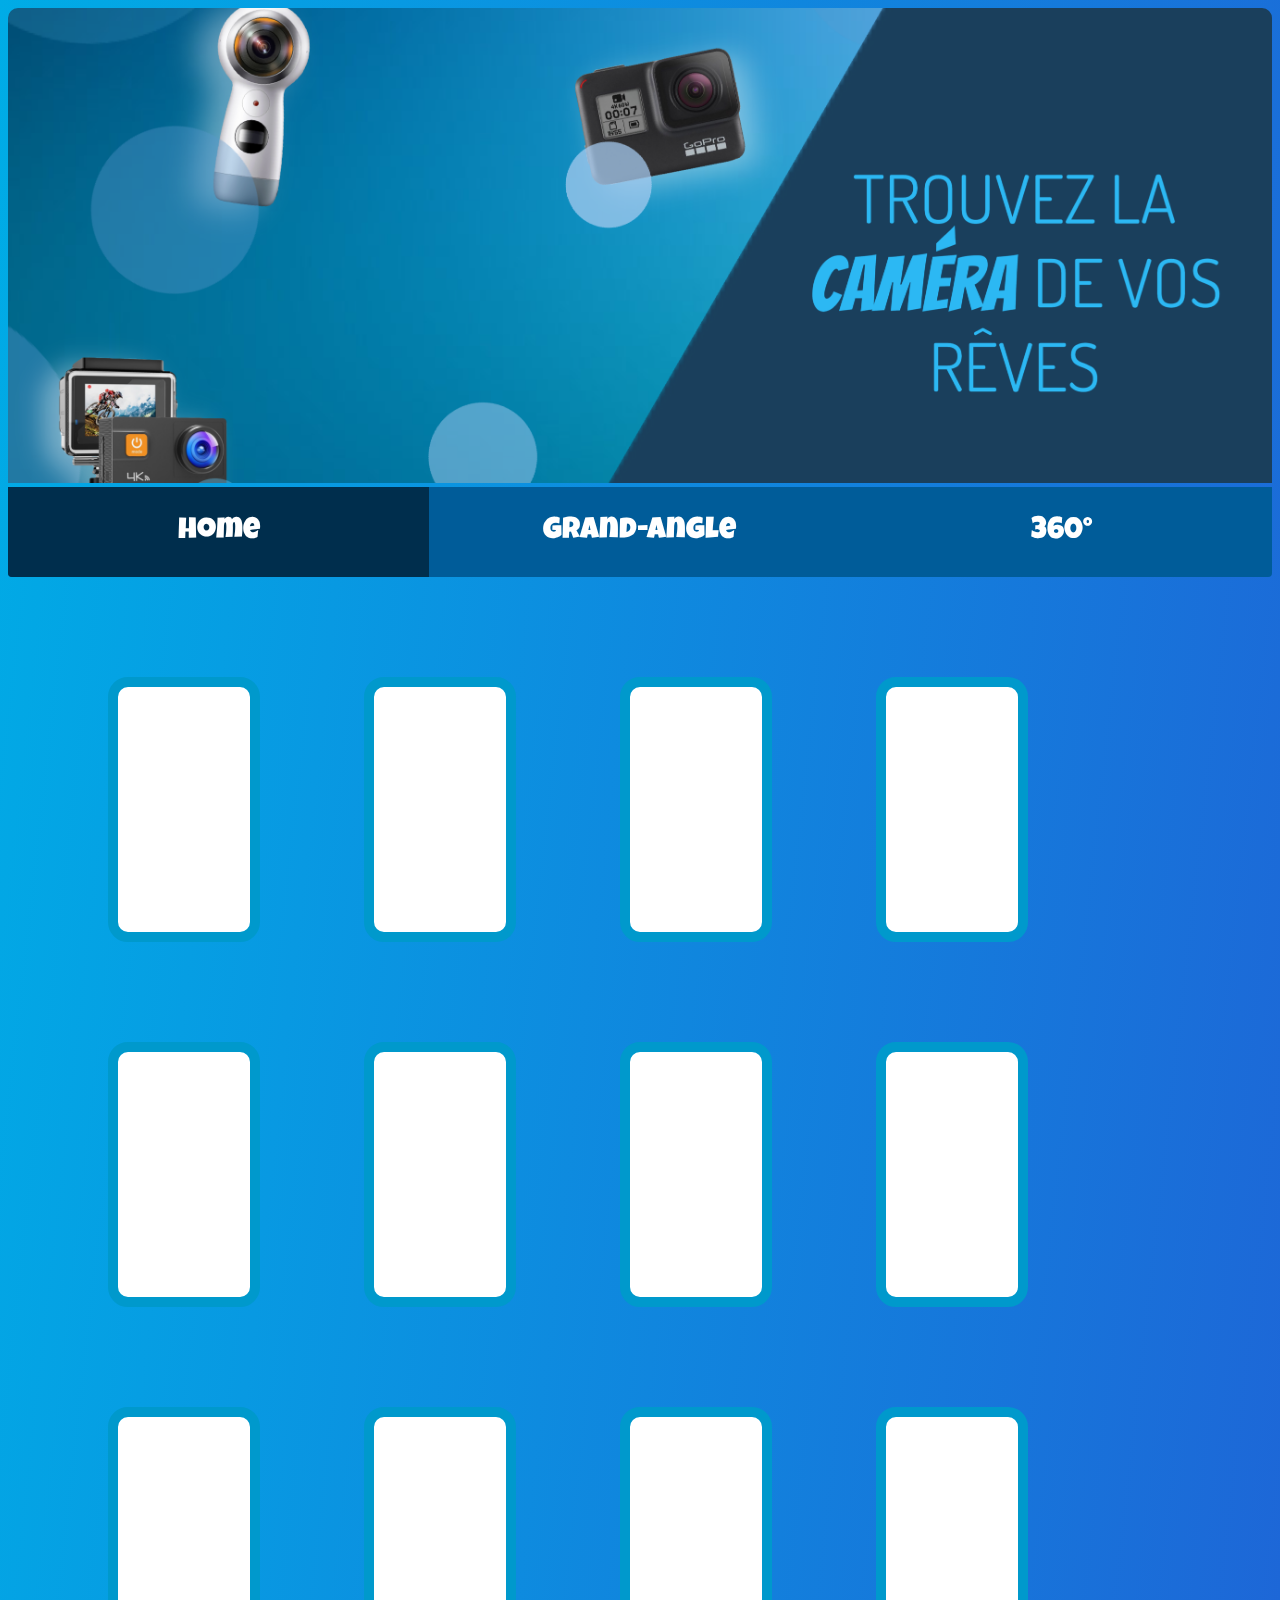
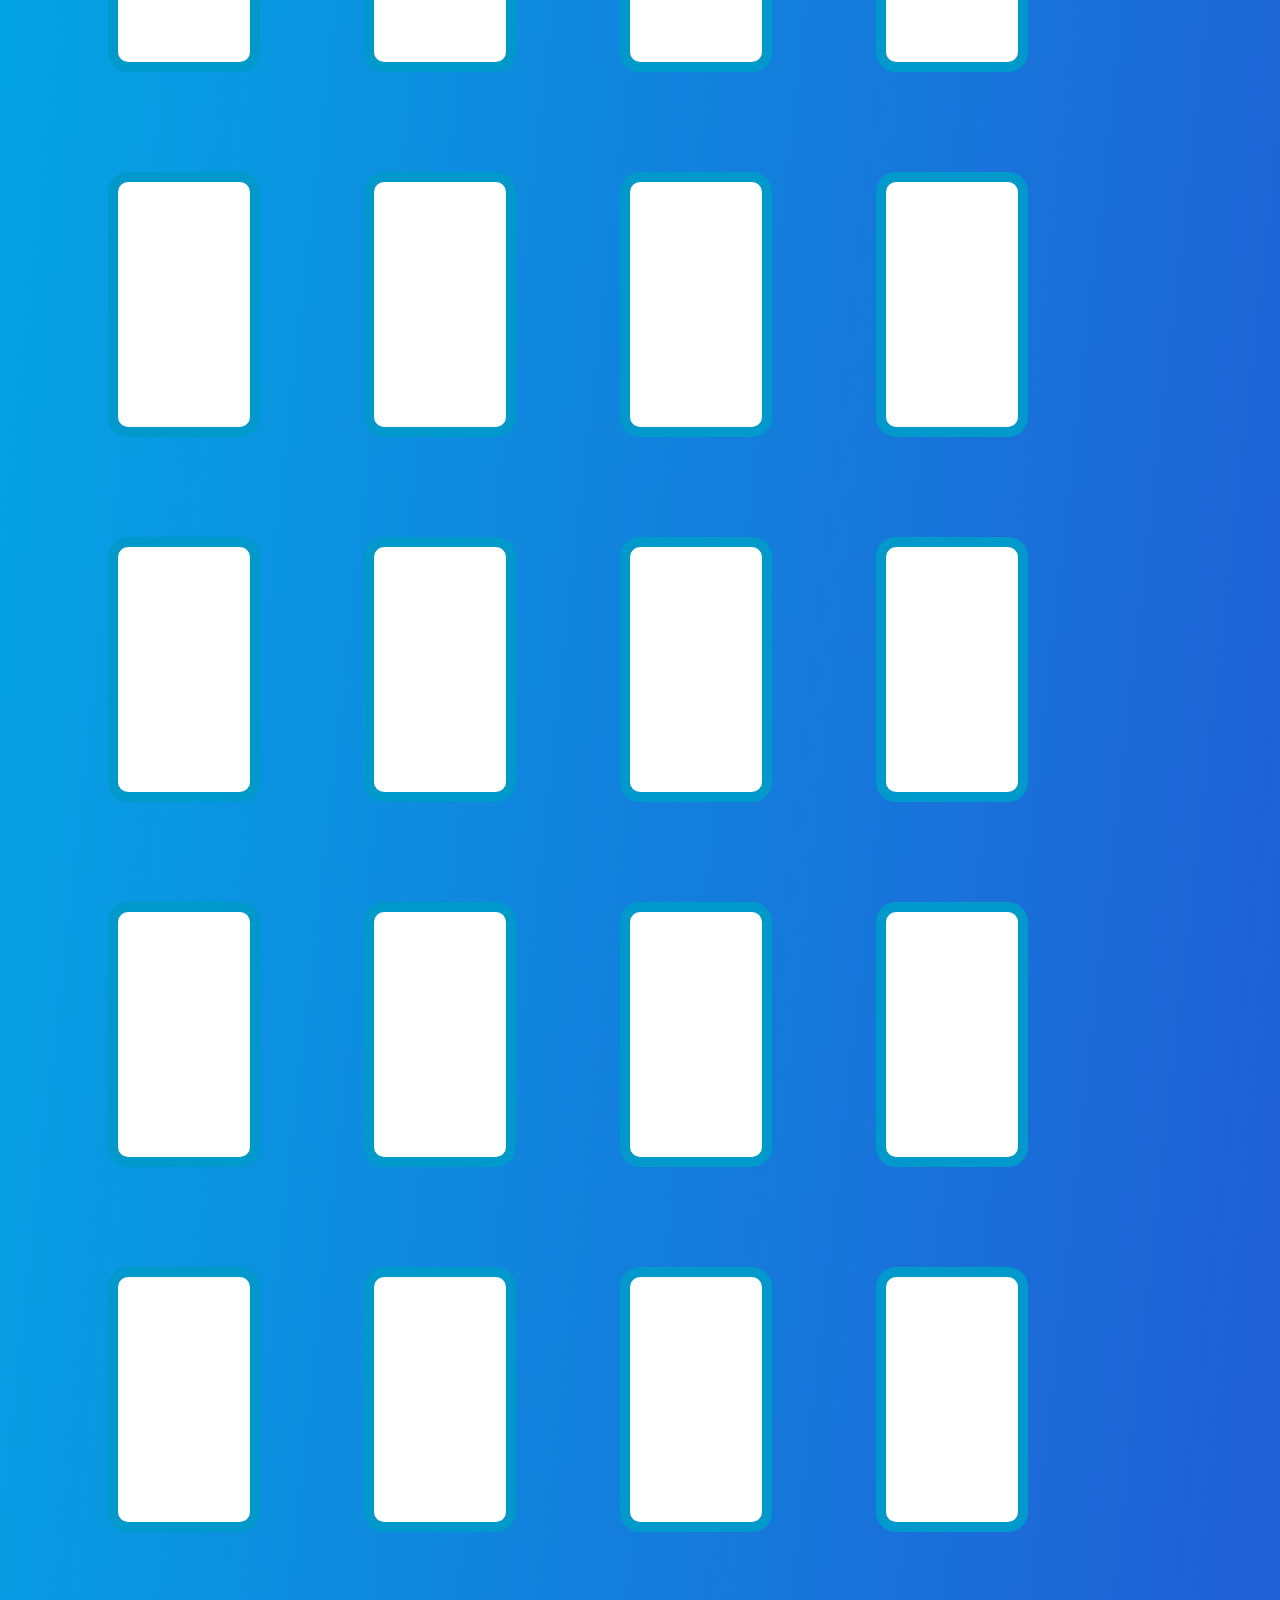
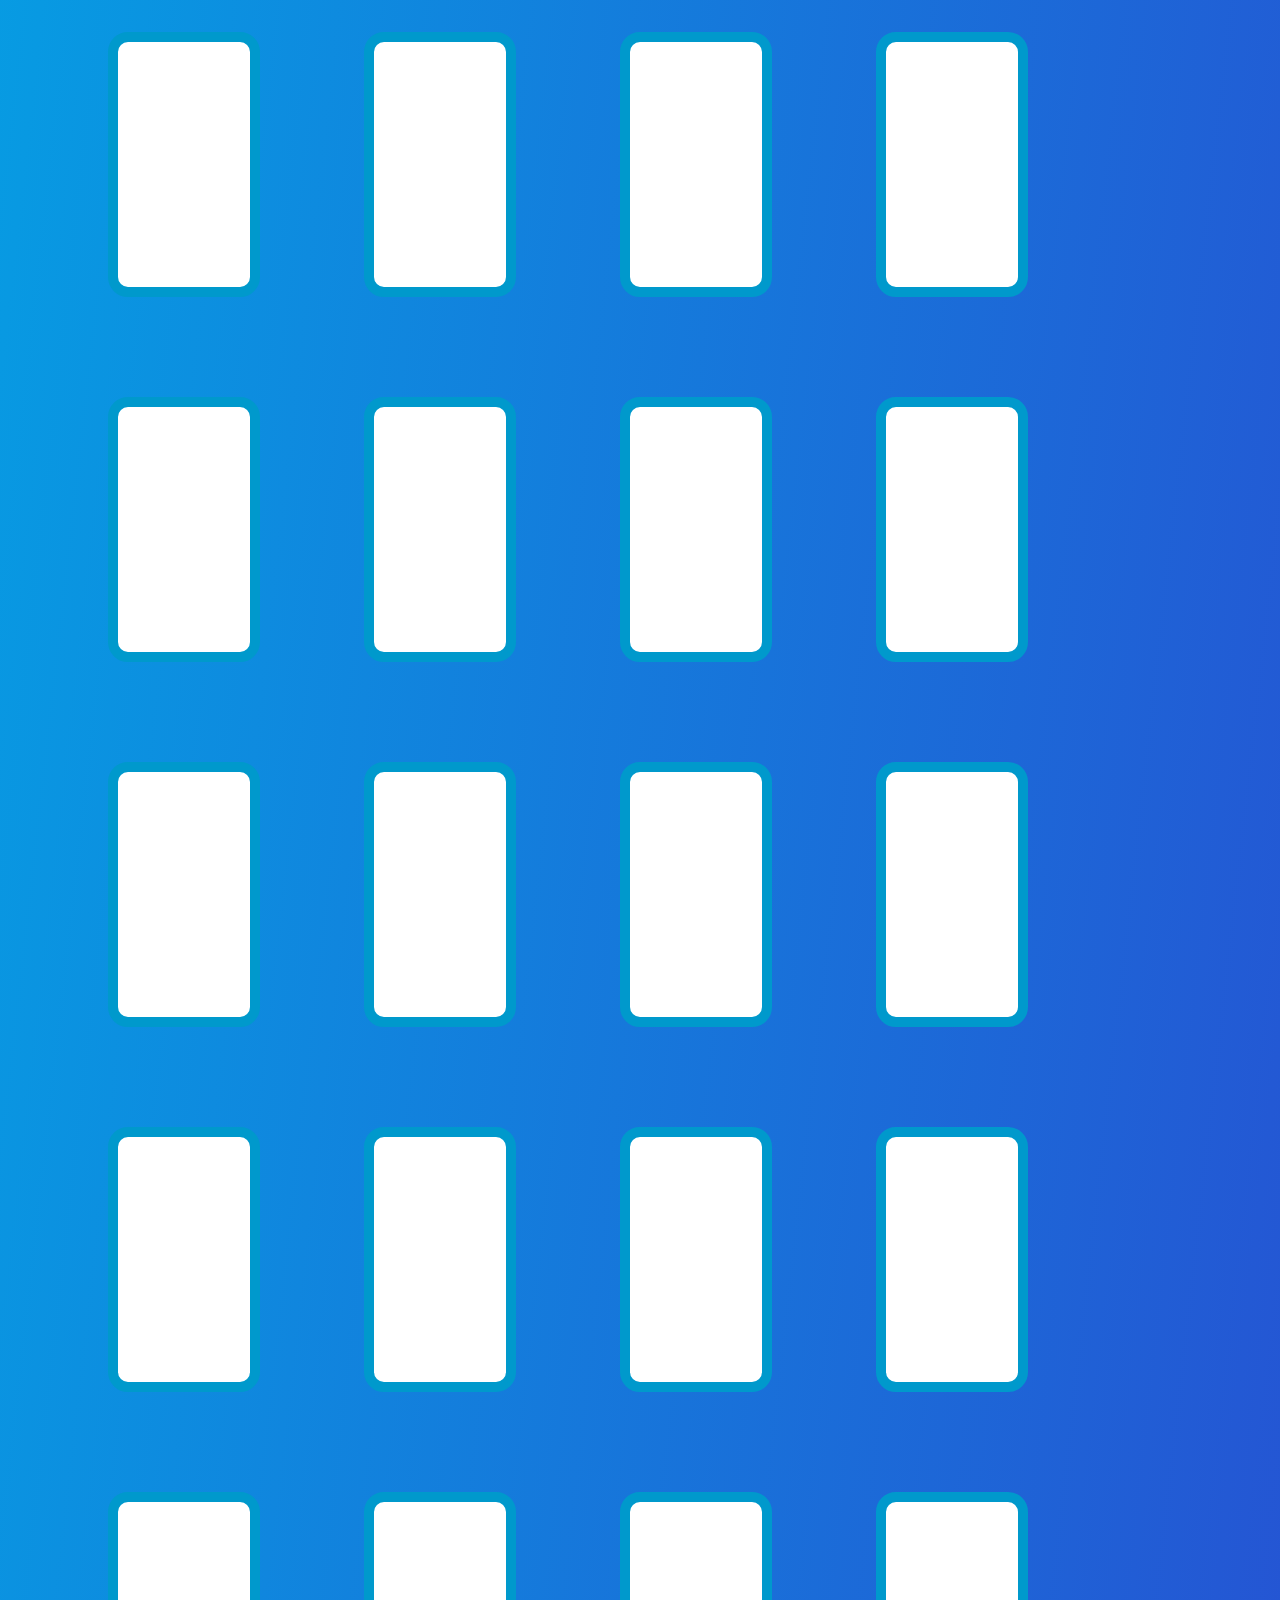
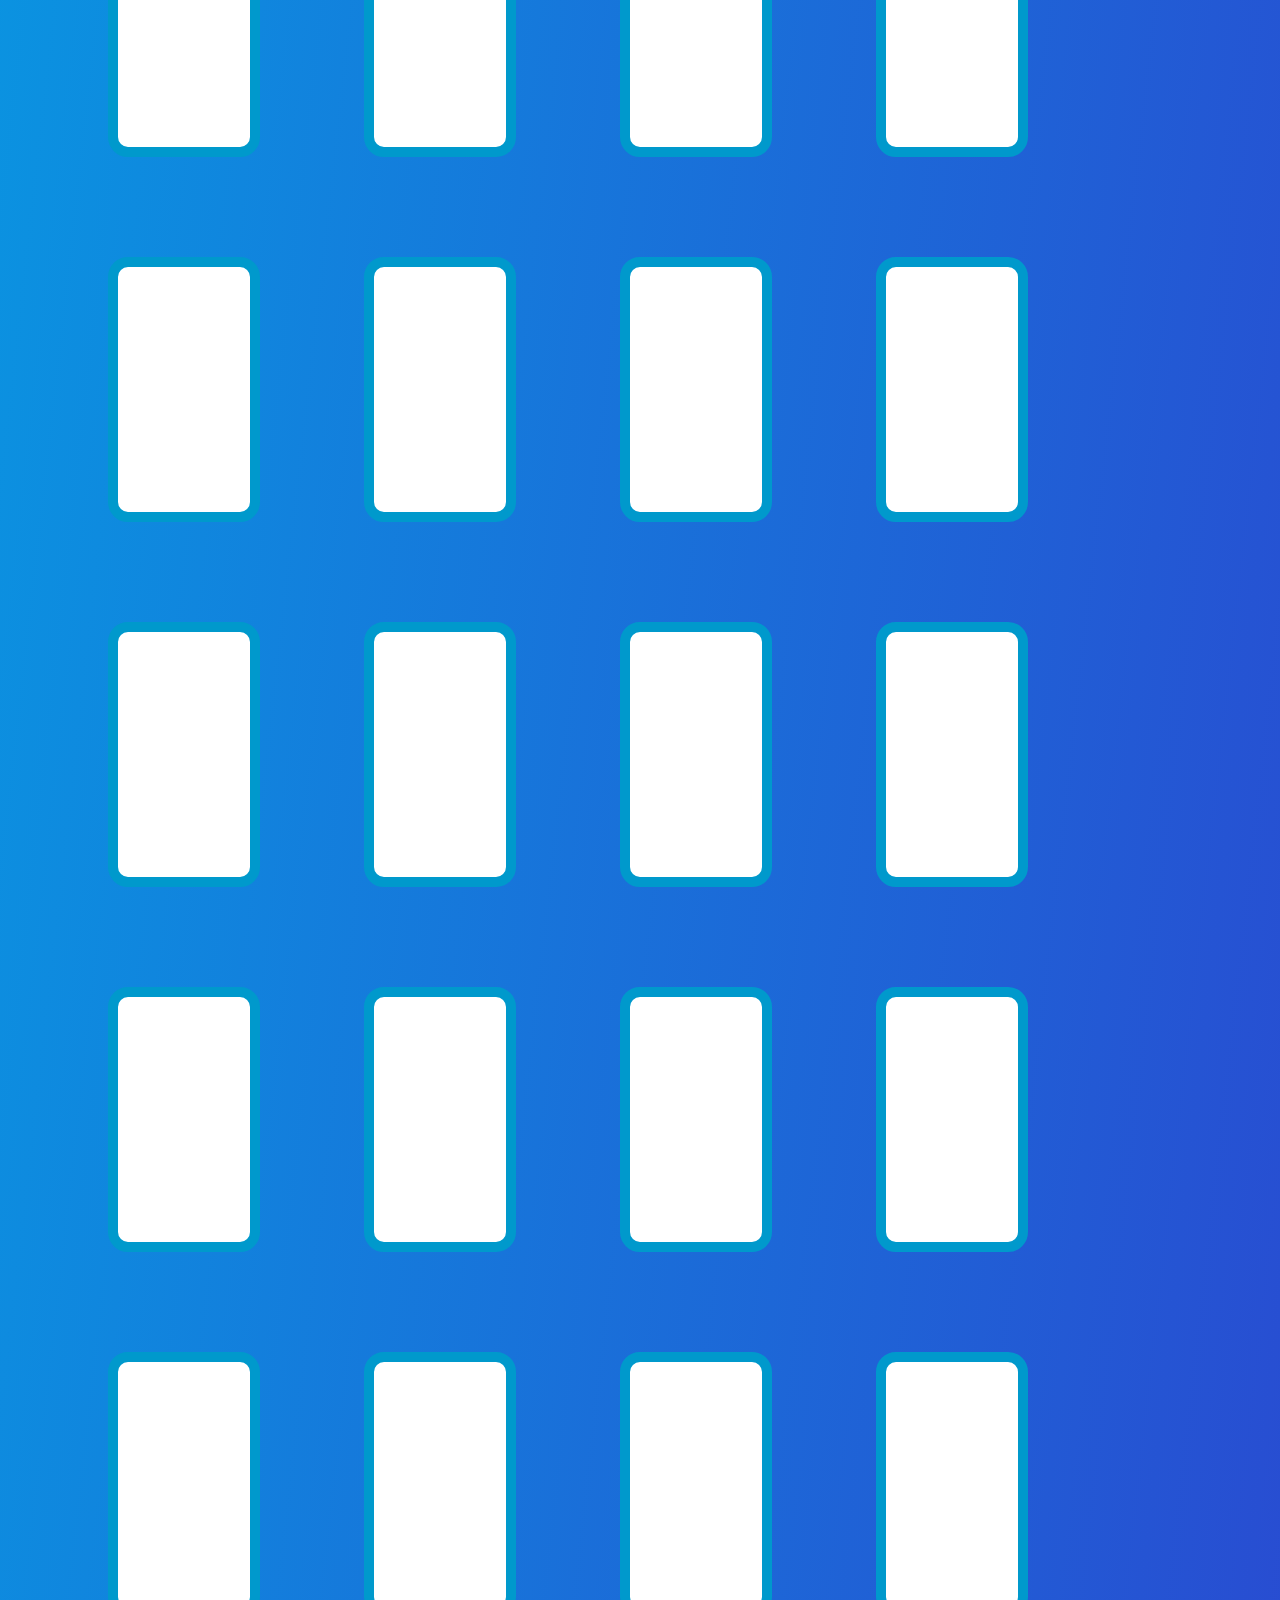
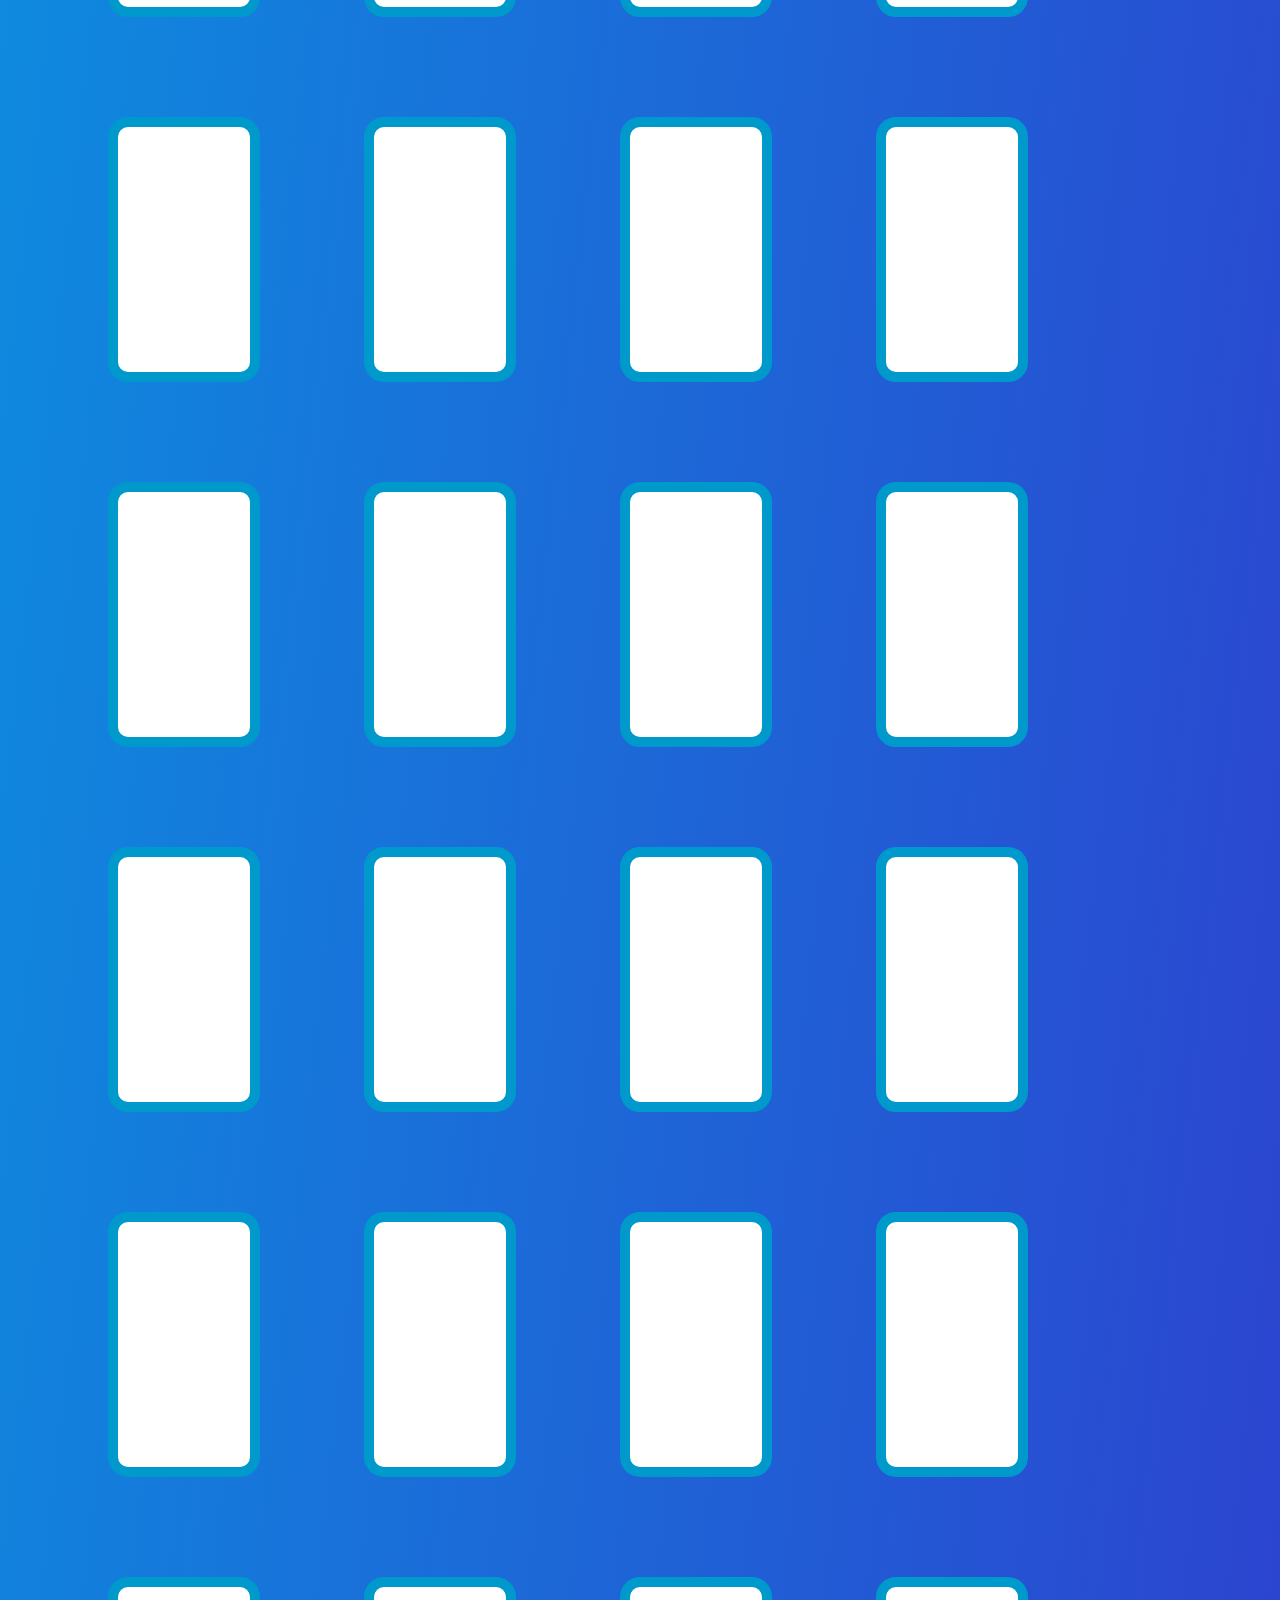
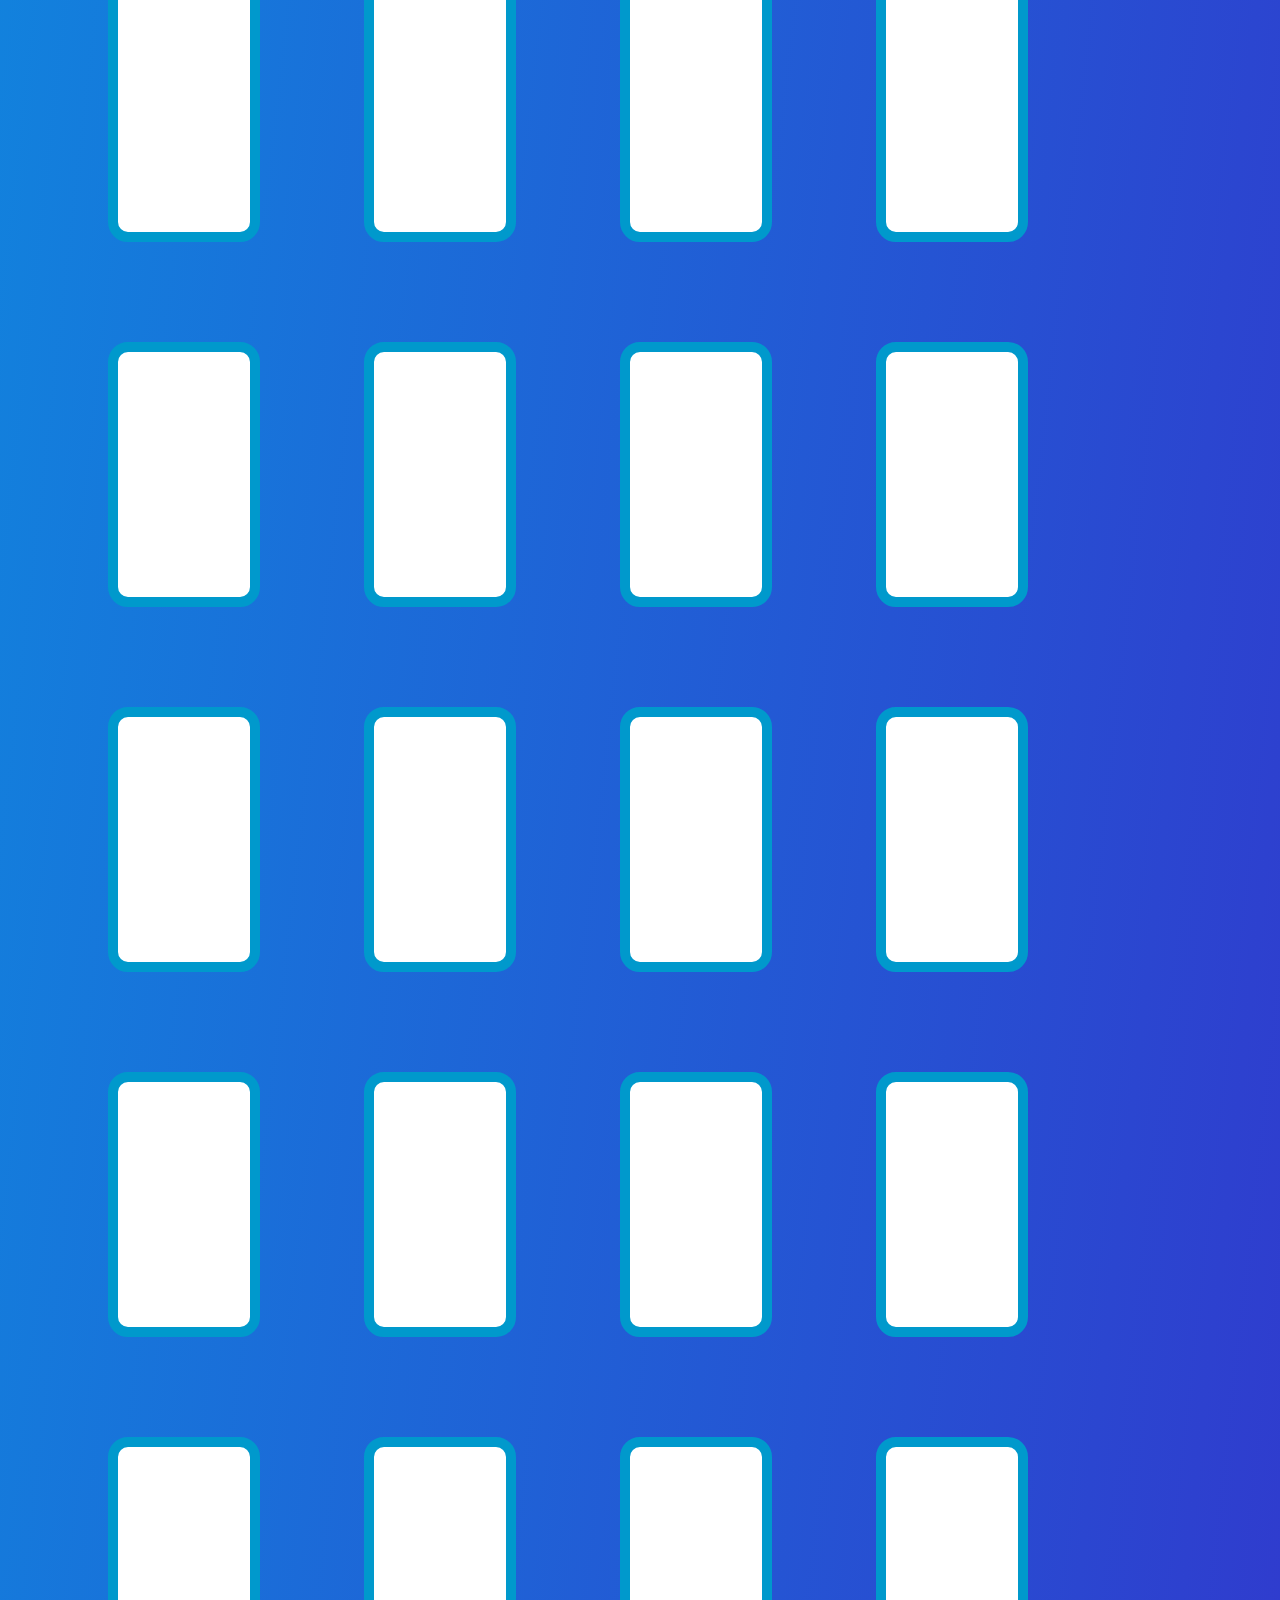
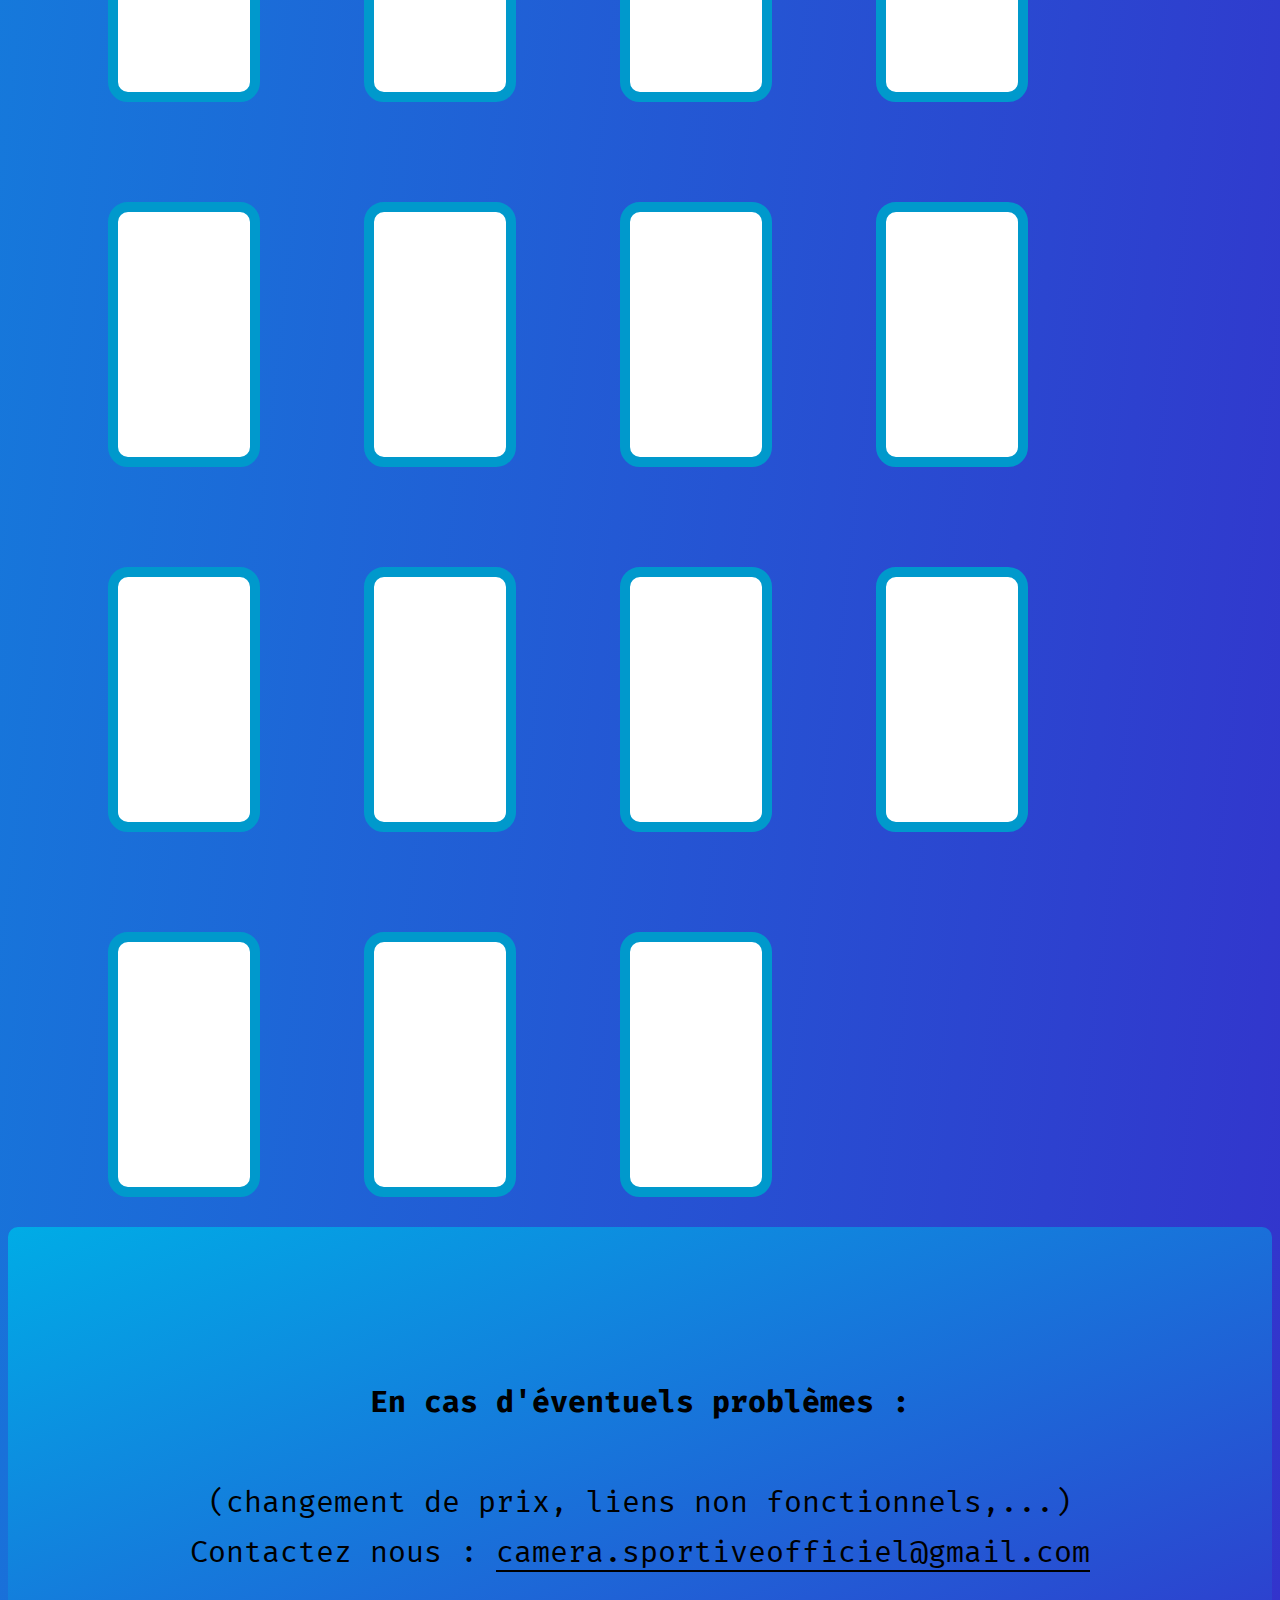
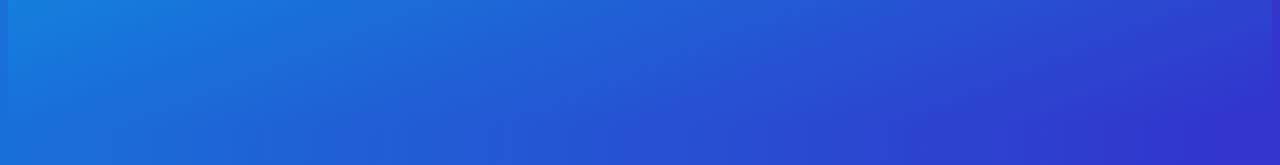
<file: index.html>
<!DOCTYPE html>
<html lang="fr">
	<head>
                <meta name="description" content="Trouvez la caméra faite pour vous! Grâce à ce site, vous allez trouver des caméras de sport mais aussi des caméras 360° et surtout pour tout les budjets!">
                <link rel="stylesheet" type="text/css" href="amazon.css">
                <title>ActionCam (home)</title>                
                <meta charset="utf-8">
                <link rel="shortcut icon" type="image/x-icon" href="logo.jpg">
                <meta name="viewport" content="width=device-width, initial-scale=1.0">
                <link href="https://fonts.googleapis.com/css?family=Luckiest+Guy" rel="stylesheet">
                <link href="https://fonts.googleapis.com/css?family=Fira+Mono" rel="stylesheet">
        </head>
	<body>
                <div id="content">
                        <img class="banniere" alt="banniere" src="banniere.jpg">
        		<ul>
        	  		<li><a class="home" href="index.html">home</a></li><li><a href="amazonGrand-Angle.html">grand-angle</a></li><li><a href="amazon360°.html">360°</a></li>
        	  	</ul>
                        <!-- lien amazon -100€--><!-- lien amazon -100€--><!-- lien amazon -100€-->
                        <!-- lien amazon -100€--><!-- lien amazon -100€--><!-- lien amazon -100€-->
                        <!-- lien amazon -100€--><!-- lien amazon -100€--><!-- lien amazon -100€-->
                        <!-- lien -->
                        <button class="filterDiv -100€"><iframe style="width:120px;height:240px;" marginwidth="0" marginheight="0" scrolling="no" frameborder="0" src="//ws-eu.amazon-adsystem.com/widgets/q?ServiceVersion=20070822&OneJS=1&Operation=GetAdHtml&MarketPlace=FR&source=ac&ref=tf_til&ad_type=product_link&tracking_id=meilleurscame-21&marketplace=amazon&region=FR&placement=B073WX4VLJ&asins=B073WX4VLJ&linkId=6823dd1d2e1292bce65c9c25f7d220a0&show_border=false&link_opens_in_new_window=true&price_color=0033ff&title_color=0066c0&bg_color=ffffff">
                        </iframe></button>
                        <!-- lien -->
                        <button class="filterDiv -100€"><iframe style="width:120px;height:240px;" marginwidth="0" marginheight="0" scrolling="no" frameborder="0" src="//ws-eu.amazon-adsystem.com/widgets/q?ServiceVersion=20070822&OneJS=1&Operation=GetAdHtml&MarketPlace=FR&source=ac&ref=tf_til&ad_type=product_link&tracking_id=meilleurscame-21&marketplace=amazon&region=FR&placement=B01GUTBVR0&asins=B01GUTBVR0&linkId=6d02de10f2842ee0a958d0102dd694d2&show_border=false&link_opens_in_new_window=true&price_color=0033ff&title_color=0066c0&bg_color=ffffff">
                        </iframe></button>
                        <!-- lien -->
                        <button class="filterDiv -100€"><iframe style="width:120px;height:240px;" marginwidth="0" marginheight="0" scrolling="no" frameborder="0" src="//ws-eu.amazon-adsystem.com/widgets/q?ServiceVersion=20070822&OneJS=1&Operation=GetAdHtml&MarketPlace=FR&source=ac&ref=tf_til&ad_type=product_link&tracking_id=meilleurscame-21&marketplace=amazon&region=FR&placement=B07CG2YDX2&asins=B07CG2YDX2&linkId=c3df773883206297eb82bb2766b1429e&show_border=false&link_opens_in_new_window=true&price_color=0033ff&title_color=0066c0&bg_color=ffffff">
                        </iframe></button>
                        <!-- lien -->
                        <button class="filterDiv -100€"><iframe style="width:120px;height:240px;" marginwidth="0" marginheight="0" scrolling="no" frameborder="0" src="//ws-eu.amazon-adsystem.com/widgets/q?ServiceVersion=20070822&OneJS=1&Operation=GetAdHtml&MarketPlace=FR&source=ac&ref=tf_til&ad_type=product_link&tracking_id=meilleurscame-21&marketplace=amazon&region=FR&placement=B073WWSYJK&asins=B073WWSYJK&linkId=0d7f84194c917ad9dc5f3678d67541d6&show_border=false&link_opens_in_new_window=true&price_color=0033ff&title_color=0066c0&bg_color=ffffff">
                        </iframe></button>
                        <!-- lien -->
                        <button class="filterDiv -100€"><iframe style="width:120px;height:240px;" marginwidth="0" marginheight="0" scrolling="no" frameborder="0" src="//ws-eu.amazon-adsystem.com/widgets/q?ServiceVersion=20070822&OneJS=1&Operation=GetAdHtml&MarketPlace=FR&source=ac&ref=tf_til&ad_type=product_link&tracking_id=meilleurscame-21&marketplace=amazon&region=FR&placement=B077SHX61L&asins=B077SHX61L&linkId=1f1a836bab59d1756b72ac130fb4e6ef&show_border=false&link_opens_in_new_window=true&price_color=0033ff&title_color=0066c0&bg_color=ffffff">
                        </iframe></button>
                        <!-- lien -->
                        <button class="filterDiv -100€"><iframe style="width:120px;height:240px;" marginwidth="0" marginheight="0" scrolling="no" frameborder="0" src="//ws-eu.amazon-adsystem.com/widgets/q?ServiceVersion=20070822&OneJS=1&Operation=GetAdHtml&MarketPlace=FR&source=ac&ref=tf_til&ad_type=product_link&tracking_id=meilleurscame-21&marketplace=amazon&region=FR&placement=B01J51W5QG&asins=B01J51W5QG&linkId=ec1fc99757a0a4ca6dee2e8912959a1b&show_border=false&link_opens_in_new_window=true&price_color=0033ff&title_color=0066c0&bg_color=ffffff">
                        </iframe></button>
                        <!-- lien -->
                        <button class="filterDiv -100€"><iframe style="width:120px;height:240px;" marginwidth="0" marginheight="0" scrolling="no" frameborder="0" src="//ws-eu.amazon-adsystem.com/widgets/q?ServiceVersion=20070822&OneJS=1&Operation=GetAdHtml&MarketPlace=FR&source=ac&ref=tf_til&ad_type=product_link&tracking_id=meilleurscame-21&marketplace=amazon&region=FR&placement=B07H8TMYLS&asins=B07H8TMYLS&linkId=5b8b458b74e9293ba0b8046e2bd0bf02&show_border=false&link_opens_in_new_window=true&price_color=0033ff&title_color=0066c0&bg_color=ffffff">
                        </iframe></button>
                        <!-- lien -->
                        <button class="filterDiv -100€"><iframe style="width:120px;height:240px;" marginwidth="0" marginheight="0" scrolling="no" frameborder="0" src="//ws-eu.amazon-adsystem.com/widgets/q?ServiceVersion=20070822&OneJS=1&Operation=GetAdHtml&MarketPlace=FR&source=ac&ref=tf_til&ad_type=product_link&tracking_id=meilleurscame-21&marketplace=amazon&region=FR&placement=B071CPSHLW&asins=B071CPSHLW&linkId=fd556ae22dd535f788f50132ec83fb8e&show_border=false&link_opens_in_new_window=true&price_color=0033ff&title_color=0066c0&bg_color=ffffff">
                        </iframe></button>
                        <!-- lien -->
                        <button class="filterDiv -100€"><iframe style="width:120px;height:240px;" marginwidth="0" marginheight="0" scrolling="no" frameborder="0" src="//ws-eu.amazon-adsystem.com/widgets/q?ServiceVersion=20070822&OneJS=1&Operation=GetAdHtml&MarketPlace=FR&source=ac&ref=tf_til&ad_type=product_link&tracking_id=meilleurscame-21&marketplace=amazon&region=FR&placement=B07B2R998Y&asins=B07B2R998Y&linkId=6776512e1713b410cb18508c83ebf206&show_border=false&link_opens_in_new_window=true&price_color=0033ff&title_color=0066c0&bg_color=ffffff">
                        </iframe></button>
                        <!-- lien -->
                        <button class="filterDiv -100€"><iframe style="width:120px;height:240px;" marginwidth="0" marginheight="0" scrolling="no" frameborder="0" src="//ws-eu.amazon-adsystem.com/widgets/q?ServiceVersion=20070822&OneJS=1&Operation=GetAdHtml&MarketPlace=FR&source=ac&ref=tf_til&ad_type=product_link&tracking_id=meilleurscame-21&marketplace=amazon&region=FR&placement=B07H7GCXYV&asins=B07H7GCXYV&linkId=5f88ed8c910d6417a0f016297c935359&show_border=false&link_opens_in_new_window=true&price_color=0033ff&title_color=0066c0&bg_color=ffffff">
                        </iframe></button>
                        <!-- lien -->
                        <button class="filterDiv -100€"><iframe style="width:120px;height:240px;" marginwidth="0" marginheight="0" scrolling="no" frameborder="0" src="//ws-eu.amazon-adsystem.com/widgets/q?ServiceVersion=20070822&OneJS=1&Operation=GetAdHtml&MarketPlace=FR&source=ac&ref=tf_til&ad_type=product_link&tracking_id=meilleurscame-21&marketplace=amazon&region=FR&placement=B07D75SQWY&asins=B07D75SQWY&linkId=69774ee83061de36d9b9f9af06fcabb7&show_border=false&link_opens_in_new_window=true&price_color=0033ff&title_color=0066c0&bg_color=ffffff">
                        </iframe></button>
                        <!-- lien -->
                        <button class="filterDiv -100€"><iframe style="width:120px;height:240px;" marginwidth="0" marginheight="0" scrolling="no" frameborder="0" src="//ws-eu.amazon-adsystem.com/widgets/q?ServiceVersion=20070822&OneJS=1&Operation=GetAdHtml&MarketPlace=FR&source=ac&ref=tf_til&ad_type=product_link&tracking_id=meilleurscame-21&marketplace=amazon&region=FR&placement=B07GV77D8H&asins=B07GV77D8H&linkId=c5d7eebf03e77fca489f013d57064e5d&show_border=false&link_opens_in_new_window=true&price_color=0033ff&title_color=0066c0&bg_color=ffffff">
                        </iframe></button>
                        <!-- lien -->
                        <button class="filterDiv -100€"><iframe style="width:120px;height:240px;" marginwidth="0" marginheight="0" scrolling="no" frameborder="0" src="//ws-eu.amazon-adsystem.com/widgets/q?ServiceVersion=20070822&OneJS=1&Operation=GetAdHtml&MarketPlace=FR&source=ac&ref=tf_til&ad_type=product_link&tracking_id=meilleurscame-21&marketplace=amazon&region=FR&placement=B07D36PVJR&asins=B07D36PVJR&linkId=7f6be01130ff2e5eda1bad9afdb3c5e1&show_border=false&link_opens_in_new_window=true&price_color=0033ff&title_color=0066c0&bg_color=ffffff">
                        </iframe></button>
                        <!-- lien -->
                        <button class="filterDiv -100€"><iframe style="width:120px;height:240px;" marginwidth="0" marginheight="0" scrolling="no" frameborder="0" src="//ws-eu.amazon-adsystem.com/widgets/q?ServiceVersion=20070822&OneJS=1&Operation=GetAdHtml&MarketPlace=FR&source=ac&ref=tf_til&ad_type=product_link&tracking_id=meilleurscame-21&marketplace=amazon&region=FR&placement=B074YZ1F59&asins=B074YZ1F59&linkId=b877dfeee3d4208af57b4e07a97cb5b9&show_border=false&link_opens_in_new_window=true&price_color=0033ff&title_color=0066c0&bg_color=ffffff">
                        </iframe></button>
                        <!-- lien -->
                        <button class="filterDiv -100€"><iframe style="width:120px;height:240px;" marginwidth="0" marginheight="0" scrolling="no" frameborder="0" src="//ws-eu.amazon-adsystem.com/widgets/q?ServiceVersion=20070822&OneJS=1&Operation=GetAdHtml&MarketPlace=FR&source=ac&ref=tf_til&ad_type=product_link&tracking_id=meilleurscame-21&marketplace=amazon&region=FR&placement=B0748B5WZ2&asins=B0748B5WZ2&linkId=01cfac5ad7b0d2be6f2d8abcda003088&show_border=false&link_opens_in_new_window=true&price_color=0033ff&title_color=0066c0&bg_color=ffffff">
                        </iframe></button>
                        <!-- lien -->
                        <button class="filterDiv -100€"><iframe style="width:120px;height:240px;" marginwidth="0" marginheight="0" scrolling="no" frameborder="0" src="//ws-eu.amazon-adsystem.com/widgets/q?ServiceVersion=20070822&OneJS=1&Operation=GetAdHtml&MarketPlace=FR&source=ac&ref=tf_til&ad_type=product_link&tracking_id=meilleurscame-21&marketplace=amazon&region=FR&placement=B0777N89PT&asins=B0777N89PT&linkId=2b43a2622642450d63ebfe2c1a76086a&show_border=false&link_opens_in_new_window=true&price_color=0033ff&title_color=0066c0&bg_color=ffffff">
                        </iframe></button>
                        <!-- lien -->
                        <button class="filterDiv -100€"><iframe style="width:120px;height:240px;" marginwidth="0" marginheight="0" scrolling="no" frameborder="0" src="//ws-eu.amazon-adsystem.com/widgets/q?ServiceVersion=20070822&OneJS=1&Operation=GetAdHtml&MarketPlace=FR&source=ac&ref=tf_til&ad_type=product_link&tracking_id=meilleurscame-21&marketplace=amazon&region=FR&placement=B078SQLHRF&asins=B078SQLHRF&linkId=ad12a8e2d32e659d244fc948a70cbdf1&show_border=false&link_opens_in_new_window=true&price_color=0033ff&title_color=0066c0&bg_color=ffffff">
                        </iframe></button>
                        <!-- lien -->
                        <button class="filterDiv -100€"><iframe style="width:120px;height:240px;" marginwidth="0" marginheight="0" scrolling="no" frameborder="0" src="//ws-eu.amazon-adsystem.com/widgets/q?ServiceVersion=20070822&OneJS=1&Operation=GetAdHtml&MarketPlace=FR&source=ac&ref=tf_til&ad_type=product_link&tracking_id=meilleurscame-21&marketplace=amazon&region=FR&placement=B07HGYHZ3C&asins=B07HGYHZ3C&linkId=b35796cbf7f6bc52fae4eb084e15b8a5&show_border=false&link_opens_in_new_window=true&price_color=0033ff&title_color=0066c0&bg_color=ffffff">
                        </iframe></button>
                        <!-- lien -->
                        <button class="filterDiv -100€"><iframe style="width:120px;height:240px;" marginwidth="0" marginheight="0" scrolling="no" frameborder="0" src="//ws-eu.amazon-adsystem.com/widgets/q?ServiceVersion=20070822&OneJS=1&Operation=GetAdHtml&MarketPlace=FR&source=ac&ref=tf_til&ad_type=product_link&tracking_id=meilleurscame-21&marketplace=amazon&region=FR&placement=B07K55FL73&asins=B07K55FL73&linkId=d09a89091f0a01b149e8a30c538dbb61&show_border=false&link_opens_in_new_window=true&price_color=0033ff&title_color=0066c0&bg_color=ffffff">
                        </iframe></button>
                        <!-- lien -->
                        <button class="filterDiv -100€"><iframe style="width:120px;height:240px;" marginwidth="0" marginheight="0" scrolling="no" frameborder="0" src="//ws-eu.amazon-adsystem.com/widgets/q?ServiceVersion=20070822&OneJS=1&Operation=GetAdHtml&MarketPlace=FR&source=ac&ref=tf_til&ad_type=product_link&tracking_id=meilleurscame-21&marketplace=amazon&region=FR&placement=B01LEAQ4QI&asins=B01LEAQ4QI&linkId=7aab01ec4b4eb113328d20e77f9cce5d&show_border=false&link_opens_in_new_window=true&price_color=0033ff&title_color=0066c0&bg_color=ffffff">
                        </iframe></button>
                        <!-- lien -->
                        <button class="filterDiv -100€"><iframe style="width:120px;height:240px;" marginwidth="0" marginheight="0" scrolling="no" frameborder="0" src="//ws-eu.amazon-adsystem.com/widgets/q?ServiceVersion=20070822&OneJS=1&Operation=GetAdHtml&MarketPlace=FR&source=ac&ref=tf_til&ad_type=product_link&tracking_id=meilleurscame-21&marketplace=amazon&region=FR&placement=B07547TWLT&asins=B07547TWLT&linkId=3d39c19355dabba418f7806761c1970b&show_border=false&link_opens_in_new_window=true&price_color=0033ff&title_color=0066c0&bg_color=ffffff">
                        </iframe></button>
                        <!-- lien -->
                        <button class="filterDiv -100€"><iframe style="width:120px;height:240px;" marginwidth="0" marginheight="0" scrolling="no" frameborder="0" src="//ws-eu.amazon-adsystem.com/widgets/q?ServiceVersion=20070822&OneJS=1&Operation=GetAdHtml&MarketPlace=FR&source=ac&ref=tf_til&ad_type=product_link&tracking_id=meilleurscame-21&marketplace=amazon&region=FR&placement=B076X1JRKS&asins=B076X1JRKS&linkId=21a1ba2ec0859318621d0c7b345af779&show_border=false&link_opens_in_new_window=true&price_color=0033ff&title_color=0066c0&bg_color=ffffff">
                        </iframe></button>
                        <!-- lien -->
                        <button class="filterDiv -100€"><iframe style="width:120px;height:240px;" marginwidth="0" marginheight="0" scrolling="no" frameborder="0" src="//ws-eu.amazon-adsystem.com/widgets/q?ServiceVersion=20070822&OneJS=1&Operation=GetAdHtml&MarketPlace=FR&source=ac&ref=tf_til&ad_type=product_link&tracking_id=meilleurscame-21&marketplace=amazon&region=FR&placement=B072MZ3J9K&asins=B072MZ3J9K&linkId=d4da46ce962b4217b473e60b8d78d0b6&show_border=false&link_opens_in_new_window=true&price_color=0033ff&title_color=0066c0&bg_color=ffffff">
                        </iframe></button>
                        <!-- lien -->
                        <button class="filterDiv -100€"><iframe style="width:120px;height:240px;" marginwidth="0" marginheight="0" scrolling="no" frameborder="0" src="//ws-eu.amazon-adsystem.com/widgets/q?ServiceVersion=20070822&OneJS=1&Operation=GetAdHtml&MarketPlace=FR&source=ac&ref=tf_til&ad_type=product_link&tracking_id=meilleurscame-21&marketplace=amazon&region=FR&placement=B01L3BLN5A&asins=B01L3BLN5A&linkId=67306bfa882a8a55ee4bc7fedf69268c&show_border=false&link_opens_in_new_window=true&price_color=0033ff&title_color=0066c0&bg_color=ffffff">
                        </iframe></button>
                        <!-- lien -->
                        <button class="filterDiv -100€"><iframe style="width:120px;height:240px;" marginwidth="0" marginheight="0" scrolling="no" frameborder="0" src="//ws-eu.amazon-adsystem.com/widgets/q?ServiceVersion=20070822&OneJS=1&Operation=GetAdHtml&MarketPlace=FR&source=ac&ref=tf_til&ad_type=product_link&tracking_id=meilleurscame-21&marketplace=amazon&region=FR&placement=B06WRSY87R&asins=B06WRSY87R&linkId=e82c9cc0ce3c74c1dd8df221f5cb67a0&show_border=false&link_opens_in_new_window=true&price_color=0033ff&title_color=0066c0&bg_color=ffffff">
                        </iframe></button>
                        <!-- lien -->
                        <button class="filterDiv -100€"><iframe style="width:120px;height:240px;" marginwidth="0" marginheight="0" scrolling="no" frameborder="0" src="//ws-eu.amazon-adsystem.com/widgets/q?ServiceVersion=20070822&OneJS=1&Operation=GetAdHtml&MarketPlace=FR&source=ac&ref=tf_til&ad_type=product_link&tracking_id=meilleurscame-21&marketplace=amazon&region=FR&placement=B07L98HQT7&asins=B07L98HQT7&linkId=d7b19fc24ef22d1a47520c9a5ed64a0f&show_border=false&link_opens_in_new_window=true&price_color=0033ff&title_color=0066c0&bg_color=ffffff">
                        </iframe></button>
                        <!-- lien -->
                        <button class="filterDiv -100€"><iframe style="width:120px;height:240px;" marginwidth="0" marginheight="0" scrolling="no" frameborder="0" src="//ws-eu.amazon-adsystem.com/widgets/q?ServiceVersion=20070822&OneJS=1&Operation=GetAdHtml&MarketPlace=FR&source=ac&ref=tf_til&ad_type=product_link&tracking_id=meilleurscame-21&marketplace=amazon&region=FR&placement=B075CK7JDX&asins=B075CK7JDX&linkId=4be8c3285369205b50b5bf3c894a1233&show_border=false&link_opens_in_new_window=true&price_color=0033ff&title_color=0066c0&bg_color=ffffff">
                        </iframe></button>
                        <!-- lien -->
                        <button class="filterDiv -100€"><iframe style="width:120px;height:240px;" marginwidth="0" marginheight="0" scrolling="no" frameborder="0" src="//ws-eu.amazon-adsystem.com/widgets/q?ServiceVersion=20070822&OneJS=1&Operation=GetAdHtml&MarketPlace=FR&source=ac&ref=tf_til&ad_type=product_link&tracking_id=meilleurscame-21&marketplace=amazon&region=FR&placement=B07JB7LBNV&asins=B07JB7LBNV&linkId=fddb5b66e65d213edfba4f76dd716f50&show_border=false&link_opens_in_new_window=true&price_color=0033ff&title_color=0066c0&bg_color=ffffff">
                        </iframe></button>

                            
                        <!-- lien amazon 100-200€--><!-- lien amazon 100-200€--><!-- lien amazon 100-200€-->
                        <!-- lien amazon 100-200€--><!-- lien amazon 100-200€--><!-- lien amazon 100-200€-->
                        <!-- lien amazon 100-200€--><!-- lien amazon 100-200€--><!-- lien amazon 100-200€-->
                        <!-- lien -->
                        <button class="filterDiv 100-200€"><iframe style="width:120px;height:240px;" marginwidth="0" marginheight="0" scrolling="no" frameborder="0" src="//ws-eu.amazon-adsystem.com/widgets/q?ServiceVersion=20070822&OneJS=1&Operation=GetAdHtml&MarketPlace=FR&source=ac&ref=tf_til&ad_type=product_link&tracking_id=meilleurscame-21&marketplace=amazon&region=FR&placement=B01H22MPYC&asins=B01H22MPYC&linkId=ef15344176e173c3d564c5cd8bfef177&show_border=false&link_opens_in_new_window=true&price_color=0033ff&title_color=0066c0&bg_color=ffffff">
                        </iframe></button>
                        <!-- lien -->
                        <button class="filterDiv 100-200€"><iframe style="width:120px;height:240px;" marginwidth="0" marginheight="0" scrolling="no" frameborder="0" src="//ws-eu.amazon-adsystem.com/widgets/q?ServiceVersion=20070822&OneJS=1&Operation=GetAdHtml&MarketPlace=FR&source=ac&ref=tf_til&ad_type=product_link&tracking_id=meilleurscame-21&marketplace=amazon&region=FR&placement=B06XCMZCJR&asins=B06XCMZCJR&linkId=619d02bf4f9585adb046d9b3e35c80b0&show_border=false&link_opens_in_new_window=true&price_color=0033ff&title_color=0066c0&bg_color=ffffff">
                        </iframe></button>
                        <!-- lien -->
                        <button class="filterDiv 100-200€"><iframe style="width:120px;height:240px;" marginwidth="0" marginheight="0" scrolling="no" frameborder="0" src="//ws-eu.amazon-adsystem.com/widgets/q?ServiceVersion=20070822&OneJS=1&Operation=GetAdHtml&MarketPlace=FR&source=ac&ref=tf_til&ad_type=product_link&tracking_id=meilleurscame-21&marketplace=amazon&region=FR&placement=B07FXK35M1&asins=B07FXK35M1&linkId=4173a4048cf248abb461ceebc80b57d6&show_border=false&link_opens_in_new_window=true&price_color=0033ff&title_color=0066c0&bg_color=ffffff">
                        </iframe></button>
                        <!-- lien -->
                        <button class="filterDiv 100-200€"><iframe style="width:120px;height:240px;" marginwidth="0" marginheight="0" scrolling="no" frameborder="0" src="//ws-eu.amazon-adsystem.com/widgets/q?ServiceVersion=20070822&OneJS=1&Operation=GetAdHtml&MarketPlace=FR&source=ac&ref=tf_til&ad_type=product_link&tracking_id=meilleurscame-21&marketplace=amazon&region=FR&placement=B075DFQQ7F&asins=B075DFQQ7F&linkId=4103af4df4ec6b7bc83cc1060b8cd138&show_border=false&link_opens_in_new_window=true&price_color=0033ff&title_color=0066c0&bg_color=ffffff">
                        </iframe></button>
                        <!-- lien -->
                        <button class="filterDiv 100-200€"><iframe style="width:120px;height:240px;" marginwidth="0" marginheight="0" scrolling="no" frameborder="0" src="//ws-eu.amazon-adsystem.com/widgets/q?ServiceVersion=20070822&OneJS=1&Operation=GetAdHtml&MarketPlace=FR&source=ac&ref=tf_til&ad_type=product_link&tracking_id=meilleurscame-21&marketplace=amazon&region=FR&placement=B01LYTQY22&asins=B01LYTQY22&linkId=9edb97b63cfb3b51c950f4fe3b32145b&show_border=false&link_opens_in_new_window=true&price_color=0033ff&title_color=0066c0&bg_color=ffffff">
                        </iframe></button>
                        <!-- lien -->
                        <button class="filterDiv 100-200€"><iframe style="width:120px;height:240px;" marginwidth="0" marginheight="0" scrolling="no" frameborder="0" src="//ws-eu.amazon-adsystem.com/widgets/q?ServiceVersion=20070822&OneJS=1&Operation=GetAdHtml&MarketPlace=FR&source=ac&ref=tf_til&ad_type=product_link&tracking_id=meilleurscame-21&marketplace=amazon&region=FR&placement=B00WHNS7BC&asins=B00WHNS7BC&linkId=d6911f8c3c2ac8666f9d9cead4147696&show_border=false&link_opens_in_new_window=true&price_color=0033ff&title_color=0066c0&bg_color=ffffff">
                        </iframe></button>
                        <!-- lien -->
                        <button class="filterDiv 100-200€"><iframe style="width:120px;height:240px;" marginwidth="0" marginheight="0" scrolling="no" frameborder="0" src="//ws-eu.amazon-adsystem.com/widgets/q?ServiceVersion=20070822&OneJS=1&Operation=GetAdHtml&MarketPlace=FR&source=ac&ref=tf_til&ad_type=product_link&tracking_id=meilleurscame-21&marketplace=amazon&region=FR&placement=B074Z64NWL&asins=B074Z64NWL&linkId=42d8fdb4a3a75364f89cc3c84d38d620&show_border=false&link_opens_in_new_window=true&price_color=0033ff&title_color=0066c0&bg_color=ffffff">
                        </iframe></button>
                        <!-- lien -->
                        <button class="filterDiv 100-200€"><iframe style="width:120px;height:240px;" marginwidth="0" marginheight="0" scrolling="no" frameborder="0" src="//ws-eu.amazon-adsystem.com/widgets/q?ServiceVersion=20070822&OneJS=1&Operation=GetAdHtml&MarketPlace=FR&source=ac&ref=tf_til&ad_type=product_link&tracking_id=meilleurscame-21&marketplace=amazon&region=FR&placement=B00RFEL10M&asins=B00RFEL10M&linkId=c37ee59f58f09494fd3dab3392f1461b&show_border=false&link_opens_in_new_window=true&price_color=0033ff&title_color=0066c0&bg_color=ffffff">
                        </iframe></button>
                        <!-- lien -->
                        <button class="filterDiv 100-200€"><iframe style="width:120px;height:240px;" marginwidth="0" marginheight="0" scrolling="no" frameborder="0" src="//ws-eu.amazon-adsystem.com/widgets/q?ServiceVersion=20070822&OneJS=1&Operation=GetAdHtml&MarketPlace=FR&source=ac&ref=tf_til&ad_type=product_link&tracking_id=meilleurscame-21&marketplace=amazon&region=FR&placement=B01A8QRVBQ&asins=B01A8QRVBQ&linkId=0b6caa5ee5448a0fb5e3474ab34b6204&show_border=false&link_opens_in_new_window=true&price_color=0033ff&title_color=0066c0&bg_color=ffffff">
                        </iframe></button>
                        <!-- lien -->
                        <button class="filterDiv 100-200€"><iframe style="width:120px;height:240px;" marginwidth="0" marginheight="0" scrolling="no" frameborder="0" src="//ws-eu.amazon-adsystem.com/widgets/q?ServiceVersion=20070822&OneJS=1&Operation=GetAdHtml&MarketPlace=FR&source=ac&ref=tf_til&ad_type=product_link&tracking_id=meilleurscame-21&marketplace=amazon&region=FR&placement=B01BSPLMPW&asins=B01BSPLMPW&linkId=cc569f60e0748eb1ad23ca60fd2835a8&show_border=false&link_opens_in_new_window=true&price_color=0033ff&title_color=0066c0&bg_color=ffffff">
                        </iframe></button>
                        <!-- lien -->
                        <button class="filterDiv 100-200€"><iframe style="width:120px;height:240px;" marginwidth="0" marginheight="0" scrolling="no" frameborder="0" src="//ws-eu.amazon-adsystem.com/widgets/q?ServiceVersion=20070822&OneJS=1&Operation=GetAdHtml&MarketPlace=FR&source=ac&ref=tf_til&ad_type=product_link&tracking_id=meilleurscame-21&marketplace=amazon&region=FR&placement=B00D86PFUS&asins=B00D86PFUS&linkId=1ae3371b995047b2093f49648223090b&show_border=false&link_opens_in_new_window=true&price_color=0033ff&title_color=0066c0&bg_color=ffffff">
                        </iframe></button>
                        <!-- lien -->
                        <button class="filterDiv 100-200€"><iframe style="width:120px;height:240px;" marginwidth="0" marginheight="0" scrolling="no" frameborder="0" src="//ws-eu.amazon-adsystem.com/widgets/q?ServiceVersion=20070822&OneJS=1&Operation=GetAdHtml&MarketPlace=FR&source=ac&ref=tf_til&ad_type=product_link&tracking_id=meilleurscame-21&marketplace=amazon&region=FR&placement=B01N32Y65Z&asins=B01N32Y65Z&linkId=4d849fad74da2b8ee7269d53650fda9d&show_border=false&link_opens_in_new_window=true&price_color=0033ff&title_color=0066c0&bg_color=ffffff">
                        </iframe></button>

                        
                        <!-- lien amazon 200-300€--><!-- lien amazon 200-300€--><!-- lien amazon 200-300€-->
                        <!-- lien amazon 200-300€--><!-- lien amazon 200-300€--><!-- lien amazon 200-300€-->
                        <!-- lien amazon 200-300€--><!-- lien amazon 200-300€--><!-- lien amazon 200-300€-->
                        <!-- lien -->
                        <button class="filterDiv 200-300€"><iframe style="width:120px;height:240px;" marginwidth="0" marginheight="0" scrolling="no" frameborder="0" src="//ws-eu.amazon-adsystem.com/widgets/q?ServiceVersion=20070822&OneJS=1&Operation=GetAdHtml&MarketPlace=FR&source=ac&ref=tf_til&ad_type=product_link&tracking_id=meilleurscame-21&marketplace=amazon&region=FR&placement=B01CW4BZQY&asins=B01CW4BZQY&linkId=1663e2b95904ebaaa753b171eb05b5a6&show_border=false&link_opens_in_new_window=true&price_color=0033ff&title_color=0066c0&bg_color=ffffff">
                        </iframe></button>
                        <!-- lien -->
                        <button class="filterDiv 200-300€"><iframe style="width:120px;height:240px;" marginwidth="0" marginheight="0" scrolling="no" frameborder="0" src="//ws-eu.amazon-adsystem.com/widgets/q?ServiceVersion=20070822&OneJS=1&Operation=GetAdHtml&MarketPlace=FR&source=ac&ref=tf_til&ad_type=product_link&tracking_id=meilleurscame-21&marketplace=amazon&region=FR&placement=B0748CH747&asins=B0748CH747&linkId=dbafeedd885cb22594ef6a9d5113bcd3&show_border=false&link_opens_in_new_window=true&price_color=0033ff&title_color=0066c0&bg_color=ffffff">
                        </iframe></button>
                        <!-- lien -->
                        <button class="filterDiv 200-300€"><iframe style="width:120px;height:240px;" marginwidth="0" marginheight="0" scrolling="no" frameborder="0" src="//ws-eu.amazon-adsystem.com/widgets/q?ServiceVersion=20070822&OneJS=1&Operation=GetAdHtml&MarketPlace=FR&source=ac&ref=tf_til&ad_type=product_link&tracking_id=meilleurscame-21&marketplace=amazon&region=FR&placement=B01M14ATO0&asins=B01M14ATO0&linkId=a2a176a20a342b9cee71c87626ba62f3&show_border=false&link_opens_in_new_window=true&price_color=0033ff&title_color=0066c0&bg_color=ffffff">
                        </iframe></button>
                        <!-- lien -->
                        <button class="filterDiv 200-300€"><iframe style="width:120px;height:240px;" marginwidth="0" marginheight="0" scrolling="no" frameborder="0" src="//ws-eu.amazon-adsystem.com/widgets/q?ServiceVersion=20070822&OneJS=1&Operation=GetAdHtml&MarketPlace=FR&source=ac&ref=tf_til&ad_type=product_link&tracking_id=meilleurscame-21&marketplace=amazon&region=FR&placement=B06Y2CYTGB&asins=B06Y2CYTGB&linkId=69bbca6870f8f4f020f300b9b079b8a4&show_border=false&link_opens_in_new_window=true&price_color=0033ff&title_color=0066c0&bg_color=ffffff">
                        </iframe></button>
                        <!-- lien -->
                        <button class="filterDiv 200-300€"><iframe style="width:120px;height:240px;" marginwidth="0" marginheight="0" scrolling="no" frameborder="0" src="//ws-eu.amazon-adsystem.com/widgets/q?ServiceVersion=20070822&OneJS=1&Operation=GetAdHtml&MarketPlace=FR&source=ac&ref=tf_til&ad_type=product_link&tracking_id=meilleurscame-21&marketplace=amazon&region=FR&placement=B07DPKPS2T&asins=B07DPKPS2T&linkId=4fd2563952ea78947105c8897ec56a0b&show_border=false&link_opens_in_new_window=true&price_color=0033ff&title_color=0066c0&bg_color=ffffff">
                        </iframe></button>
                        <!-- lien -->
                        <button class="filterDiv 200-300€"><iframe style="width:120px;height:240px;" marginwidth="0" marginheight="0" scrolling="no" frameborder="0" src="//ws-eu.amazon-adsystem.com/widgets/q?ServiceVersion=20070822&OneJS=1&Operation=GetAdHtml&MarketPlace=FR&source=ac&ref=tf_til&ad_type=product_link&tracking_id=meilleurscame-21&marketplace=amazon&region=FR&placement=B00I9OWHSW&asins=B00I9OWHSW&linkId=e1c19739dffa1be324a9fba61a6b9e38&show_border=false&link_opens_in_new_window=true&price_color=0033ff&title_color=0066c0&bg_color=ffffff">
                        </iframe></button>
                        <!-- lien -->
                        <button class="filterDiv 200-300€"><iframe style="width:120px;height:240px;" marginwidth="0" marginheight="0" scrolling="no" frameborder="0" src="//ws-eu.amazon-adsystem.com/widgets/q?ServiceVersion=20070822&OneJS=1&Operation=GetAdHtml&MarketPlace=FR&source=ac&ref=tf_til&ad_type=product_link&tracking_id=meilleurscame-21&marketplace=amazon&region=FR&placement=B011U7YE08&asins=B011U7YE08&linkId=2cba29d5c78f9b61969516591a5bc3fd&show_border=false&link_opens_in_new_window=true&price_color=0033ff&title_color=0066c0&bg_color=ffffff">
                        </iframe></button>
                        <!-- lien -->
                        <button class="filterDiv 200-300€"><iframe style="width:120px;height:240px;" marginwidth="0" marginheight="0" scrolling="no" frameborder="0" src="//ws-eu.amazon-adsystem.com/widgets/q?ServiceVersion=20070822&OneJS=1&Operation=GetAdHtml&MarketPlace=FR&source=ac&ref=tf_til&ad_type=product_link&tracking_id=meilleurscame-21&marketplace=amazon&region=FR&placement=B01C48M2ZG&asins=B01C48M2ZG&linkId=84477c3d71a779760cf89366c9654897&show_border=false&link_opens_in_new_window=true&price_color=0033ff&title_color=0066c0&bg_color=ffffff">
                        </iframe></button>
                        <!-- lien -->
                        <button class="filterDiv 200-300€"><iframe style="width:120px;height:240px;" marginwidth="0" marginheight="0" scrolling="no" frameborder="0" src="//ws-eu.amazon-adsystem.com/widgets/q?ServiceVersion=20070822&OneJS=1&Operation=GetAdHtml&MarketPlace=FR&source=ac&ref=tf_til&ad_type=product_link&tracking_id=meilleurscame-21&marketplace=amazon&region=FR&placement=B01KVE7DEK&asins=B01KVE7DEK&linkId=92a8c2548511c47f9de8a24d3875df08&show_border=false&link_opens_in_new_window=true&price_color=0033ff&title_color=0066c0&bg_color=ffffff">
                        </iframe></button>
                        <!-- lien -->
                        <button class="filterDiv 200-300€"><iframe style="width:120px;height:240px;" marginwidth="0" marginheight="0" scrolling="no" frameborder="0" src="//ws-eu.amazon-adsystem.com/widgets/q?ServiceVersion=20070822&OneJS=1&Operation=GetAdHtml&MarketPlace=FR&source=ac&ref=tf_til&ad_type=product_link&tracking_id=meilleurscame-21&marketplace=amazon&region=FR&placement=B00WV69ZI4&asins=B00WV69ZI4&linkId=7c521d4e325f0d64deb43f1f9062168c&show_border=false&link_opens_in_new_window=true&price_color=0033ff&title_color=0066c0&bg_color=ffffff">
                        </iframe></button>
                        

                        <!-- lien amazon +300€--><!-- lien amazon +300€--><!-- lien amazon +300€-->
                        <!-- lien amazon +300€--><!-- lien amazon +300€--><!-- lien amazon +300€-->
                        <!-- lien amazon +300€--><!-- lien amazon 200-300€--><!-- lien amazon +300€-->
                        <!-- lien -->
                        <button class="filterDiv +300€"><iframe style="width:120px;height:240px;" marginwidth="0" marginheight="0" scrolling="no" frameborder="0" src="//ws-eu.amazon-adsystem.com/widgets/q?ServiceVersion=20070822&OneJS=1&Operation=GetAdHtml&MarketPlace=FR&source=ac&ref=tf_til&ad_type=product_link&tracking_id=meilleurscame-21&marketplace=amazon&region=FR&placement=B078SFFFKS&asins=B078SFFFKS&linkId=a0f14523672ff549780586ab203c04be&show_border=false&link_opens_in_new_window=true&price_color=0033ff&title_color=0066c0&bg_color=ffffff">
                        </iframe></button>
                        <!-- lien -->
                        <button class="filterDiv +300€"><iframe style="width:120px;height:240px;" marginwidth="0" marginheight="0" scrolling="no" frameborder="0" src="//ws-eu.amazon-adsystem.com/widgets/q?ServiceVersion=20070822&OneJS=1&Operation=GetAdHtml&MarketPlace=FR&source=ac&ref=tf_til&ad_type=product_link&tracking_id=meilleurscame-21&marketplace=amazon&region=FR&placement=B07HC7CGW1&asins=B07HC7CGW1&linkId=7c510f0675746a1219fe449d45252d18&show_border=false&link_opens_in_new_window=true&price_color=0033ff&title_color=0066c0&bg_color=ffffff">
                        </iframe></button>
                        <!-- lien -->
                        <button class="filterDiv +300€"><iframe style="width:120px;height:240px;" marginwidth="0" marginheight="0" scrolling="no" frameborder="0" src="//ws-eu.amazon-adsystem.com/widgets/q?ServiceVersion=20070822&OneJS=1&Operation=GetAdHtml&MarketPlace=FR&source=ac&ref=tf_til&ad_type=product_link&tracking_id=meilleurscame-21&marketplace=amazon&region=FR&placement=B074X5WPC5&asins=B074X5WPC5&linkId=4fe0a39f7950e99b274c54b5928fc3e7&show_border=false&link_opens_in_new_window=true&price_color=0033ff&title_color=0066c0&bg_color=ffffff">
                        </iframe></button>
                        <!-- lien -->
                        <button class="filterDiv +300€"><iframe style="width:120px;height:240px;" marginwidth="0" marginheight="0" scrolling="no" frameborder="0" src="//ws-eu.amazon-adsystem.com/widgets/q?ServiceVersion=20070822&OneJS=1&Operation=GetAdHtml&MarketPlace=FR&source=ac&ref=tf_til&ad_type=product_link&tracking_id=meilleurscame-21&marketplace=amazon&region=FR&placement=B07CG4VP4C&asins=B07CG4VP4C&linkId=85b92f7b19fbf22b49b5cb1d9d619384&show_border=false&link_opens_in_new_window=true&price_color=0033ff&title_color=0066c0&bg_color=ffffff">
                        </iframe></button>
                        <!-- lien -->
                        <button class="filterDiv +300€"><iframe style="width:120px;height:240px;" marginwidth="0" marginheight="0" scrolling="no" frameborder="0" src="//ws-eu.amazon-adsystem.com/widgets/q?ServiceVersion=20070822&OneJS=1&Operation=GetAdHtml&MarketPlace=FR&source=ac&ref=tf_til&ad_type=product_link&tracking_id=meilleurscame-21&marketplace=amazon&region=FR&placement=B06XT8VR4K&asins=B06XT8VR4K&linkId=9586e023afb109a389ea4c549fa353cc&show_border=false&link_opens_in_new_window=true&price_color=0033ff&title_color=0066c0&bg_color=ffffff">
                        </iframe></button>
                        <!-- lien -->
                        <button class="filterDiv +300€"><iframe style="width:120px;height:240px;" marginwidth="0" marginheight="0" scrolling="no" frameborder="0" src="//ws-eu.amazon-adsystem.com/widgets/q?ServiceVersion=20070822&OneJS=1&Operation=GetAdHtml&MarketPlace=FR&source=ac&ref=tf_til&ad_type=product_link&tracking_id=meilleurscame-21&marketplace=amazon&region=FR&placement=B01AVAYZZE&asins=B01AVAYZZE&linkId=ee3600fe96189cd155d725603f8637de&show_border=false&link_opens_in_new_window=true&price_color=0033ff&title_color=0066c0&bg_color=ffffff">
                        </iframe></button>
                        <!-- lien -->
                        <button class="filterDiv +300€"><iframe style="width:120px;height:240px;" marginwidth="0" marginheight="0" scrolling="no" frameborder="0" src="//ws-eu.amazon-adsystem.com/widgets/q?ServiceVersion=20070822&OneJS=1&Operation=GetAdHtml&MarketPlace=FR&source=ac&ref=tf_til&ad_type=product_link&tracking_id=meilleurscame-21&marketplace=amazon&region=FR&placement=B01MTA3FFT&asins=B01MTA3FFT&linkId=942e1ace51b74663fdceab3af078ca23&show_border=false&link_opens_in_new_window=true&price_color=0033ff&title_color=0066c0&bg_color=ffffff">
                        </iframe></button>
                        <!-- lien -->
                        <button class="filterDiv +300€"><iframe style="width:120px;height:240px;" marginwidth="0" marginheight="0" scrolling="no" frameborder="0" src="//ws-eu.amazon-adsystem.com/widgets/q?ServiceVersion=20070822&OneJS=1&Operation=GetAdHtml&MarketPlace=FR&source=ac&ref=tf_til&ad_type=product_link&tracking_id=meilleurscame-21&marketplace=amazon&region=FR&placement=B07MP235JY&asins=B07MP235JY&linkId=2d01c67dc9d6c3bda2e06781ae13a88d&show_border=false&link_opens_in_new_window=true&price_color=0033ff&title_color=0066c0&bg_color=ffffff">
                        </iframe></button>
                        <!-- lien -->
                        <button class="filterDiv +300€"><iframe style="width:120px;height:240px;" marginwidth="0" marginheight="0" scrolling="no" frameborder="0" src="//ws-eu.amazon-adsystem.com/widgets/q?ServiceVersion=20070822&OneJS=1&Operation=GetAdHtml&MarketPlace=FR&source=ac&ref=tf_til&ad_type=product_link&tracking_id=meilleurscame-21&marketplace=amazon&region=FR&placement=B07MBCJVZ1&asins=B07MBCJVZ1&linkId=6479cb5a769a05d6b03787047d82abda&show_border=false&link_opens_in_new_window=true&price_color=0033ff&title_color=0066c0&bg_color=ffffff">
                        </iframe></button>


                        <!-- lien amazon -100€--><!-- lien amazon -100€--><!-- lien amazon -100€-->
                        <!-- lien amazon -100€--><!-- lien amazon -100€--><!-- lien amazon -100€-->
                        <!-- lien amazon -100€--><!-- lien amazon -100€--><!-- lien amazon -100€-->
                        <!-- lien -->
                        <button class="filterDiv -100€360°"><iframe style="width:120px;height:240px;" marginwidth="0" marginheight="0" scrolling="no" frameborder="0" src="//ws-eu.amazon-adsystem.com/widgets/q?ServiceVersion=20070822&OneJS=1&Operation=GetAdHtml&MarketPlace=FR&source=ac&ref=tf_til&ad_type=product_link&tracking_id=meilleurscame-21&marketplace=amazon&region=FR&placement=B01MQLV64C&asins=B01MQLV64C&linkId=24fcb80ff50d2a5f0bd5cd5e49219d35&show_border=false&link_opens_in_new_window=true&price_color=0033ff&title_color=0066c0&bg_color=ffffff">
                        </iframe></button>
                        <!-- lien -->
                        <button class="filterDiv -100€360°"><iframe style="width:120px;height:240px;" marginwidth="0" marginheight="0" scrolling="no" frameborder="0" src="//ws-eu.amazon-adsystem.com/widgets/q?ServiceVersion=20070822&OneJS=1&Operation=GetAdHtml&MarketPlace=FR&source=ac&ref=tf_til&ad_type=product_link&tracking_id=meilleurscame-21&marketplace=amazon&region=FR&placement=B06XWT5F17&asins=B06XWT5F17&linkId=6dec6e43529c461ecf3c91d5e7e84f3a&show_border=false&link_opens_in_new_window=true&price_color=0033ff&title_color=0066c0&bg_color=ffffff">
                        </iframe></button>
                        <!-- lien -->
                        <button class="filterDiv -100€360°"><iframe style="width:120px;height:240px;" marginwidth="0" marginheight="0" scrolling="no" frameborder="0" src="//ws-eu.amazon-adsystem.com/widgets/q?ServiceVersion=20070822&OneJS=1&Operation=GetAdHtml&MarketPlace=FR&source=ac&ref=tf_til&ad_type=product_link&tracking_id=meilleurscame-21&marketplace=amazon&region=FR&placement=B07415X8L2&asins=B07415X8L2&linkId=852a80b95eead56faa4492dc8a609cb7&show_border=false&link_opens_in_new_window=true&price_color=0033ff&title_color=0066c0&bg_color=ffffff">
                        </iframe></button>
                        <!-- lien -->
                        <button class="filterDiv -100€360°"><iframe style="width:120px;height:240px;" marginwidth="0" marginheight="0" scrolling="no" frameborder="0" src="//ws-eu.amazon-adsystem.com/widgets/q?ServiceVersion=20070822&OneJS=1&Operation=GetAdHtml&MarketPlace=FR&source=ac&ref=tf_til&ad_type=product_link&tracking_id=meilleurscame-21&marketplace=amazon&region=FR&placement=B07CM5HGB3&asins=B07CM5HGB3&linkId=3ed5f474156db8326f34751ff20fa1aa&show_border=false&link_opens_in_new_window=true&price_color=0033ff&title_color=0066c0&bg_color=ffffff">
                        </iframe></button>
                        <!-- lien -->
                        <button class="filterDiv -100€360°"><iframe style="width:120px;height:240px;" marginwidth="0" marginheight="0" scrolling="no" frameborder="0" src="//ws-eu.amazon-adsystem.com/widgets/q?ServiceVersion=20070822&OneJS=1&Operation=GetAdHtml&MarketPlace=FR&source=ac&ref=tf_til&ad_type=product_link&tracking_id=meilleurscame-21&marketplace=amazon&region=FR&placement=B07GDFN6RR&asins=B07GDFN6RR&linkId=ae3e21cbad8b321186ba099a72f0e629&show_border=false&link_opens_in_new_window=true&price_color=0033ff&title_color=0066c0&bg_color=ffffff">
                        </iframe></button>
                        <!-- lien -->
                        <button class="filterDiv -100€360°"><iframe style="width:120px;height:240px;" marginwidth="0" marginheight="0" scrolling="no" frameborder="0" src="//ws-eu.amazon-adsystem.com/widgets/q?ServiceVersion=20070822&OneJS=1&Operation=GetAdHtml&MarketPlace=FR&source=ac&ref=tf_til&ad_type=product_link&tracking_id=meilleurscame-21&marketplace=amazon&region=FR&placement=B077XRLQG4&asins=B077XRLQG4&linkId=1f538c523364f9afbe85efa41091c76c&show_border=false&link_opens_in_new_window=true&price_color=0033ff&title_color=0066c0&bg_color=ffffff">
                        </iframe></button>
                        <!-- lien -->
                        <button class="filterDiv -100€360°"><iframe style="width:120px;height:240px;" marginwidth="0" marginheight="0" scrolling="no" frameborder="0" src="//ws-eu.amazon-adsystem.com/widgets/q?ServiceVersion=20070822&OneJS=1&Operation=GetAdHtml&MarketPlace=FR&source=ac&ref=tf_til&ad_type=product_link&tracking_id=meilleurscame-21&marketplace=amazon&region=FR&placement=B01N3KU628&asins=B01N3KU628&linkId=4e1b7cfaf4cd4aa6bb61ea2bdfa76354&show_border=false&link_opens_in_new_window=true&price_color=0033ff&title_color=0066c0&bg_color=ffffff">
                        </iframe></button>
                        <!-- lien -->
                        <button class="filterDiv -100€360°"><iframe style="width:120px;height:240px;" marginwidth="0" marginheight="0" scrolling="no" frameborder="0" src="//ws-eu.amazon-adsystem.com/widgets/q?ServiceVersion=20070822&OneJS=1&Operation=GetAdHtml&MarketPlace=FR&source=ac&ref=tf_til&ad_type=product_link&tracking_id=meilleurscame-21&marketplace=amazon&region=FR&placement=B075R8VHLX&asins=B075R8VHLX&linkId=c1f856fe15b815ddf92ccc88eeea0fea&show_border=false&link_opens_in_new_window=true&price_color=0033ff&title_color=0066c0&bg_color=ffffff">
                        </iframe></button>
                        <!-- lien -->
                        <button class="filterDiv -100€360°"><iframe style="width:120px;height:240px;" marginwidth="0" marginheight="0" scrolling="no" frameborder="0" src="//ws-eu.amazon-adsystem.com/widgets/q?ServiceVersion=20070822&OneJS=1&Operation=GetAdHtml&MarketPlace=FR&source=ac&ref=tf_til&ad_type=product_link&tracking_id=meilleurscame-21&marketplace=amazon&region=FR&placement=B076LGKKTW&asins=B076LGKKTW&linkId=a116b47565490126f85579e345377f1a&show_border=false&link_opens_in_new_window=true&price_color=0033ff&title_color=0066c0&bg_color=ffffff">
                        </iframe></button>
                        <!-- lien -->
                        <button class="filterDiv -100€360°"><iframe style="width:120px;height:240px;" marginwidth="0" marginheight="0" scrolling="no" frameborder="0" src="//ws-eu.amazon-adsystem.com/widgets/q?ServiceVersion=20070822&OneJS=1&Operation=GetAdHtml&MarketPlace=FR&source=ac&ref=tf_til&ad_type=product_link&tracking_id=meilleurscame-21&marketplace=amazon&region=FR&placement=B07GDHQ6CY&asins=B07GDHQ6CY&linkId=422e81d26b8b9bd4546afea20eae7876&show_border=false&link_opens_in_new_window=true&price_color=0033ff&title_color=0066c0&bg_color=ffffff">
                        </iframe></button>
                        <!-- lien -->
                        <button class="filterDiv -100€360°"><iframe style="width:120px;height:240px;" marginwidth="0" marginheight="0" scrolling="no" frameborder="0" src="//ws-eu.amazon-adsystem.com/widgets/q?ServiceVersion=20070822&OneJS=1&Operation=GetAdHtml&MarketPlace=FR&source=ac&ref=tf_til&ad_type=product_link&tracking_id=meilleurscame-21&marketplace=amazon&region=FR&placement=B07KPWK9GG&asins=B07KPWK9GG&linkId=542e8421a4b00dc0d06c37dd27c33f01&show_border=false&link_opens_in_new_window=true&price_color=0033ff&title_color=0066c0&bg_color=ffffff">
                        </iframe></button>
                        <!-- lien -->
                        <button class="filterDiv -100€360°"><iframe style="width:120px;height:240px;" marginwidth="0" marginheight="0" scrolling="no" frameborder="0" src="//ws-eu.amazon-adsystem.com/widgets/q?ServiceVersion=20070822&OneJS=1&Operation=GetAdHtml&MarketPlace=FR&source=ac&ref=tf_til&ad_type=product_link&tracking_id=meilleurscame-21&marketplace=amazon&region=FR&placement=B073GQMPNX&asins=B073GQMPNX&linkId=505242f023c13794a84a70d3c0431937&show_border=false&link_opens_in_new_window=true&price_color=0033ff&title_color=0066c0&bg_color=ffffff">
                        </iframe></button>

                        
                        <!-- lien amazon 100-200€--><!-- lien amazon 100-200€--><!-- lien amazon 100-200€-->
                        <!-- lien amazon 100-200€--><!-- lien amazon 100-200€--><!-- lien amazon 100-200€-->
                        <!-- lien amazon 100-200€--><!-- lien amazon 100-200€--><!-- lien amazon 100-200€-->
                        <!-- lien -->
                        <button class="filterDiv 100-200€360°"><iframe style="width:120px;height:240px;" marginwidth="0" marginheight="0" scrolling="no" frameborder="0" src="//ws-eu.amazon-adsystem.com/widgets/q?ServiceVersion=20070822&OneJS=1&Operation=GetAdHtml&MarketPlace=FR&source=ac&ref=tf_til&ad_type=product_link&tracking_id=meilleurscame-21&marketplace=amazon&region=FR&placement=B01HF1TVMO&asins=B01HF1TVMO&linkId=20610903e63b6ac71dd95eccbe569784&show_border=false&link_opens_in_new_window=true&price_color=0033ff&title_color=0066c0&bg_color=ffffff">
                        </iframe></button>
                        <!-- lien -->
                        <button class="filterDiv 100-200€360°"><iframe style="width:120px;height:240px;" marginwidth="0" marginheight="0" scrolling="no" frameborder="0" src="//ws-eu.amazon-adsystem.com/widgets/q?ServiceVersion=20070822&OneJS=1&Operation=GetAdHtml&MarketPlace=FR&source=ac&ref=tf_til&ad_type=product_link&tracking_id=meilleurscame-21&marketplace=amazon&region=FR&placement=B06WVD5TVN&asins=B06WVD5TVN&linkId=6dd805d61d91a473b4cb7f2e5701ef44&show_border=false&link_opens_in_new_window=true&price_color=0033ff&title_color=0066c0&bg_color=ffffff">
                        </iframe></button>
                        <!-- lien -->
                        <button class="filterDiv 100-200€360°"><iframe style="width:120px;height:240px;" marginwidth="0" marginheight="0" scrolling="no" frameborder="0" src="//ws-eu.amazon-adsystem.com/widgets/q?ServiceVersion=20070822&OneJS=1&Operation=GetAdHtml&MarketPlace=FR&source=ac&ref=tf_til&ad_type=product_link&tracking_id=meilleurscame-21&marketplace=amazon&region=FR&placement=B077G3QKLL&asins=B077G3QKLL&linkId=992ad2003babdbf5f18da8598cd464d8&show_border=false&link_opens_in_new_window=true&price_color=0033ff&title_color=0066c0&bg_color=ffffff">
                        </iframe></button>
                        <!-- lien -->
                        <button class="filterDiv 100-200€360°"><iframe style="width:120px;height:240px;" marginwidth="0" marginheight="0" scrolling="no" frameborder="0" src="//ws-eu.amazon-adsystem.com/widgets/q?ServiceVersion=20070822&OneJS=1&Operation=GetAdHtml&MarketPlace=FR&source=ac&ref=tf_til&ad_type=product_link&tracking_id=meilleurscame-21&marketplace=amazon&region=FR&placement=B00MP0RCAY&asins=B00MP0RCAY&linkId=1c5ae2f8d2538912dc16e5aed2490207&show_border=false&link_opens_in_new_window=true&price_color=0033ff&title_color=0066c0&bg_color=ffffff">
                        </iframe></button>
                        <!-- lien -->
                        <button class="filterDiv 100-200€360°"><iframe style="width:120px;height:240px;" marginwidth="0" marginheight="0" scrolling="no" frameborder="0" src="//ws-eu.amazon-adsystem.com/widgets/q?ServiceVersion=20070822&OneJS=1&Operation=GetAdHtml&MarketPlace=FR&source=ac&ref=tf_til&ad_type=product_link&tracking_id=meilleurscame-21&marketplace=amazon&region=FR&placement=B07C5NKB5Y&asins=B07C5NKB5Y&linkId=d26d836e59bf2be36e2152ae6792cd82&show_border=false&link_opens_in_new_window=true&price_color=0033ff&title_color=0066c0&bg_color=ffffff">
                        </iframe></button>
                        <!-- lien -->
                        <button class="filterDiv 100-200€360°"><iframe style="width:120px;height:240px;" marginwidth="0" marginheight="0" scrolling="no" frameborder="0" src="//ws-eu.amazon-adsystem.com/widgets/q?ServiceVersion=20070822&OneJS=1&Operation=GetAdHtml&MarketPlace=FR&source=ac&ref=tf_til&ad_type=product_link&tracking_id=meilleurscame-21&marketplace=amazon&region=FR&placement=B07416VR1T&asins=B07416VR1T&linkId=1a17731f1a87b05b2d3c4b343cc7909a&show_border=false&link_opens_in_new_window=true&price_color=0033ff&title_color=0066c0&bg_color=ffffff">
                        </iframe></button>
                        <!-- lien -->
                        <button class="filterDiv 100-200€360°"><iframe style="width:120px;height:240px;" marginwidth="0" marginheight="0" scrolling="no" frameborder="0" src="//ws-eu.amazon-adsystem.com/widgets/q?ServiceVersion=20070822&OneJS=1&Operation=GetAdHtml&MarketPlace=FR&source=ac&ref=tf_til&ad_type=product_link&tracking_id=meilleurscame-21&marketplace=amazon&region=FR&placement=B073Q5GFXC&asins=B073Q5GFXC&linkId=24b01a0548b7a529bc67662ea9d616b6&show_border=false&link_opens_in_new_window=true&price_color=0033ff&title_color=0066c0&bg_color=ffffff">
                        </iframe></button>
                        <!-- lien -->
                        <button class="filterDiv 100-200€360°"><iframe style="width:120px;height:240px;" marginwidth="0" marginheight="0" scrolling="no" frameborder="0" src="//ws-eu.amazon-adsystem.com/widgets/q?ServiceVersion=20070822&OneJS=1&Operation=GetAdHtml&MarketPlace=FR&source=ac&ref=tf_til&ad_type=product_link&tracking_id=meilleurscame-21&marketplace=amazon&region=FR&placement=B07MXPZ24M&asins=B07MXPZ24M&linkId=bbd48d1b4ce8fe644c0a5497f0215dca&show_border=false&link_opens_in_new_window=true&price_color=0033ff&title_color=0066c0&bg_color=ffffff">
                        </iframe></button>
                        <!-- lien -->
                        <button class="filterDiv 100-200€360°"><iframe style="width:120px;height:240px;" marginwidth="0" marginheight="0" scrolling="no" frameborder="0" src="//ws-eu.amazon-adsystem.com/widgets/q?ServiceVersion=20070822&OneJS=1&Operation=GetAdHtml&MarketPlace=FR&source=ac&ref=tf_til&ad_type=product_link&tracking_id=meilleurscame-21&marketplace=amazon&region=FR&placement=B07MTFN6DF&asins=B07MTFN6DF&linkId=49370d6974cee2e31b34306937f2b3e4&show_border=false&link_opens_in_new_window=true&price_color=0033ff&title_color=0066c0&bg_color=ffffff">
                        </iframe></button>
                        <!-- lien -->
                        <button class="filterDiv 100-200€360°"><iframe style="width:120px;height:240px;" marginwidth="0" marginheight="0" scrolling="no" frameborder="0" src="//ws-eu.amazon-adsystem.com/widgets/q?ServiceVersion=20070822&OneJS=1&Operation=GetAdHtml&MarketPlace=FR&source=ac&ref=tf_til&ad_type=product_link&tracking_id=meilleurscame-21&marketplace=amazon&region=FR&placement=B07MW99YKN&asins=B07MW99YKN&linkId=618c1f77ab45ed2cf6b17e422cf6671e&show_border=false&link_opens_in_new_window=true&price_color=0033ff&title_color=0066c0&bg_color=ffffff">
                        </iframe></button>
                        <!-- lien -->
                        <button class="filterDiv 100-200€360°"><iframe style="width:120px;height:240px;" marginwidth="0" marginheight="0" scrolling="no" frameborder="0" src="//ws-eu.amazon-adsystem.com/widgets/q?ServiceVersion=20070822&OneJS=1&Operation=GetAdHtml&MarketPlace=FR&source=ac&ref=tf_til&ad_type=product_link&tracking_id=meilleurscame-21&marketplace=amazon&region=FR&placement=B07MV5H513&asins=B07MV5H513&linkId=6ee11a6e52664c0e8445796b2d96d9b3&show_border=false&link_opens_in_new_window=true&price_color=0033ff&title_color=0066c0&bg_color=ffffff">
                        </iframe></button>
                        <!-- lien -->
                        <button class="filterDiv 100-200€360°"><iframe style="width:120px;height:240px;" marginwidth="0" marginheight="0" scrolling="no" frameborder="0" src="//ws-eu.amazon-adsystem.com/widgets/q?ServiceVersion=20070822&OneJS=1&Operation=GetAdHtml&MarketPlace=FR&source=ac&ref=tf_til&ad_type=product_link&tracking_id=meilleurscame-21&marketplace=amazon&region=FR&placement=B07MKH3ZQM&asins=B07MKH3ZQM&linkId=4dd523a5be6ab557197d3dcf0c5c38a9&show_border=false&link_opens_in_new_window=true&price_color=0033ff&title_color=0066c0&bg_color=ffffff">
                        </iframe></button>
                        <!-- lien -->
                        <button class="filterDiv 100-200€360°"><iframe style="width:120px;height:240px;" marginwidth="0" marginheight="0" scrolling="no" frameborder="0" src="//ws-eu.amazon-adsystem.com/widgets/q?ServiceVersion=20070822&OneJS=1&Operation=GetAdHtml&MarketPlace=FR&source=ac&ref=tf_til&ad_type=product_link&tracking_id=meilleurscame-21&marketplace=amazon&region=FR&placement=B07MK6L56P&asins=B07MK6L56P&linkId=9f5dc08b7a93357fcf4f89b0f7a5c100&show_border=false&link_opens_in_new_window=true&price_color=0033ff&title_color=0066c0&bg_color=ffffff">
                        </iframe></button>
                        <!-- lien -->
                        <button class="filterDiv 100-200€360°"><iframe style="width:120px;height:240px;" marginwidth="0" marginheight="0" scrolling="no" frameborder="0" src="//ws-eu.amazon-adsystem.com/widgets/q?ServiceVersion=20070822&OneJS=1&Operation=GetAdHtml&MarketPlace=FR&source=ac&ref=tf_til&ad_type=product_link&tracking_id=meilleurscame-21&marketplace=amazon&region=FR&placement=B07MGJSSWR&asins=B07MGJSSWR&linkId=fa424dddb258e8560410babcb378fa48&show_border=false&link_opens_in_new_window=true&price_color=0033ff&title_color=0066c0&bg_color=ffffff">
                        </iframe></button>


                        <!-- lien amazon 200-300€--><!-- lien amazon 200-300€--><!-- lien amazon 200-300€-->
                        <!-- lien amazon 200-300€--><!-- lien amazon 200-300€--><!-- lien amazon 200-300€-->
                        <!-- lien amazon 200-300€--><!-- lien amazon 200-300€--><!-- lien amazon 200-300€-->
                        <!-- lien -->
                        <button class="filterDiv 200-300€360°"><iframe style="width:120px;height:240px;" marginwidth="0" marginheight="0" scrolling="no" frameborder="0" src="//ws-eu.amazon-adsystem.com/widgets/q?ServiceVersion=20070822&OneJS=1&Operation=GetAdHtml&MarketPlace=FR&source=ac&ref=tf_til&ad_type=product_link&tracking_id=meilleurscame-21&marketplace=amazon&region=FR&placement=B017XVD2CG&asins=B017XVD2CG&linkId=e41a20dc9e61a16ede445dbe950d5b62&show_border=false&link_opens_in_new_window=true&price_color=0033ff&title_color=0066c0&bg_color=ffffff">
                        </iframe></button>
                        <!-- lien -->
                        <button class="filterDiv 200-300€360°"><iframe style="width:120px;height:240px;" marginwidth="0" marginheight="0" scrolling="no" frameborder="0" src="//ws-eu.amazon-adsystem.com/widgets/q?ServiceVersion=20070822&OneJS=1&Operation=GetAdHtml&MarketPlace=FR&source=ac&ref=tf_til&ad_type=product_link&tracking_id=meilleurscame-21&marketplace=amazon&region=FR&placement=B074VW233J&asins=B074VW233J&linkId=399e18ad781486eb1dc64b87dff141bb&show_border=false&link_opens_in_new_window=true&price_color=0033ff&title_color=0066c0&bg_color=ffffff">
                        </iframe></button>
                        <!-- lien -->
                        <button class="filterDiv 200-300€360°"><iframe style="width:120px;height:240px;" marginwidth="0" marginheight="0" scrolling="no" frameborder="0" src="//ws-eu.amazon-adsystem.com/widgets/q?ServiceVersion=20070822&OneJS=1&Operation=GetAdHtml&MarketPlace=FR&source=ac&ref=tf_til&ad_type=product_link&tracking_id=meilleurscame-21&marketplace=amazon&region=FR&placement=B07F3DTX43&asins=B07F3DTX43&linkId=f8b7a73ad9ecc8d09976d916838cb7ed&show_border=false&link_opens_in_new_window=true&price_color=0033ff&title_color=0066c0&bg_color=ffffff">
                        </iframe></button>
                        <!-- lien -->
                        <button class="filterDiv 200-300€360°"><iframe style="width:120px;height:240px;" marginwidth="0" marginheight="0" scrolling="no" frameborder="0" src="//ws-eu.amazon-adsystem.com/widgets/q?ServiceVersion=20070822&OneJS=1&Operation=GetAdHtml&MarketPlace=FR&source=ac&ref=tf_til&ad_type=product_link&tracking_id=meilleurscame-21&marketplace=amazon&region=FR&placement=B008KHYNYO&asins=B008KHYNYO&linkId=a2b6f06a60080be3a589fd885b7c0d2f&show_border=false&link_opens_in_new_window=true&price_color=0033ff&title_color=0066c0&bg_color=ffffff">
                        </iframe></button>
                        <!-- lien -->
                        <button class="filterDiv 200-300€360°"><iframe style="width:120px;height:240px;" marginwidth="0" marginheight="0" scrolling="no" frameborder="0" src="//ws-eu.amazon-adsystem.com/widgets/q?ServiceVersion=20070822&OneJS=1&Operation=GetAdHtml&MarketPlace=FR&source=ac&ref=tf_til&ad_type=product_link&tracking_id=meilleurscame-21&marketplace=amazon&region=FR&placement=B073SFFK4F&asins=B073SFFK4F&linkId=40687877d30c4c1287e811e743844334&show_border=false&link_opens_in_new_window=true&price_color=0033ff&title_color=0066c0&bg_color=ffffff">
                        </iframe></button>
                        <!-- lien -->
                        <button class="filterDiv 200-300€360°"><iframe style="width:120px;height:240px;" marginwidth="0" marginheight="0" scrolling="no" frameborder="0" src="//ws-eu.amazon-adsystem.com/widgets/q?ServiceVersion=20070822&OneJS=1&Operation=GetAdHtml&MarketPlace=FR&source=ac&ref=tf_til&ad_type=product_link&tracking_id=meilleurscame-21&marketplace=amazon&region=FR&placement=B07MMMXB68&asins=B07MMMXB68&linkId=271cfda6968c3e95720cd0b7b6ee97cf&show_border=false&link_opens_in_new_window=true&price_color=0033ff&title_color=0066c0&bg_color=ffffff">
                        </iframe></button>
                        <!-- lien -->
                        <button class="filterDiv 200-300€360°"><iframe style="width:120px;height:240px;" marginwidth="0" marginheight="0" scrolling="no" frameborder="0" src="//ws-eu.amazon-adsystem.com/widgets/q?ServiceVersion=20070822&OneJS=1&Operation=GetAdHtml&MarketPlace=FR&source=ac&ref=tf_til&ad_type=product_link&tracking_id=meilleurscame-21&marketplace=amazon&region=FR&placement=B07LFHMQNH&asins=B07LFHMQNH&linkId=07140a0be5254e07f3ca90bf18ee4f28&show_border=false&link_opens_in_new_window=true&price_color=0033ff&title_color=0066c0&bg_color=ffffff">
                        </iframe></button>
                        <!-- lien -->
                        <button class="filterDiv 200-300€360°"><iframe style="width:120px;height:240px;" marginwidth="0" marginheight="0" scrolling="no" frameborder="0" src="//ws-eu.amazon-adsystem.com/widgets/q?ServiceVersion=20070822&OneJS=1&Operation=GetAdHtml&MarketPlace=FR&source=ac&ref=tf_til&ad_type=product_link&tracking_id=meilleurscame-21&marketplace=amazon&region=FR&placement=B07LBN14V8&asins=B07LBN14V8&linkId=4d70717c29278b283521b9208c1f7694&show_border=false&link_opens_in_new_window=true&price_color=0033ff&title_color=0066c0&bg_color=ffffff">
                        </iframe></button>
                        <!-- lien -->
                        <button class="filterDiv 200-300€360°"><iframe style="width:120px;height:240px;" marginwidth="0" marginheight="0" scrolling="no" frameborder="0" src="//ws-eu.amazon-adsystem.com/widgets/q?ServiceVersion=20070822&OneJS=1&Operation=GetAdHtml&MarketPlace=FR&source=ac&ref=tf_til&ad_type=product_link&tracking_id=meilleurscame-21&marketplace=amazon&region=FR&placement=B07L9VMSRP&asins=B07L9VMSRP&linkId=934b5b63f2b25d8280c9de94003470a3&show_border=false&link_opens_in_new_window=true&price_color=0033ff&title_color=0066c0&bg_color=ffffff">
                        </iframe></button>
                        <!-- lien -->
                        <button class="filterDiv 200-300€360°"><iframe style="width:120px;height:240px;" marginwidth="0" marginheight="0" scrolling="no" frameborder="0" src="//ws-eu.amazon-adsystem.com/widgets/q?ServiceVersion=20070822&OneJS=1&Operation=GetAdHtml&MarketPlace=FR&source=ac&ref=tf_til&ad_type=product_link&tracking_id=meilleurscame-21&marketplace=amazon&region=FR&placement=B07KLHHBF1&asins=B07KLHHBF1&linkId=5812e5e9b60f0d31e94836a73215041f&show_border=false&link_opens_in_new_window=true&price_color=0033ff&title_color=0066c0&bg_color=ffffff">
                        </iframe></button>
                        <!-- lien -->
                        <button class="filterDiv 200-300€360°"><iframe style="width:120px;height:240px;" marginwidth="0" marginheight="0" scrolling="no" frameborder="0" src="//ws-eu.amazon-adsystem.com/widgets/q?ServiceVersion=20070822&OneJS=1&Operation=GetAdHtml&MarketPlace=FR&source=ac&ref=tf_til&ad_type=product_link&tracking_id=meilleurscame-21&marketplace=amazon&region=FR&placement=B07J5JL87J&asins=B07J5JL87J&linkId=125478c08838f4b521aa28781c08a2aa&show_border=false&link_opens_in_new_window=true&price_color=0033ff&title_color=0066c0&bg_color=ffffff">
                        </iframe></button>
                        <!-- lien -->
                        <button class="filterDiv 200-300€360°"><iframe style="width:120px;height:240px;" marginwidth="0" marginheight="0" scrolling="no" frameborder="0" src="//ws-eu.amazon-adsystem.com/widgets/q?ServiceVersion=20070822&OneJS=1&Operation=GetAdHtml&MarketPlace=FR&source=ac&ref=tf_til&ad_type=product_link&tracking_id=meilleurscame-21&marketplace=amazon&region=FR&placement=B07C6RWTFK&asins=B07C6RWTFK&linkId=5f14f2208e84d934d944590bdee93980&show_border=false&link_opens_in_new_window=true&price_color=0033ff&title_color=0066c0&bg_color=ffffff">
                        </iframe></button>


                        <!-- lien amazon 200-300€--><!-- lien amazon 200-300€--><!-- lien amazon 200-300€-->
                        <!-- lien amazon 200-300€--><!-- lien amazon 200-300€--><!-- lien amazon 200-300€-->
                        <!-- lien amazon 200-300€--><!-- lien amazon 200-300€--><!-- lien amazon 200-300€-->
                        <!-- lien -->
                        <button class="filterDiv +300€360°"><iframe style="width:120px;height:240px;" marginwidth="0" marginheight="0" scrolling="no" frameborder="0" src="//ws-eu.amazon-adsystem.com/widgets/q?ServiceVersion=20070822&OneJS=1&Operation=GetAdHtml&MarketPlace=FR&source=ac&ref=tf_til&ad_type=product_link&tracking_id=meilleurscame-21&marketplace=amazon&region=FR&placement=B07HP38274&asins=B07HP38274&linkId=56c86966d415d9f0a1d89e342e58318a&show_border=false&link_opens_in_new_window=true&price_color=0033ff&title_color=0066c0&bg_color=ffffff">
                        </iframe></button>
                        <!-- lien -->
                        <button class="filterDiv +300€360°"><iframe style="width:120px;height:240px;" marginwidth="0" marginheight="0" scrolling="no" frameborder="0" src="//ws-eu.amazon-adsystem.com/widgets/q?ServiceVersion=20070822&OneJS=1&Operation=GetAdHtml&MarketPlace=FR&source=ac&ref=tf_til&ad_type=product_link&tracking_id=meilleurscame-21&marketplace=amazon&region=FR&placement=B0792MJLNM&asins=B0792MJLNM&linkId=09a06729d077004ba255f04b55e29fef&show_border=false&link_opens_in_new_window=true&price_color=0033ff&title_color=0066c0&bg_color=ffffff">
                        </iframe></button>
                        <!-- lien -->
                        <button class="filterDiv +300€360°"><iframe style="width:120px;height:240px;" marginwidth="0" marginheight="0" scrolling="no" frameborder="0" src="//ws-eu.amazon-adsystem.com/widgets/q?ServiceVersion=20070822&OneJS=1&Operation=GetAdHtml&MarketPlace=FR&source=ac&ref=tf_til&ad_type=product_link&tracking_id=meilleurscame-21&marketplace=amazon&region=FR&placement=B075KHH1SX&asins=B075KHH1SX&linkId=73a81036346eb3921bb222370c586898&show_border=false&link_opens_in_new_window=true&price_color=0033ff&title_color=0066c0&bg_color=ffffff">
                        </iframe></button>
                        <!-- lien -->
                        <button class="filterDiv +300€360°"><iframe style="width:120px;height:240px;" marginwidth="0" marginheight="0" scrolling="no" frameborder="0" src="//ws-eu.amazon-adsystem.com/widgets/q?ServiceVersion=20070822&OneJS=1&Operation=GetAdHtml&MarketPlace=FR&source=ac&ref=tf_til&ad_type=product_link&tracking_id=meilleurscame-21&marketplace=amazon&region=FR&placement=B01CUACRT4&asins=B01CUACRT4&linkId=aea267284108fec6f9a58d9cd9329cd5&show_border=false&link_opens_in_new_window=true&price_color=0033ff&title_color=0066c0&bg_color=ffffff">
                        </iframe></button>
                        <!-- lien -->
                        <button class="filterDiv +300€360°"><iframe style="width:120px;height:240px;" marginwidth="0" marginheight="0" scrolling="no" frameborder="0" src="//ws-eu.amazon-adsystem.com/widgets/q?ServiceVersion=20070822&OneJS=1&Operation=GetAdHtml&MarketPlace=FR&source=ac&ref=tf_til&ad_type=product_link&tracking_id=meilleurscame-21&marketplace=amazon&region=FR&placement=B073VFFKYB&asins=B073VFFKYB&linkId=a81cd47e4f52b8a3fb12aecab7b58f44&show_border=false&link_opens_in_new_window=true&price_color=0033ff&title_color=0066c0&bg_color=ffffff">
                        </iframe></button>
                        <!-- lien -->
                        <button class="filterDiv +300€360°"><iframe style="width:120px;height:240px;" marginwidth="0" marginheight="0" scrolling="no" frameborder="0" src="//ws-eu.amazon-adsystem.com/widgets/q?ServiceVersion=20070822&OneJS=1&Operation=GetAdHtml&MarketPlace=FR&source=ac&ref=tf_til&ad_type=product_link&tracking_id=meilleurscame-21&marketplace=amazon&region=FR&placement=B071J8CGMC&asins=B071J8CGMC&linkId=cfb7a48f21b91745c8873df9163a2109&show_border=false&link_opens_in_new_window=true&price_color=0033ff&title_color=0066c0&bg_color=ffffff">
                        </iframe></button>
                        <!-- lien -->
                        <button class="filterDiv +300€360°"><iframe style="width:120px;height:240px;" marginwidth="0" marginheight="0" scrolling="no" frameborder="0" src="//ws-eu.amazon-adsystem.com/widgets/q?ServiceVersion=20070822&OneJS=1&Operation=GetAdHtml&MarketPlace=FR&source=ac&ref=tf_til&ad_type=product_link&tracking_id=meilleurscame-21&marketplace=amazon&region=FR&placement=B074W5BKYS&asins=B074W5BKYS&linkId=9d8e2f605ef8ef48086a288928c5f53b&show_border=false&link_opens_in_new_window=true&price_color=0033ff&title_color=0066c0&bg_color=ffffff">
                        </iframe></button>
                        <!-- lien -->
                        <button class="filterDiv +300€360°"><iframe style="width:120px;height:240px;" marginwidth="0" marginheight="0" scrolling="no" frameborder="0" src="//ws-eu.amazon-adsystem.com/widgets/q?ServiceVersion=20070822&OneJS=1&Operation=GetAdHtml&MarketPlace=FR&source=ac&ref=tf_til&ad_type=product_link&tracking_id=meilleurscame-21&marketplace=amazon&region=FR&placement=B07H349SQN&asins=B07H349SQN&linkId=39ef63ab43e82e40dce11a7258d7144a&show_border=false&link_opens_in_new_window=true&price_color=0033ff&title_color=0066c0&bg_color=ffffff">
                        </iframe></button>
                        <!-- lien -->
                        <button class="filterDiv +300€360°"><iframe style="width:120px;height:240px;" marginwidth="0" marginheight="0" scrolling="no" frameborder="0" src="//ws-eu.amazon-adsystem.com/widgets/q?ServiceVersion=20070822&OneJS=1&Operation=GetAdHtml&MarketPlace=FR&source=ac&ref=tf_til&ad_type=product_link&tracking_id=meilleurscame-21&marketplace=amazon&region=FR&placement=B07M69M7J6&asins=B07M69M7J6&linkId=6c981a98ce3b02b29a97d66ffa9afda6&show_border=false&link_opens_in_new_window=true&price_color=0033ff&title_color=0066c0&bg_color=ffffff">
                        </iframe></button>
                        <!-- lien -->
                        <button class="filterDiv +300€360°"><iframe style="width:120px;height:240px;" marginwidth="0" marginheight="0" scrolling="no" frameborder="0" src="//ws-eu.amazon-adsystem.com/widgets/q?ServiceVersion=20070822&OneJS=1&Operation=GetAdHtml&MarketPlace=FR&source=ac&ref=tf_til&ad_type=product_link&tracking_id=meilleurscame-21&marketplace=amazon&region=FR&placement=B07KWL5L44&asins=B07KWL5L44&linkId=88a2b84d5f29a878e9c83f2cbe3e8f80&show_border=false&link_opens_in_new_window=true&price_color=0033ff&title_color=0066c0&bg_color=ffffff">
                        </iframe></button>
                        <!-- lien -->
                        <button class="filterDiv +300€360°"><iframe style="width:120px;height:240px;" marginwidth="0" marginheight="0" scrolling="no" frameborder="0" src="//ws-eu.amazon-adsystem.com/widgets/q?ServiceVersion=20070822&OneJS=1&Operation=GetAdHtml&MarketPlace=FR&source=ac&ref=tf_til&ad_type=product_link&tracking_id=meilleurscame-21&marketplace=amazon&region=FR&placement=B078GD42KN&asins=B078GD42KN&linkId=e834b0939a5a86ab798c5e1d2d19048c&show_border=false&link_opens_in_new_window=true&price_color=0033ff&title_color=0066c0&bg_color=ffffff">
                        </iframe></button>
                        <!-- lien -->
                        <button class="filterDiv +300€360°"><iframe style="width:120px;height:240px;" marginwidth="0" marginheight="0" scrolling="no" frameborder="0" src="//ws-eu.amazon-adsystem.com/widgets/q?ServiceVersion=20070822&OneJS=1&Operation=GetAdHtml&MarketPlace=FR&source=ac&ref=tf_til&ad_type=product_link&tracking_id=meilleurscame-21&marketplace=amazon&region=FR&placement=B078DTMTHH&asins=B078DTMTHH&linkId=bf942ed75400d2ca81d7f479204db48a&show_border=false&link_opens_in_new_window=true&price_color=0033ff&title_color=0066c0&bg_color=ffffff">
                        </iframe></button>
                        <!-- lien -->
                        <button class="filterDiv +300€360°"><iframe style="width:120px;height:240px;" marginwidth="0" marginheight="0" scrolling="no" frameborder="0" src="//ws-eu.amazon-adsystem.com/widgets/q?ServiceVersion=20070822&OneJS=1&Operation=GetAdHtml&MarketPlace=FR&source=ac&ref=tf_til&ad_type=product_link&tracking_id=meilleurscame-21&marketplace=amazon&region=FR&placement=B06XSS74PQ&asins=B06XSS74PQ&linkId=a0a501034ddd21ce9f0f7b8231c9f1e7&show_border=false&link_opens_in_new_window=true&price_color=0033ff&title_color=0066c0&bg_color=ffffff">
                        </iframe></button>
                        <!-- lien -->
                        <button class="filterDiv +300€360°"><iframe style="width:120px;height:240px;" marginwidth="0" marginheight="0" scrolling="no" frameborder="0" src="//ws-eu.amazon-adsystem.com/widgets/q?ServiceVersion=20070822&OneJS=1&Operation=GetAdHtml&MarketPlace=FR&source=ac&ref=tf_til&ad_type=product_link&tracking_id=meilleurscame-21&marketplace=amazon&region=FR&placement=B01MZH8PP4&asins=B01MZH8PP4&linkId=72f5576d00729076604eb1895333c5c0&show_border=false&link_opens_in_new_window=true&price_color=0033ff&title_color=0066c0&bg_color=ffffff">
                        </iframe></button>
                        <p><b>En cas d'éventuels problèmes :</b><br/><br/>
                        (changement de prix, liens non fonctionnels,...)<br/>
                        Contactez nous : <a class="mail" href="mailto:camera.sportiveofficiel@gmail.com">camera.sportiveofficiel@gmail.com</a></p>
                </div>
                <h1>Caméras de sport :</h1>
                <h2>Trouvez la caméra de vos rêves!</h2>
	</body>
</html>
</file>
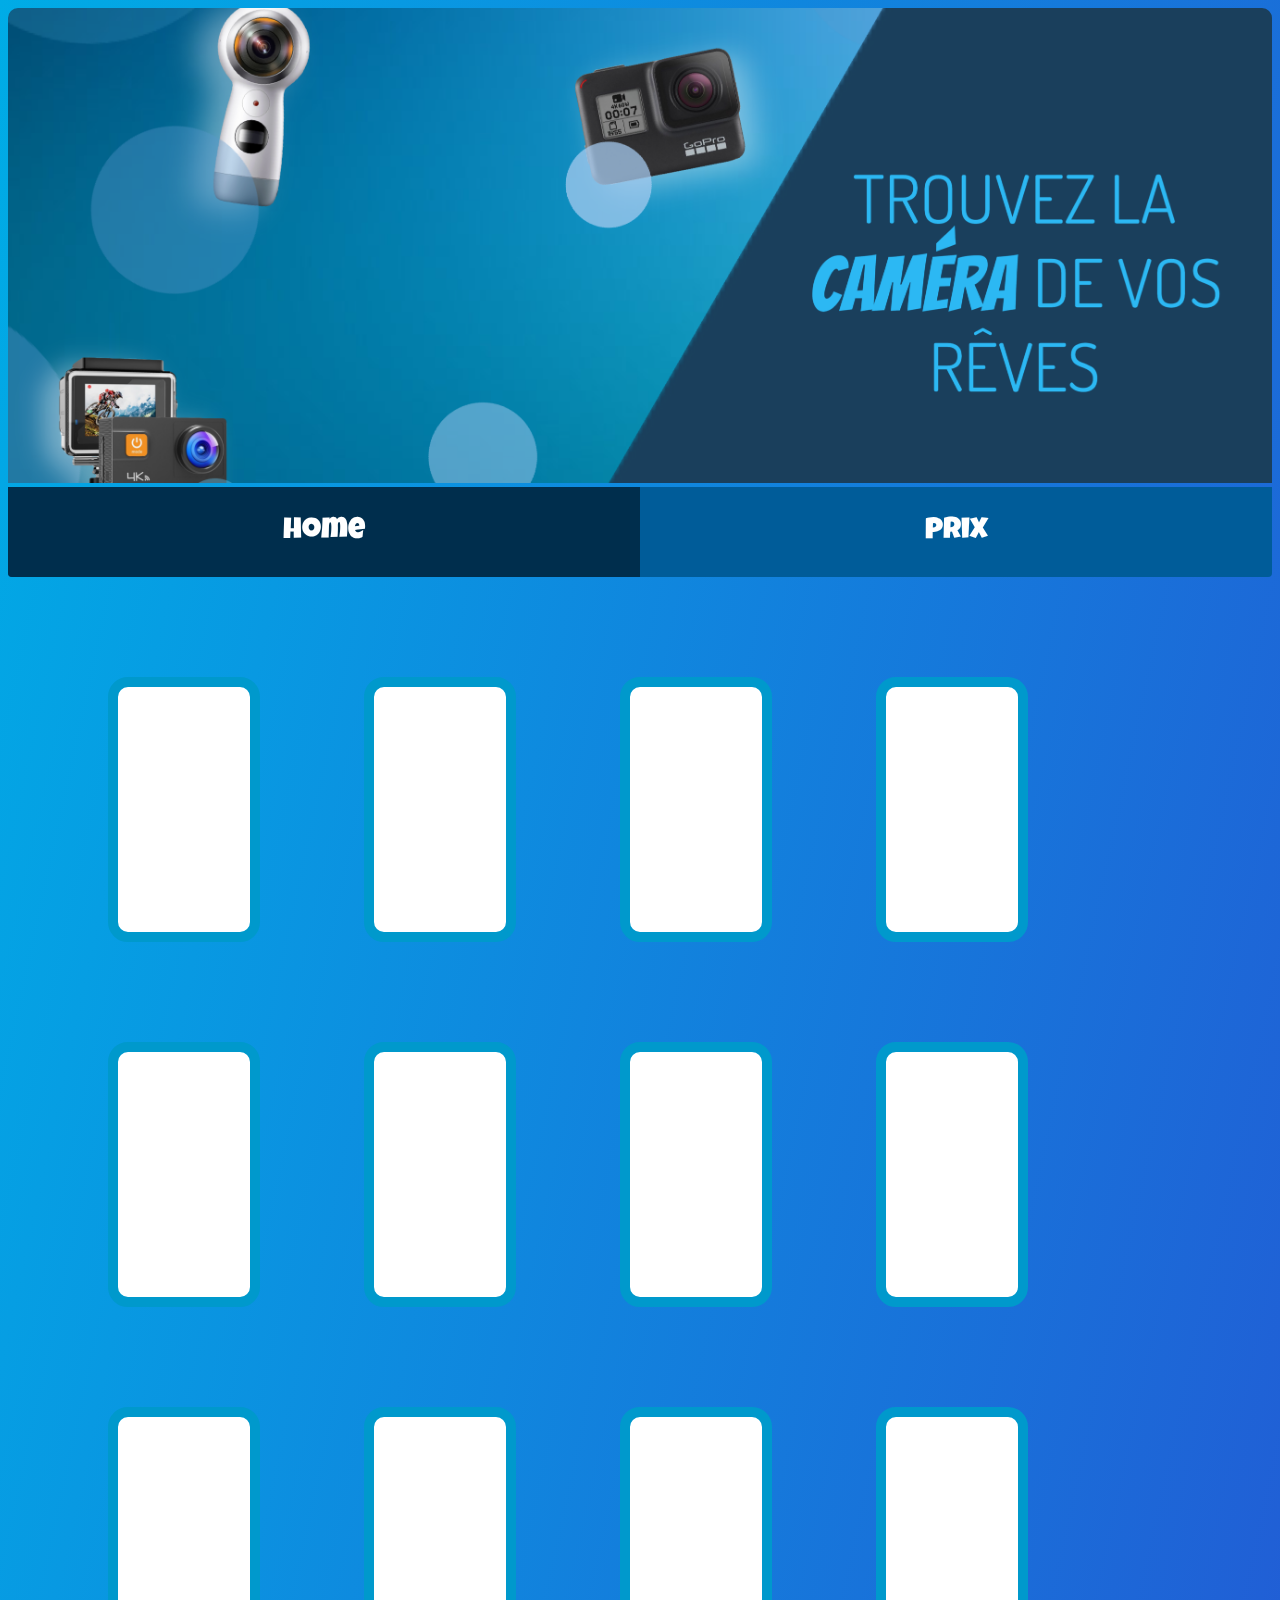
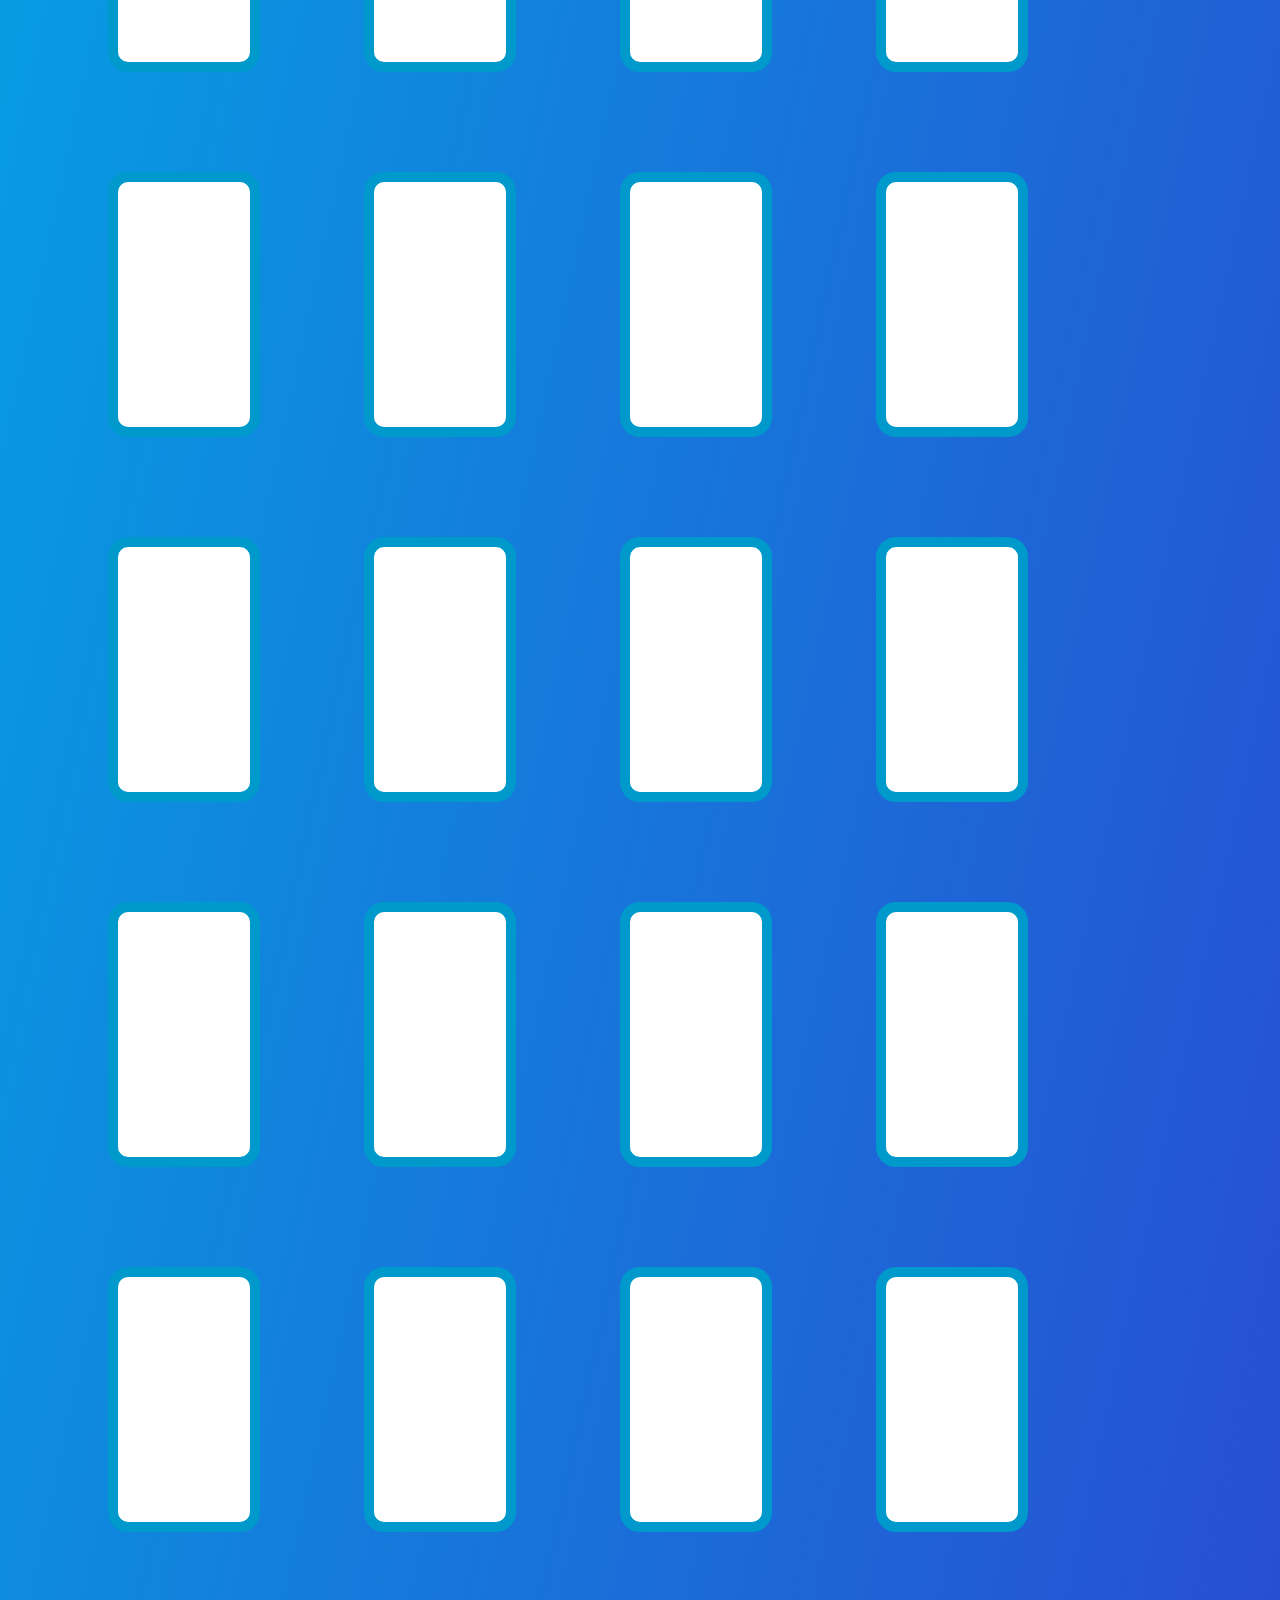
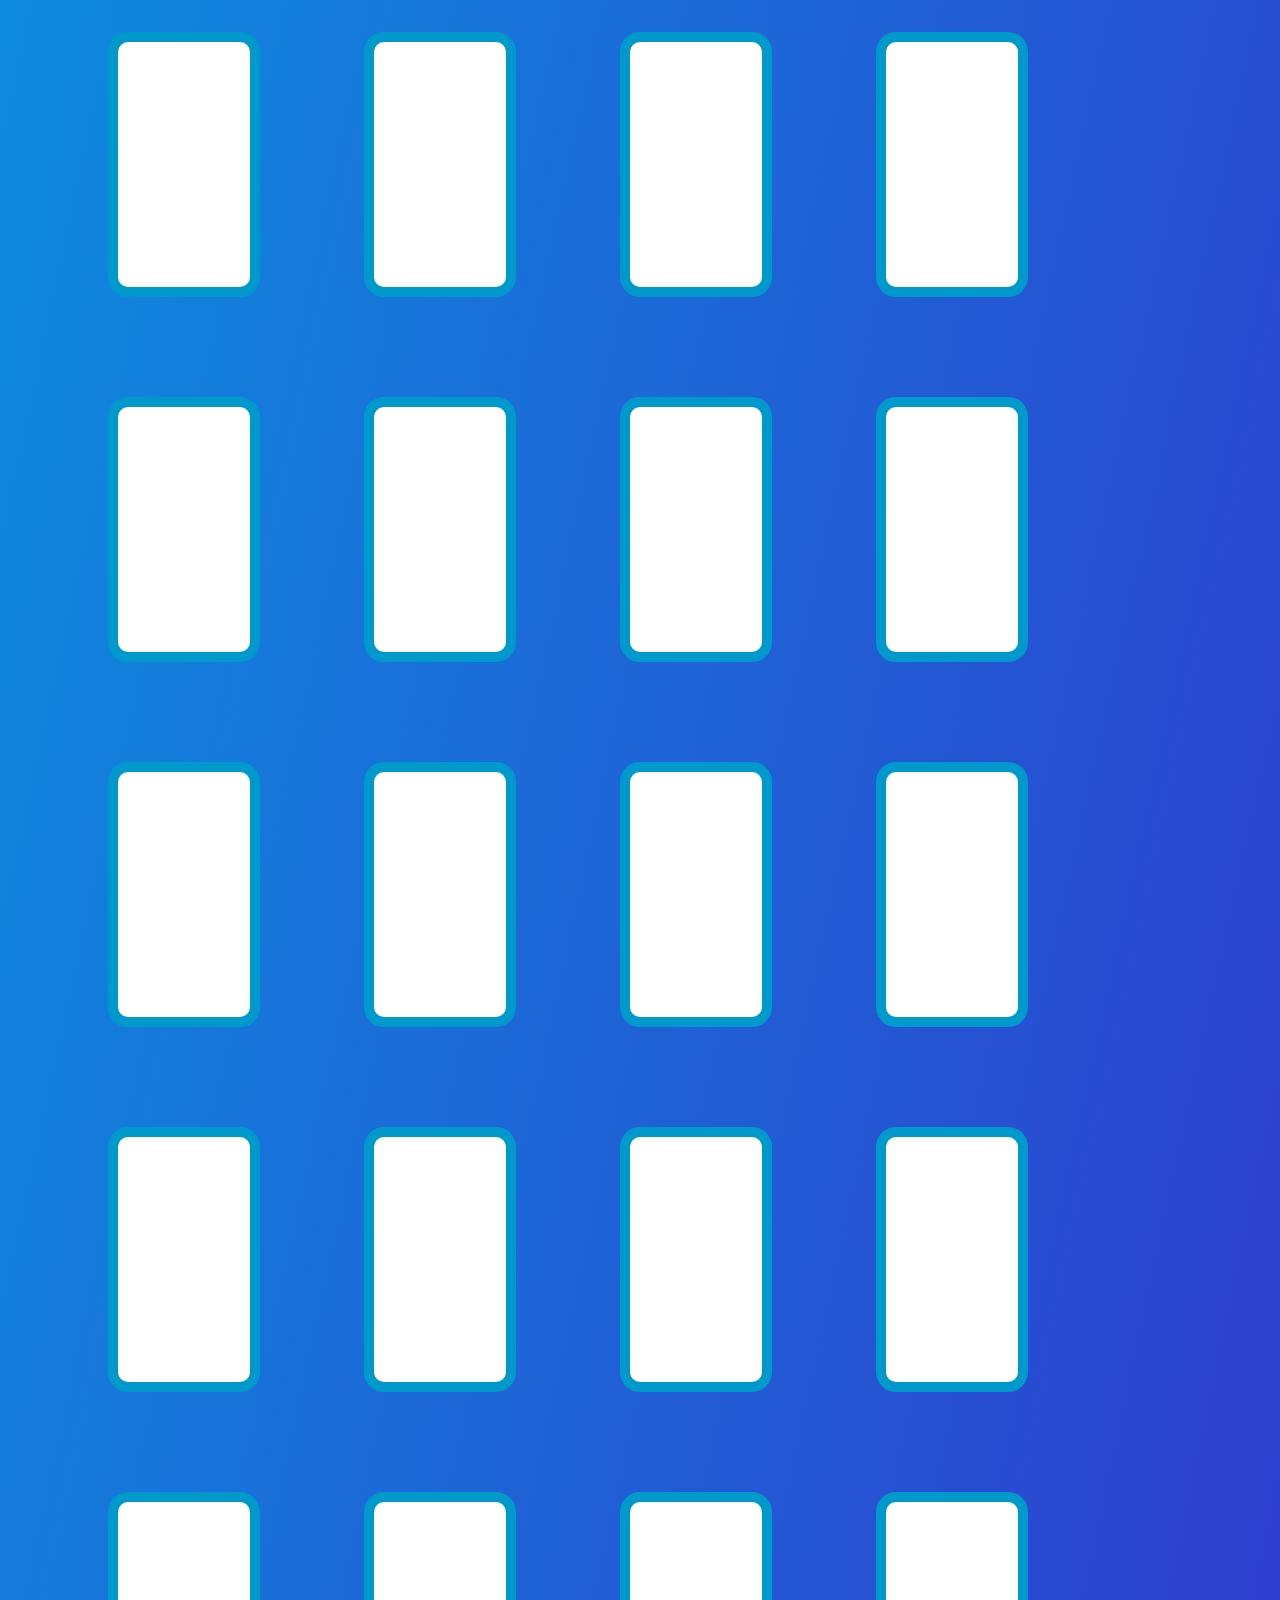
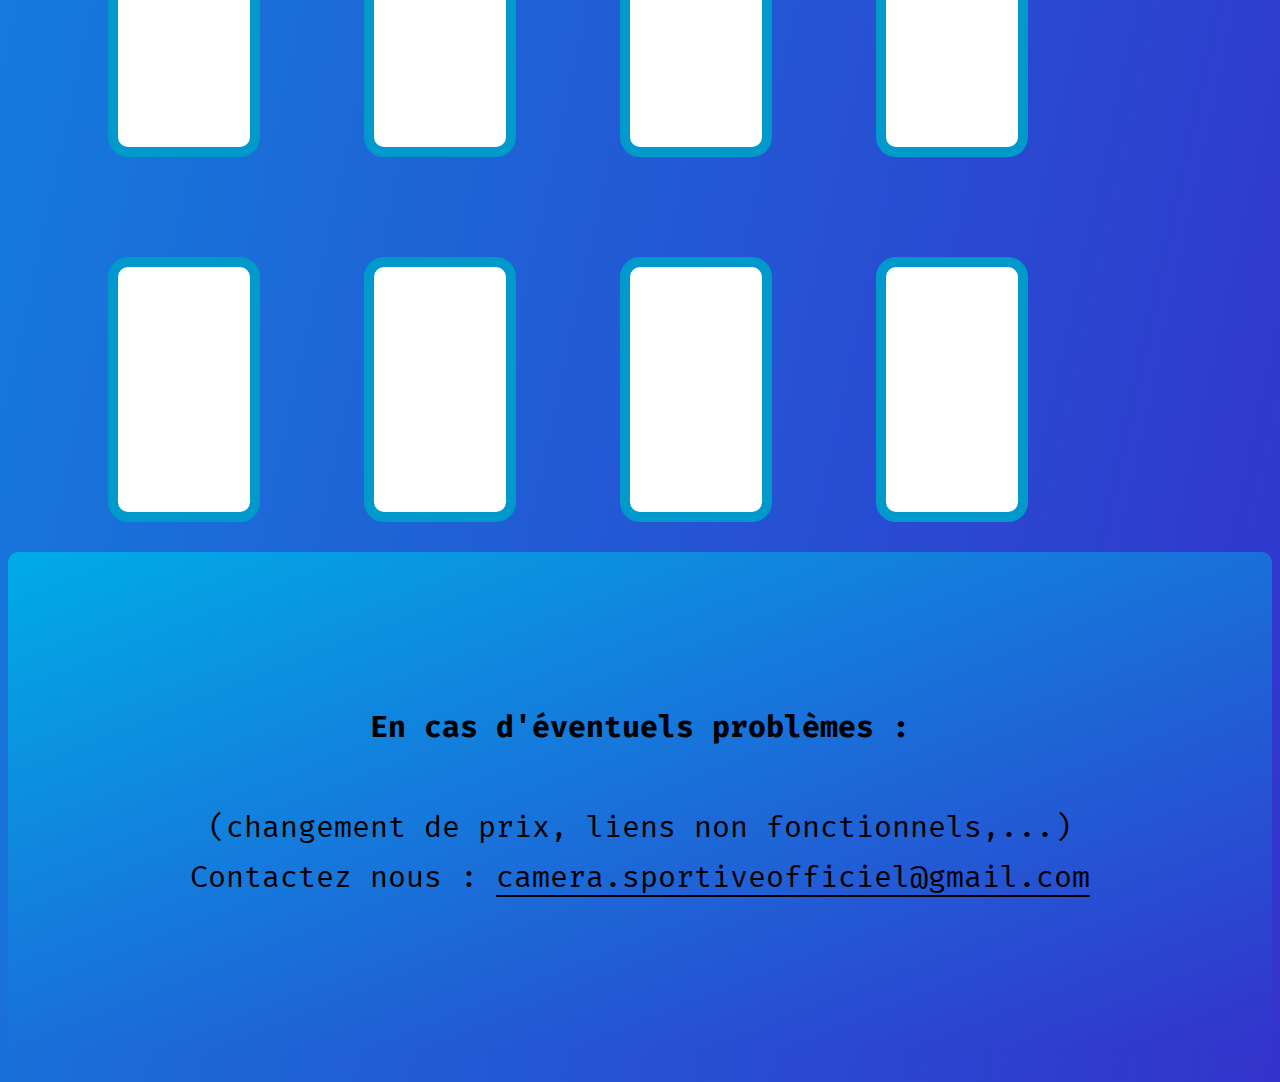
<file: amazon360°.html>
<!DOCTYPE html>
<html lang="fr">
	<head>		
		<link rel="stylesheet" type="text/css" href="amazon360°.css">
        <title>ActionCam (360°)</title>                
        <meta charset="utf-8">
        <link rel="shortcut icon" type="image/x-icon" href="logo.jpg">
        <meta name="viewport" content="width=device-width, initial-scale=1.0">
        <link href="https://fonts.googleapis.com/css?family=Luckiest+Guy" rel="stylesheet">
        <link href="https://fonts.googleapis.com/css?family=Fira+Mono" rel="stylesheet">
	</head>
	<body>
		<img class="banniere" alt="banniere" src="banniere.jpg">
		<ul>
	  		<li><a class="home" href="index.html">home</a></li><li><a href="amazon360°Prix.html">prix</a></li>
	  	</ul>
	  	<!-- lien amazon -100€--><!-- lien amazon -100€--><!-- lien amazon -100€-->
		<!-- lien amazon -100€--><!-- lien amazon -100€--><!-- lien amazon -100€-->
		<!-- lien amazon -100€--><!-- lien amazon -100€--><!-- lien amazon -100€-->
		<!-- lien -->
		<button class="filterDiv -100€360°"><iframe style="width:120px;height:240px;" marginwidth="0" marginheight="0" scrolling="no" frameborder="0" src="//ws-eu.amazon-adsystem.com/widgets/q?ServiceVersion=20070822&OneJS=1&Operation=GetAdHtml&MarketPlace=FR&source=ac&ref=tf_til&ad_type=product_link&tracking_id=meilleurscame-21&marketplace=amazon&region=FR&placement=B01MQLV64C&asins=B01MQLV64C&linkId=24fcb80ff50d2a5f0bd5cd5e49219d35&show_border=false&link_opens_in_new_window=true&price_color=0033ff&title_color=0066c0&bg_color=ffffff">
   		</iframe></button>
		<!-- lien -->
		<button class="filterDiv -100€360°"><iframe style="width:120px;height:240px;" marginwidth="0" marginheight="0" scrolling="no" frameborder="0" src="//ws-eu.amazon-adsystem.com/widgets/q?ServiceVersion=20070822&OneJS=1&Operation=GetAdHtml&MarketPlace=FR&source=ac&ref=tf_til&ad_type=product_link&tracking_id=meilleurscame-21&marketplace=amazon&region=FR&placement=B06XWT5F17&asins=B06XWT5F17&linkId=6dec6e43529c461ecf3c91d5e7e84f3a&show_border=false&link_opens_in_new_window=true&price_color=0033ff&title_color=0066c0&bg_color=ffffff">
   		</iframe></button>
		<!-- lien -->
		<button class="filterDiv -100€360°"><iframe style="width:120px;height:240px;" marginwidth="0" marginheight="0" scrolling="no" frameborder="0" src="//ws-eu.amazon-adsystem.com/widgets/q?ServiceVersion=20070822&OneJS=1&Operation=GetAdHtml&MarketPlace=FR&source=ac&ref=tf_til&ad_type=product_link&tracking_id=meilleurscame-21&marketplace=amazon&region=FR&placement=B07415X8L2&asins=B07415X8L2&linkId=852a80b95eead56faa4492dc8a609cb7&show_border=false&link_opens_in_new_window=true&price_color=0033ff&title_color=0066c0&bg_color=ffffff">
   		</iframe></button>
		<!-- lien -->
		<button class="filterDiv -100€360°"><iframe style="width:120px;height:240px;" marginwidth="0" marginheight="0" scrolling="no" frameborder="0" src="//ws-eu.amazon-adsystem.com/widgets/q?ServiceVersion=20070822&OneJS=1&Operation=GetAdHtml&MarketPlace=FR&source=ac&ref=tf_til&ad_type=product_link&tracking_id=meilleurscame-21&marketplace=amazon&region=FR&placement=B07CM5HGB3&asins=B07CM5HGB3&linkId=3ed5f474156db8326f34751ff20fa1aa&show_border=false&link_opens_in_new_window=true&price_color=0033ff&title_color=0066c0&bg_color=ffffff">
   		</iframe></button>
		<!-- lien -->
		<button class="filterDiv -100€360°"><iframe style="width:120px;height:240px;" marginwidth="0" marginheight="0" scrolling="no" frameborder="0" src="//ws-eu.amazon-adsystem.com/widgets/q?ServiceVersion=20070822&OneJS=1&Operation=GetAdHtml&MarketPlace=FR&source=ac&ref=tf_til&ad_type=product_link&tracking_id=meilleurscame-21&marketplace=amazon&region=FR&placement=B07GDFN6RR&asins=B07GDFN6RR&linkId=ae3e21cbad8b321186ba099a72f0e629&show_border=false&link_opens_in_new_window=true&price_color=0033ff&title_color=0066c0&bg_color=ffffff">
   		</iframe></button>
		<!-- lien -->
		<button class="filterDiv -100€360°"><iframe style="width:120px;height:240px;" marginwidth="0" marginheight="0" scrolling="no" frameborder="0" src="//ws-eu.amazon-adsystem.com/widgets/q?ServiceVersion=20070822&OneJS=1&Operation=GetAdHtml&MarketPlace=FR&source=ac&ref=tf_til&ad_type=product_link&tracking_id=meilleurscame-21&marketplace=amazon&region=FR&placement=B077XRLQG4&asins=B077XRLQG4&linkId=1f538c523364f9afbe85efa41091c76c&show_border=false&link_opens_in_new_window=true&price_color=0033ff&title_color=0066c0&bg_color=ffffff">
   		</iframe></button>
		<!-- lien -->
		<button class="filterDiv -100€360°"><iframe style="width:120px;height:240px;" marginwidth="0" marginheight="0" scrolling="no" frameborder="0" src="//ws-eu.amazon-adsystem.com/widgets/q?ServiceVersion=20070822&OneJS=1&Operation=GetAdHtml&MarketPlace=FR&source=ac&ref=tf_til&ad_type=product_link&tracking_id=meilleurscame-21&marketplace=amazon&region=FR&placement=B01N3KU628&asins=B01N3KU628&linkId=4e1b7cfaf4cd4aa6bb61ea2bdfa76354&show_border=false&link_opens_in_new_window=true&price_color=0033ff&title_color=0066c0&bg_color=ffffff">
  		</iframe></button>
		<!-- lien -->
		<button class="filterDiv -100€360°"><iframe style="width:120px;height:240px;" marginwidth="0" marginheight="0" scrolling="no" frameborder="0" src="//ws-eu.amazon-adsystem.com/widgets/q?ServiceVersion=20070822&OneJS=1&Operation=GetAdHtml&MarketPlace=FR&source=ac&ref=tf_til&ad_type=product_link&tracking_id=meilleurscame-21&marketplace=amazon&region=FR&placement=B075R8VHLX&asins=B075R8VHLX&linkId=c1f856fe15b815ddf92ccc88eeea0fea&show_border=false&link_opens_in_new_window=true&price_color=0033ff&title_color=0066c0&bg_color=ffffff">
   		</iframe></button>
		<!-- lien -->
		<button class="filterDiv -100€360°"><iframe style="width:120px;height:240px;" marginwidth="0" marginheight="0" scrolling="no" frameborder="0" src="//ws-eu.amazon-adsystem.com/widgets/q?ServiceVersion=20070822&OneJS=1&Operation=GetAdHtml&MarketPlace=FR&source=ac&ref=tf_til&ad_type=product_link&tracking_id=meilleurscame-21&marketplace=amazon&region=FR&placement=B076LGKKTW&asins=B076LGKKTW&linkId=a116b47565490126f85579e345377f1a&show_border=false&link_opens_in_new_window=true&price_color=0033ff&title_color=0066c0&bg_color=ffffff">
   		</iframe></button>
		<!-- lien -->
		<button class="filterDiv -100€360°"><iframe style="width:120px;height:240px;" marginwidth="0" marginheight="0" scrolling="no" frameborder="0" src="//ws-eu.amazon-adsystem.com/widgets/q?ServiceVersion=20070822&OneJS=1&Operation=GetAdHtml&MarketPlace=FR&source=ac&ref=tf_til&ad_type=product_link&tracking_id=meilleurscame-21&marketplace=amazon&region=FR&placement=B07GDHQ6CY&asins=B07GDHQ6CY&linkId=422e81d26b8b9bd4546afea20eae7876&show_border=false&link_opens_in_new_window=true&price_color=0033ff&title_color=0066c0&bg_color=ffffff">
   		</iframe></button>
		<!-- lien -->
		<button class="filterDiv -100€360°"><iframe style="width:120px;height:240px;" marginwidth="0" marginheight="0" scrolling="no" frameborder="0" src="//ws-eu.amazon-adsystem.com/widgets/q?ServiceVersion=20070822&OneJS=1&Operation=GetAdHtml&MarketPlace=FR&source=ac&ref=tf_til&ad_type=product_link&tracking_id=meilleurscame-21&marketplace=amazon&region=FR&placement=B07KPWK9GG&asins=B07KPWK9GG&linkId=542e8421a4b00dc0d06c37dd27c33f01&show_border=false&link_opens_in_new_window=true&price_color=0033ff&title_color=0066c0&bg_color=ffffff">
   		</iframe></button>
		<!-- lien -->
		<button class="filterDiv -100€360°"><iframe style="width:120px;height:240px;" marginwidth="0" marginheight="0" scrolling="no" frameborder="0" src="//ws-eu.amazon-adsystem.com/widgets/q?ServiceVersion=20070822&OneJS=1&Operation=GetAdHtml&MarketPlace=FR&source=ac&ref=tf_til&ad_type=product_link&tracking_id=meilleurscame-21&marketplace=amazon&region=FR&placement=B073GQMPNX&asins=B073GQMPNX&linkId=505242f023c13794a84a70d3c0431937&show_border=false&link_opens_in_new_window=true&price_color=0033ff&title_color=0066c0&bg_color=ffffff">
   		</iframe></button>


   		<!-- lien amazon 100-200€--><!-- lien amazon 100-200€--><!-- lien amazon 100-200€-->
		<!-- lien amazon 100-200€--><!-- lien amazon 100-200€--><!-- lien amazon 100-200€-->
		<!-- lien amazon 100-200€--><!-- lien amazon 100-200€--><!-- lien amazon 100-200€-->
		<!-- lien -->
		<button class="fiterDiv 100-200€360°"><iframe style="width:120px;height:240px;" marginwidth="0" marginheight="0" scrolling="no" frameborder="0" src="//ws-eu.amazon-adsystem.com/widgets/q?ServiceVersion=20070822&OneJS=1&Operation=GetAdHtml&MarketPlace=FR&source=ac&ref=tf_til&ad_type=product_link&tracking_id=meilleurscame-21&marketplace=amazon&region=FR&placement=B01HF1TVMO&asins=B01HF1TVMO&linkId=20610903e63b6ac71dd95eccbe569784&show_border=false&link_opens_in_new_window=true&price_color=0033ff&title_color=0066c0&bg_color=ffffff">
    	</iframe></button>
		<!-- lien -->
		<button class="fiterDiv 100-200€360°"><iframe style="width:120px;height:240px;" marginwidth="0" marginheight="0" scrolling="no" frameborder="0" src="//ws-eu.amazon-adsystem.com/widgets/q?ServiceVersion=20070822&OneJS=1&Operation=GetAdHtml&MarketPlace=FR&source=ac&ref=tf_til&ad_type=product_link&tracking_id=meilleurscame-21&marketplace=amazon&region=FR&placement=B06WVD5TVN&asins=B06WVD5TVN&linkId=6dd805d61d91a473b4cb7f2e5701ef44&show_border=false&link_opens_in_new_window=true&price_color=0033ff&title_color=0066c0&bg_color=ffffff">
    	</iframe></button>
		<!-- lien -->
		<button class="fiterDiv 100-200€360°"><iframe style="width:120px;height:240px;" marginwidth="0" marginheight="0" scrolling="no" frameborder="0" src="//ws-eu.amazon-adsystem.com/widgets/q?ServiceVersion=20070822&OneJS=1&Operation=GetAdHtml&MarketPlace=FR&source=ac&ref=tf_til&ad_type=product_link&tracking_id=meilleurscame-21&marketplace=amazon&region=FR&placement=B077G3QKLL&asins=B077G3QKLL&linkId=992ad2003babdbf5f18da8598cd464d8&show_border=false&link_opens_in_new_window=true&price_color=0033ff&title_color=0066c0&bg_color=ffffff">
    	</iframe></button>
		<!-- lien -->
		<button class="fiterDiv 100-200€360°"><iframe style="width:120px;height:240px;" marginwidth="0" marginheight="0" scrolling="no" frameborder="0" src="//ws-eu.amazon-adsystem.com/widgets/q?ServiceVersion=20070822&OneJS=1&Operation=GetAdHtml&MarketPlace=FR&source=ac&ref=tf_til&ad_type=product_link&tracking_id=meilleurscame-21&marketplace=amazon&region=FR&placement=B00MP0RCAY&asins=B00MP0RCAY&linkId=1c5ae2f8d2538912dc16e5aed2490207&show_border=false&link_opens_in_new_window=true&price_color=0033ff&title_color=0066c0&bg_color=ffffff">
    	</iframe></button>
		<!-- lien -->
		<button class="fiterDiv 100-200€360°"><iframe style="width:120px;height:240px;" marginwidth="0" marginheight="0" scrolling="no" frameborder="0" src="//ws-eu.amazon-adsystem.com/widgets/q?ServiceVersion=20070822&OneJS=1&Operation=GetAdHtml&MarketPlace=FR&source=ac&ref=tf_til&ad_type=product_link&tracking_id=meilleurscame-21&marketplace=amazon&region=FR&placement=B07C5NKB5Y&asins=B07C5NKB5Y&linkId=d26d836e59bf2be36e2152ae6792cd82&show_border=false&link_opens_in_new_window=true&price_color=0033ff&title_color=0066c0&bg_color=ffffff">
    	</iframe></button>
		<!-- lien -->
		<button class="fiterDiv 100-200€360°"><iframe style="width:120px;height:240px;" marginwidth="0" marginheight="0" scrolling="no" frameborder="0" src="//ws-eu.amazon-adsystem.com/widgets/q?ServiceVersion=20070822&OneJS=1&Operation=GetAdHtml&MarketPlace=FR&source=ac&ref=tf_til&ad_type=product_link&tracking_id=meilleurscame-21&marketplace=amazon&region=FR&placement=B07416VR1T&asins=B07416VR1T&linkId=1a17731f1a87b05b2d3c4b343cc7909a&show_border=false&link_opens_in_new_window=true&price_color=0033ff&title_color=0066c0&bg_color=ffffff">
    	</iframe></button>
		<!-- lien -->
		<button class="fiterDiv 100-200€360°"><iframe style="width:120px;height:240px;" marginwidth="0" marginheight="0" scrolling="no" frameborder="0" src="//ws-eu.amazon-adsystem.com/widgets/q?ServiceVersion=20070822&OneJS=1&Operation=GetAdHtml&MarketPlace=FR&source=ac&ref=tf_til&ad_type=product_link&tracking_id=meilleurscame-21&marketplace=amazon&region=FR&placement=B073Q5GFXC&asins=B073Q5GFXC&linkId=24b01a0548b7a529bc67662ea9d616b6&show_border=false&link_opens_in_new_window=true&price_color=0033ff&title_color=0066c0&bg_color=ffffff">
    	</iframe></button>
		<!-- lien -->
		<button class="fiterDiv 100-200€360°"><iframe style="width:120px;height:240px;" marginwidth="0" marginheight="0" scrolling="no" frameborder="0" src="//ws-eu.amazon-adsystem.com/widgets/q?ServiceVersion=20070822&OneJS=1&Operation=GetAdHtml&MarketPlace=FR&source=ac&ref=tf_til&ad_type=product_link&tracking_id=meilleurscame-21&marketplace=amazon&region=FR&placement=B07MXPZ24M&asins=B07MXPZ24M&linkId=bbd48d1b4ce8fe644c0a5497f0215dca&show_border=false&link_opens_in_new_window=true&price_color=0033ff&title_color=0066c0&bg_color=ffffff">
    	</iframe></button>
		<!-- lien -->
		<button class="fiterDiv 100-200€360°"><iframe style="width:120px;height:240px;" marginwidth="0" marginheight="0" scrolling="no" frameborder="0" src="//ws-eu.amazon-adsystem.com/widgets/q?ServiceVersion=20070822&OneJS=1&Operation=GetAdHtml&MarketPlace=FR&source=ac&ref=tf_til&ad_type=product_link&tracking_id=meilleurscame-21&marketplace=amazon&region=FR&placement=B07MTFN6DF&asins=B07MTFN6DF&linkId=49370d6974cee2e31b34306937f2b3e4&show_border=false&link_opens_in_new_window=true&price_color=0033ff&title_color=0066c0&bg_color=ffffff">
    	</iframe></button>
		<!-- lien -->
		<button class="fiterDiv 100-200€360°"><iframe style="width:120px;height:240px;" marginwidth="0" marginheight="0" scrolling="no" frameborder="0" src="//ws-eu.amazon-adsystem.com/widgets/q?ServiceVersion=20070822&OneJS=1&Operation=GetAdHtml&MarketPlace=FR&source=ac&ref=tf_til&ad_type=product_link&tracking_id=meilleurscame-21&marketplace=amazon&region=FR&placement=B07MW99YKN&asins=B07MW99YKN&linkId=618c1f77ab45ed2cf6b17e422cf6671e&show_border=false&link_opens_in_new_window=true&price_color=0033ff&title_color=0066c0&bg_color=ffffff">
    	</iframe></button>
		<!-- lien -->
		<button class="fiterDiv 100-200€360°"><iframe style="width:120px;height:240px;" marginwidth="0" marginheight="0" scrolling="no" frameborder="0" src="//ws-eu.amazon-adsystem.com/widgets/q?ServiceVersion=20070822&OneJS=1&Operation=GetAdHtml&MarketPlace=FR&source=ac&ref=tf_til&ad_type=product_link&tracking_id=meilleurscame-21&marketplace=amazon&region=FR&placement=B07MV5H513&asins=B07MV5H513&linkId=6ee11a6e52664c0e8445796b2d96d9b3&show_border=false&link_opens_in_new_window=true&price_color=0033ff&title_color=0066c0&bg_color=ffffff">
    	</iframe></button>
		<!-- lien -->
		<button class="fiterDiv 100-200€360°"><iframe style="width:120px;height:240px;" marginwidth="0" marginheight="0" scrolling="no" frameborder="0" src="//ws-eu.amazon-adsystem.com/widgets/q?ServiceVersion=20070822&OneJS=1&Operation=GetAdHtml&MarketPlace=FR&source=ac&ref=tf_til&ad_type=product_link&tracking_id=meilleurscame-21&marketplace=amazon&region=FR&placement=B07MKH3ZQM&asins=B07MKH3ZQM&linkId=4dd523a5be6ab557197d3dcf0c5c38a9&show_border=false&link_opens_in_new_window=true&price_color=0033ff&title_color=0066c0&bg_color=ffffff">
    	</iframe></button>
		<!-- lien -->
		<button class="fiterDiv 100-200€360°"><iframe style="width:120px;height:240px;" marginwidth="0" marginheight="0" scrolling="no" frameborder="0" src="//ws-eu.amazon-adsystem.com/widgets/q?ServiceVersion=20070822&OneJS=1&Operation=GetAdHtml&MarketPlace=FR&source=ac&ref=tf_til&ad_type=product_link&tracking_id=meilleurscame-21&marketplace=amazon&region=FR&placement=B07MK6L56P&asins=B07MK6L56P&linkId=9f5dc08b7a93357fcf4f89b0f7a5c100&show_border=false&link_opens_in_new_window=true&price_color=0033ff&title_color=0066c0&bg_color=ffffff">
    	</iframe></button>
		<!-- lien -->
		<button class="fiterDiv 100-200€360°"><iframe style="width:120px;height:240px;" marginwidth="0" marginheight="0" scrolling="no" frameborder="0" src="//ws-eu.amazon-adsystem.com/widgets/q?ServiceVersion=20070822&OneJS=1&Operation=GetAdHtml&MarketPlace=FR&source=ac&ref=tf_til&ad_type=product_link&tracking_id=meilleurscame-21&marketplace=amazon&region=FR&placement=B07MGJSSWR&asins=B07MGJSSWR&linkId=fa424dddb258e8560410babcb378fa48&show_border=false&link_opens_in_new_window=true&price_color=0033ff&title_color=0066c0&bg_color=ffffff">
    	</iframe></button>


	    <!-- lien amazon 200-300€--><!-- lien amazon 200-300€--><!-- lien amazon 200-300€-->
		<!-- lien amazon 200-300€--><!-- lien amazon 200-300€--><!-- lien amazon 200-300€-->
		<!-- lien amazon 200-300€--><!-- lien amazon 200-300€--><!-- lien amazon 200-300€-->
		<!-- lien -->
		<button class="filterDiv 200-300€360°"><iframe style="width:120px;height:240px;" marginwidth="0" marginheight="0" scrolling="no" frameborder="0" src="//ws-eu.amazon-adsystem.com/widgets/q?ServiceVersion=20070822&OneJS=1&Operation=GetAdHtml&MarketPlace=FR&source=ac&ref=tf_til&ad_type=product_link&tracking_id=meilleurscame-21&marketplace=amazon&region=FR&placement=B017XVD2CG&asins=B017XVD2CG&linkId=e41a20dc9e61a16ede445dbe950d5b62&show_border=false&link_opens_in_new_window=true&price_color=0033ff&title_color=0066c0&bg_color=ffffff">
   		</iframe></button>
		<!-- lien -->
		<button class="filterDiv 200-300€360°"><iframe style="width:120px;height:240px;" marginwidth="0" marginheight="0" scrolling="no" frameborder="0" src="//ws-eu.amazon-adsystem.com/widgets/q?ServiceVersion=20070822&OneJS=1&Operation=GetAdHtml&MarketPlace=FR&source=ac&ref=tf_til&ad_type=product_link&tracking_id=meilleurscame-21&marketplace=amazon&region=FR&placement=B074VW233J&asins=B074VW233J&linkId=399e18ad781486eb1dc64b87dff141bb&show_border=false&link_opens_in_new_window=true&price_color=0033ff&title_color=0066c0&bg_color=ffffff">
    	</iframe></button>
		<!-- lien -->
		<button class="filterDiv 200-300€360°"><iframe style="width:120px;height:240px;" marginwidth="0" marginheight="0" scrolling="no" frameborder="0" src="//ws-eu.amazon-adsystem.com/widgets/q?ServiceVersion=20070822&OneJS=1&Operation=GetAdHtml&MarketPlace=FR&source=ac&ref=tf_til&ad_type=product_link&tracking_id=meilleurscame-21&marketplace=amazon&region=FR&placement=B07F3DTX43&asins=B07F3DTX43&linkId=f8b7a73ad9ecc8d09976d916838cb7ed&show_border=false&link_opens_in_new_window=true&price_color=0033ff&title_color=0066c0&bg_color=ffffff">
    	</iframe></button>
		<!-- lien -->
		<button class="filterDiv 200-300€360°"><iframe style="width:120px;height:240px;" marginwidth="0" marginheight="0" scrolling="no" frameborder="0" src="//ws-eu.amazon-adsystem.com/widgets/q?ServiceVersion=20070822&OneJS=1&Operation=GetAdHtml&MarketPlace=FR&source=ac&ref=tf_til&ad_type=product_link&tracking_id=meilleurscame-21&marketplace=amazon&region=FR&placement=B008KHYNYO&asins=B008KHYNYO&linkId=a2b6f06a60080be3a589fd885b7c0d2f&show_border=false&link_opens_in_new_window=true&price_color=0033ff&title_color=0066c0&bg_color=ffffff">
    	</iframe></button>
		<!-- lien -->
		<button class="filterDiv 200-300€360°"><iframe style="width:120px;height:240px;" marginwidth="0" marginheight="0" scrolling="no" frameborder="0" src="//ws-eu.amazon-adsystem.com/widgets/q?ServiceVersion=20070822&OneJS=1&Operation=GetAdHtml&MarketPlace=FR&source=ac&ref=tf_til&ad_type=product_link&tracking_id=meilleurscame-21&marketplace=amazon&region=FR&placement=B073SFFK4F&asins=B073SFFK4F&linkId=40687877d30c4c1287e811e743844334&show_border=false&link_opens_in_new_window=true&price_color=0033ff&title_color=0066c0&bg_color=ffffff">
    	</iframe></button>
		<!-- lien -->
		<button class="filterDiv 200-300€360°"><iframe style="width:120px;height:240px;" marginwidth="0" marginheight="0" scrolling="no" frameborder="0" src="//ws-eu.amazon-adsystem.com/widgets/q?ServiceVersion=20070822&OneJS=1&Operation=GetAdHtml&MarketPlace=FR&source=ac&ref=tf_til&ad_type=product_link&tracking_id=meilleurscame-21&marketplace=amazon&region=FR&placement=B07MMMXB68&asins=B07MMMXB68&linkId=271cfda6968c3e95720cd0b7b6ee97cf&show_border=false&link_opens_in_new_window=true&price_color=0033ff&title_color=0066c0&bg_color=ffffff">
   	 	</iframe></button>
		<!-- lien -->
		<button class="filterDiv 200-300€360°"><iframe style="width:120px;height:240px;" marginwidth="0" marginheight="0" scrolling="no" frameborder="0" src="//ws-eu.amazon-adsystem.com/widgets/q?ServiceVersion=20070822&OneJS=1&Operation=GetAdHtml&MarketPlace=FR&source=ac&ref=tf_til&ad_type=product_link&tracking_id=meilleurscame-21&marketplace=amazon&region=FR&placement=B07LFHMQNH&asins=B07LFHMQNH&linkId=07140a0be5254e07f3ca90bf18ee4f28&show_border=false&link_opens_in_new_window=true&price_color=0033ff&title_color=0066c0&bg_color=ffffff">
   		 </iframe></button>
		<!-- lien -->
		<button class="filterDiv 200-300€360°"><iframe style="width:120px;height:240px;" marginwidth="0" marginheight="0" scrolling="no" frameborder="0" src="//ws-eu.amazon-adsystem.com/widgets/q?ServiceVersion=20070822&OneJS=1&Operation=GetAdHtml&MarketPlace=FR&source=ac&ref=tf_til&ad_type=product_link&tracking_id=meilleurscame-21&marketplace=amazon&region=FR&placement=B07LBN14V8&asins=B07LBN14V8&linkId=4d70717c29278b283521b9208c1f7694&show_border=false&link_opens_in_new_window=true&price_color=0033ff&title_color=0066c0&bg_color=ffffff">
    	</iframe></button>
		<!-- lien -->
		<button class="filterDiv 200-300€360°"><iframe style="width:120px;height:240px;" marginwidth="0" marginheight="0" scrolling="no" frameborder="0" src="//ws-eu.amazon-adsystem.com/widgets/q?ServiceVersion=20070822&OneJS=1&Operation=GetAdHtml&MarketPlace=FR&source=ac&ref=tf_til&ad_type=product_link&tracking_id=meilleurscame-21&marketplace=amazon&region=FR&placement=B07L9VMSRP&asins=B07L9VMSRP&linkId=934b5b63f2b25d8280c9de94003470a3&show_border=false&link_opens_in_new_window=true&price_color=0033ff&title_color=0066c0&bg_color=ffffff">
    	</iframe></button>
		<!-- lien -->
		<button class="filterDiv 200-300€360°"><iframe style="width:120px;height:240px;" marginwidth="0" marginheight="0" scrolling="no" frameborder="0" src="//ws-eu.amazon-adsystem.com/widgets/q?ServiceVersion=20070822&OneJS=1&Operation=GetAdHtml&MarketPlace=FR&source=ac&ref=tf_til&ad_type=product_link&tracking_id=meilleurscame-21&marketplace=amazon&region=FR&placement=B07KLHHBF1&asins=B07KLHHBF1&linkId=5812e5e9b60f0d31e94836a73215041f&show_border=false&link_opens_in_new_window=true&price_color=0033ff&title_color=0066c0&bg_color=ffffff">
    	</iframe></button>
		<!-- lien -->
		<button class="filterDiv 200-300€360°"><iframe style="width:120px;height:240px;" marginwidth="0" marginheight="0" scrolling="no" frameborder="0" src="//ws-eu.amazon-adsystem.com/widgets/q?ServiceVersion=20070822&OneJS=1&Operation=GetAdHtml&MarketPlace=FR&source=ac&ref=tf_til&ad_type=product_link&tracking_id=meilleurscame-21&marketplace=amazon&region=FR&placement=B07J5JL87J&asins=B07J5JL87J&linkId=125478c08838f4b521aa28781c08a2aa&show_border=false&link_opens_in_new_window=true&price_color=0033ff&title_color=0066c0&bg_color=ffffff">
    	</iframe></button>
		<!-- lien -->
		<button class="filterDiv 200-300€360°"><iframe style="width:120px;height:240px;" marginwidth="0" marginheight="0" scrolling="no" frameborder="0" src="//ws-eu.amazon-adsystem.com/widgets/q?ServiceVersion=20070822&OneJS=1&Operation=GetAdHtml&MarketPlace=FR&source=ac&ref=tf_til&ad_type=product_link&tracking_id=meilleurscame-21&marketplace=amazon&region=FR&placement=B07C6RWTFK&asins=B07C6RWTFK&linkId=5f14f2208e84d934d944590bdee93980&show_border=false&link_opens_in_new_window=true&price_color=0033ff&title_color=0066c0&bg_color=ffffff">
    	</iframe></button>


	    <!-- lien amazon +300€--><!-- lien amazon +300€--><!-- lien amazon +300€-->
		<!-- lien amazon +300€--><!-- lien amazon +300€--><!-- lien amazon +300€-->
		<!-- lien amazon +300€--><!-- lien amazon +300€--><!-- lien amazon +300€-->
		<!-- lien -->
		<button class="filterDiv +300€360°"><iframe style="width:120px;height:240px;" marginwidth="0" marginheight="0" scrolling="no" frameborder="0" src="//ws-eu.amazon-adsystem.com/widgets/q?ServiceVersion=20070822&OneJS=1&Operation=GetAdHtml&MarketPlace=FR&source=ac&ref=tf_til&ad_type=product_link&tracking_id=meilleurscame-21&marketplace=amazon&region=FR&placement=B07HP38274&asins=B07HP38274&linkId=56c86966d415d9f0a1d89e342e58318a&show_border=false&link_opens_in_new_window=true&price_color=0033ff&title_color=0066c0&bg_color=ffffff">
    	</iframe></button>
		<!-- lien -->
		<button class="filterDiv +300€360°"><iframe style="width:120px;height:240px;" marginwidth="0" marginheight="0" scrolling="no" frameborder="0" src="//ws-eu.amazon-adsystem.com/widgets/q?ServiceVersion=20070822&OneJS=1&Operation=GetAdHtml&MarketPlace=FR&source=ac&ref=tf_til&ad_type=product_link&tracking_id=meilleurscame-21&marketplace=amazon&region=FR&placement=B0792MJLNM&asins=B0792MJLNM&linkId=09a06729d077004ba255f04b55e29fef&show_border=false&link_opens_in_new_window=true&price_color=0033ff&title_color=0066c0&bg_color=ffffff">
    	</iframe></button>
		<!-- lien -->
		<button class="filterDiv +300€360°"><iframe style="width:120px;height:240px;" marginwidth="0" marginheight="0" scrolling="no" frameborder="0" src="//ws-eu.amazon-adsystem.com/widgets/q?ServiceVersion=20070822&OneJS=1&Operation=GetAdHtml&MarketPlace=FR&source=ac&ref=tf_til&ad_type=product_link&tracking_id=meilleurscame-21&marketplace=amazon&region=FR&placement=B075KHH1SX&asins=B075KHH1SX&linkId=73a81036346eb3921bb222370c586898&show_border=false&link_opens_in_new_window=true&price_color=0033ff&title_color=0066c0&bg_color=ffffff">
    	</iframe></button>
		<!-- lien -->
		<button class="filterDiv +300€360°"><iframe style="width:120px;height:240px;" marginwidth="0" marginheight="0" scrolling="no" frameborder="0" src="//ws-eu.amazon-adsystem.com/widgets/q?ServiceVersion=20070822&OneJS=1&Operation=GetAdHtml&MarketPlace=FR&source=ac&ref=tf_til&ad_type=product_link&tracking_id=meilleurscame-21&marketplace=amazon&region=FR&placement=B01CUACRT4&asins=B01CUACRT4&linkId=aea267284108fec6f9a58d9cd9329cd5&show_border=false&link_opens_in_new_window=true&price_color=0033ff&title_color=0066c0&bg_color=ffffff">
    	</iframe></button>
		<!-- lien -->
		<button class="filterDiv +300€360°"><iframe style="width:120px;height:240px;" marginwidth="0" marginheight="0" scrolling="no" frameborder="0" src="//ws-eu.amazon-adsystem.com/widgets/q?ServiceVersion=20070822&OneJS=1&Operation=GetAdHtml&MarketPlace=FR&source=ac&ref=tf_til&ad_type=product_link&tracking_id=meilleurscame-21&marketplace=amazon&region=FR&placement=B073VFFKYB&asins=B073VFFKYB&linkId=a81cd47e4f52b8a3fb12aecab7b58f44&show_border=false&link_opens_in_new_window=true&price_color=0033ff&title_color=0066c0&bg_color=ffffff">
    	</iframe></button>
		<!-- lien -->
		<button class="filterDiv +300€360°"><iframe style="width:120px;height:240px;" marginwidth="0" marginheight="0" scrolling="no" frameborder="0" src="//ws-eu.amazon-adsystem.com/widgets/q?ServiceVersion=20070822&OneJS=1&Operation=GetAdHtml&MarketPlace=FR&source=ac&ref=tf_til&ad_type=product_link&tracking_id=meilleurscame-21&marketplace=amazon&region=FR&placement=B071J8CGMC&asins=B071J8CGMC&linkId=cfb7a48f21b91745c8873df9163a2109&show_border=false&link_opens_in_new_window=true&price_color=0033ff&title_color=0066c0&bg_color=ffffff">
    	</iframe></button>
		<!-- lien -->
		<button class="filterDiv +300€360°"><iframe style="width:120px;height:240px;" marginwidth="0" marginheight="0" scrolling="no" frameborder="0" src="//ws-eu.amazon-adsystem.com/widgets/q?ServiceVersion=20070822&OneJS=1&Operation=GetAdHtml&MarketPlace=FR&source=ac&ref=tf_til&ad_type=product_link&tracking_id=meilleurscame-21&marketplace=amazon&region=FR&placement=B074W5BKYS&asins=B074W5BKYS&linkId=9d8e2f605ef8ef48086a288928c5f53b&show_border=false&link_opens_in_new_window=true&price_color=0033ff&title_color=0066c0&bg_color=ffffff">
    	</iframe></button>
		<!-- lien -->
		<button class="filterDiv +300€360°"><iframe style="width:120px;height:240px;" marginwidth="0" marginheight="0" scrolling="no" frameborder="0" src="//ws-eu.amazon-adsystem.com/widgets/q?ServiceVersion=20070822&OneJS=1&Operation=GetAdHtml&MarketPlace=FR&source=ac&ref=tf_til&ad_type=product_link&tracking_id=meilleurscame-21&marketplace=amazon&region=FR&placement=B07H349SQN&asins=B07H349SQN&linkId=39ef63ab43e82e40dce11a7258d7144a&show_border=false&link_opens_in_new_window=true&price_color=0033ff&title_color=0066c0&bg_color=ffffff">
        </iframe></button>
		<!-- lien -->
		<button class="filterDiv +300€360°"><iframe style="width:120px;height:240px;" marginwidth="0" marginheight="0" scrolling="no" frameborder="0" src="//ws-eu.amazon-adsystem.com/widgets/q?ServiceVersion=20070822&OneJS=1&Operation=GetAdHtml&MarketPlace=FR&source=ac&ref=tf_til&ad_type=product_link&tracking_id=meilleurscame-21&marketplace=amazon&region=FR&placement=B07M69M7J6&asins=B07M69M7J6&linkId=6c981a98ce3b02b29a97d66ffa9afda6&show_border=false&link_opens_in_new_window=true&price_color=0033ff&title_color=0066c0&bg_color=ffffff">
    	</iframe></button>
		<!-- lien -->
		<button class="filterDiv +300€360°"><iframe style="width:120px;height:240px;" marginwidth="0" marginheight="0" scrolling="no" frameborder="0" src="//ws-eu.amazon-adsystem.com/widgets/q?ServiceVersion=20070822&OneJS=1&Operation=GetAdHtml&MarketPlace=FR&source=ac&ref=tf_til&ad_type=product_link&tracking_id=meilleurscame-21&marketplace=amazon&region=FR&placement=B07KWL5L44&asins=B07KWL5L44&linkId=88a2b84d5f29a878e9c83f2cbe3e8f80&show_border=false&link_opens_in_new_window=true&price_color=0033ff&title_color=0066c0&bg_color=ffffff">
   		</iframe></button>
		<!-- lien -->
		<button class="filterDiv +300€360°"><iframe style="width:120px;height:240px;" marginwidth="0" marginheight="0" scrolling="no" frameborder="0" src="//ws-eu.amazon-adsystem.com/widgets/q?ServiceVersion=20070822&OneJS=1&Operation=GetAdHtml&MarketPlace=FR&source=ac&ref=tf_til&ad_type=product_link&tracking_id=meilleurscame-21&marketplace=amazon&region=FR&placement=B078GD42KN&asins=B078GD42KN&linkId=e834b0939a5a86ab798c5e1d2d19048c&show_border=false&link_opens_in_new_window=true&price_color=0033ff&title_color=0066c0&bg_color=ffffff">
    	</iframe></button>
		<!-- lien -->
		<button class="filterDiv +300€360°"><iframe style="width:120px;height:240px;" marginwidth="0" marginheight="0" scrolling="no" frameborder="0" src="//ws-eu.amazon-adsystem.com/widgets/q?ServiceVersion=20070822&OneJS=1&Operation=GetAdHtml&MarketPlace=FR&source=ac&ref=tf_til&ad_type=product_link&tracking_id=meilleurscame-21&marketplace=amazon&region=FR&placement=B078DTMTHH&asins=B078DTMTHH&linkId=bf942ed75400d2ca81d7f479204db48a&show_border=false&link_opens_in_new_window=true&price_color=0033ff&title_color=0066c0&bg_color=ffffff">
    	</iframe></button>
		<!-- lien -->
		<button class="filterDiv +300€360°"><iframe style="width:120px;height:240px;" marginwidth="0" marginheight="0" scrolling="no" frameborder="0" src="//ws-eu.amazon-adsystem.com/widgets/q?ServiceVersion=20070822&OneJS=1&Operation=GetAdHtml&MarketPlace=FR&source=ac&ref=tf_til&ad_type=product_link&tracking_id=meilleurscame-21&marketplace=amazon&region=FR&placement=B06XSS74PQ&asins=B06XSS74PQ&linkId=a0a501034ddd21ce9f0f7b8231c9f1e7&show_border=false&link_opens_in_new_window=true&price_color=0033ff&title_color=0066c0&bg_color=ffffff">
    	</iframe></button>
		<!-- lien -->
		<button class="filterDiv +300€360°"><iframe style="width:120px;height:240px;" marginwidth="0" marginheight="0" scrolling="no" frameborder="0" src="//ws-eu.amazon-adsystem.com/widgets/q?ServiceVersion=20070822&OneJS=1&Operation=GetAdHtml&MarketPlace=FR&source=ac&ref=tf_til&ad_type=product_link&tracking_id=meilleurscame-21&marketplace=amazon&region=FR&placement=B01MZH8PP4&asins=B01MZH8PP4&linkId=72f5576d00729076604eb1895333c5c0&show_border=false&link_opens_in_new_window=true&price_color=0033ff&title_color=0066c0&bg_color=ffffff">
    	</iframe></button>
    	<p><b>En cas d'éventuels problèmes :</b><br/><br/>
        (changement de prix, liens non fonctionnels,...)<br/>
        Contactez nous : <a class="mail" href="mailto:camera.sportiveofficiel@gmail.com">camera.sportiveofficiel@gmail.com</a></p>
	</body>
</html>
</file>
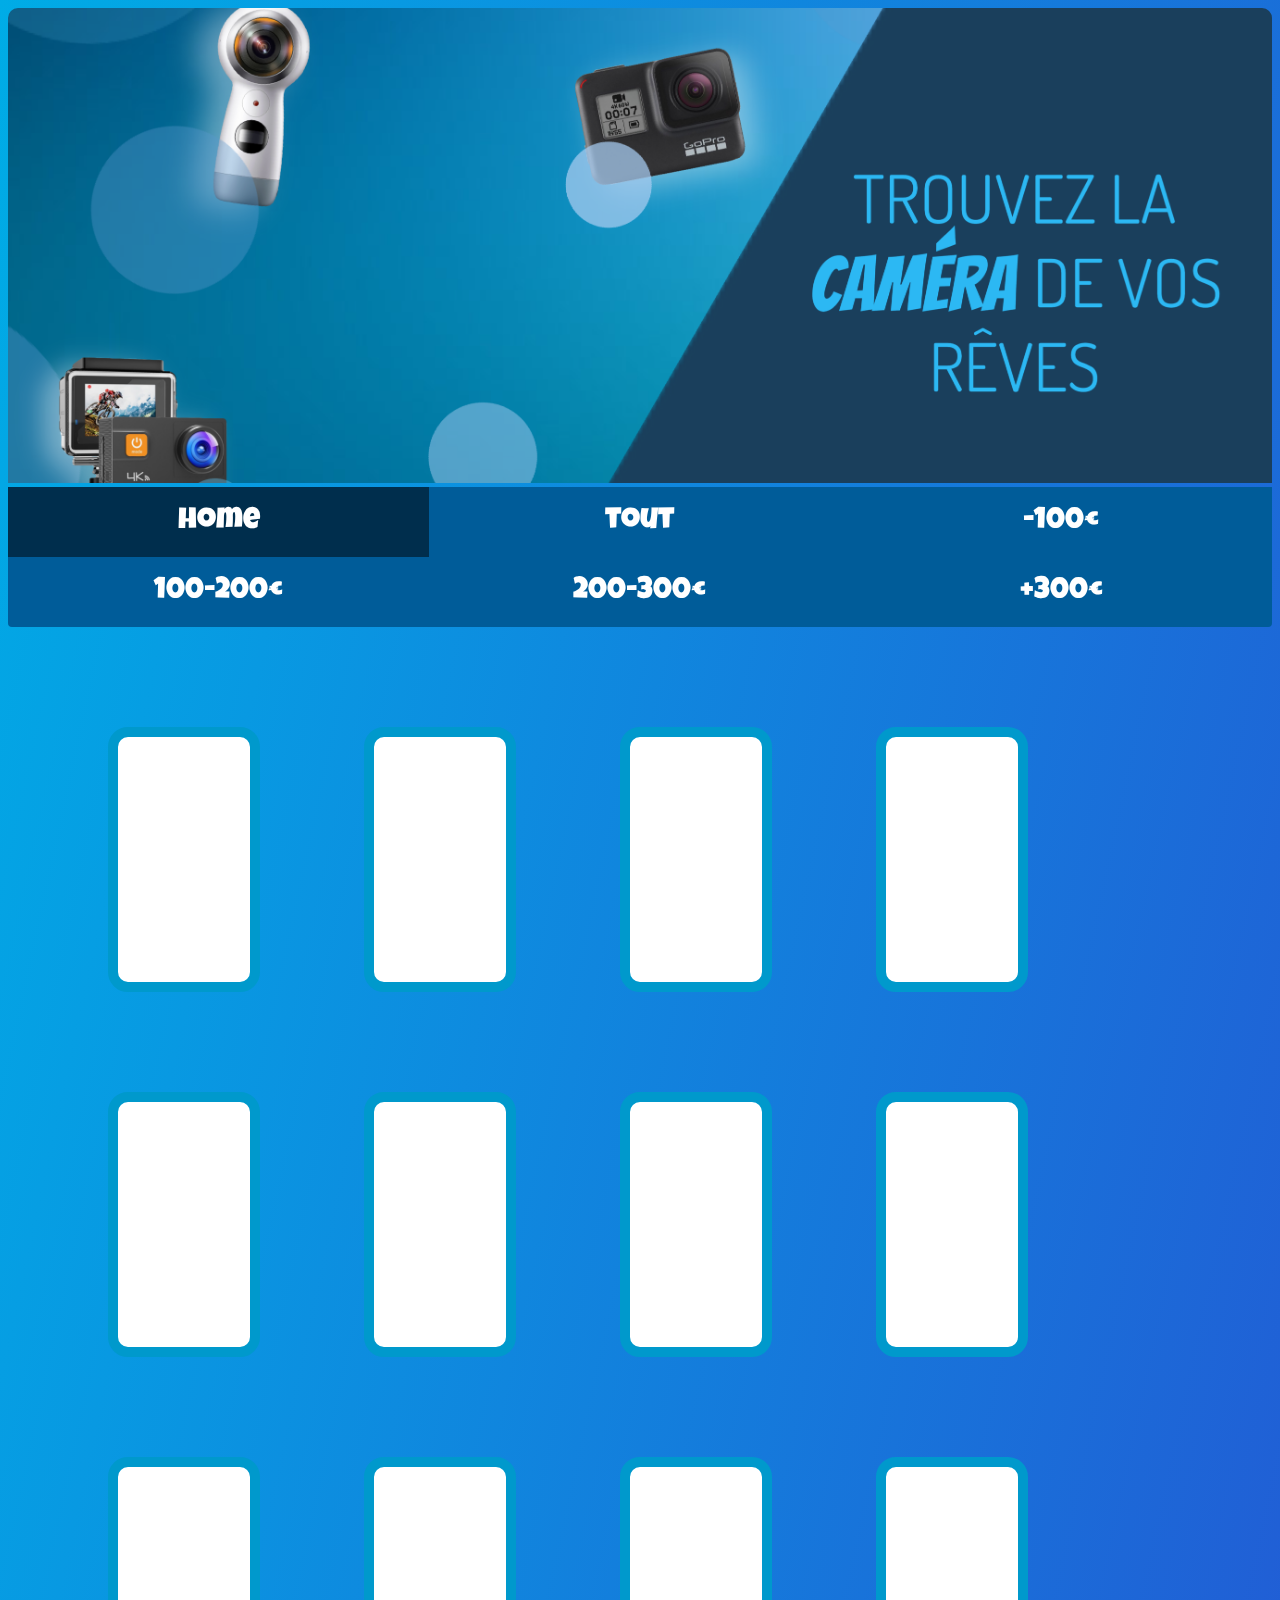
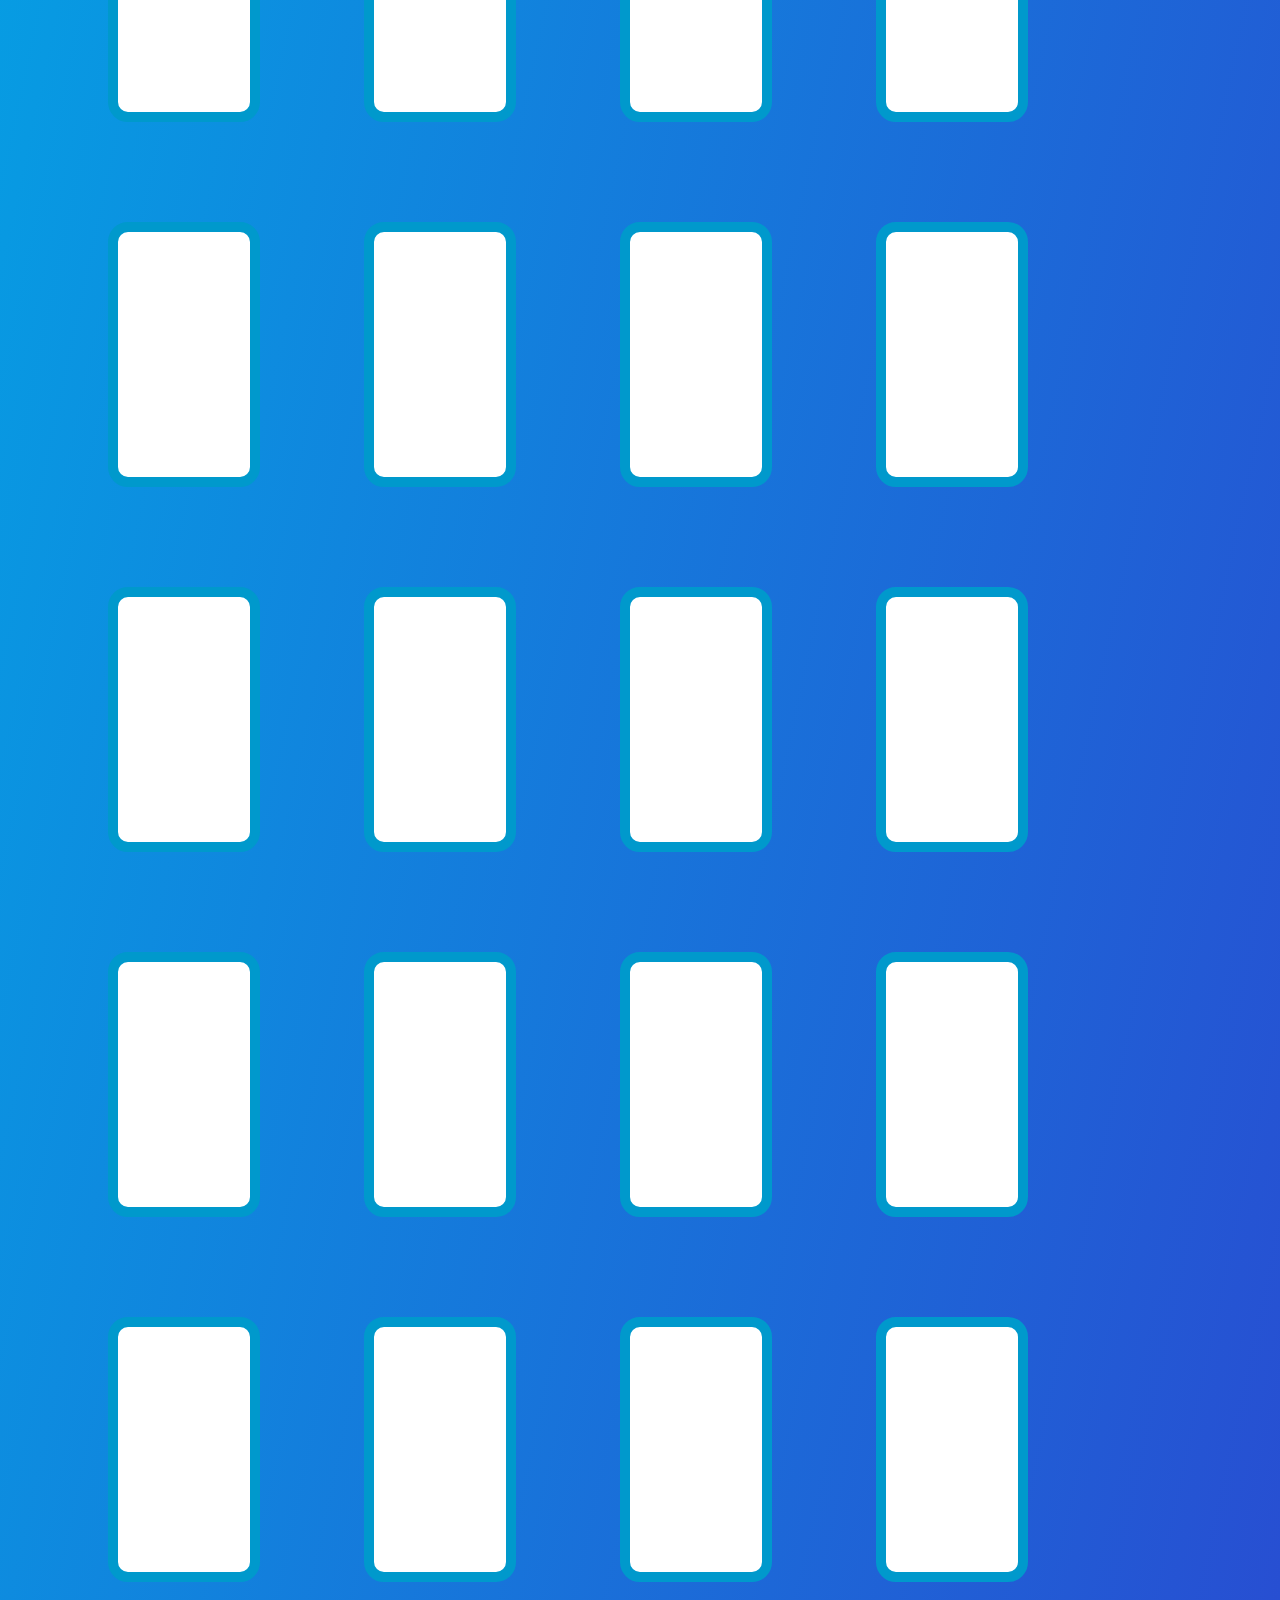
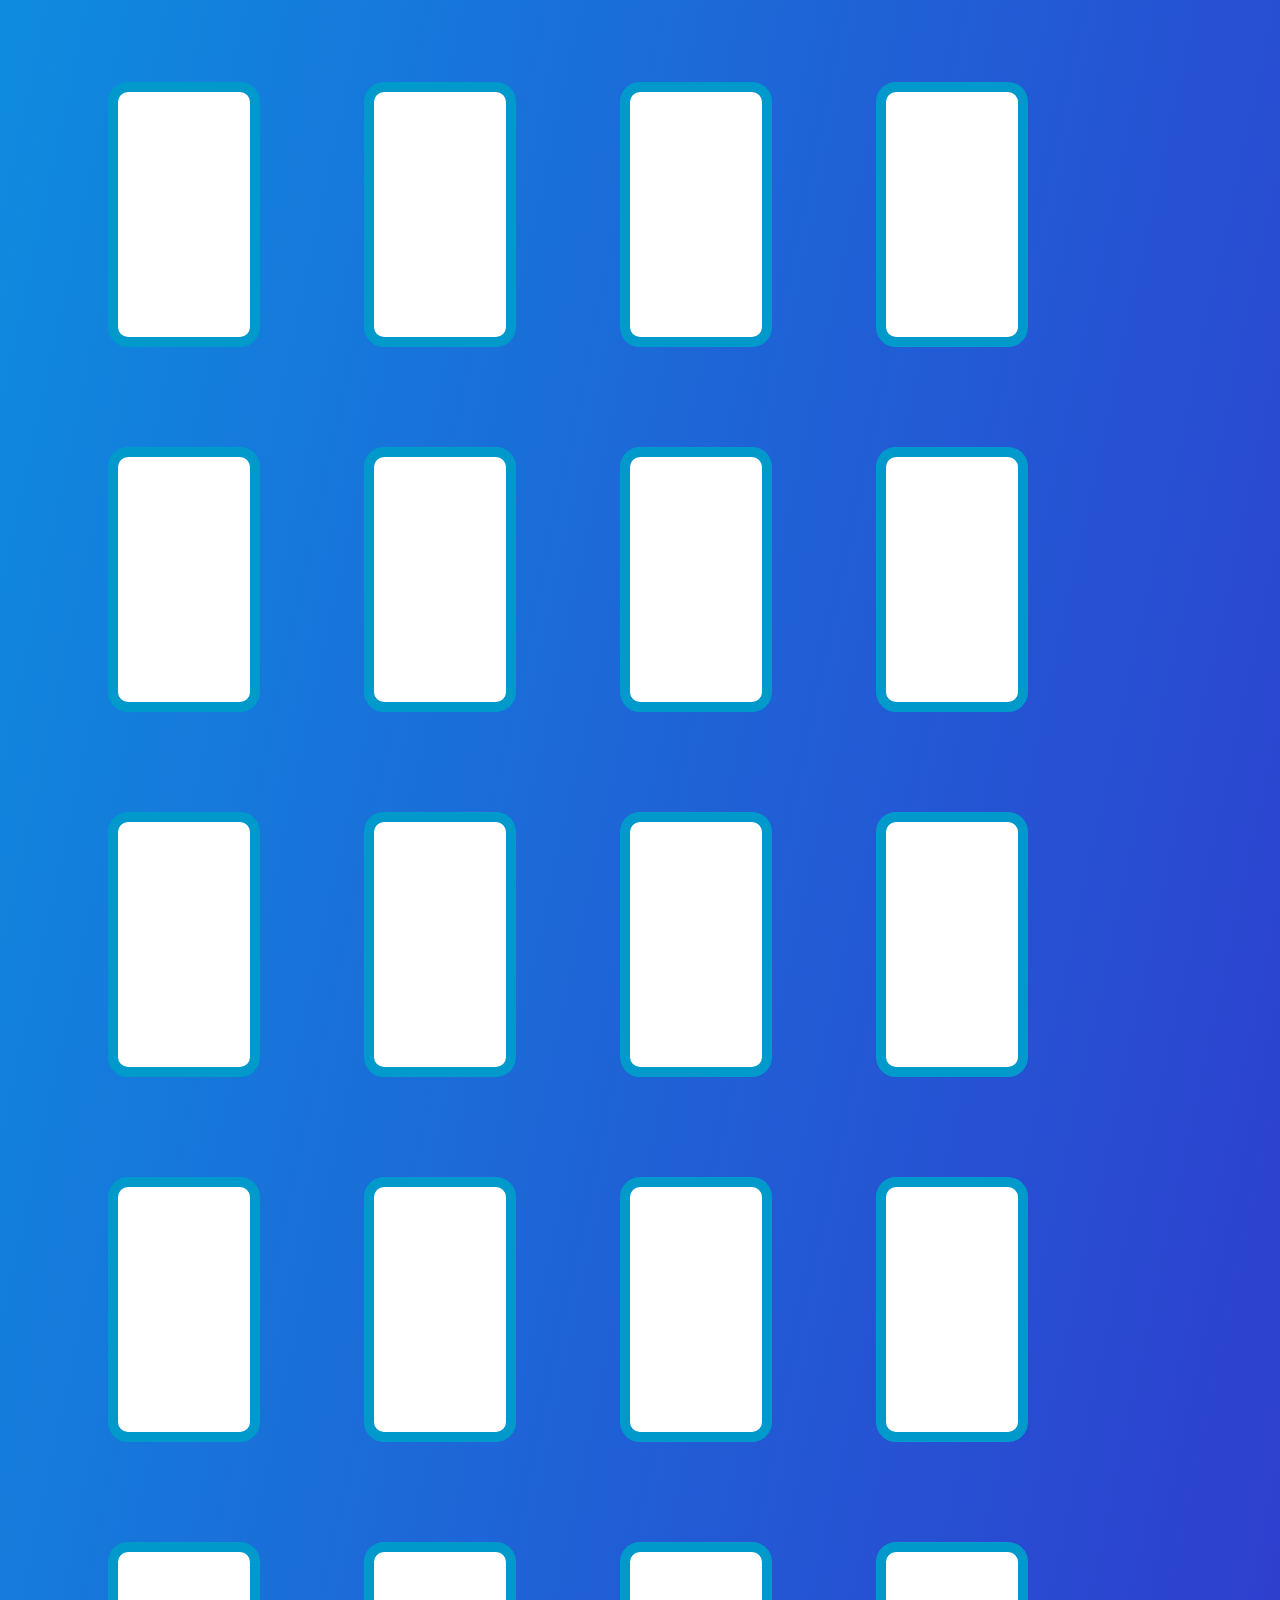
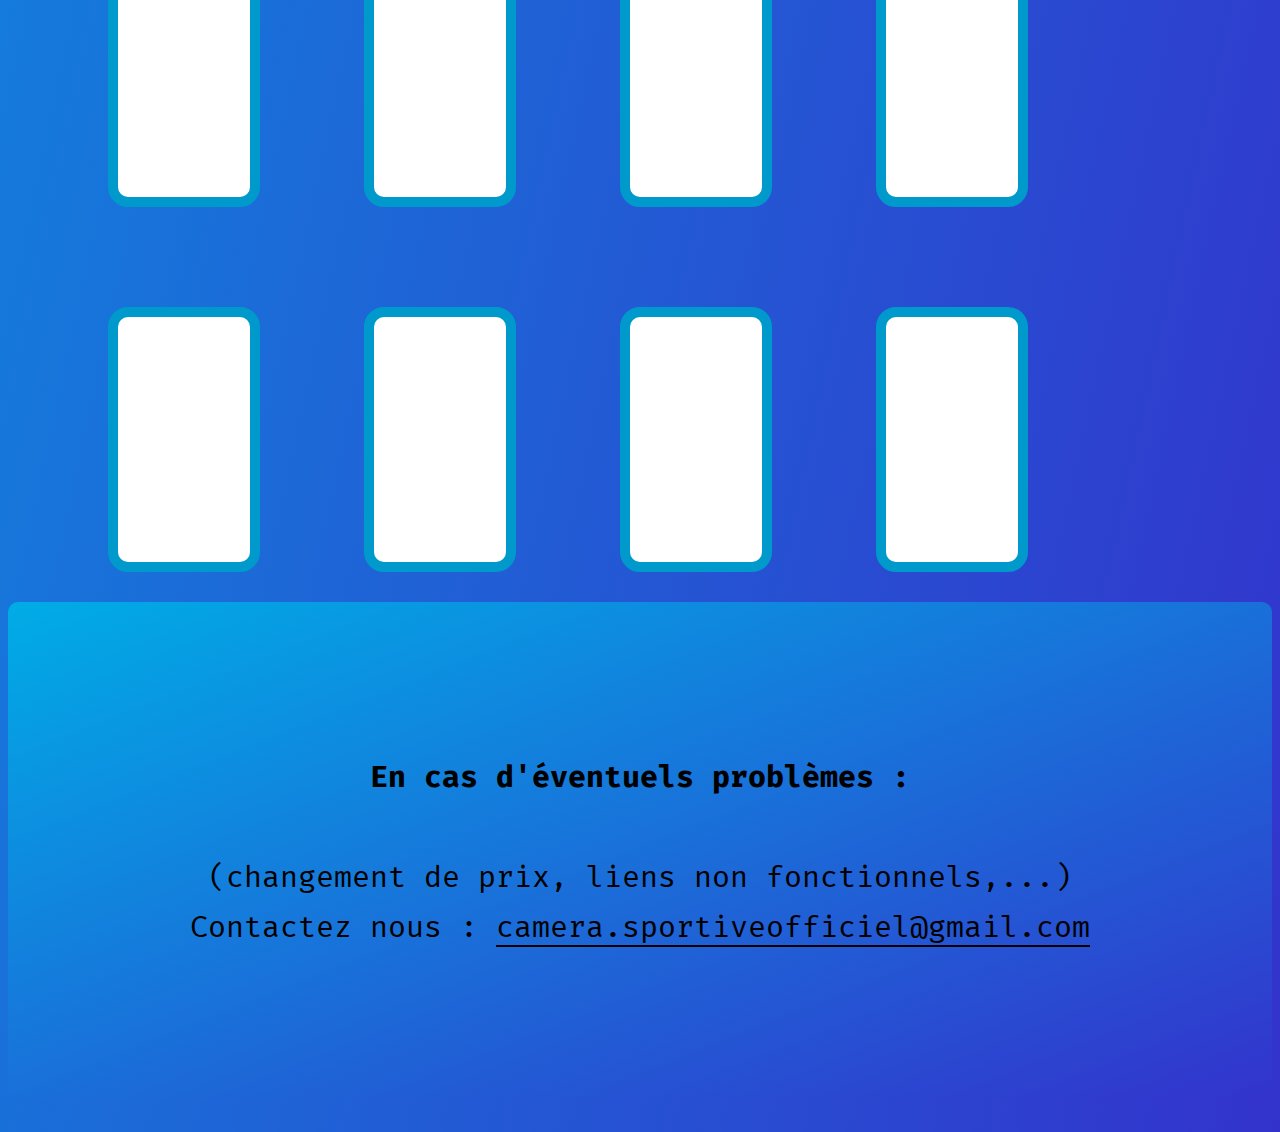
<file: amazon360°Prix.html>
<!DOCTYPE html>
<html lang="fr">
	<head>	
		<link rel="stylesheet" type="text/css" href="amazon360°Prix.css">
        <title>ActionCam (360°) (Prix)</title>                
        <meta charset="utf-8">
        <link rel="shortcut icon" type="image/x-icon" href="logo.jpg">
        <meta name="viewport" content="width=device-width, initial-scale=1.0">
        <link href="https://fonts.googleapis.com/css?family=Luckiest+Guy" rel="stylesheet">
        <link href="https://fonts.googleapis.com/css?family=Fira+Mono" rel="stylesheet">
	</head>
	<body>
		<img class="banniere" alt="banniere" src="banniere.jpg">
		<ul>
	  		<li><a class="home" href="index.html">home</a></li>
	  		<li><a class="btn active" onclick="filterSelection('tout360°')"> tout</a></li>
	  		<li><a class="btn" onclick="filterSelection('-100€360°')"> -100€</a></li>
	  		<li><a class="btn" onclick="filterSelection('100-200€360°')"> 100-200€</a></li>
	  		<li><a class="btn" onclick="filterSelection('200-300€360°')"> 200-300€</a>
	  		<li><a class="btn" onclick="filterSelection('+300€360°')"> +300€</a>
	  	</ul>		  	
	  	<!-- lien amazon -100€--><!-- lien amazon -100€--><!-- lien amazon -100€-->
	  	<!-- lien amazon -100€--><!-- lien amazon -100€--><!-- lien amazon -100€-->
	  	<!-- lien amazon -100€--><!-- lien amazon -100€--><!-- lien amazon -100€-->
		<div class="container">
			<!-- lien -->
		  	<button class="filterDiv -100€360°"><iframe style="width:120px;height:240px;" marginwidth="0" marginheight="0" scrolling="no" frameborder="0" src="//ws-eu.amazon-adsystem.com/widgets/q?ServiceVersion=20070822&OneJS=1&Operation=GetAdHtml&MarketPlace=FR&source=ac&ref=tf_til&ad_type=product_link&tracking_id=meilleurscame-21&marketplace=amazon&region=FR&placement=B01MQLV64C&asins=B01MQLV64C&linkId=24fcb80ff50d2a5f0bd5cd5e49219d35&show_border=false&link_opens_in_new_window=true&price_color=0033ff&title_color=0066c0&bg_color=ffffff">
    		</iframe></button>
		  	<!-- lien -->
		  	<button class="filterDiv -100€360°"><iframe style="width:120px;height:240px;" marginwidth="0" marginheight="0" scrolling="no" frameborder="0" src="//ws-eu.amazon-adsystem.com/widgets/q?ServiceVersion=20070822&OneJS=1&Operation=GetAdHtml&MarketPlace=FR&source=ac&ref=tf_til&ad_type=product_link&tracking_id=meilleurscame-21&marketplace=amazon&region=FR&placement=B06XWT5F17&asins=B06XWT5F17&linkId=6dec6e43529c461ecf3c91d5e7e84f3a&show_border=false&link_opens_in_new_window=true&price_color=0033ff&title_color=0066c0&bg_color=ffffff">
    		</iframe></button>
		  	<!-- lien -->
		  	<button class="filterDiv -100€360°"><iframe style="width:120px;height:240px;" marginwidth="0" marginheight="0" scrolling="no" frameborder="0" src="//ws-eu.amazon-adsystem.com/widgets/q?ServiceVersion=20070822&OneJS=1&Operation=GetAdHtml&MarketPlace=FR&source=ac&ref=tf_til&ad_type=product_link&tracking_id=meilleurscame-21&marketplace=amazon&region=FR&placement=B07415X8L2&asins=B07415X8L2&linkId=852a80b95eead56faa4492dc8a609cb7&show_border=false&link_opens_in_new_window=true&price_color=0033ff&title_color=0066c0&bg_color=ffffff">
    		</iframe></button>
		  	<!-- lien -->
		  	<button class="filterDiv -100€360°"><iframe style="width:120px;height:240px;" marginwidth="0" marginheight="0" scrolling="no" frameborder="0" src="//ws-eu.amazon-adsystem.com/widgets/q?ServiceVersion=20070822&OneJS=1&Operation=GetAdHtml&MarketPlace=FR&source=ac&ref=tf_til&ad_type=product_link&tracking_id=meilleurscame-21&marketplace=amazon&region=FR&placement=B07CM5HGB3&asins=B07CM5HGB3&linkId=3ed5f474156db8326f34751ff20fa1aa&show_border=false&link_opens_in_new_window=true&price_color=0033ff&title_color=0066c0&bg_color=ffffff">
    		</iframe></button>
		  	<!-- lien -->
		  	<button class="filterDiv -100€360°"><iframe style="width:120px;height:240px;" marginwidth="0" marginheight="0" scrolling="no" frameborder="0" src="//ws-eu.amazon-adsystem.com/widgets/q?ServiceVersion=20070822&OneJS=1&Operation=GetAdHtml&MarketPlace=FR&source=ac&ref=tf_til&ad_type=product_link&tracking_id=meilleurscame-21&marketplace=amazon&region=FR&placement=B07GDFN6RR&asins=B07GDFN6RR&linkId=ae3e21cbad8b321186ba099a72f0e629&show_border=false&link_opens_in_new_window=true&price_color=0033ff&title_color=0066c0&bg_color=ffffff">
    		</iframe></button>
		  	<!-- lien -->
		  	<button class="filterDiv -100€360°"><iframe style="width:120px;height:240px;" marginwidth="0" marginheight="0" scrolling="no" frameborder="0" src="//ws-eu.amazon-adsystem.com/widgets/q?ServiceVersion=20070822&OneJS=1&Operation=GetAdHtml&MarketPlace=FR&source=ac&ref=tf_til&ad_type=product_link&tracking_id=meilleurscame-21&marketplace=amazon&region=FR&placement=B077XRLQG4&asins=B077XRLQG4&linkId=1f538c523364f9afbe85efa41091c76c&show_border=false&link_opens_in_new_window=true&price_color=0033ff&title_color=0066c0&bg_color=ffffff">
    		</iframe></button>
		  	<!-- lien -->
		  	<button class="filterDiv -100€360°"><iframe style="width:120px;height:240px;" marginwidth="0" marginheight="0" scrolling="no" frameborder="0" src="//ws-eu.amazon-adsystem.com/widgets/q?ServiceVersion=20070822&OneJS=1&Operation=GetAdHtml&MarketPlace=FR&source=ac&ref=tf_til&ad_type=product_link&tracking_id=meilleurscame-21&marketplace=amazon&region=FR&placement=B01N3KU628&asins=B01N3KU628&linkId=4e1b7cfaf4cd4aa6bb61ea2bdfa76354&show_border=false&link_opens_in_new_window=true&price_color=0033ff&title_color=0066c0&bg_color=ffffff">
    		</iframe></button>
		  	<!-- lien -->
		  	<button class="filterDiv -100€360°"><iframe style="width:120px;height:240px;" marginwidth="0" marginheight="0" scrolling="no" frameborder="0" src="//ws-eu.amazon-adsystem.com/widgets/q?ServiceVersion=20070822&OneJS=1&Operation=GetAdHtml&MarketPlace=FR&source=ac&ref=tf_til&ad_type=product_link&tracking_id=meilleurscame-21&marketplace=amazon&region=FR&placement=B075R8VHLX&asins=B075R8VHLX&linkId=c1f856fe15b815ddf92ccc88eeea0fea&show_border=false&link_opens_in_new_window=true&price_color=0033ff&title_color=0066c0&bg_color=ffffff">
    		</iframe></button>
		  	<!-- lien -->
		  	<button class="filterDiv -100€360°"><iframe style="width:120px;height:240px;" marginwidth="0" marginheight="0" scrolling="no" frameborder="0" src="//ws-eu.amazon-adsystem.com/widgets/q?ServiceVersion=20070822&OneJS=1&Operation=GetAdHtml&MarketPlace=FR&source=ac&ref=tf_til&ad_type=product_link&tracking_id=meilleurscame-21&marketplace=amazon&region=FR&placement=B076LGKKTW&asins=B076LGKKTW&linkId=a116b47565490126f85579e345377f1a&show_border=false&link_opens_in_new_window=true&price_color=0033ff&title_color=0066c0&bg_color=ffffff">
    		</iframe></button>
		  	<!-- lien -->
		  	<button class="filterDiv -100€360°"><iframe style="width:120px;height:240px;" marginwidth="0" marginheight="0" scrolling="no" frameborder="0" src="//ws-eu.amazon-adsystem.com/widgets/q?ServiceVersion=20070822&OneJS=1&Operation=GetAdHtml&MarketPlace=FR&source=ac&ref=tf_til&ad_type=product_link&tracking_id=meilleurscame-21&marketplace=amazon&region=FR&placement=B07GDHQ6CY&asins=B07GDHQ6CY&linkId=422e81d26b8b9bd4546afea20eae7876&show_border=false&link_opens_in_new_window=true&price_color=0033ff&title_color=0066c0&bg_color=ffffff">
    		</iframe></button>
		  	<!-- lien -->
		  	<button class="filterDiv -100€360°"><iframe style="width:120px;height:240px;" marginwidth="0" marginheight="0" scrolling="no" frameborder="0" src="//ws-eu.amazon-adsystem.com/widgets/q?ServiceVersion=20070822&OneJS=1&Operation=GetAdHtml&MarketPlace=FR&source=ac&ref=tf_til&ad_type=product_link&tracking_id=meilleurscame-21&marketplace=amazon&region=FR&placement=B07KPWK9GG&asins=B07KPWK9GG&linkId=542e8421a4b00dc0d06c37dd27c33f01&show_border=false&link_opens_in_new_window=true&price_color=0033ff&title_color=0066c0&bg_color=ffffff">
    		</iframe></button>
		  	<!-- lien -->
		  	<button class="filterDiv -100€360°"><iframe style="width:120px;height:240px;" marginwidth="0" marginheight="0" scrolling="no" frameborder="0" src="//ws-eu.amazon-adsystem.com/widgets/q?ServiceVersion=20070822&OneJS=1&Operation=GetAdHtml&MarketPlace=FR&source=ac&ref=tf_til&ad_type=product_link&tracking_id=meilleurscame-21&marketplace=amazon&region=FR&placement=B073GQMPNX&asins=B073GQMPNX&linkId=505242f023c13794a84a70d3c0431937&show_border=false&link_opens_in_new_window=true&price_color=0033ff&title_color=0066c0&bg_color=ffffff">
    		</iframe></button>


	    	<!-- lien amazon 100-200€--><!-- lien amazon 100-200€--><!-- lien amazon 100-200€-->
			<!-- lien amazon 100-200€--><!-- lien amazon 100-200€--><!-- lien amazon 100-200€-->
			<!-- lien amazon 100-200€--><!-- lien amazon 100-200€--><!-- lien amazon 100-200€-->
			<!-- lien -->
			<button class="filterDiv 100-200€360°"><iframe style="width:120px;height:240px;" marginwidth="0" marginheight="0" scrolling="no" frameborder="0" src="//ws-eu.amazon-adsystem.com/widgets/q?ServiceVersion=20070822&OneJS=1&Operation=GetAdHtml&MarketPlace=FR&source=ac&ref=tf_til&ad_type=product_link&tracking_id=meilleurscame-21&marketplace=amazon&region=FR&placement=B01HF1TVMO&asins=B01HF1TVMO&linkId=20610903e63b6ac71dd95eccbe569784&show_border=false&link_opens_in_new_window=true&price_color=0033ff&title_color=0066c0&bg_color=ffffff">
	    	</iframe></button>
			<!-- lien -->
			<button class="filterDiv 100-200€360°"><iframe style="width:120px;height:240px;" marginwidth="0" marginheight="0" scrolling="no" frameborder="0" src="//ws-eu.amazon-adsystem.com/widgets/q?ServiceVersion=20070822&OneJS=1&Operation=GetAdHtml&MarketPlace=FR&source=ac&ref=tf_til&ad_type=product_link&tracking_id=meilleurscame-21&marketplace=amazon&region=FR&placement=B06WVD5TVN&asins=B06WVD5TVN&linkId=6dd805d61d91a473b4cb7f2e5701ef44&show_border=false&link_opens_in_new_window=true&price_color=0033ff&title_color=0066c0&bg_color=ffffff">
	    	</iframe></button>
			<!-- lien -->
			<button class="filterDiv 100-200€360°"><iframe style="width:120px;height:240px;" marginwidth="0" marginheight="0" scrolling="no" frameborder="0" src="//ws-eu.amazon-adsystem.com/widgets/q?ServiceVersion=20070822&OneJS=1&Operation=GetAdHtml&MarketPlace=FR&source=ac&ref=tf_til&ad_type=product_link&tracking_id=meilleurscame-21&marketplace=amazon&region=FR&placement=B077G3QKLL&asins=B077G3QKLL&linkId=992ad2003babdbf5f18da8598cd464d8&show_border=false&link_opens_in_new_window=true&price_color=0033ff&title_color=0066c0&bg_color=ffffff">
	    	</iframe></button>
			<!-- lien -->
			<button class="filterDiv 100-200€360°"><iframe style="width:120px;height:240px;" marginwidth="0" marginheight="0" scrolling="no" frameborder="0" src="//ws-eu.amazon-adsystem.com/widgets/q?ServiceVersion=20070822&OneJS=1&Operation=GetAdHtml&MarketPlace=FR&source=ac&ref=tf_til&ad_type=product_link&tracking_id=meilleurscame-21&marketplace=amazon&region=FR&placement=B00MP0RCAY&asins=B00MP0RCAY&linkId=1c5ae2f8d2538912dc16e5aed2490207&show_border=false&link_opens_in_new_window=true&price_color=0033ff&title_color=0066c0&bg_color=ffffff">
	    	</iframe></button>
			<!-- lien -->
			<button class="filterDiv 100-200€360°"><iframe style="width:120px;height:240px;" marginwidth="0" marginheight="0" scrolling="no" frameborder="0" src="//ws-eu.amazon-adsystem.com/widgets/q?ServiceVersion=20070822&OneJS=1&Operation=GetAdHtml&MarketPlace=FR&source=ac&ref=tf_til&ad_type=product_link&tracking_id=meilleurscame-21&marketplace=amazon&region=FR&placement=B07C5NKB5Y&asins=B07C5NKB5Y&linkId=d26d836e59bf2be36e2152ae6792cd82&show_border=false&link_opens_in_new_window=true&price_color=0033ff&title_color=0066c0&bg_color=ffffff">
	    	</iframe></button>
			<!-- lien -->
			<button class="filterDiv 100-200€360°"><iframe style="width:120px;height:240px;" marginwidth="0" marginheight="0" scrolling="no" frameborder="0" src="//ws-eu.amazon-adsystem.com/widgets/q?ServiceVersion=20070822&OneJS=1&Operation=GetAdHtml&MarketPlace=FR&source=ac&ref=tf_til&ad_type=product_link&tracking_id=meilleurscame-21&marketplace=amazon&region=FR&placement=B07416VR1T&asins=B07416VR1T&linkId=1a17731f1a87b05b2d3c4b343cc7909a&show_border=false&link_opens_in_new_window=true&price_color=0033ff&title_color=0066c0&bg_color=ffffff">
	    	</iframe></button>
			<!-- lien -->
			<button class="filterDiv 100-200€360°"><iframe style="width:120px;height:240px;" marginwidth="0" marginheight="0" scrolling="no" frameborder="0" src="//ws-eu.amazon-adsystem.com/widgets/q?ServiceVersion=20070822&OneJS=1&Operation=GetAdHtml&MarketPlace=FR&source=ac&ref=tf_til&ad_type=product_link&tracking_id=meilleurscame-21&marketplace=amazon&region=FR&placement=B073Q5GFXC&asins=B073Q5GFXC&linkId=24b01a0548b7a529bc67662ea9d616b6&show_border=false&link_opens_in_new_window=true&price_color=0033ff&title_color=0066c0&bg_color=ffffff">
	    	</iframe></button>
			<!-- lien -->
			<button class="filterDiv 100-200€360°"><iframe style="width:120px;height:240px;" marginwidth="0" marginheight="0" scrolling="no" frameborder="0" src="//ws-eu.amazon-adsystem.com/widgets/q?ServiceVersion=20070822&OneJS=1&Operation=GetAdHtml&MarketPlace=FR&source=ac&ref=tf_til&ad_type=product_link&tracking_id=meilleurscame-21&marketplace=amazon&region=FR&placement=B07MXPZ24M&asins=B07MXPZ24M&linkId=bbd48d1b4ce8fe644c0a5497f0215dca&show_border=false&link_opens_in_new_window=true&price_color=0033ff&title_color=0066c0&bg_color=ffffff">
	    	</iframe></button>
			<!-- lien -->
			<button class="filterDiv 100-200€360°"><iframe style="width:120px;height:240px;" marginwidth="0" marginheight="0" scrolling="no" frameborder="0" src="//ws-eu.amazon-adsystem.com/widgets/q?ServiceVersion=20070822&OneJS=1&Operation=GetAdHtml&MarketPlace=FR&source=ac&ref=tf_til&ad_type=product_link&tracking_id=meilleurscame-21&marketplace=amazon&region=FR&placement=B07MTFN6DF&asins=B07MTFN6DF&linkId=49370d6974cee2e31b34306937f2b3e4&show_border=false&link_opens_in_new_window=true&price_color=0033ff&title_color=0066c0&bg_color=ffffff">
	    	</iframe></button>
			<!-- lien -->
			<button class="filterDiv 100-200€360°"><iframe style="width:120px;height:240px;" marginwidth="0" marginheight="0" scrolling="no" frameborder="0" src="//ws-eu.amazon-adsystem.com/widgets/q?ServiceVersion=20070822&OneJS=1&Operation=GetAdHtml&MarketPlace=FR&source=ac&ref=tf_til&ad_type=product_link&tracking_id=meilleurscame-21&marketplace=amazon&region=FR&placement=B07MW99YKN&asins=B07MW99YKN&linkId=618c1f77ab45ed2cf6b17e422cf6671e&show_border=false&link_opens_in_new_window=true&price_color=0033ff&title_color=0066c0&bg_color=ffffff">
	    	</iframe></button>
			<!-- lien -->
			<button class="filterDiv 100-200€360°"><iframe style="width:120px;height:240px;" marginwidth="0" marginheight="0" scrolling="no" frameborder="0" src="//ws-eu.amazon-adsystem.com/widgets/q?ServiceVersion=20070822&OneJS=1&Operation=GetAdHtml&MarketPlace=FR&source=ac&ref=tf_til&ad_type=product_link&tracking_id=meilleurscame-21&marketplace=amazon&region=FR&placement=B07MV5H513&asins=B07MV5H513&linkId=6ee11a6e52664c0e8445796b2d96d9b3&show_border=false&link_opens_in_new_window=true&price_color=0033ff&title_color=0066c0&bg_color=ffffff">
	    	</iframe></button>
			<!-- lien -->
			<button class="filterDiv 100-200€360°"><iframe style="width:120px;height:240px;" marginwidth="0" marginheight="0" scrolling="no" frameborder="0" src="//ws-eu.amazon-adsystem.com/widgets/q?ServiceVersion=20070822&OneJS=1&Operation=GetAdHtml&MarketPlace=FR&source=ac&ref=tf_til&ad_type=product_link&tracking_id=meilleurscame-21&marketplace=amazon&region=FR&placement=B07MKH3ZQM&asins=B07MKH3ZQM&linkId=4dd523a5be6ab557197d3dcf0c5c38a9&show_border=false&link_opens_in_new_window=true&price_color=0033ff&title_color=0066c0&bg_color=ffffff">
	    	</iframe></button>
			<!-- lien -->
			<button class="filterDiv 100-200€360°"><iframe style="width:120px;height:240px;" marginwidth="0" marginheight="0" scrolling="no" frameborder="0" src="//ws-eu.amazon-adsystem.com/widgets/q?ServiceVersion=20070822&OneJS=1&Operation=GetAdHtml&MarketPlace=FR&source=ac&ref=tf_til&ad_type=product_link&tracking_id=meilleurscame-21&marketplace=amazon&region=FR&placement=B07MK6L56P&asins=B07MK6L56P&linkId=9f5dc08b7a93357fcf4f89b0f7a5c100&show_border=false&link_opens_in_new_window=true&price_color=0033ff&title_color=0066c0&bg_color=ffffff">
	    	</iframe></button>
			<!-- lien -->
			<button class="filterDiv 100-200€360°"><iframe style="width:120px;height:240px;" marginwidth="0" marginheight="0" scrolling="no" frameborder="0" src="//ws-eu.amazon-adsystem.com/widgets/q?ServiceVersion=20070822&OneJS=1&Operation=GetAdHtml&MarketPlace=FR&source=ac&ref=tf_til&ad_type=product_link&tracking_id=meilleurscame-21&marketplace=amazon&region=FR&placement=B07MGJSSWR&asins=B07MGJSSWR&linkId=fa424dddb258e8560410babcb378fa48&show_border=false&link_opens_in_new_window=true&price_color=0033ff&title_color=0066c0&bg_color=ffffff">
	    	</iframe></button>


	    	<!-- lien amazon 200-300€--><!-- lien amazon 200-300€--><!-- lien amazon 200-300€-->
			<!-- lien amazon 200-300€--><!-- lien amazon 200-300€--><!-- lien amazon 200-300€-->
			<!-- lien amazon 200-300€--><!-- lien amazon 200-300€--><!-- lien amazon 200-300€-->
			<!-- lien -->
			<button class="filterDiv 200-300€360°"><iframe style="width:120px;height:240px;" marginwidth="0" marginheight="0" scrolling="no" frameborder="0" src="//ws-eu.amazon-adsystem.com/widgets/q?ServiceVersion=20070822&OneJS=1&Operation=GetAdHtml&MarketPlace=FR&source=ac&ref=tf_til&ad_type=product_link&tracking_id=meilleurscame-21&marketplace=amazon&region=FR&placement=B017XVD2CG&asins=B017XVD2CG&linkId=e41a20dc9e61a16ede445dbe950d5b62&show_border=false&link_opens_in_new_window=true&price_color=0033ff&title_color=0066c0&bg_color=ffffff">
    		</iframe></button>
			<!-- lien -->
			<button class="filterDiv 200-300€360°"><iframe style="width:120px;height:240px;" marginwidth="0" marginheight="0" scrolling="no" frameborder="0" src="//ws-eu.amazon-adsystem.com/widgets/q?ServiceVersion=20070822&OneJS=1&Operation=GetAdHtml&MarketPlace=FR&source=ac&ref=tf_til&ad_type=product_link&tracking_id=meilleurscame-21&marketplace=amazon&region=FR&placement=B074VW233J&asins=B074VW233J&linkId=399e18ad781486eb1dc64b87dff141bb&show_border=false&link_opens_in_new_window=true&price_color=0033ff&title_color=0066c0&bg_color=ffffff">
    		</iframe></button>
			<!-- lien -->
			<button class="filterDiv 200-300€360°"><iframe style="width:120px;height:240px;" marginwidth="0" marginheight="0" scrolling="no" frameborder="0" src="//ws-eu.amazon-adsystem.com/widgets/q?ServiceVersion=20070822&OneJS=1&Operation=GetAdHtml&MarketPlace=FR&source=ac&ref=tf_til&ad_type=product_link&tracking_id=meilleurscame-21&marketplace=amazon&region=FR&placement=B07F3DTX43&asins=B07F3DTX43&linkId=f8b7a73ad9ecc8d09976d916838cb7ed&show_border=false&link_opens_in_new_window=true&price_color=0033ff&title_color=0066c0&bg_color=ffffff">
    		</iframe></button>
			<!-- lien -->
			<button class="filterDiv 200-300€360°"><iframe style="width:120px;height:240px;" marginwidth="0" marginheight="0" scrolling="no" frameborder="0" src="//ws-eu.amazon-adsystem.com/widgets/q?ServiceVersion=20070822&OneJS=1&Operation=GetAdHtml&MarketPlace=FR&source=ac&ref=tf_til&ad_type=product_link&tracking_id=meilleurscame-21&marketplace=amazon&region=FR&placement=B008KHYNYO&asins=B008KHYNYO&linkId=a2b6f06a60080be3a589fd885b7c0d2f&show_border=false&link_opens_in_new_window=true&price_color=0033ff&title_color=0066c0&bg_color=ffffff">
    		</iframe></button>
			<!-- lien -->
			<button class="filterDiv 200-300€360°"><iframe style="width:120px;height:240px;" marginwidth="0" marginheight="0" scrolling="no" frameborder="0" src="//ws-eu.amazon-adsystem.com/widgets/q?ServiceVersion=20070822&OneJS=1&Operation=GetAdHtml&MarketPlace=FR&source=ac&ref=tf_til&ad_type=product_link&tracking_id=meilleurscame-21&marketplace=amazon&region=FR&placement=B073SFFK4F&asins=B073SFFK4F&linkId=40687877d30c4c1287e811e743844334&show_border=false&link_opens_in_new_window=true&price_color=0033ff&title_color=0066c0&bg_color=ffffff">
    		</iframe></button>
			<!-- lien -->
			<button class="filterDiv 200-300€360°"><iframe style="width:120px;height:240px;" marginwidth="0" marginheight="0" scrolling="no" frameborder="0" src="//ws-eu.amazon-adsystem.com/widgets/q?ServiceVersion=20070822&OneJS=1&Operation=GetAdHtml&MarketPlace=FR&source=ac&ref=tf_til&ad_type=product_link&tracking_id=meilleurscame-21&marketplace=amazon&region=FR&placement=B07MMMXB68&asins=B07MMMXB68&linkId=271cfda6968c3e95720cd0b7b6ee97cf&show_border=false&link_opens_in_new_window=true&price_color=0033ff&title_color=0066c0&bg_color=ffffff">
   	 		</iframe></button>
			<!-- lien -->
			<button class="filterDiv 200-300€360°"><iframe style="width:120px;height:240px;" marginwidth="0" marginheight="0" scrolling="no" frameborder="0" src="//ws-eu.amazon-adsystem.com/widgets/q?ServiceVersion=20070822&OneJS=1&Operation=GetAdHtml&MarketPlace=FR&source=ac&ref=tf_til&ad_type=product_link&tracking_id=meilleurscame-21&marketplace=amazon&region=FR&placement=B07LFHMQNH&asins=B07LFHMQNH&linkId=07140a0be5254e07f3ca90bf18ee4f28&show_border=false&link_opens_in_new_window=true&price_color=0033ff&title_color=0066c0&bg_color=ffffff">
   		 	</iframe></button>
			<!-- lien -->
			<button class="filterDiv 200-300€360°"><iframe style="width:120px;height:240px;" marginwidth="0" marginheight="0" scrolling="no" frameborder="0" src="//ws-eu.amazon-adsystem.com/widgets/q?ServiceVersion=20070822&OneJS=1&Operation=GetAdHtml&MarketPlace=FR&source=ac&ref=tf_til&ad_type=product_link&tracking_id=meilleurscame-21&marketplace=amazon&region=FR&placement=B07LBN14V8&asins=B07LBN14V8&linkId=4d70717c29278b283521b9208c1f7694&show_border=false&link_opens_in_new_window=true&price_color=0033ff&title_color=0066c0&bg_color=ffffff">
    		</iframe></button>
			<!-- lien -->
			<button class="filterDiv 200-300€360°"><iframe style="width:120px;height:240px;" marginwidth="0" marginheight="0" scrolling="no" frameborder="0" src="//ws-eu.amazon-adsystem.com/widgets/q?ServiceVersion=20070822&OneJS=1&Operation=GetAdHtml&MarketPlace=FR&source=ac&ref=tf_til&ad_type=product_link&tracking_id=meilleurscame-21&marketplace=amazon&region=FR&placement=B07L9VMSRP&asins=B07L9VMSRP&linkId=934b5b63f2b25d8280c9de94003470a3&show_border=false&link_opens_in_new_window=true&price_color=0033ff&title_color=0066c0&bg_color=ffffff">
    		</iframe></button>
			<!-- lien -->
			<button class="filterDiv 200-300€360°"><iframe style="width:120px;height:240px;" marginwidth="0" marginheight="0" scrolling="no" frameborder="0" src="//ws-eu.amazon-adsystem.com/widgets/q?ServiceVersion=20070822&OneJS=1&Operation=GetAdHtml&MarketPlace=FR&source=ac&ref=tf_til&ad_type=product_link&tracking_id=meilleurscame-21&marketplace=amazon&region=FR&placement=B07KLHHBF1&asins=B07KLHHBF1&linkId=5812e5e9b60f0d31e94836a73215041f&show_border=false&link_opens_in_new_window=true&price_color=0033ff&title_color=0066c0&bg_color=ffffff">
    		</iframe></button>
			<!-- lien -->
			<button class="filterDiv 200-300€360°"><iframe style="width:120px;height:240px;" marginwidth="0" marginheight="0" scrolling="no" frameborder="0" src="//ws-eu.amazon-adsystem.com/widgets/q?ServiceVersion=20070822&OneJS=1&Operation=GetAdHtml&MarketPlace=FR&source=ac&ref=tf_til&ad_type=product_link&tracking_id=meilleurscame-21&marketplace=amazon&region=FR&placement=B07J5JL87J&asins=B07J5JL87J&linkId=125478c08838f4b521aa28781c08a2aa&show_border=false&link_opens_in_new_window=true&price_color=0033ff&title_color=0066c0&bg_color=ffffff">
    		</iframe></button>
			<!-- lien -->
			<button class="filterDiv 200-300€360°"><iframe style="width:120px;height:240px;" marginwidth="0" marginheight="0" scrolling="no" frameborder="0" src="//ws-eu.amazon-adsystem.com/widgets/q?ServiceVersion=20070822&OneJS=1&Operation=GetAdHtml&MarketPlace=FR&source=ac&ref=tf_til&ad_type=product_link&tracking_id=meilleurscame-21&marketplace=amazon&region=FR&placement=B07C6RWTFK&asins=B07C6RWTFK&linkId=5f14f2208e84d934d944590bdee93980&show_border=false&link_opens_in_new_window=true&price_color=0033ff&title_color=0066c0&bg_color=ffffff">
    		</iframe></button>


	    	<!-- lien amazon +300€--><!-- lien amazon +300€--><!-- lien amazon +300€-->
			<!-- lien amazon +300€--><!-- lien amazon +300€--><!-- lien amazon +300€-->
			<!-- lien amazon +300€--><!-- lien amazon +300€--><!-- lien amazon +300€-->
			<!-- lien -->
			<button class="filterDiv +300€360°"><iframe style="width:120px;height:240px;" marginwidth="0" marginheight="0" scrolling="no" frameborder="0" src="//ws-eu.amazon-adsystem.com/widgets/q?ServiceVersion=20070822&OneJS=1&Operation=GetAdHtml&MarketPlace=FR&source=ac&ref=tf_til&ad_type=product_link&tracking_id=meilleurscame-21&marketplace=amazon&region=FR&placement=B07HP38274&asins=B07HP38274&linkId=56c86966d415d9f0a1d89e342e58318a&show_border=false&link_opens_in_new_window=true&price_color=0033ff&title_color=0066c0&bg_color=ffffff">
	    	</iframe></button>
			<!-- lien -->
			<button class="filterDiv +300€360°"><iframe style="width:120px;height:240px;" marginwidth="0" marginheight="0" scrolling="no" frameborder="0" src="//ws-eu.amazon-adsystem.com/widgets/q?ServiceVersion=20070822&OneJS=1&Operation=GetAdHtml&MarketPlace=FR&source=ac&ref=tf_til&ad_type=product_link&tracking_id=meilleurscame-21&marketplace=amazon&region=FR&placement=B0792MJLNM&asins=B0792MJLNM&linkId=09a06729d077004ba255f04b55e29fef&show_border=false&link_opens_in_new_window=true&price_color=0033ff&title_color=0066c0&bg_color=ffffff">
	    	</iframe></button>
			<!-- lien -->
			<button class="filterDiv +300€360°"><iframe style="width:120px;height:240px;" marginwidth="0" marginheight="0" scrolling="no" frameborder="0" src="//ws-eu.amazon-adsystem.com/widgets/q?ServiceVersion=20070822&OneJS=1&Operation=GetAdHtml&MarketPlace=FR&source=ac&ref=tf_til&ad_type=product_link&tracking_id=meilleurscame-21&marketplace=amazon&region=FR&placement=B075KHH1SX&asins=B075KHH1SX&linkId=73a81036346eb3921bb222370c586898&show_border=false&link_opens_in_new_window=true&price_color=0033ff&title_color=0066c0&bg_color=ffffff">
	    	</iframe></button>
			<!-- lien -->
			<button class="filterDiv +300€360°"><iframe style="width:120px;height:240px;" marginwidth="0" marginheight="0" scrolling="no" frameborder="0" src="//ws-eu.amazon-adsystem.com/widgets/q?ServiceVersion=20070822&OneJS=1&Operation=GetAdHtml&MarketPlace=FR&source=ac&ref=tf_til&ad_type=product_link&tracking_id=meilleurscame-21&marketplace=amazon&region=FR&placement=B01CUACRT4&asins=B01CUACRT4&linkId=aea267284108fec6f9a58d9cd9329cd5&show_border=false&link_opens_in_new_window=true&price_color=0033ff&title_color=0066c0&bg_color=ffffff">
	    	</iframe></button>
			<!-- lien -->
			<button class="filterDiv +300€360°"><iframe style="width:120px;height:240px;" marginwidth="0" marginheight="0" scrolling="no" frameborder="0" src="//ws-eu.amazon-adsystem.com/widgets/q?ServiceVersion=20070822&OneJS=1&Operation=GetAdHtml&MarketPlace=FR&source=ac&ref=tf_til&ad_type=product_link&tracking_id=meilleurscame-21&marketplace=amazon&region=FR&placement=B073VFFKYB&asins=B073VFFKYB&linkId=a81cd47e4f52b8a3fb12aecab7b58f44&show_border=false&link_opens_in_new_window=true&price_color=0033ff&title_color=0066c0&bg_color=ffffff">
	    	</iframe></button>
			<!-- lien -->
			<button class="filterDiv +300€360°"><iframe style="width:120px;height:240px;" marginwidth="0" marginheight="0" scrolling="no" frameborder="0" src="//ws-eu.amazon-adsystem.com/widgets/q?ServiceVersion=20070822&OneJS=1&Operation=GetAdHtml&MarketPlace=FR&source=ac&ref=tf_til&ad_type=product_link&tracking_id=meilleurscame-21&marketplace=amazon&region=FR&placement=B071J8CGMC&asins=B071J8CGMC&linkId=cfb7a48f21b91745c8873df9163a2109&show_border=false&link_opens_in_new_window=true&price_color=0033ff&title_color=0066c0&bg_color=ffffff">
	    	</iframe></button>
			<!-- lien -->
			<button class="filterDiv +300€360°"><iframe style="width:120px;height:240px;" marginwidth="0" marginheight="0" scrolling="no" frameborder="0" src="//ws-eu.amazon-adsystem.com/widgets/q?ServiceVersion=20070822&OneJS=1&Operation=GetAdHtml&MarketPlace=FR&source=ac&ref=tf_til&ad_type=product_link&tracking_id=meilleurscame-21&marketplace=amazon&region=FR&placement=B074W5BKYS&asins=B074W5BKYS&linkId=9d8e2f605ef8ef48086a288928c5f53b&show_border=false&link_opens_in_new_window=true&price_color=0033ff&title_color=0066c0&bg_color=ffffff">
	    	</iframe></button>
			<!-- lien -->
			<button class="filterDiv +300€360°"><iframe style="width:120px;height:240px;" marginwidth="0" marginheight="0" scrolling="no" frameborder="0" src="//ws-eu.amazon-adsystem.com/widgets/q?ServiceVersion=20070822&OneJS=1&Operation=GetAdHtml&MarketPlace=FR&source=ac&ref=tf_til&ad_type=product_link&tracking_id=meilleurscame-21&marketplace=amazon&region=FR&placement=B07H349SQN&asins=B07H349SQN&linkId=39ef63ab43e82e40dce11a7258d7144a&show_border=false&link_opens_in_new_window=true&price_color=0033ff&title_color=0066c0&bg_color=ffffff">
	        </iframe></button>
			<!-- lien -->
			<button class="filterDiv +300€360°"><iframe style="width:120px;height:240px;" marginwidth="0" marginheight="0" scrolling="no" frameborder="0" src="//ws-eu.amazon-adsystem.com/widgets/q?ServiceVersion=20070822&OneJS=1&Operation=GetAdHtml&MarketPlace=FR&source=ac&ref=tf_til&ad_type=product_link&tracking_id=meilleurscame-21&marketplace=amazon&region=FR&placement=B07M69M7J6&asins=B07M69M7J6&linkId=6c981a98ce3b02b29a97d66ffa9afda6&show_border=false&link_opens_in_new_window=true&price_color=0033ff&title_color=0066c0&bg_color=ffffff">
	    	</iframe></button>
			<!-- lien -->
			<button class="filterDiv +300€360°"><iframe style="width:120px;height:240px;" marginwidth="0" marginheight="0" scrolling="no" frameborder="0" src="//ws-eu.amazon-adsystem.com/widgets/q?ServiceVersion=20070822&OneJS=1&Operation=GetAdHtml&MarketPlace=FR&source=ac&ref=tf_til&ad_type=product_link&tracking_id=meilleurscame-21&marketplace=amazon&region=FR&placement=B07KWL5L44&asins=B07KWL5L44&linkId=88a2b84d5f29a878e9c83f2cbe3e8f80&show_border=false&link_opens_in_new_window=true&price_color=0033ff&title_color=0066c0&bg_color=ffffff">
	   		</iframe></button>
			<!-- lien -->
			<button class="filterDiv +300€360°"><iframe style="width:120px;height:240px;" marginwidth="0" marginheight="0" scrolling="no" frameborder="0" src="//ws-eu.amazon-adsystem.com/widgets/q?ServiceVersion=20070822&OneJS=1&Operation=GetAdHtml&MarketPlace=FR&source=ac&ref=tf_til&ad_type=product_link&tracking_id=meilleurscame-21&marketplace=amazon&region=FR&placement=B078GD42KN&asins=B078GD42KN&linkId=e834b0939a5a86ab798c5e1d2d19048c&show_border=false&link_opens_in_new_window=true&price_color=0033ff&title_color=0066c0&bg_color=ffffff">
	    	</iframe></button>
			<!-- lien -->
			<button class="filterDiv +300€360°"><iframe style="width:120px;height:240px;" marginwidth="0" marginheight="0" scrolling="no" frameborder="0" src="//ws-eu.amazon-adsystem.com/widgets/q?ServiceVersion=20070822&OneJS=1&Operation=GetAdHtml&MarketPlace=FR&source=ac&ref=tf_til&ad_type=product_link&tracking_id=meilleurscame-21&marketplace=amazon&region=FR&placement=B078DTMTHH&asins=B078DTMTHH&linkId=bf942ed75400d2ca81d7f479204db48a&show_border=false&link_opens_in_new_window=true&price_color=0033ff&title_color=0066c0&bg_color=ffffff">
	    	</iframe></button>
			<!-- lien -->
			<button class="filterDiv +300€360°"><iframe style="width:120px;height:240px;" marginwidth="0" marginheight="0" scrolling="no" frameborder="0" src="//ws-eu.amazon-adsystem.com/widgets/q?ServiceVersion=20070822&OneJS=1&Operation=GetAdHtml&MarketPlace=FR&source=ac&ref=tf_til&ad_type=product_link&tracking_id=meilleurscame-21&marketplace=amazon&region=FR&placement=B06XSS74PQ&asins=B06XSS74PQ&linkId=a0a501034ddd21ce9f0f7b8231c9f1e7&show_border=false&link_opens_in_new_window=true&price_color=0033ff&title_color=0066c0&bg_color=ffffff">
	    	</iframe></button>
			<!-- lien -->
			<button class="filterDiv +300€360°"><iframe style="width:120px;height:240px;" marginwidth="0" marginheight="0" scrolling="no" frameborder="0" src="//ws-eu.amazon-adsystem.com/widgets/q?ServiceVersion=20070822&OneJS=1&Operation=GetAdHtml&MarketPlace=FR&source=ac&ref=tf_til&ad_type=product_link&tracking_id=meilleurscame-21&marketplace=amazon&region=FR&placement=B01MZH8PP4&asins=B01MZH8PP4&linkId=72f5576d00729076604eb1895333c5c0&show_border=false&link_opens_in_new_window=true&price_color=0033ff&title_color=0066c0&bg_color=ffffff">
	    	</iframe></button>
	    </div>
	    <script>
			filterSelection("tout360°")
			function filterSelection(c) {
			  var x, i;
			  x = document.getElementsByClassName("filterDiv");
			  if (c == "tout360°") c = "";
			  for (i = 0; i < x.length; i++) {
			    w3RemoveClass(x[i], "show");
			    if (x[i].className.indexOf(c) > -1) w3AddClass(x[i], "show");
			  }
			}

			function w3AddClass(element, name) {
			  var i, arr1, arr2;
			  arr1 = element.className.split(" ");
			  arr2 = name.split(" ");
			  for (i = 0; i < arr2.length; i++) {
			    if (arr1.indexOf(arr2[i]) == -1) {element.className += " " + arr2[i];}
			  }
			}

			function w3RemoveClass(element, name) {
			  var i, arr1, arr2;
			  arr1 = element.className.split(" ");
			  arr2 = name.split(" ");
			  for (i = 0; i < arr2.length; i++) {
			    while (arr1.indexOf(arr2[i]) > -1) {
			      arr1.splice(arr1.indexOf(arr2[i]), 1);     
			    }
			  }
			  element.className = arr1.join(" ");
			}

			// Add active class to the current button (highlight it)
			var btnContainer = document.getElementById("myBtnContainer");
			var btns = btnContainer.getElementsByClassName("btn");
			for (var i = 0; i < btns.length; i++) {
			  btns[i].addEventListener("click", function(){
			    var current = document.getElementsByClassName("active");
			    current[0].className = current[0].className.replace(" active", "");
			    this.className += " active";
			  });
			}
		</script>
		<style>
			.filterDiv {
			  display: none;
			}
			.show {
			  display: inline-block;
			}
		</style>
	    <p><b>En cas d'éventuels problèmes :</b><br/><br/>
        (changement de prix, liens non fonctionnels,...)<br/>
        Contactez nous : <a class="mail" href="mailto:camera.sportiveofficiel@gmail.com">camera.sportiveofficiel@gmail.com</a></p>
	</body>
</html>
</file>
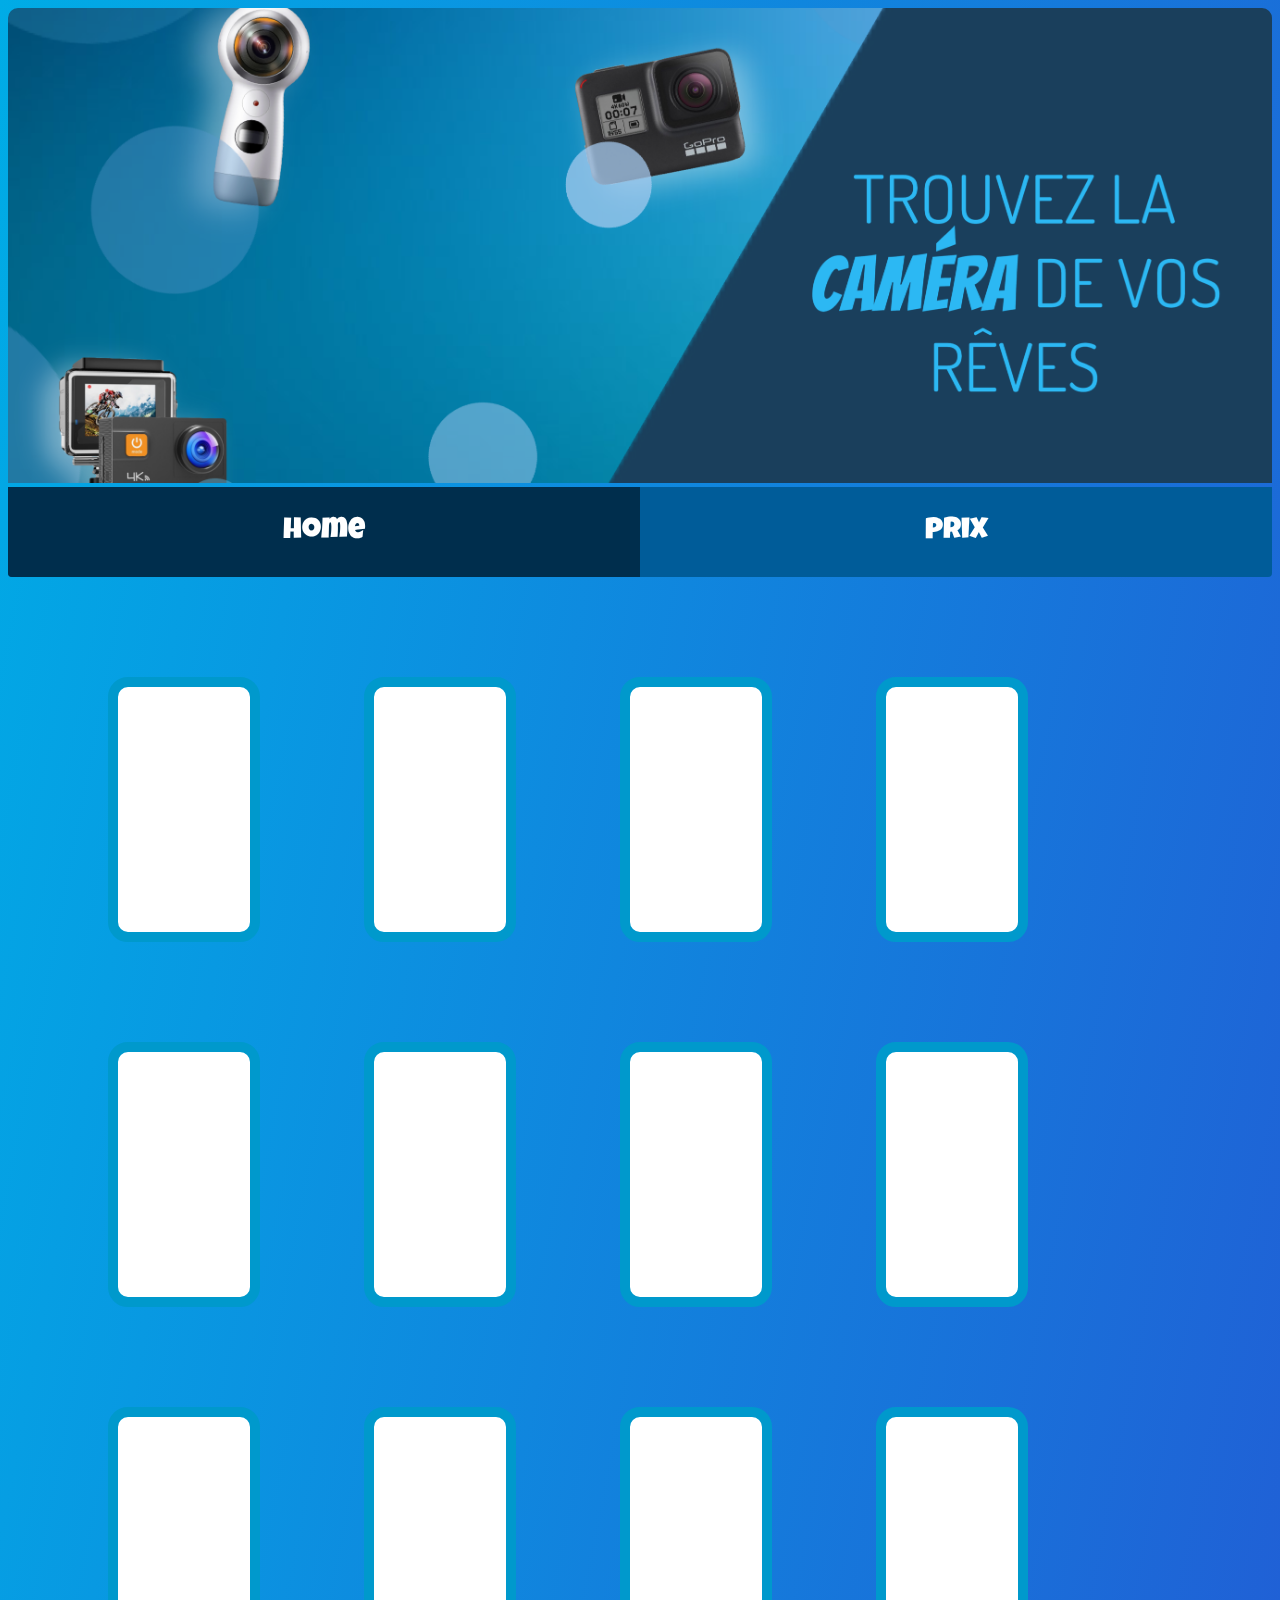
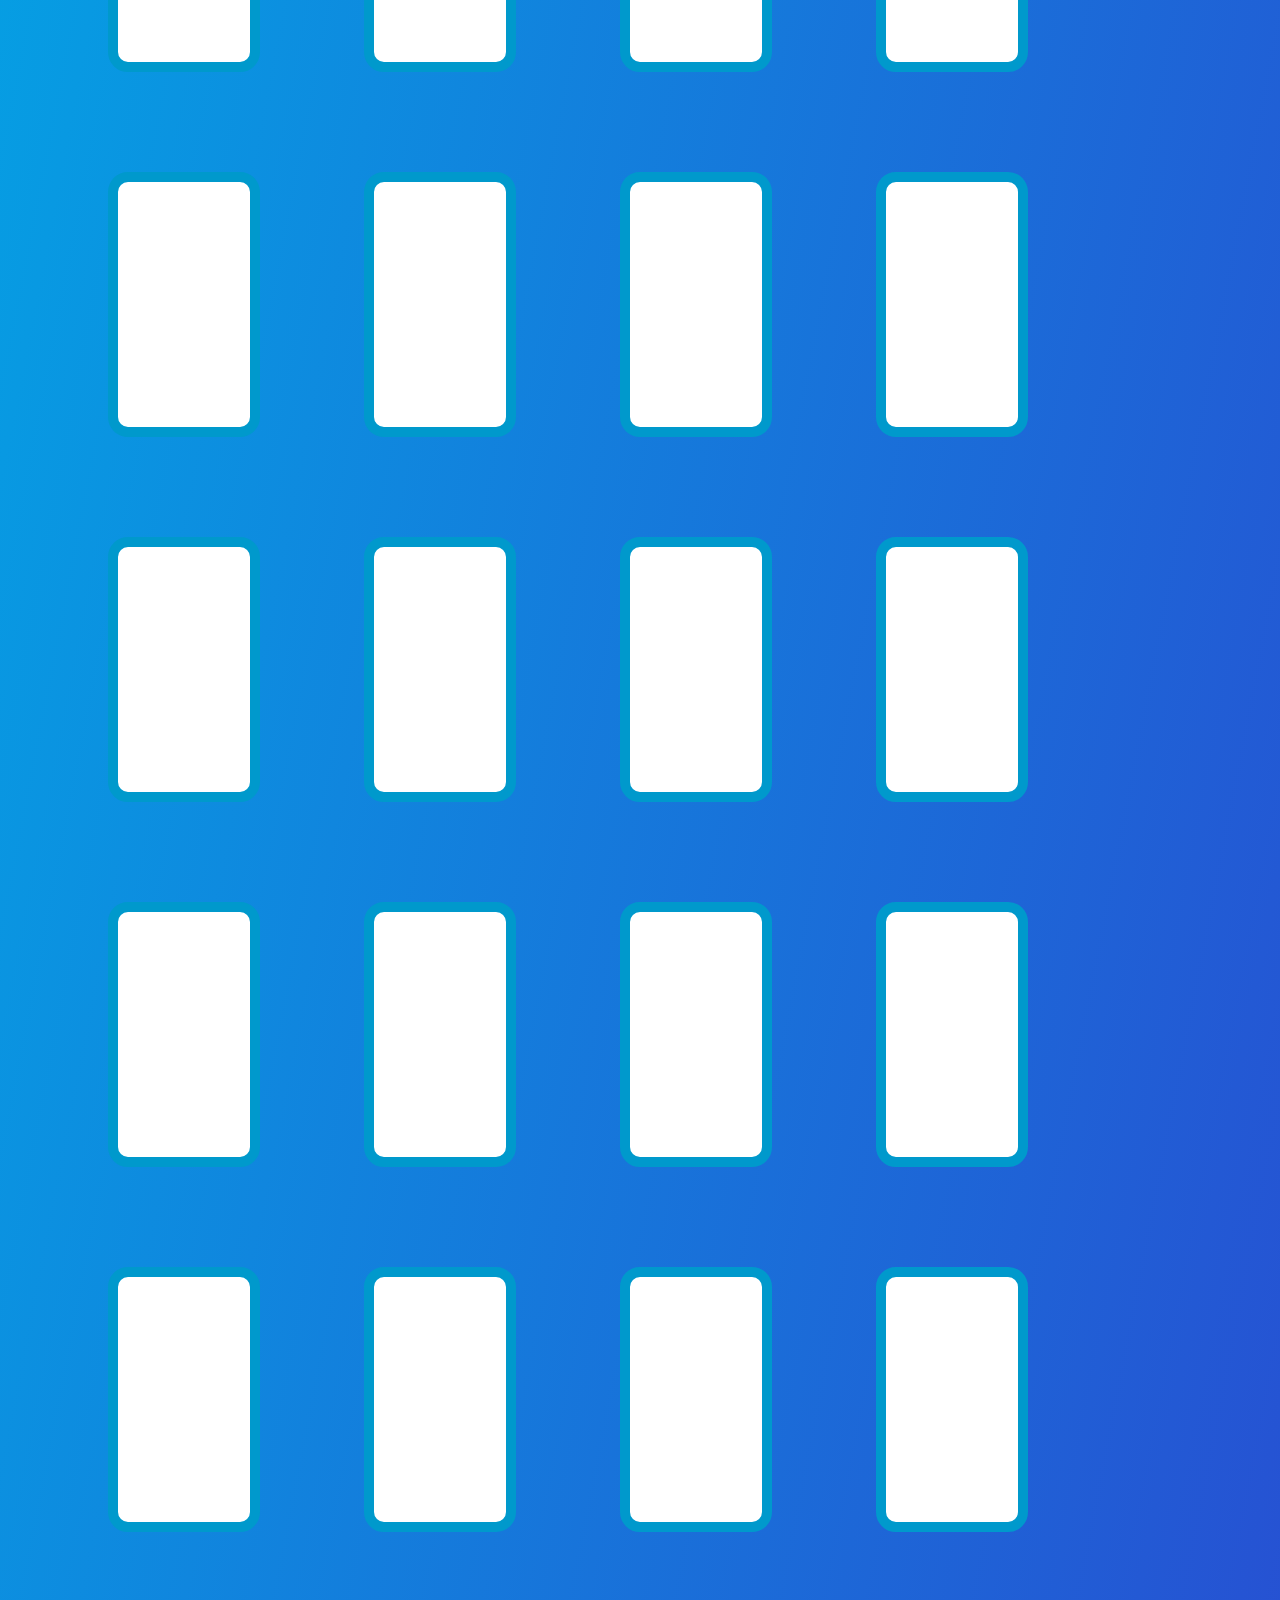
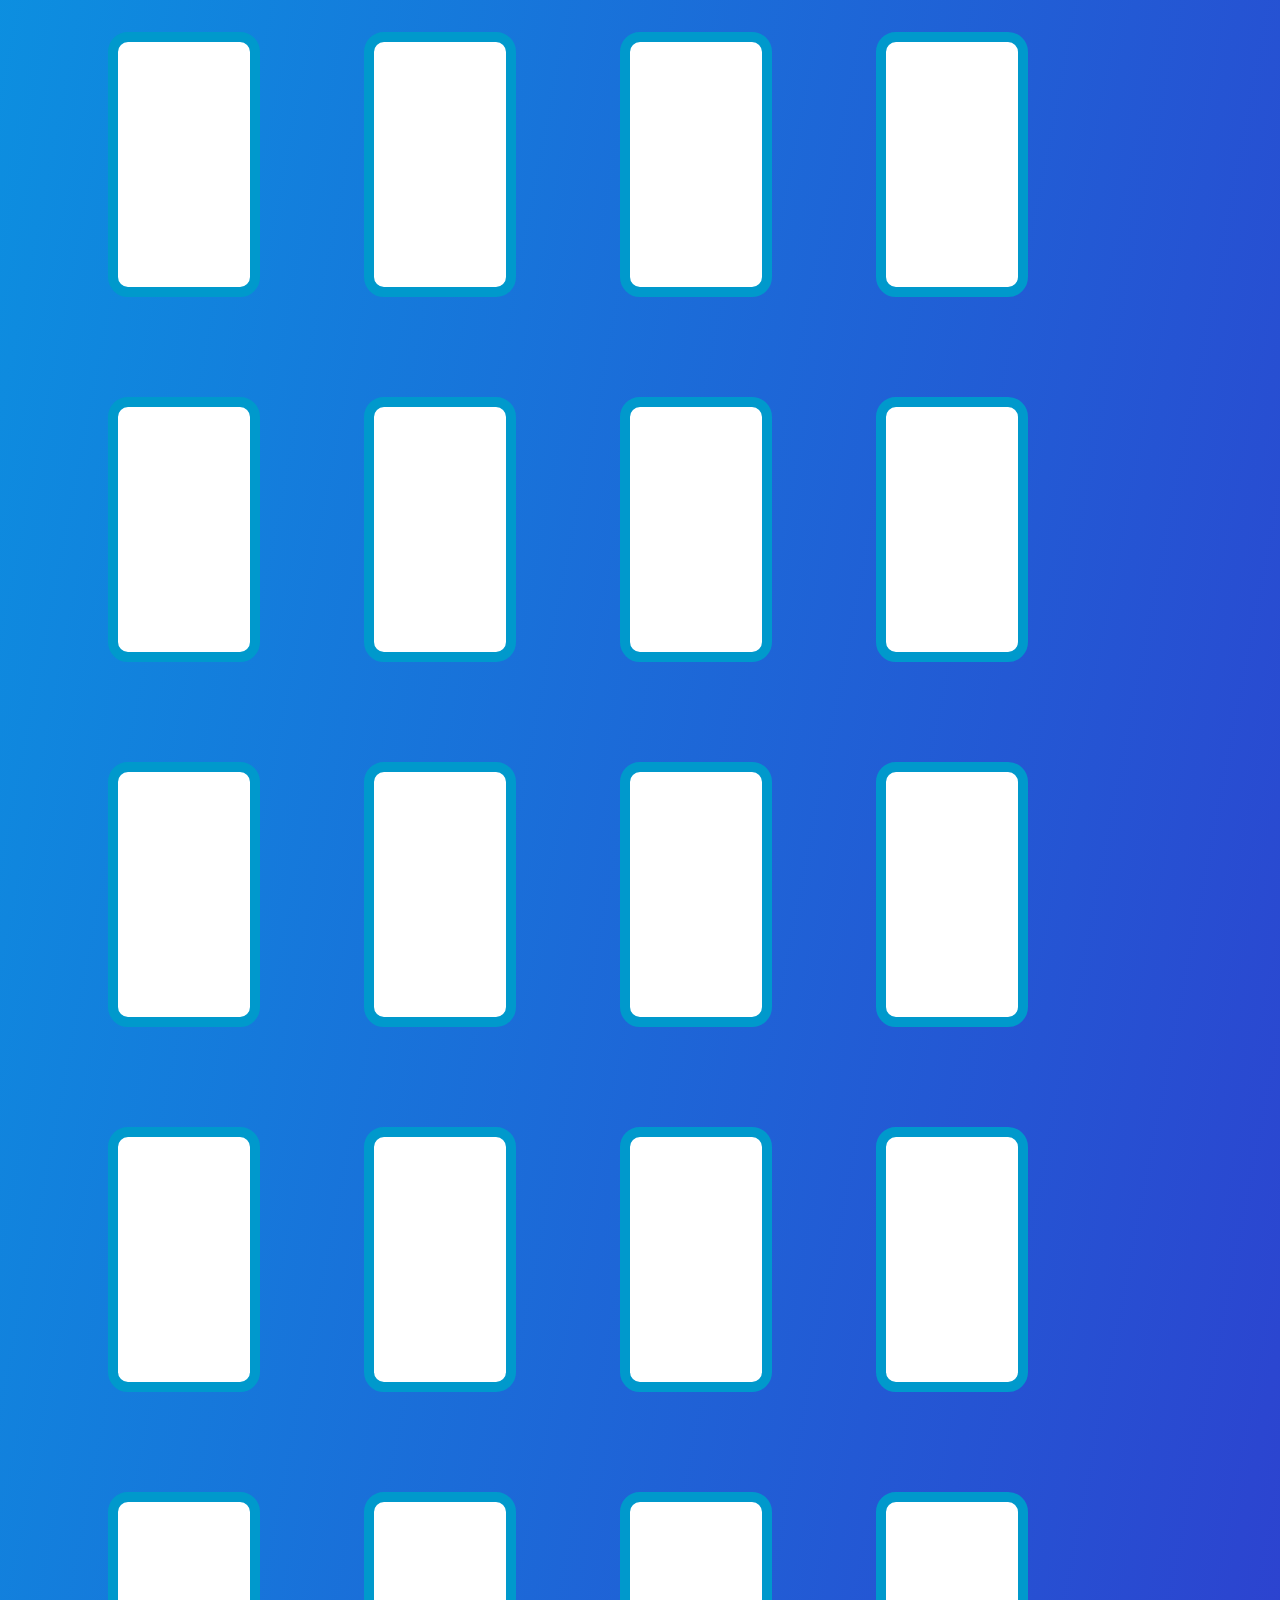
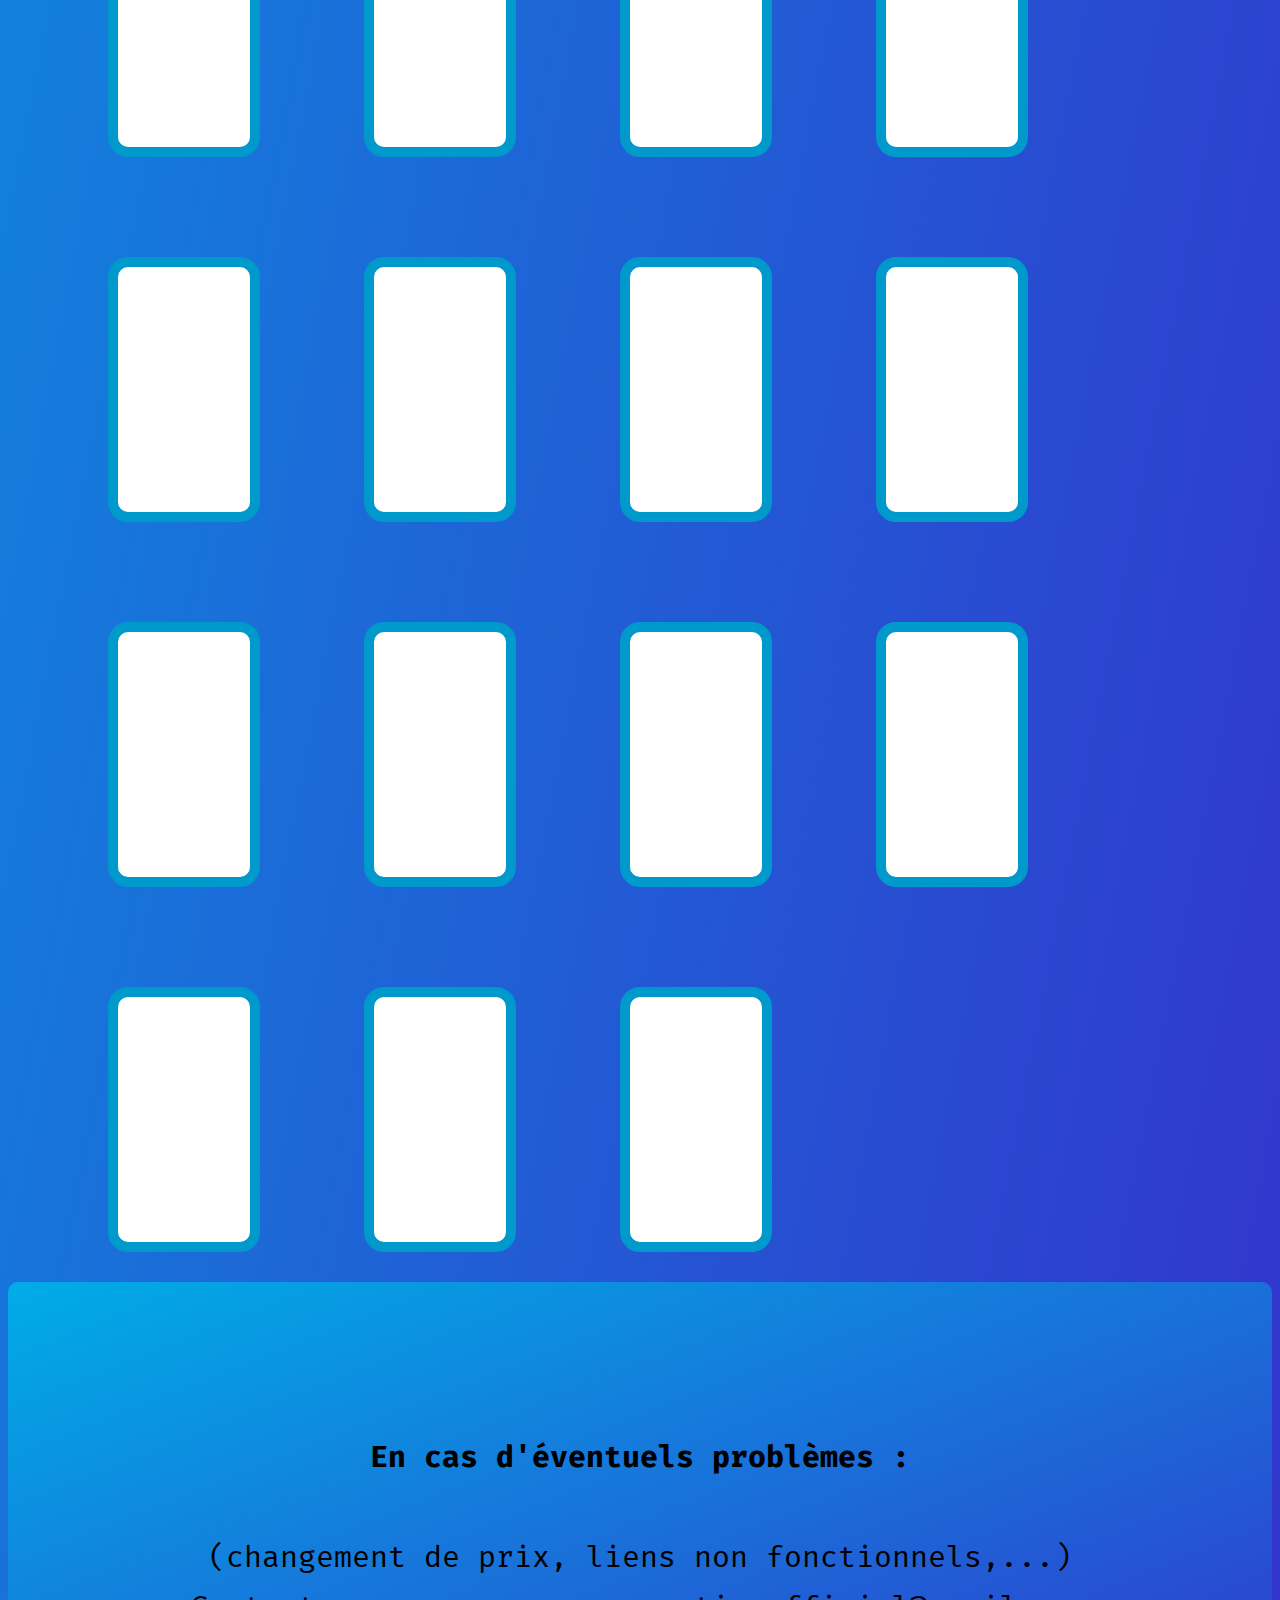
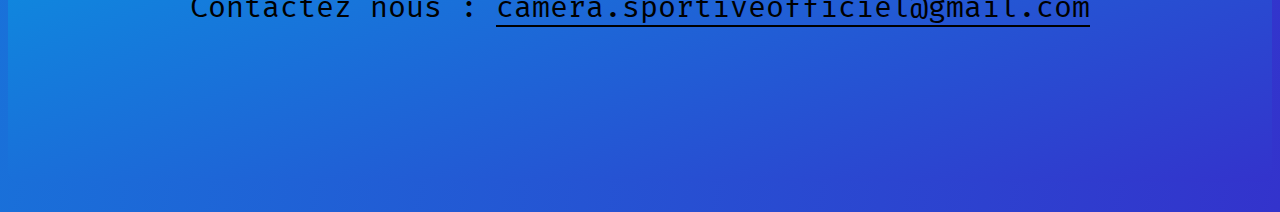
<file: amazonGrand-Angle.html>
<!DOCTYPE html>
<html lang="fr">
	<head>
                <link rel="stylesheet" type="text/css" href="amazonGrand-Angle.css">
                <title>ActionCam (Grand-Angle)</title>                
                <meta charset="utf-8">
                <link rel="shortcut icon" type="image/x-icon" href="logo.jpg">
                <meta name="viewport" content="width=device-width, initial-scale=1.0">
                <link href="https://fonts.googleapis.com/css?family=Luckiest+Guy" rel="stylesheet">
                <link href="https://fonts.googleapis.com/css?family=Fira+Mono" rel="stylesheet">
	</head>
	<body>
		<img class="banniere" alt="banniere" src="banniere.jpg">
		<ul>
	  		<li><a class="home" href="index.html">home</a></li><li><a href="amazonGrand-AnglePrix.html">prix</a></li>
	  	</ul>
        	<!-- lien amazon -100€--><!-- lien amazon -100€--><!-- lien amazon -100€-->
                <!-- lien amazon -100€--><!-- lien amazon -100€--><!-- lien amazon -100€-->
                <!-- lien amazon -100€--><!-- lien amazon -100€--><!-- lien amazon -100€-->
                <!-- lien -->
                <button class="filterDiv -100€"><iframe style="width:120px;height:240px;" marginwidth="0" marginheight="0" scrolling="no" frameborder="0" src="//ws-eu.amazon-adsystem.com/widgets/q?ServiceVersion=20070822&OneJS=1&Operation=GetAdHtml&MarketPlace=FR&source=ac&ref=tf_til&ad_type=product_link&tracking_id=meilleurscame-21&marketplace=amazon&region=FR&placement=B073WX4VLJ&asins=B073WX4VLJ&linkId=6823dd1d2e1292bce65c9c25f7d220a0&show_border=false&link_opens_in_new_window=true&price_color=0033ff&title_color=0066c0&bg_color=ffffff">
                </iframe></button>
                <!-- lien -->
                <button class="filterDiv -100€"><iframe style="width:120px;height:240px;" marginwidth="0" marginheight="0" scrolling="no" frameborder="0" src="//ws-eu.amazon-adsystem.com/widgets/q?ServiceVersion=20070822&OneJS=1&Operation=GetAdHtml&MarketPlace=FR&source=ac&ref=tf_til&ad_type=product_link&tracking_id=meilleurscame-21&marketplace=amazon&region=FR&placement=B01GUTBVR0&asins=B01GUTBVR0&linkId=6d02de10f2842ee0a958d0102dd694d2&show_border=false&link_opens_in_new_window=true&price_color=0033ff&title_color=0066c0&bg_color=ffffff">
                </iframe></button>
                <!-- lien -->
                <button class="filterDiv -100€"><iframe style="width:120px;height:240px;" marginwidth="0" marginheight="0" scrolling="no" frameborder="0" src="//ws-eu.amazon-adsystem.com/widgets/q?ServiceVersion=20070822&OneJS=1&Operation=GetAdHtml&MarketPlace=FR&source=ac&ref=tf_til&ad_type=product_link&tracking_id=meilleurscame-21&marketplace=amazon&region=FR&placement=B07CG2YDX2&asins=B07CG2YDX2&linkId=c3df773883206297eb82bb2766b1429e&show_border=false&link_opens_in_new_window=true&price_color=0033ff&title_color=0066c0&bg_color=ffffff">
                </iframe></button>
                <!-- lien -->
                <button class="filterDiv -100€"><iframe style="width:120px;height:240px;" marginwidth="0" marginheight="0" scrolling="no" frameborder="0" src="//ws-eu.amazon-adsystem.com/widgets/q?ServiceVersion=20070822&OneJS=1&Operation=GetAdHtml&MarketPlace=FR&source=ac&ref=tf_til&ad_type=product_link&tracking_id=meilleurscame-21&marketplace=amazon&region=FR&placement=B073WWSYJK&asins=B073WWSYJK&linkId=0d7f84194c917ad9dc5f3678d67541d6&show_border=false&link_opens_in_new_window=true&price_color=0033ff&title_color=0066c0&bg_color=ffffff">
                </iframe></button>
                <!-- lien -->
                <button class="filterDiv -100€"><iframe style="width:120px;height:240px;" marginwidth="0" marginheight="0" scrolling="no" frameborder="0" src="//ws-eu.amazon-adsystem.com/widgets/q?ServiceVersion=20070822&OneJS=1&Operation=GetAdHtml&MarketPlace=FR&source=ac&ref=tf_til&ad_type=product_link&tracking_id=meilleurscame-21&marketplace=amazon&region=FR&placement=B077SHX61L&asins=B077SHX61L&linkId=1f1a836bab59d1756b72ac130fb4e6ef&show_border=false&link_opens_in_new_window=true&price_color=0033ff&title_color=0066c0&bg_color=ffffff">
                </iframe></button>
                <!-- lien -->
                <button class="filterDiv -100€"><iframe style="width:120px;height:240px;" marginwidth="0" marginheight="0" scrolling="no" frameborder="0" src="//ws-eu.amazon-adsystem.com/widgets/q?ServiceVersion=20070822&OneJS=1&Operation=GetAdHtml&MarketPlace=FR&source=ac&ref=tf_til&ad_type=product_link&tracking_id=meilleurscame-21&marketplace=amazon&region=FR&placement=B01J51W5QG&asins=B01J51W5QG&linkId=ec1fc99757a0a4ca6dee2e8912959a1b&show_border=false&link_opens_in_new_window=true&price_color=0033ff&title_color=0066c0&bg_color=ffffff">
                </iframe></button>
                <!-- lien -->
                <button class="filterDiv -100€"><iframe style="width:120px;height:240px;" marginwidth="0" marginheight="0" scrolling="no" frameborder="0" src="//ws-eu.amazon-adsystem.com/widgets/q?ServiceVersion=20070822&OneJS=1&Operation=GetAdHtml&MarketPlace=FR&source=ac&ref=tf_til&ad_type=product_link&tracking_id=meilleurscame-21&marketplace=amazon&region=FR&placement=B07H8TMYLS&asins=B07H8TMYLS&linkId=5b8b458b74e9293ba0b8046e2bd0bf02&show_border=false&link_opens_in_new_window=true&price_color=0033ff&title_color=0066c0&bg_color=ffffff">
                </iframe></button>
                <!-- lien -->
                <button class="filterDiv -100€"><iframe style="width:120px;height:240px;" marginwidth="0" marginheight="0" scrolling="no" frameborder="0" src="//ws-eu.amazon-adsystem.com/widgets/q?ServiceVersion=20070822&OneJS=1&Operation=GetAdHtml&MarketPlace=FR&source=ac&ref=tf_til&ad_type=product_link&tracking_id=meilleurscame-21&marketplace=amazon&region=FR&placement=B071CPSHLW&asins=B071CPSHLW&linkId=fd556ae22dd535f788f50132ec83fb8e&show_border=false&link_opens_in_new_window=true&price_color=0033ff&title_color=0066c0&bg_color=ffffff">
                </iframe></button>
                <!-- lien -->
                <button class="filterDiv -100€"><iframe style="width:120px;height:240px;" marginwidth="0" marginheight="0" scrolling="no" frameborder="0" src="//ws-eu.amazon-adsystem.com/widgets/q?ServiceVersion=20070822&OneJS=1&Operation=GetAdHtml&MarketPlace=FR&source=ac&ref=tf_til&ad_type=product_link&tracking_id=meilleurscame-21&marketplace=amazon&region=FR&placement=B07B2R998Y&asins=B07B2R998Y&linkId=6776512e1713b410cb18508c83ebf206&show_border=false&link_opens_in_new_window=true&price_color=0033ff&title_color=0066c0&bg_color=ffffff">
                </iframe></button>
                <!-- lien -->
                <button class="filterDiv -100€"><iframe style="width:120px;height:240px;" marginwidth="0" marginheight="0" scrolling="no" frameborder="0" src="//ws-eu.amazon-adsystem.com/widgets/q?ServiceVersion=20070822&OneJS=1&Operation=GetAdHtml&MarketPlace=FR&source=ac&ref=tf_til&ad_type=product_link&tracking_id=meilleurscame-21&marketplace=amazon&region=FR&placement=B07H7GCXYV&asins=B07H7GCXYV&linkId=5f88ed8c910d6417a0f016297c935359&show_border=false&link_opens_in_new_window=true&price_color=0033ff&title_color=0066c0&bg_color=ffffff">
                </iframe></button>
                <!-- lien -->
                <button class="filterDiv -100€"><iframe style="width:120px;height:240px;" marginwidth="0" marginheight="0" scrolling="no" frameborder="0" src="//ws-eu.amazon-adsystem.com/widgets/q?ServiceVersion=20070822&OneJS=1&Operation=GetAdHtml&MarketPlace=FR&source=ac&ref=tf_til&ad_type=product_link&tracking_id=meilleurscame-21&marketplace=amazon&region=FR&placement=B07D75SQWY&asins=B07D75SQWY&linkId=69774ee83061de36d9b9f9af06fcabb7&show_border=false&link_opens_in_new_window=true&price_color=0033ff&title_color=0066c0&bg_color=ffffff">
                </iframe></button>
                <!-- lien -->
                <button class="filterDiv -100€"><iframe style="width:120px;height:240px;" marginwidth="0" marginheight="0" scrolling="no" frameborder="0" src="//ws-eu.amazon-adsystem.com/widgets/q?ServiceVersion=20070822&OneJS=1&Operation=GetAdHtml&MarketPlace=FR&source=ac&ref=tf_til&ad_type=product_link&tracking_id=meilleurscame-21&marketplace=amazon&region=FR&placement=B07GV77D8H&asins=B07GV77D8H&linkId=c5d7eebf03e77fca489f013d57064e5d&show_border=false&link_opens_in_new_window=true&price_color=0033ff&title_color=0066c0&bg_color=ffffff">
                </iframe></button>
                <!-- lien -->
                <button class="filterDiv -100€"><iframe style="width:120px;height:240px;" marginwidth="0" marginheight="0" scrolling="no" frameborder="0" src="//ws-eu.amazon-adsystem.com/widgets/q?ServiceVersion=20070822&OneJS=1&Operation=GetAdHtml&MarketPlace=FR&source=ac&ref=tf_til&ad_type=product_link&tracking_id=meilleurscame-21&marketplace=amazon&region=FR&placement=B07D36PVJR&asins=B07D36PVJR&linkId=7f6be01130ff2e5eda1bad9afdb3c5e1&show_border=false&link_opens_in_new_window=true&price_color=0033ff&title_color=0066c0&bg_color=ffffff">
                </iframe></button>
                <!-- lien -->
                <button class="filterDiv -100€"><iframe style="width:120px;height:240px;" marginwidth="0" marginheight="0" scrolling="no" frameborder="0" src="//ws-eu.amazon-adsystem.com/widgets/q?ServiceVersion=20070822&OneJS=1&Operation=GetAdHtml&MarketPlace=FR&source=ac&ref=tf_til&ad_type=product_link&tracking_id=meilleurscame-21&marketplace=amazon&region=FR&placement=B074YZ1F59&asins=B074YZ1F59&linkId=b877dfeee3d4208af57b4e07a97cb5b9&show_border=false&link_opens_in_new_window=true&price_color=0033ff&title_color=0066c0&bg_color=ffffff">
                </iframe></button>
                <!-- lien -->
                <button class="filterDiv -100€"><iframe style="width:120px;height:240px;" marginwidth="0" marginheight="0" scrolling="no" frameborder="0" src="//ws-eu.amazon-adsystem.com/widgets/q?ServiceVersion=20070822&OneJS=1&Operation=GetAdHtml&MarketPlace=FR&source=ac&ref=tf_til&ad_type=product_link&tracking_id=meilleurscame-21&marketplace=amazon&region=FR&placement=B0748B5WZ2&asins=B0748B5WZ2&linkId=01cfac5ad7b0d2be6f2d8abcda003088&show_border=false&link_opens_in_new_window=true&price_color=0033ff&title_color=0066c0&bg_color=ffffff">
                </iframe></button>
                <!-- lien -->
                <button class="filterDiv -100€"><iframe style="width:120px;height:240px;" marginwidth="0" marginheight="0" scrolling="no" frameborder="0" src="//ws-eu.amazon-adsystem.com/widgets/q?ServiceVersion=20070822&OneJS=1&Operation=GetAdHtml&MarketPlace=FR&source=ac&ref=tf_til&ad_type=product_link&tracking_id=meilleurscame-21&marketplace=amazon&region=FR&placement=B0777N89PT&asins=B0777N89PT&linkId=2b43a2622642450d63ebfe2c1a76086a&show_border=false&link_opens_in_new_window=true&price_color=0033ff&title_color=0066c0&bg_color=ffffff">
                </iframe></button>
                <!-- lien -->
                <button class="filterDiv -100€"><iframe style="width:120px;height:240px;" marginwidth="0" marginheight="0" scrolling="no" frameborder="0" src="//ws-eu.amazon-adsystem.com/widgets/q?ServiceVersion=20070822&OneJS=1&Operation=GetAdHtml&MarketPlace=FR&source=ac&ref=tf_til&ad_type=product_link&tracking_id=meilleurscame-21&marketplace=amazon&region=FR&placement=B078SQLHRF&asins=B078SQLHRF&linkId=ad12a8e2d32e659d244fc948a70cbdf1&show_border=false&link_opens_in_new_window=true&price_color=0033ff&title_color=0066c0&bg_color=ffffff">
                </iframe></button>
                <!-- lien -->
                <button class="filterDiv -100€"><iframe style="width:120px;height:240px;" marginwidth="0" marginheight="0" scrolling="no" frameborder="0" src="//ws-eu.amazon-adsystem.com/widgets/q?ServiceVersion=20070822&OneJS=1&Operation=GetAdHtml&MarketPlace=FR&source=ac&ref=tf_til&ad_type=product_link&tracking_id=meilleurscame-21&marketplace=amazon&region=FR&placement=B07HGYHZ3C&asins=B07HGYHZ3C&linkId=b35796cbf7f6bc52fae4eb084e15b8a5&show_border=false&link_opens_in_new_window=true&price_color=0033ff&title_color=0066c0&bg_color=ffffff">
                </iframe></button>
                <!-- lien -->
                <button class="filterDiv -100€"><iframe style="width:120px;height:240px;" marginwidth="0" marginheight="0" scrolling="no" frameborder="0" src="//ws-eu.amazon-adsystem.com/widgets/q?ServiceVersion=20070822&OneJS=1&Operation=GetAdHtml&MarketPlace=FR&source=ac&ref=tf_til&ad_type=product_link&tracking_id=meilleurscame-21&marketplace=amazon&region=FR&placement=B07K55FL73&asins=B07K55FL73&linkId=d09a89091f0a01b149e8a30c538dbb61&show_border=false&link_opens_in_new_window=true&price_color=0033ff&title_color=0066c0&bg_color=ffffff">
                </iframe></button>
                <!-- lien -->
                <button class="filterDiv -100€"><iframe style="width:120px;height:240px;" marginwidth="0" marginheight="0" scrolling="no" frameborder="0" src="//ws-eu.amazon-adsystem.com/widgets/q?ServiceVersion=20070822&OneJS=1&Operation=GetAdHtml&MarketPlace=FR&source=ac&ref=tf_til&ad_type=product_link&tracking_id=meilleurscame-21&marketplace=amazon&region=FR&placement=B01LEAQ4QI&asins=B01LEAQ4QI&linkId=7aab01ec4b4eb113328d20e77f9cce5d&show_border=false&link_opens_in_new_window=true&price_color=0033ff&title_color=0066c0&bg_color=ffffff">
                </iframe></button>
                <!-- lien -->
                <button class="filterDiv -100€"><iframe style="width:120px;height:240px;" marginwidth="0" marginheight="0" scrolling="no" frameborder="0" src="//ws-eu.amazon-adsystem.com/widgets/q?ServiceVersion=20070822&OneJS=1&Operation=GetAdHtml&MarketPlace=FR&source=ac&ref=tf_til&ad_type=product_link&tracking_id=meilleurscame-21&marketplace=amazon&region=FR&placement=B07547TWLT&asins=B07547TWLT&linkId=3d39c19355dabba418f7806761c1970b&show_border=false&link_opens_in_new_window=true&price_color=0033ff&title_color=0066c0&bg_color=ffffff">
                </iframe></button>
                <!-- lien -->
                <button class="filterDiv -100€"><iframe style="width:120px;height:240px;" marginwidth="0" marginheight="0" scrolling="no" frameborder="0" src="//ws-eu.amazon-adsystem.com/widgets/q?ServiceVersion=20070822&OneJS=1&Operation=GetAdHtml&MarketPlace=FR&source=ac&ref=tf_til&ad_type=product_link&tracking_id=meilleurscame-21&marketplace=amazon&region=FR&placement=B076X1JRKS&asins=B076X1JRKS&linkId=21a1ba2ec0859318621d0c7b345af779&show_border=false&link_opens_in_new_window=true&price_color=0033ff&title_color=0066c0&bg_color=ffffff">
                </iframe></button>
                <!-- lien -->
                <button class="filterDiv -100€"><iframe style="width:120px;height:240px;" marginwidth="0" marginheight="0" scrolling="no" frameborder="0" src="//ws-eu.amazon-adsystem.com/widgets/q?ServiceVersion=20070822&OneJS=1&Operation=GetAdHtml&MarketPlace=FR&source=ac&ref=tf_til&ad_type=product_link&tracking_id=meilleurscame-21&marketplace=amazon&region=FR&placement=B072MZ3J9K&asins=B072MZ3J9K&linkId=d4da46ce962b4217b473e60b8d78d0b6&show_border=false&link_opens_in_new_window=true&price_color=0033ff&title_color=0066c0&bg_color=ffffff">
                </iframe></button>
                <!-- lien -->
                <button class="filterDiv -100€"><iframe style="width:120px;height:240px;" marginwidth="0" marginheight="0" scrolling="no" frameborder="0" src="//ws-eu.amazon-adsystem.com/widgets/q?ServiceVersion=20070822&OneJS=1&Operation=GetAdHtml&MarketPlace=FR&source=ac&ref=tf_til&ad_type=product_link&tracking_id=meilleurscame-21&marketplace=amazon&region=FR&placement=B01L3BLN5A&asins=B01L3BLN5A&linkId=67306bfa882a8a55ee4bc7fedf69268c&show_border=false&link_opens_in_new_window=true&price_color=0033ff&title_color=0066c0&bg_color=ffffff">
                </iframe></button>
                <!-- lien -->
                <button class="filterDiv -100€"><iframe style="width:120px;height:240px;" marginwidth="0" marginheight="0" scrolling="no" frameborder="0" src="//ws-eu.amazon-adsystem.com/widgets/q?ServiceVersion=20070822&OneJS=1&Operation=GetAdHtml&MarketPlace=FR&source=ac&ref=tf_til&ad_type=product_link&tracking_id=meilleurscame-21&marketplace=amazon&region=FR&placement=B06WRSY87R&asins=B06WRSY87R&linkId=e82c9cc0ce3c74c1dd8df221f5cb67a0&show_border=false&link_opens_in_new_window=true&price_color=0033ff&title_color=0066c0&bg_color=ffffff">
                </iframe></button>
                <!-- lien -->
                <button class="filterDiv -100€"><iframe style="width:120px;height:240px;" marginwidth="0" marginheight="0" scrolling="no" frameborder="0" src="//ws-eu.amazon-adsystem.com/widgets/q?ServiceVersion=20070822&OneJS=1&Operation=GetAdHtml&MarketPlace=FR&source=ac&ref=tf_til&ad_type=product_link&tracking_id=meilleurscame-21&marketplace=amazon&region=FR&placement=B07L98HQT7&asins=B07L98HQT7&linkId=d7b19fc24ef22d1a47520c9a5ed64a0f&show_border=false&link_opens_in_new_window=true&price_color=0033ff&title_color=0066c0&bg_color=ffffff">
                </iframe></button>
                <!-- lien -->
                <button class="filterDiv -100€"><iframe style="width:120px;height:240px;" marginwidth="0" marginheight="0" scrolling="no" frameborder="0" src="//ws-eu.amazon-adsystem.com/widgets/q?ServiceVersion=20070822&OneJS=1&Operation=GetAdHtml&MarketPlace=FR&source=ac&ref=tf_til&ad_type=product_link&tracking_id=meilleurscame-21&marketplace=amazon&region=FR&placement=B075CK7JDX&asins=B075CK7JDX&linkId=4be8c3285369205b50b5bf3c894a1233&show_border=false&link_opens_in_new_window=true&price_color=0033ff&title_color=0066c0&bg_color=ffffff">
                </iframe></button>
                <!-- lien -->
                <button class="filterDiv -100€"><iframe style="width:120px;height:240px;" marginwidth="0" marginheight="0" scrolling="no" frameborder="0" src="//ws-eu.amazon-adsystem.com/widgets/q?ServiceVersion=20070822&OneJS=1&Operation=GetAdHtml&MarketPlace=FR&source=ac&ref=tf_til&ad_type=product_link&tracking_id=meilleurscame-21&marketplace=amazon&region=FR&placement=B07JB7LBNV&asins=B07JB7LBNV&linkId=fddb5b66e65d213edfba4f76dd716f50&show_border=false&link_opens_in_new_window=true&price_color=0033ff&title_color=0066c0&bg_color=ffffff">
                </iframe></button>

                    
                <!-- lien amazon 100-200€--><!-- lien amazon 100-200€--><!-- lien amazon 100-200€-->
                <!-- lien amazon 100-200€--><!-- lien amazon 100-200€--><!-- lien amazon 100-200€-->
                <!-- lien amazon 100-200€--><!-- lien amazon 100-200€--><!-- lien amazon 100-200€-->
                <!-- lien -->
                <button class="filterDiv 100-200€"><iframe style="width:120px;height:240px;" marginwidth="0" marginheight="0" scrolling="no" frameborder="0" src="//ws-eu.amazon-adsystem.com/widgets/q?ServiceVersion=20070822&OneJS=1&Operation=GetAdHtml&MarketPlace=FR&source=ac&ref=tf_til&ad_type=product_link&tracking_id=meilleurscame-21&marketplace=amazon&region=FR&placement=B01H22MPYC&asins=B01H22MPYC&linkId=ef15344176e173c3d564c5cd8bfef177&show_border=false&link_opens_in_new_window=true&price_color=0033ff&title_color=0066c0&bg_color=ffffff">
                </iframe></button>
                <!-- lien -->
                <button class="filterDiv 100-200€"><iframe style="width:120px;height:240px;" marginwidth="0" marginheight="0" scrolling="no" frameborder="0" src="//ws-eu.amazon-adsystem.com/widgets/q?ServiceVersion=20070822&OneJS=1&Operation=GetAdHtml&MarketPlace=FR&source=ac&ref=tf_til&ad_type=product_link&tracking_id=meilleurscame-21&marketplace=amazon&region=FR&placement=B06XCMZCJR&asins=B06XCMZCJR&linkId=619d02bf4f9585adb046d9b3e35c80b0&show_border=false&link_opens_in_new_window=true&price_color=0033ff&title_color=0066c0&bg_color=ffffff">
                </iframe></button>
                <!-- lien -->
                <button class="filterDiv 100-200€"><iframe style="width:120px;height:240px;" marginwidth="0" marginheight="0" scrolling="no" frameborder="0" src="//ws-eu.amazon-adsystem.com/widgets/q?ServiceVersion=20070822&OneJS=1&Operation=GetAdHtml&MarketPlace=FR&source=ac&ref=tf_til&ad_type=product_link&tracking_id=meilleurscame-21&marketplace=amazon&region=FR&placement=B07FXK35M1&asins=B07FXK35M1&linkId=4173a4048cf248abb461ceebc80b57d6&show_border=false&link_opens_in_new_window=true&price_color=0033ff&title_color=0066c0&bg_color=ffffff">
                </iframe></button>
                <!-- lien -->
                <button class="filterDiv 100-200€"><iframe style="width:120px;height:240px;" marginwidth="0" marginheight="0" scrolling="no" frameborder="0" src="//ws-eu.amazon-adsystem.com/widgets/q?ServiceVersion=20070822&OneJS=1&Operation=GetAdHtml&MarketPlace=FR&source=ac&ref=tf_til&ad_type=product_link&tracking_id=meilleurscame-21&marketplace=amazon&region=FR&placement=B075DFQQ7F&asins=B075DFQQ7F&linkId=4103af4df4ec6b7bc83cc1060b8cd138&show_border=false&link_opens_in_new_window=true&price_color=0033ff&title_color=0066c0&bg_color=ffffff">
                </iframe></button>
                <!-- lien -->
                <button class="filterDiv 100-200€"><iframe style="width:120px;height:240px;" marginwidth="0" marginheight="0" scrolling="no" frameborder="0" src="//ws-eu.amazon-adsystem.com/widgets/q?ServiceVersion=20070822&OneJS=1&Operation=GetAdHtml&MarketPlace=FR&source=ac&ref=tf_til&ad_type=product_link&tracking_id=meilleurscame-21&marketplace=amazon&region=FR&placement=B01LYTQY22&asins=B01LYTQY22&linkId=9edb97b63cfb3b51c950f4fe3b32145b&show_border=false&link_opens_in_new_window=true&price_color=0033ff&title_color=0066c0&bg_color=ffffff">
                </iframe></button>
                <!-- lien -->
                <button class="filterDiv 100-200€"><iframe style="width:120px;height:240px;" marginwidth="0" marginheight="0" scrolling="no" frameborder="0" src="//ws-eu.amazon-adsystem.com/widgets/q?ServiceVersion=20070822&OneJS=1&Operation=GetAdHtml&MarketPlace=FR&source=ac&ref=tf_til&ad_type=product_link&tracking_id=meilleurscame-21&marketplace=amazon&region=FR&placement=B00WHNS7BC&asins=B00WHNS7BC&linkId=d6911f8c3c2ac8666f9d9cead4147696&show_border=false&link_opens_in_new_window=true&price_color=0033ff&title_color=0066c0&bg_color=ffffff">
                </iframe></button>
                <!-- lien -->
                <button class="filterDiv 100-200€"><iframe style="width:120px;height:240px;" marginwidth="0" marginheight="0" scrolling="no" frameborder="0" src="//ws-eu.amazon-adsystem.com/widgets/q?ServiceVersion=20070822&OneJS=1&Operation=GetAdHtml&MarketPlace=FR&source=ac&ref=tf_til&ad_type=product_link&tracking_id=meilleurscame-21&marketplace=amazon&region=FR&placement=B074Z64NWL&asins=B074Z64NWL&linkId=42d8fdb4a3a75364f89cc3c84d38d620&show_border=false&link_opens_in_new_window=true&price_color=0033ff&title_color=0066c0&bg_color=ffffff">
                </iframe></button>
                <!-- lien -->
                <button class="filterDiv 100-200€"><iframe style="width:120px;height:240px;" marginwidth="0" marginheight="0" scrolling="no" frameborder="0" src="//ws-eu.amazon-adsystem.com/widgets/q?ServiceVersion=20070822&OneJS=1&Operation=GetAdHtml&MarketPlace=FR&source=ac&ref=tf_til&ad_type=product_link&tracking_id=meilleurscame-21&marketplace=amazon&region=FR&placement=B00RFEL10M&asins=B00RFEL10M&linkId=c37ee59f58f09494fd3dab3392f1461b&show_border=false&link_opens_in_new_window=true&price_color=0033ff&title_color=0066c0&bg_color=ffffff">
                </iframe></button>
                <!-- lien -->
                <button class="filterDiv 100-200€"><iframe style="width:120px;height:240px;" marginwidth="0" marginheight="0" scrolling="no" frameborder="0" src="//ws-eu.amazon-adsystem.com/widgets/q?ServiceVersion=20070822&OneJS=1&Operation=GetAdHtml&MarketPlace=FR&source=ac&ref=tf_til&ad_type=product_link&tracking_id=meilleurscame-21&marketplace=amazon&region=FR&placement=B01A8QRVBQ&asins=B01A8QRVBQ&linkId=0b6caa5ee5448a0fb5e3474ab34b6204&show_border=false&link_opens_in_new_window=true&price_color=0033ff&title_color=0066c0&bg_color=ffffff">
                </iframe></button>
                <!-- lien -->
                <button class="filterDiv 100-200€"><iframe style="width:120px;height:240px;" marginwidth="0" marginheight="0" scrolling="no" frameborder="0" src="//ws-eu.amazon-adsystem.com/widgets/q?ServiceVersion=20070822&OneJS=1&Operation=GetAdHtml&MarketPlace=FR&source=ac&ref=tf_til&ad_type=product_link&tracking_id=meilleurscame-21&marketplace=amazon&region=FR&placement=B01BSPLMPW&asins=B01BSPLMPW&linkId=cc569f60e0748eb1ad23ca60fd2835a8&show_border=false&link_opens_in_new_window=true&price_color=0033ff&title_color=0066c0&bg_color=ffffff">
                </iframe></button>
                <!-- lien -->
                <button class="filterDiv 100-200€"><iframe style="width:120px;height:240px;" marginwidth="0" marginheight="0" scrolling="no" frameborder="0" src="//ws-eu.amazon-adsystem.com/widgets/q?ServiceVersion=20070822&OneJS=1&Operation=GetAdHtml&MarketPlace=FR&source=ac&ref=tf_til&ad_type=product_link&tracking_id=meilleurscame-21&marketplace=amazon&region=FR&placement=B00D86PFUS&asins=B00D86PFUS&linkId=1ae3371b995047b2093f49648223090b&show_border=false&link_opens_in_new_window=true&price_color=0033ff&title_color=0066c0&bg_color=ffffff">
                </iframe></button>
                <!-- lien -->
                <button class="filterDiv 100-200€"><iframe style="width:120px;height:240px;" marginwidth="0" marginheight="0" scrolling="no" frameborder="0" src="//ws-eu.amazon-adsystem.com/widgets/q?ServiceVersion=20070822&OneJS=1&Operation=GetAdHtml&MarketPlace=FR&source=ac&ref=tf_til&ad_type=product_link&tracking_id=meilleurscame-21&marketplace=amazon&region=FR&placement=B01N32Y65Z&asins=B01N32Y65Z&linkId=4d849fad74da2b8ee7269d53650fda9d&show_border=false&link_opens_in_new_window=true&price_color=0033ff&title_color=0066c0&bg_color=ffffff">
                </iframe></button>


                <!-- lien amazon 200-300€--><!-- lien amazon 200-300€--><!-- lien amazon 200-300€-->
                <!-- lien amazon 200-300€--><!-- lien amazon 200-300€--><!-- lien amazon 200-300€-->
                <!-- lien amazon 200-300€--><!-- lien amazon 200-300€--><!-- lien amazon 200-300€-->
                <!-- lien -->
                <button class="filterDiv 200-300€"><iframe style="width:120px;height:240px;" marginwidth="0" marginheight="0" scrolling="no" frameborder="0" src="//ws-eu.amazon-adsystem.com/widgets/q?ServiceVersion=20070822&OneJS=1&Operation=GetAdHtml&MarketPlace=FR&source=ac&ref=tf_til&ad_type=product_link&tracking_id=meilleurscame-21&marketplace=amazon&region=FR&placement=B01CW4BZQY&asins=B01CW4BZQY&linkId=1663e2b95904ebaaa753b171eb05b5a6&show_border=false&link_opens_in_new_window=true&price_color=0033ff&title_color=0066c0&bg_color=ffffff">
                </iframe></button>
                <!-- lien -->
                <button class="filterDiv 200-300€"><iframe style="width:120px;height:240px;" marginwidth="0" marginheight="0" scrolling="no" frameborder="0" src="//ws-eu.amazon-adsystem.com/widgets/q?ServiceVersion=20070822&OneJS=1&Operation=GetAdHtml&MarketPlace=FR&source=ac&ref=tf_til&ad_type=product_link&tracking_id=meilleurscame-21&marketplace=amazon&region=FR&placement=B0748CH747&asins=B0748CH747&linkId=dbafeedd885cb22594ef6a9d5113bcd3&show_border=false&link_opens_in_new_window=true&price_color=0033ff&title_color=0066c0&bg_color=ffffff">
                </iframe></button>
                <!-- lien -->
                <button class="filterDiv 200-300€"><iframe style="width:120px;height:240px;" marginwidth="0" marginheight="0" scrolling="no" frameborder="0" src="//ws-eu.amazon-adsystem.com/widgets/q?ServiceVersion=20070822&OneJS=1&Operation=GetAdHtml&MarketPlace=FR&source=ac&ref=tf_til&ad_type=product_link&tracking_id=meilleurscame-21&marketplace=amazon&region=FR&placement=B01M14ATO0&asins=B01M14ATO0&linkId=a2a176a20a342b9cee71c87626ba62f3&show_border=false&link_opens_in_new_window=true&price_color=0033ff&title_color=0066c0&bg_color=ffffff">
                </iframe></button>
                <!-- lien -->
                <button class="filterDiv 200-300€"><iframe style="width:120px;height:240px;" marginwidth="0" marginheight="0" scrolling="no" frameborder="0" src="//ws-eu.amazon-adsystem.com/widgets/q?ServiceVersion=20070822&OneJS=1&Operation=GetAdHtml&MarketPlace=FR&source=ac&ref=tf_til&ad_type=product_link&tracking_id=meilleurscame-21&marketplace=amazon&region=FR&placement=B06Y2CYTGB&asins=B06Y2CYTGB&linkId=69bbca6870f8f4f020f300b9b079b8a4&show_border=false&link_opens_in_new_window=true&price_color=0033ff&title_color=0066c0&bg_color=ffffff">
                </iframe></button>
                <!-- lien -->
                <button class="filterDiv 200-300€"><iframe style="width:120px;height:240px;" marginwidth="0" marginheight="0" scrolling="no" frameborder="0" src="//ws-eu.amazon-adsystem.com/widgets/q?ServiceVersion=20070822&OneJS=1&Operation=GetAdHtml&MarketPlace=FR&source=ac&ref=tf_til&ad_type=product_link&tracking_id=meilleurscame-21&marketplace=amazon&region=FR&placement=B07DPKPS2T&asins=B07DPKPS2T&linkId=4fd2563952ea78947105c8897ec56a0b&show_border=false&link_opens_in_new_window=true&price_color=0033ff&title_color=0066c0&bg_color=ffffff">
                </iframe></button>
                <!-- lien -->
                <button class="filterDiv 200-300€"><iframe style="width:120px;height:240px;" marginwidth="0" marginheight="0" scrolling="no" frameborder="0" src="//ws-eu.amazon-adsystem.com/widgets/q?ServiceVersion=20070822&OneJS=1&Operation=GetAdHtml&MarketPlace=FR&source=ac&ref=tf_til&ad_type=product_link&tracking_id=meilleurscame-21&marketplace=amazon&region=FR&placement=B00I9OWHSW&asins=B00I9OWHSW&linkId=e1c19739dffa1be324a9fba61a6b9e38&show_border=false&link_opens_in_new_window=true&price_color=0033ff&title_color=0066c0&bg_color=ffffff">
                </iframe></button>
                <!-- lien -->
                <button class="filterDiv 200-300€"><iframe style="width:120px;height:240px;" marginwidth="0" marginheight="0" scrolling="no" frameborder="0" src="//ws-eu.amazon-adsystem.com/widgets/q?ServiceVersion=20070822&OneJS=1&Operation=GetAdHtml&MarketPlace=FR&source=ac&ref=tf_til&ad_type=product_link&tracking_id=meilleurscame-21&marketplace=amazon&region=FR&placement=B011U7YE08&asins=B011U7YE08&linkId=2cba29d5c78f9b61969516591a5bc3fd&show_border=false&link_opens_in_new_window=true&price_color=0033ff&title_color=0066c0&bg_color=ffffff">
                </iframe></button>
                <!-- lien -->
                <button class="filterDiv 200-300€"><iframe style="width:120px;height:240px;" marginwidth="0" marginheight="0" scrolling="no" frameborder="0" src="//ws-eu.amazon-adsystem.com/widgets/q?ServiceVersion=20070822&OneJS=1&Operation=GetAdHtml&MarketPlace=FR&source=ac&ref=tf_til&ad_type=product_link&tracking_id=meilleurscame-21&marketplace=amazon&region=FR&placement=B01C48M2ZG&asins=B01C48M2ZG&linkId=84477c3d71a779760cf89366c9654897&show_border=false&link_opens_in_new_window=true&price_color=0033ff&title_color=0066c0&bg_color=ffffff">
                </iframe></button>
                <!-- lien -->
                <button class="filterDiv 200-300€"><iframe style="width:120px;height:240px;" marginwidth="0" marginheight="0" scrolling="no" frameborder="0" src="//ws-eu.amazon-adsystem.com/widgets/q?ServiceVersion=20070822&OneJS=1&Operation=GetAdHtml&MarketPlace=FR&source=ac&ref=tf_til&ad_type=product_link&tracking_id=meilleurscame-21&marketplace=amazon&region=FR&placement=B01KVE7DEK&asins=B01KVE7DEK&linkId=92a8c2548511c47f9de8a24d3875df08&show_border=false&link_opens_in_new_window=true&price_color=0033ff&title_color=0066c0&bg_color=ffffff">
                </iframe></button>
                <!-- lien -->
                <button class="filterDiv 200-300€"><iframe style="width:120px;height:240px;" marginwidth="0" marginheight="0" scrolling="no" frameborder="0" src="//ws-eu.amazon-adsystem.com/widgets/q?ServiceVersion=20070822&OneJS=1&Operation=GetAdHtml&MarketPlace=FR&source=ac&ref=tf_til&ad_type=product_link&tracking_id=meilleurscame-21&marketplace=amazon&region=FR&placement=B00WV69ZI4&asins=B00WV69ZI4&linkId=7c521d4e325f0d64deb43f1f9062168c&show_border=false&link_opens_in_new_window=true&price_color=0033ff&title_color=0066c0&bg_color=ffffff">
                </iframe></button>


                <!-- lien amazon +300€--><!-- lien amazon +300€--><!-- lien amazon +300€-->
                <!-- lien amazon +300€--><!-- lien amazon +300€--><!-- lien amazon +300€-->
                <!-- lien amazon +300€--><!-- lien amazon 200-300€--><!-- lien amazon +300€-->
                <!-- lien -->
                <button class="filterDiv +300€"><iframe style="width:120px;height:240px;" marginwidth="0" marginheight="0" scrolling="no" frameborder="0" src="//ws-eu.amazon-adsystem.com/widgets/q?ServiceVersion=20070822&OneJS=1&Operation=GetAdHtml&MarketPlace=FR&source=ac&ref=tf_til&ad_type=product_link&tracking_id=meilleurscame-21&marketplace=amazon&region=FR&placement=B078SFFFKS&asins=B078SFFFKS&linkId=a0f14523672ff549780586ab203c04be&show_border=false&link_opens_in_new_window=true&price_color=0033ff&title_color=0066c0&bg_color=ffffff">
                </iframe></button>
                <!-- lien -->
                <button class="filterDiv +300€"><iframe style="width:120px;height:240px;" marginwidth="0" marginheight="0" scrolling="no" frameborder="0" src="//ws-eu.amazon-adsystem.com/widgets/q?ServiceVersion=20070822&OneJS=1&Operation=GetAdHtml&MarketPlace=FR&source=ac&ref=tf_til&ad_type=product_link&tracking_id=meilleurscame-21&marketplace=amazon&region=FR&placement=B07HC7CGW1&asins=B07HC7CGW1&linkId=7c510f0675746a1219fe449d45252d18&show_border=false&link_opens_in_new_window=true&price_color=0033ff&title_color=0066c0&bg_color=ffffff">
                </iframe></button>
                <!-- lien -->
                <button class="filterDiv +300€"><iframe style="width:120px;height:240px;" marginwidth="0" marginheight="0" scrolling="no" frameborder="0" src="//ws-eu.amazon-adsystem.com/widgets/q?ServiceVersion=20070822&OneJS=1&Operation=GetAdHtml&MarketPlace=FR&source=ac&ref=tf_til&ad_type=product_link&tracking_id=meilleurscame-21&marketplace=amazon&region=FR&placement=B074X5WPC5&asins=B074X5WPC5&linkId=4fe0a39f7950e99b274c54b5928fc3e7&show_border=false&link_opens_in_new_window=true&price_color=0033ff&title_color=0066c0&bg_color=ffffff">
                </iframe></button>
                <!-- lien -->
                <button class="filterDiv +300€"><iframe style="width:120px;height:240px;" marginwidth="0" marginheight="0" scrolling="no" frameborder="0" src="//ws-eu.amazon-adsystem.com/widgets/q?ServiceVersion=20070822&OneJS=1&Operation=GetAdHtml&MarketPlace=FR&source=ac&ref=tf_til&ad_type=product_link&tracking_id=meilleurscame-21&marketplace=amazon&region=FR&placement=B07CG4VP4C&asins=B07CG4VP4C&linkId=85b92f7b19fbf22b49b5cb1d9d619384&show_border=false&link_opens_in_new_window=true&price_color=0033ff&title_color=0066c0&bg_color=ffffff">
                </iframe></button>
                <!-- lien -->
                <button class="filterDiv +300€"><iframe style="width:120px;height:240px;" marginwidth="0" marginheight="0" scrolling="no" frameborder="0" src="//ws-eu.amazon-adsystem.com/widgets/q?ServiceVersion=20070822&OneJS=1&Operation=GetAdHtml&MarketPlace=FR&source=ac&ref=tf_til&ad_type=product_link&tracking_id=meilleurscame-21&marketplace=amazon&region=FR&placement=B06XT8VR4K&asins=B06XT8VR4K&linkId=9586e023afb109a389ea4c549fa353cc&show_border=false&link_opens_in_new_window=true&price_color=0033ff&title_color=0066c0&bg_color=ffffff">
                </iframe></button>
                <!-- lien -->
                <button class="filterDiv +300€"><iframe style="width:120px;height:240px;" marginwidth="0" marginheight="0" scrolling="no" frameborder="0" src="//ws-eu.amazon-adsystem.com/widgets/q?ServiceVersion=20070822&OneJS=1&Operation=GetAdHtml&MarketPlace=FR&source=ac&ref=tf_til&ad_type=product_link&tracking_id=meilleurscame-21&marketplace=amazon&region=FR&placement=B01AVAYZZE&asins=B01AVAYZZE&linkId=ee3600fe96189cd155d725603f8637de&show_border=false&link_opens_in_new_window=true&price_color=0033ff&title_color=0066c0&bg_color=ffffff">
                </iframe></button>
                <!-- lien -->
                <button class="filterDiv +300€"><iframe style="width:120px;height:240px;" marginwidth="0" marginheight="0" scrolling="no" frameborder="0" src="//ws-eu.amazon-adsystem.com/widgets/q?ServiceVersion=20070822&OneJS=1&Operation=GetAdHtml&MarketPlace=FR&source=ac&ref=tf_til&ad_type=product_link&tracking_id=meilleurscame-21&marketplace=amazon&region=FR&placement=B01MTA3FFT&asins=B01MTA3FFT&linkId=942e1ace51b74663fdceab3af078ca23&show_border=false&link_opens_in_new_window=true&price_color=0033ff&title_color=0066c0&bg_color=ffffff">
                </iframe></button>
                <!-- lien -->
                <button class="filterDiv +300€"><iframe style="width:120px;height:240px;" marginwidth="0" marginheight="0" scrolling="no" frameborder="0" src="//ws-eu.amazon-adsystem.com/widgets/q?ServiceVersion=20070822&OneJS=1&Operation=GetAdHtml&MarketPlace=FR&source=ac&ref=tf_til&ad_type=product_link&tracking_id=meilleurscame-21&marketplace=amazon&region=FR&placement=B07MP235JY&asins=B07MP235JY&linkId=2d01c67dc9d6c3bda2e06781ae13a88d&show_border=false&link_opens_in_new_window=true&price_color=0033ff&title_color=0066c0&bg_color=ffffff">
                </iframe></button>
                <!-- lien -->
                <button class="filterDiv +300€"><iframe style="width:120px;height:240px;" marginwidth="0" marginheight="0" scrolling="no" frameborder="0" src="//ws-eu.amazon-adsystem.com/widgets/q?ServiceVersion=20070822&OneJS=1&Operation=GetAdHtml&MarketPlace=FR&source=ac&ref=tf_til&ad_type=product_link&tracking_id=meilleurscame-21&marketplace=amazon&region=FR&placement=B07MBCJVZ1&asins=B07MBCJVZ1&linkId=6479cb5a769a05d6b03787047d82abda&show_border=false&link_opens_in_new_window=true&price_color=0033ff&title_color=0066c0&bg_color=ffffff">
                </iframe></button>
                <p><b>En cas d'éventuels problèmes :</b><br/><br/>
                (changement de prix, liens non fonctionnels,...)<br/>
                Contactez nous : <a class="mail" href="mailto:camera.sportiveofficiel@gmail.com">camera.sportiveofficiel@gmail.com</a></p>
	</body>
</html>
</file>
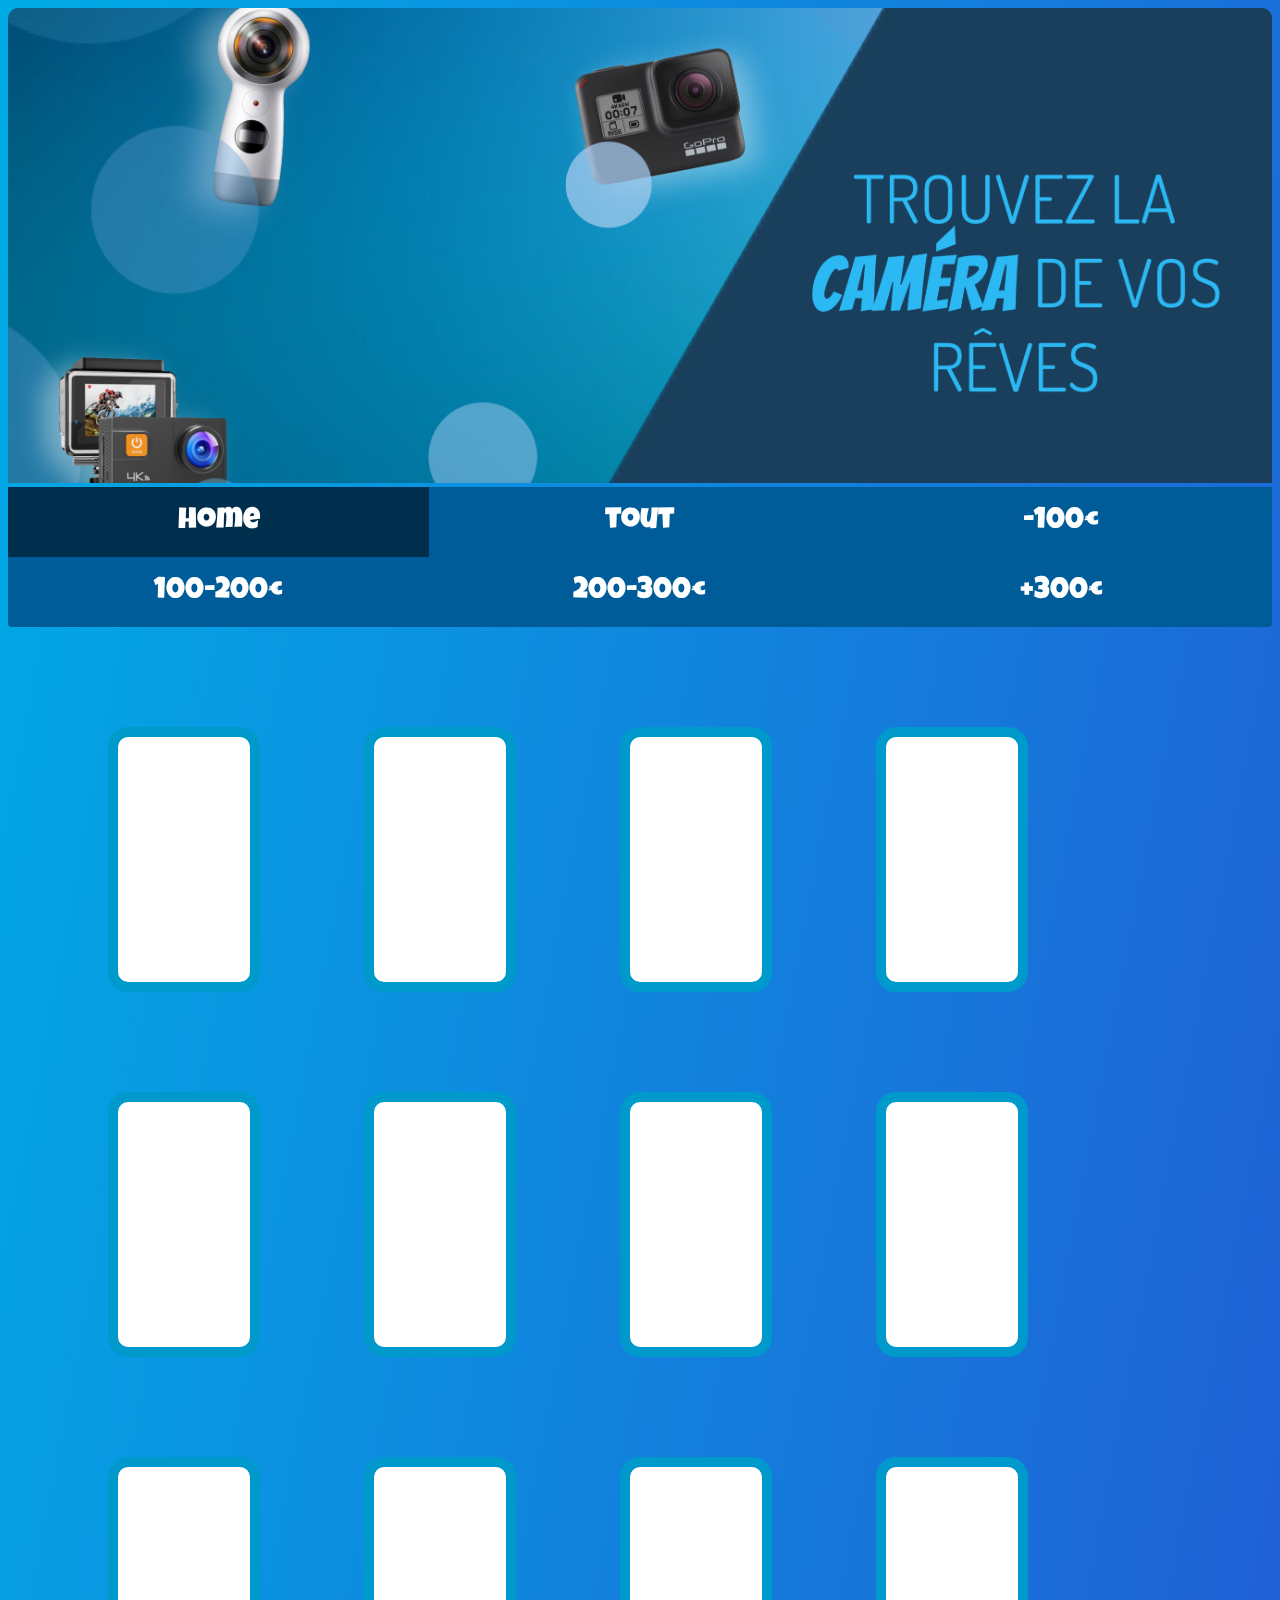
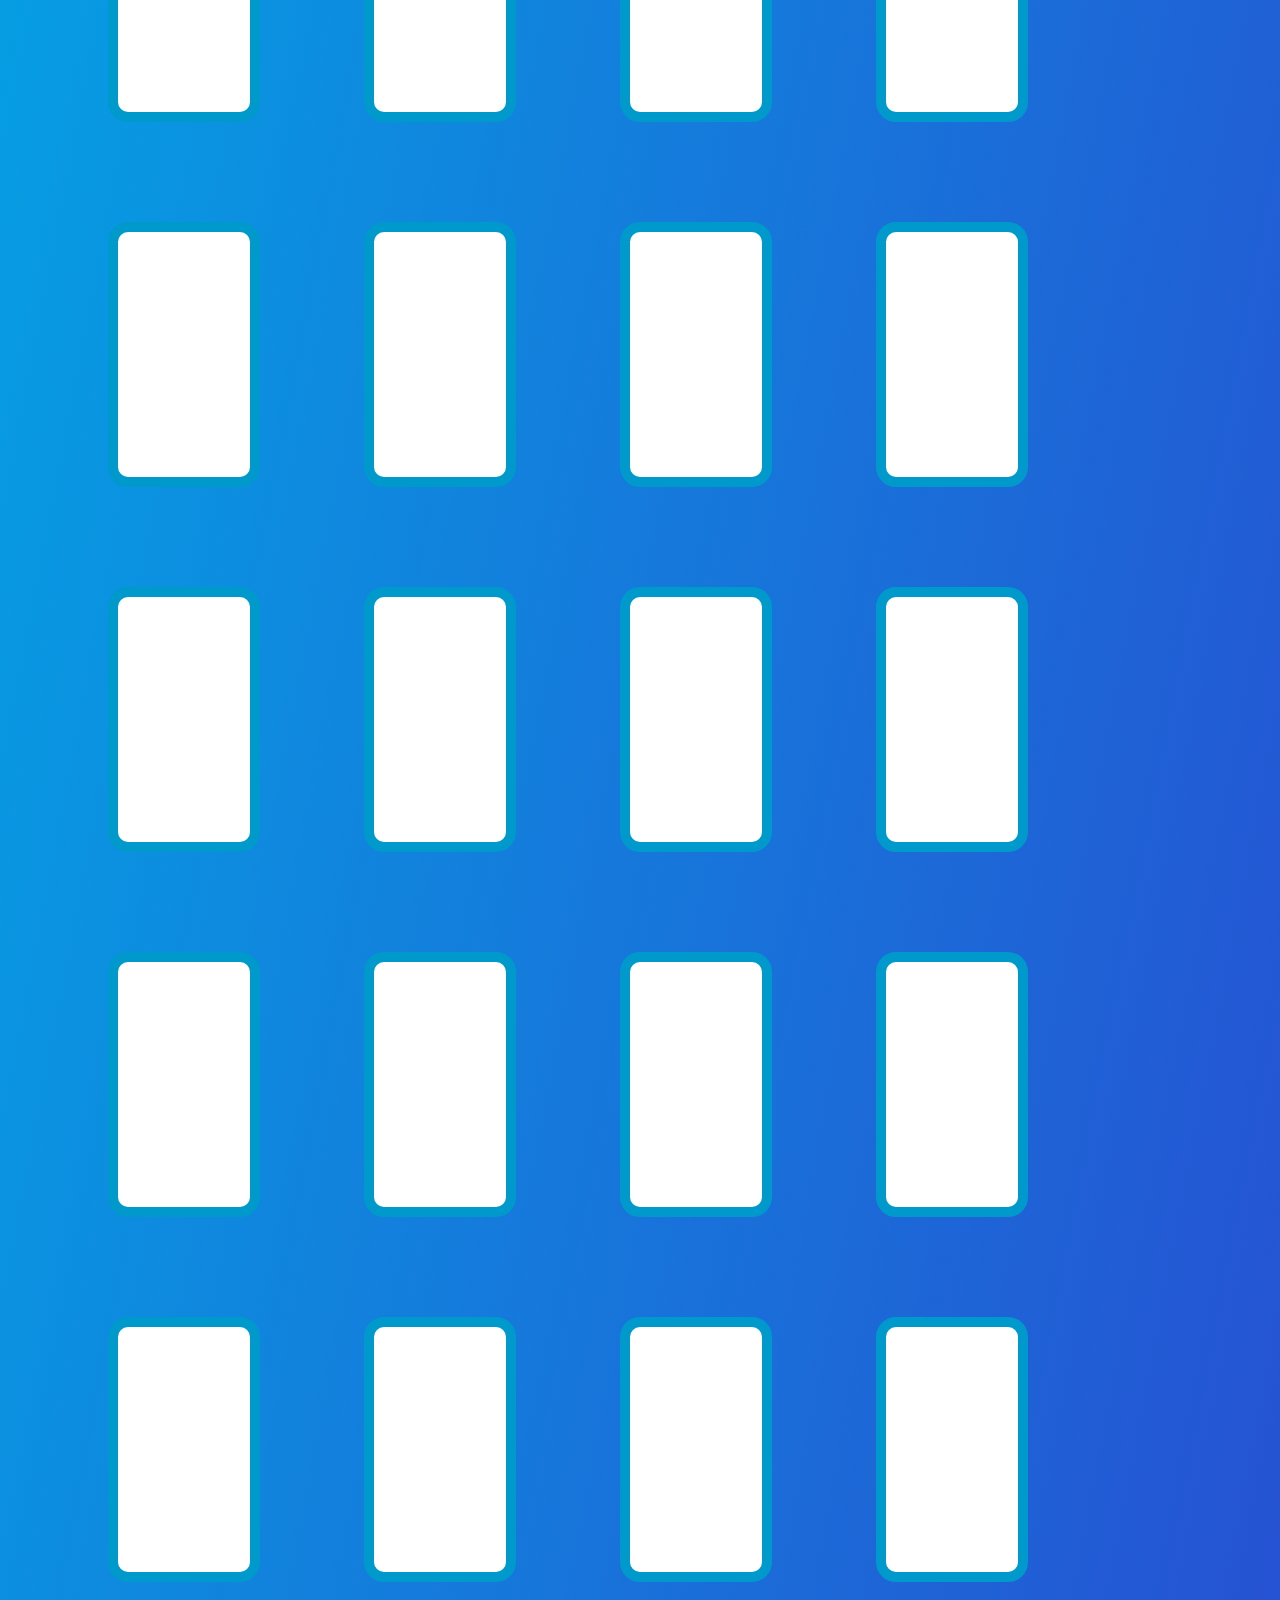
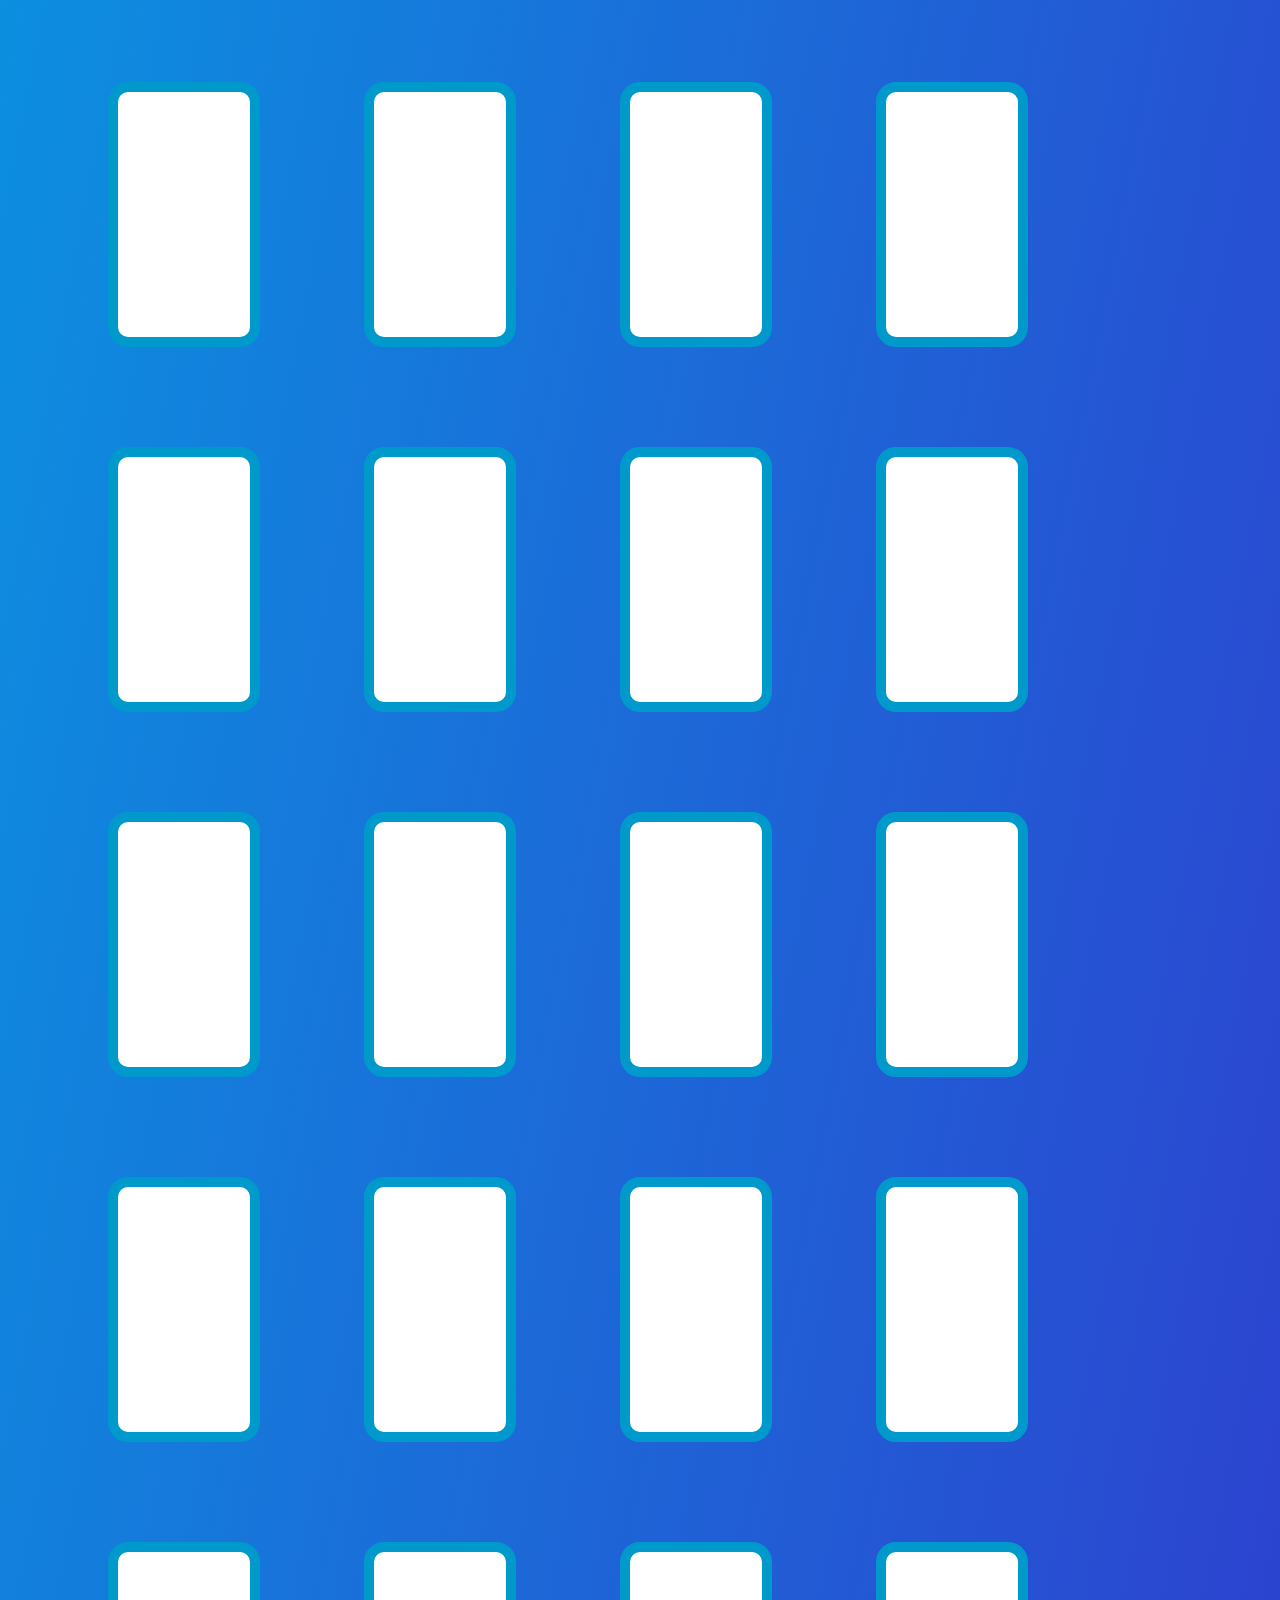
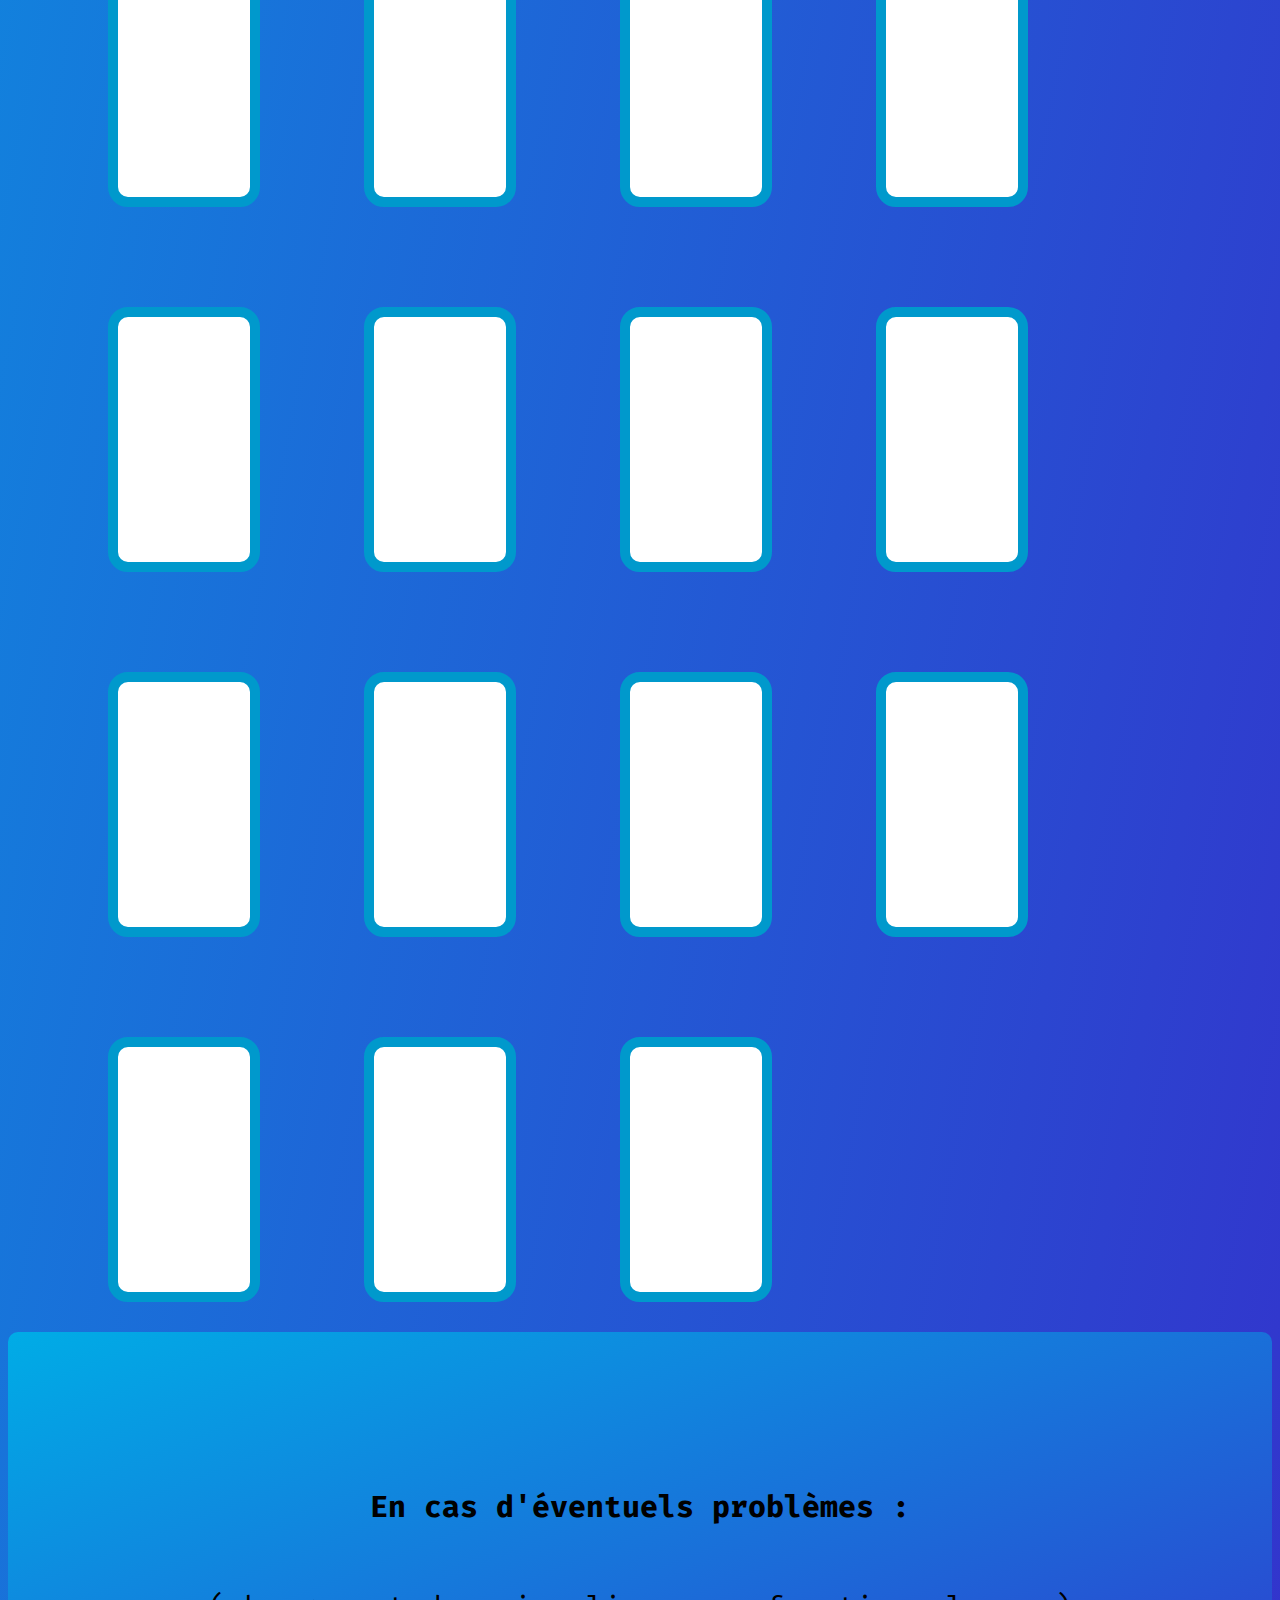
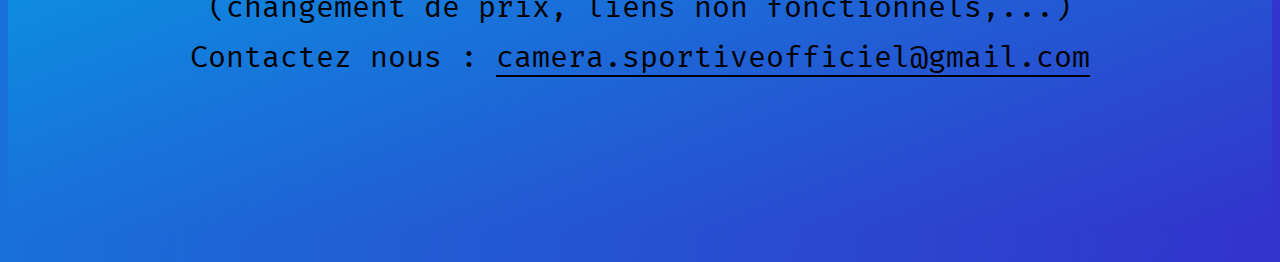
<file: amazonGrand-AnglePrix.html>
<!DOCTYPE html>
<html lang="fr">
	<head>
		<link rel="stylesheet" type="text/css" href="amazonGrand-AnglePrix.css">
        <title>ActionCam (Grand-Angle) (Prix)</title>                
        <meta charset="utf-8">
        <link rel="shortcut icon" type="image/x-icon" href="logo.jpg">
        <meta name="viewport" content="width=device-width, initial-scale=1.0">
        <link href="https://fonts.googleapis.com/css?family=Luckiest+Guy" rel="stylesheet">
        <link href="https://fonts.googleapis.com/css?family=Fira+Mono" rel="stylesheet">
	</head>
	<body>
		<img class="banniere" alt="banniere" src="banniere.jpg">
		<ul>
	  		<li><a class="home" href="index.html">home</a></li>
	  		<li><a class="btn active" onclick="filterSelection('tout')"> tout</a></li>
	  		<li><a class="btn" onclick="filterSelection('-100€')"> -100€</a></li>
	  		<li><a class="btn" onclick="filterSelection('100-200€')"> 100-200€</a></li>
	  		<li><a class="btn" onclick="filterSelection('200-300€')"> 200-300€</a>
	  		<li><a class="btn" onclick="filterSelection('+300€')"> +300€</a>
	  	</ul>
	  	<!-- lien amazon -100€--><!-- lien amazon -100€--><!-- lien amazon -100€-->
	  	<!-- lien amazon -100€--><!-- lien amazon -100€--><!-- lien amazon -100€-->
	  	<!-- lien amazon -100€--><!-- lien amazon -100€--><!-- lien amazon -100€-->
		<div class="container">
		  	<!-- lien -->
			<button class="filterDiv -100€"><iframe style="width:120px;height:240px;" marginwidth="0" marginheight="0" scrolling="no" frameborder="0" src="//ws-eu.amazon-adsystem.com/widgets/q?ServiceVersion=20070822&OneJS=1&Operation=GetAdHtml&MarketPlace=FR&source=ac&ref=tf_til&ad_type=product_link&tracking_id=meilleurscame-21&marketplace=amazon&region=FR&placement=B073WX4VLJ&asins=B073WX4VLJ&linkId=6823dd1d2e1292bce65c9c25f7d220a0&show_border=false&link_opens_in_new_window=true&price_color=0033ff&title_color=0066c0&bg_color=ffffff">
	    	</iframe></button>
	    	<!-- lien -->
	    	<button class="filterDiv -100€"><iframe style="width:120px;height:240px;" marginwidth="0" marginheight="0" scrolling="no" frameborder="0" src="//ws-eu.amazon-adsystem.com/widgets/q?ServiceVersion=20070822&OneJS=1&Operation=GetAdHtml&MarketPlace=FR&source=ac&ref=tf_til&ad_type=product_link&tracking_id=meilleurscame-21&marketplace=amazon&region=FR&placement=B01GUTBVR0&asins=B01GUTBVR0&linkId=6d02de10f2842ee0a958d0102dd694d2&show_border=false&link_opens_in_new_window=true&price_color=0033ff&title_color=0066c0&bg_color=ffffff">
	    	</iframe></button>
	    	<!-- lien -->
	    	<button class="filterDiv -100€"><iframe style="width:120px;height:240px;" marginwidth="0" marginheight="0" scrolling="no" frameborder="0" src="//ws-eu.amazon-adsystem.com/widgets/q?ServiceVersion=20070822&OneJS=1&Operation=GetAdHtml&MarketPlace=FR&source=ac&ref=tf_til&ad_type=product_link&tracking_id=meilleurscame-21&marketplace=amazon&region=FR&placement=B07CG2YDX2&asins=B07CG2YDX2&linkId=c3df773883206297eb82bb2766b1429e&show_border=false&link_opens_in_new_window=true&price_color=0033ff&title_color=0066c0&bg_color=ffffff">
	    	</iframe></button>
	    	<!-- lien -->
	    	<button class="filterDiv -100€"><iframe style="width:120px;height:240px;" marginwidth="0" marginheight="0" scrolling="no" frameborder="0" src="//ws-eu.amazon-adsystem.com/widgets/q?ServiceVersion=20070822&OneJS=1&Operation=GetAdHtml&MarketPlace=FR&source=ac&ref=tf_til&ad_type=product_link&tracking_id=meilleurscame-21&marketplace=amazon&region=FR&placement=B073WWSYJK&asins=B073WWSYJK&linkId=0d7f84194c917ad9dc5f3678d67541d6&show_border=false&link_opens_in_new_window=true&price_color=0033ff&title_color=0066c0&bg_color=ffffff">
	    	</iframe></button>
	    	<!-- lien -->
	    	<button class="filterDiv -100€"><iframe style="width:120px;height:240px;" marginwidth="0" marginheight="0" scrolling="no" frameborder="0" src="//ws-eu.amazon-adsystem.com/widgets/q?ServiceVersion=20070822&OneJS=1&Operation=GetAdHtml&MarketPlace=FR&source=ac&ref=tf_til&ad_type=product_link&tracking_id=meilleurscame-21&marketplace=amazon&region=FR&placement=B077SHX61L&asins=B077SHX61L&linkId=1f1a836bab59d1756b72ac130fb4e6ef&show_border=false&link_opens_in_new_window=true&price_color=0033ff&title_color=0066c0&bg_color=ffffff">
	   	 	</iframe></button>
	   	 	<!-- lien -->
	   	 	<button class="filterDiv -100€"><iframe style="width:120px;height:240px;" marginwidth="0" marginheight="0" scrolling="no" frameborder="0" src="//ws-eu.amazon-adsystem.com/widgets/q?ServiceVersion=20070822&OneJS=1&Operation=GetAdHtml&MarketPlace=FR&source=ac&ref=tf_til&ad_type=product_link&tracking_id=meilleurscame-21&marketplace=amazon&region=FR&placement=B01J51W5QG&asins=B01J51W5QG&linkId=ec1fc99757a0a4ca6dee2e8912959a1b&show_border=false&link_opens_in_new_window=true&price_color=0033ff&title_color=0066c0&bg_color=ffffff">
	    	</iframe></button>
	    	<!-- lien -->
	    	<button class="filterDiv -100€"><iframe style="width:120px;height:240px;" marginwidth="0" marginheight="0" scrolling="no" frameborder="0" src="//ws-eu.amazon-adsystem.com/widgets/q?ServiceVersion=20070822&OneJS=1&Operation=GetAdHtml&MarketPlace=FR&source=ac&ref=tf_til&ad_type=product_link&tracking_id=meilleurscame-21&marketplace=amazon&region=FR&placement=B07H8TMYLS&asins=B07H8TMYLS&linkId=5b8b458b74e9293ba0b8046e2bd0bf02&show_border=false&link_opens_in_new_window=true&price_color=0033ff&title_color=0066c0&bg_color=ffffff">
	    	</iframe></button>
	    	<!-- lien -->
	    	<button class="filterDiv -100€"><iframe style="width:120px;height:240px;" marginwidth="0" marginheight="0" scrolling="no" frameborder="0" src="//ws-eu.amazon-adsystem.com/widgets/q?ServiceVersion=20070822&OneJS=1&Operation=GetAdHtml&MarketPlace=FR&source=ac&ref=tf_til&ad_type=product_link&tracking_id=meilleurscame-21&marketplace=amazon&region=FR&placement=B071CPSHLW&asins=B071CPSHLW&linkId=fd556ae22dd535f788f50132ec83fb8e&show_border=false&link_opens_in_new_window=true&price_color=0033ff&title_color=0066c0&bg_color=ffffff">
	    	</iframe></button>
	    	<!-- lien -->
	    	<button class="filterDiv -100€"><iframe style="width:120px;height:240px;" marginwidth="0" marginheight="0" scrolling="no" frameborder="0" src="//ws-eu.amazon-adsystem.com/widgets/q?ServiceVersion=20070822&OneJS=1&Operation=GetAdHtml&MarketPlace=FR&source=ac&ref=tf_til&ad_type=product_link&tracking_id=meilleurscame-21&marketplace=amazon&region=FR&placement=B07B2R998Y&asins=B07B2R998Y&linkId=6776512e1713b410cb18508c83ebf206&show_border=false&link_opens_in_new_window=true&price_color=0033ff&title_color=0066c0&bg_color=ffffff">
	    	</iframe></button>
	    	<!-- lien -->
	    	<button class="filterDiv -100€"><iframe style="width:120px;height:240px;" marginwidth="0" marginheight="0" scrolling="no" frameborder="0" src="//ws-eu.amazon-adsystem.com/widgets/q?ServiceVersion=20070822&OneJS=1&Operation=GetAdHtml&MarketPlace=FR&source=ac&ref=tf_til&ad_type=product_link&tracking_id=meilleurscame-21&marketplace=amazon&region=FR&placement=B07H7GCXYV&asins=B07H7GCXYV&linkId=5f88ed8c910d6417a0f016297c935359&show_border=false&link_opens_in_new_window=true&price_color=0033ff&title_color=0066c0&bg_color=ffffff">
	    	</iframe></button>
	    	<!-- lien -->
	    	<button class="filterDiv -100€"><iframe style="width:120px;height:240px;" marginwidth="0" marginheight="0" scrolling="no" frameborder="0" src="//ws-eu.amazon-adsystem.com/widgets/q?ServiceVersion=20070822&OneJS=1&Operation=GetAdHtml&MarketPlace=FR&source=ac&ref=tf_til&ad_type=product_link&tracking_id=meilleurscame-21&marketplace=amazon&region=FR&placement=B07D75SQWY&asins=B07D75SQWY&linkId=69774ee83061de36d9b9f9af06fcabb7&show_border=false&link_opens_in_new_window=true&price_color=0033ff&title_color=0066c0&bg_color=ffffff">
	    	</iframe></button>
	    	<!-- lien -->
	    	<button class="filterDiv -100€"><iframe style="width:120px;height:240px;" marginwidth="0" marginheight="0" scrolling="no" frameborder="0" src="//ws-eu.amazon-adsystem.com/widgets/q?ServiceVersion=20070822&OneJS=1&Operation=GetAdHtml&MarketPlace=FR&source=ac&ref=tf_til&ad_type=product_link&tracking_id=meilleurscame-21&marketplace=amazon&region=FR&placement=B07GV77D8H&asins=B07GV77D8H&linkId=c5d7eebf03e77fca489f013d57064e5d&show_border=false&link_opens_in_new_window=true&price_color=0033ff&title_color=0066c0&bg_color=ffffff">
	    	</iframe></button>
	    	<!-- lien -->
	    	<button class="filterDiv -100€"><iframe style="width:120px;height:240px;" marginwidth="0" marginheight="0" scrolling="no" frameborder="0" src="//ws-eu.amazon-adsystem.com/widgets/q?ServiceVersion=20070822&OneJS=1&Operation=GetAdHtml&MarketPlace=FR&source=ac&ref=tf_til&ad_type=product_link&tracking_id=meilleurscame-21&marketplace=amazon&region=FR&placement=B07D36PVJR&asins=B07D36PVJR&linkId=7f6be01130ff2e5eda1bad9afdb3c5e1&show_border=false&link_opens_in_new_window=true&price_color=0033ff&title_color=0066c0&bg_color=ffffff">
	    	</iframe></button>
	    	<!-- lien -->
	    	<button class="filterDiv -100€"><iframe style="width:120px;height:240px;" marginwidth="0" marginheight="0" scrolling="no" frameborder="0" src="//ws-eu.amazon-adsystem.com/widgets/q?ServiceVersion=20070822&OneJS=1&Operation=GetAdHtml&MarketPlace=FR&source=ac&ref=tf_til&ad_type=product_link&tracking_id=meilleurscame-21&marketplace=amazon&region=FR&placement=B074YZ1F59&asins=B074YZ1F59&linkId=b877dfeee3d4208af57b4e07a97cb5b9&show_border=false&link_opens_in_new_window=true&price_color=0033ff&title_color=0066c0&bg_color=ffffff">
	    	</iframe></button>
	    	<!-- lien -->
	    	<button class="filterDiv -100€"><iframe style="width:120px;height:240px;" marginwidth="0" marginheight="0" scrolling="no" frameborder="0" src="//ws-eu.amazon-adsystem.com/widgets/q?ServiceVersion=20070822&OneJS=1&Operation=GetAdHtml&MarketPlace=FR&source=ac&ref=tf_til&ad_type=product_link&tracking_id=meilleurscame-21&marketplace=amazon&region=FR&placement=B0748B5WZ2&asins=B0748B5WZ2&linkId=01cfac5ad7b0d2be6f2d8abcda003088&show_border=false&link_opens_in_new_window=true&price_color=0033ff&title_color=0066c0&bg_color=ffffff">
	    	</iframe></button>
	    	<!-- lien -->
	    	<button class="filterDiv -100€"><iframe style="width:120px;height:240px;" marginwidth="0" marginheight="0" scrolling="no" frameborder="0" src="//ws-eu.amazon-adsystem.com/widgets/q?ServiceVersion=20070822&OneJS=1&Operation=GetAdHtml&MarketPlace=FR&source=ac&ref=tf_til&ad_type=product_link&tracking_id=meilleurscame-21&marketplace=amazon&region=FR&placement=B0777N89PT&asins=B0777N89PT&linkId=2b43a2622642450d63ebfe2c1a76086a&show_border=false&link_opens_in_new_window=true&price_color=0033ff&title_color=0066c0&bg_color=ffffff">
	    	</iframe></button>
	    	<!-- lien -->
	    	<button class="filterDiv -100€"><iframe style="width:120px;height:240px;" marginwidth="0" marginheight="0" scrolling="no" frameborder="0" src="//ws-eu.amazon-adsystem.com/widgets/q?ServiceVersion=20070822&OneJS=1&Operation=GetAdHtml&MarketPlace=FR&source=ac&ref=tf_til&ad_type=product_link&tracking_id=meilleurscame-21&marketplace=amazon&region=FR&placement=B078SQLHRF&asins=B078SQLHRF&linkId=ad12a8e2d32e659d244fc948a70cbdf1&show_border=false&link_opens_in_new_window=true&price_color=0033ff&title_color=0066c0&bg_color=ffffff">
	    	</iframe></button>
	    	<!-- lien -->
	    	<button class="filterDiv -100€"><iframe style="width:120px;height:240px;" marginwidth="0" marginheight="0" scrolling="no" frameborder="0" src="//ws-eu.amazon-adsystem.com/widgets/q?ServiceVersion=20070822&OneJS=1&Operation=GetAdHtml&MarketPlace=FR&source=ac&ref=tf_til&ad_type=product_link&tracking_id=meilleurscame-21&marketplace=amazon&region=FR&placement=B07HGYHZ3C&asins=B07HGYHZ3C&linkId=b35796cbf7f6bc52fae4eb084e15b8a5&show_border=false&link_opens_in_new_window=true&price_color=0033ff&title_color=0066c0&bg_color=ffffff">
	    	</iframe></button>
	    	<!-- lien -->
	    	<button class="filterDiv -100€"><iframe style="width:120px;height:240px;" marginwidth="0" marginheight="0" scrolling="no" frameborder="0" src="//ws-eu.amazon-adsystem.com/widgets/q?ServiceVersion=20070822&OneJS=1&Operation=GetAdHtml&MarketPlace=FR&source=ac&ref=tf_til&ad_type=product_link&tracking_id=meilleurscame-21&marketplace=amazon&region=FR&placement=B07K55FL73&asins=B07K55FL73&linkId=d09a89091f0a01b149e8a30c538dbb61&show_border=false&link_opens_in_new_window=true&price_color=0033ff&title_color=0066c0&bg_color=ffffff">
	    	</iframe></button>
	    	<!-- lien -->
	    	<button class="filterDiv -100€"><iframe style="width:120px;height:240px;" marginwidth="0" marginheight="0" scrolling="no" frameborder="0" src="//ws-eu.amazon-adsystem.com/widgets/q?ServiceVersion=20070822&OneJS=1&Operation=GetAdHtml&MarketPlace=FR&source=ac&ref=tf_til&ad_type=product_link&tracking_id=meilleurscame-21&marketplace=amazon&region=FR&placement=B01LEAQ4QI&asins=B01LEAQ4QI&linkId=7aab01ec4b4eb113328d20e77f9cce5d&show_border=false&link_opens_in_new_window=true&price_color=0033ff&title_color=0066c0&bg_color=ffffff">
	    	</iframe></button>
	    	<!-- lien -->
	    	<button class="filterDiv -100€"><iframe style="width:120px;height:240px;" marginwidth="0" marginheight="0" scrolling="no" frameborder="0" src="//ws-eu.amazon-adsystem.com/widgets/q?ServiceVersion=20070822&OneJS=1&Operation=GetAdHtml&MarketPlace=FR&source=ac&ref=tf_til&ad_type=product_link&tracking_id=meilleurscame-21&marketplace=amazon&region=FR&placement=B07547TWLT&asins=B07547TWLT&linkId=3d39c19355dabba418f7806761c1970b&show_border=false&link_opens_in_new_window=true&price_color=0033ff&title_color=0066c0&bg_color=ffffff">
	    	</iframe></button>
	    	<!-- lien -->
	    	<button class="filterDiv -100€"><iframe style="width:120px;height:240px;" marginwidth="0" marginheight="0" scrolling="no" frameborder="0" src="//ws-eu.amazon-adsystem.com/widgets/q?ServiceVersion=20070822&OneJS=1&Operation=GetAdHtml&MarketPlace=FR&source=ac&ref=tf_til&ad_type=product_link&tracking_id=meilleurscame-21&marketplace=amazon&region=FR&placement=B076X1JRKS&asins=B076X1JRKS&linkId=21a1ba2ec0859318621d0c7b345af779&show_border=false&link_opens_in_new_window=true&price_color=0033ff&title_color=0066c0&bg_color=ffffff">
	    	</iframe></button>
	    	<!-- lien -->
	    	<button class="filterDiv -100€"><iframe style="width:120px;height:240px;" marginwidth="0" marginheight="0" scrolling="no" frameborder="0" src="//ws-eu.amazon-adsystem.com/widgets/q?ServiceVersion=20070822&OneJS=1&Operation=GetAdHtml&MarketPlace=FR&source=ac&ref=tf_til&ad_type=product_link&tracking_id=meilleurscame-21&marketplace=amazon&region=FR&placement=B072MZ3J9K&asins=B072MZ3J9K&linkId=d4da46ce962b4217b473e60b8d78d0b6&show_border=false&link_opens_in_new_window=true&price_color=0033ff&title_color=0066c0&bg_color=ffffff">
	    	</iframe></button>
	    	<!-- lien -->
	    	<button class="filterDiv -100€"><iframe style="width:120px;height:240px;" marginwidth="0" marginheight="0" scrolling="no" frameborder="0" src="//ws-eu.amazon-adsystem.com/widgets/q?ServiceVersion=20070822&OneJS=1&Operation=GetAdHtml&MarketPlace=FR&source=ac&ref=tf_til&ad_type=product_link&tracking_id=meilleurscame-21&marketplace=amazon&region=FR&placement=B01L3BLN5A&asins=B01L3BLN5A&linkId=67306bfa882a8a55ee4bc7fedf69268c&show_border=false&link_opens_in_new_window=true&price_color=0033ff&title_color=0066c0&bg_color=ffffff">
	    	</iframe></button>
	    	<!-- lien -->
	    	<button class="filterDiv -100€"><iframe style="width:120px;height:240px;" marginwidth="0" marginheight="0" scrolling="no" frameborder="0" src="//ws-eu.amazon-adsystem.com/widgets/q?ServiceVersion=20070822&OneJS=1&Operation=GetAdHtml&MarketPlace=FR&source=ac&ref=tf_til&ad_type=product_link&tracking_id=meilleurscame-21&marketplace=amazon&region=FR&placement=B06WRSY87R&asins=B06WRSY87R&linkId=e82c9cc0ce3c74c1dd8df221f5cb67a0&show_border=false&link_opens_in_new_window=true&price_color=0033ff&title_color=0066c0&bg_color=ffffff">
	    	</iframe></button>
	    	<!-- lien -->
	    	<button class="filterDiv -100€"><iframe style="width:120px;height:240px;" marginwidth="0" marginheight="0" scrolling="no" frameborder="0" src="//ws-eu.amazon-adsystem.com/widgets/q?ServiceVersion=20070822&OneJS=1&Operation=GetAdHtml&MarketPlace=FR&source=ac&ref=tf_til&ad_type=product_link&tracking_id=meilleurscame-21&marketplace=amazon&region=FR&placement=B07L98HQT7&asins=B07L98HQT7&linkId=d7b19fc24ef22d1a47520c9a5ed64a0f&show_border=false&link_opens_in_new_window=true&price_color=0033ff&title_color=0066c0&bg_color=ffffff">
	    	</iframe></button>
	    	<!-- lien -->
	    	<button class="filterDiv -100€"><iframe style="width:120px;height:240px;" marginwidth="0" marginheight="0" scrolling="no" frameborder="0" src="//ws-eu.amazon-adsystem.com/widgets/q?ServiceVersion=20070822&OneJS=1&Operation=GetAdHtml&MarketPlace=FR&source=ac&ref=tf_til&ad_type=product_link&tracking_id=meilleurscame-21&marketplace=amazon&region=FR&placement=B075CK7JDX&asins=B075CK7JDX&linkId=4be8c3285369205b50b5bf3c894a1233&show_border=false&link_opens_in_new_window=true&price_color=0033ff&title_color=0066c0&bg_color=ffffff">
	    	</iframe></button>
	    	<!-- lien -->
	    	<button class="filterDiv -100€"><iframe style="width:120px;height:240px;" marginwidth="0" marginheight="0" scrolling="no" frameborder="0" src="//ws-eu.amazon-adsystem.com/widgets/q?ServiceVersion=20070822&OneJS=1&Operation=GetAdHtml&MarketPlace=FR&source=ac&ref=tf_til&ad_type=product_link&tracking_id=meilleurscame-21&marketplace=amazon&region=FR&placement=B07JB7LBNV&asins=B07JB7LBNV&linkId=fddb5b66e65d213edfba4f76dd716f50&show_border=false&link_opens_in_new_window=true&price_color=0033ff&title_color=0066c0&bg_color=ffffff">
	    	</iframe></button>


		    <!-- lien amazon 100-200€--><!-- lien amazon 100-200€--><!-- lien amazon 100-200€-->
	        <!-- lien amazon 100-200€--><!-- lien amazon 100-200€--><!-- lien amazon 100-200€-->
	        <!-- lien amazon 100-200€--><!-- lien amazon 100-200€--><!-- lien amazon 100-200€-->
	        <!-- lien -->
	        <button class="filterDiv 100-200€"><iframe style="width:120px;height:240px;" marginwidth="0" marginheight="0" scrolling="no" frameborder="0" src="//ws-eu.amazon-adsystem.com/widgets/q?ServiceVersion=20070822&OneJS=1&Operation=GetAdHtml&MarketPlace=FR&source=ac&ref=tf_til&ad_type=product_link&tracking_id=meilleurscame-21&marketplace=amazon&region=FR&placement=B01H22MPYC&asins=B01H22MPYC&linkId=ef15344176e173c3d564c5cd8bfef177&show_border=false&link_opens_in_new_window=true&price_color=0033ff&title_color=0066c0&bg_color=ffffff">
	        </iframe></button>
    		<!-- lien -->
    		<button class="filterDiv 100-200€"><iframe style="width:120px;height:240px;" marginwidth="0" marginheight="0" scrolling="no" frameborder="0" src="//ws-eu.amazon-adsystem.com/widgets/q?ServiceVersion=20070822&OneJS=1&Operation=GetAdHtml&MarketPlace=FR&source=ac&ref=tf_til&ad_type=product_link&tracking_id=meilleurscame-21&marketplace=amazon&region=FR&placement=B06XCMZCJR&asins=B06XCMZCJR&linkId=619d02bf4f9585adb046d9b3e35c80b0&show_border=false&link_opens_in_new_window=true&price_color=0033ff&title_color=0066c0&bg_color=ffffff">
    		</iframe></button>
    		<!-- lien -->
    		<button class="filterDiv 100-200€"><iframe style="width:120px;height:240px;" marginwidth="0" marginheight="0" scrolling="no" frameborder="0" src="//ws-eu.amazon-adsystem.com/widgets/q?ServiceVersion=20070822&OneJS=1&Operation=GetAdHtml&MarketPlace=FR&source=ac&ref=tf_til&ad_type=product_link&tracking_id=meilleurscame-21&marketplace=amazon&region=FR&placement=B07FXK35M1&asins=B07FXK35M1&linkId=4173a4048cf248abb461ceebc80b57d6&show_border=false&link_opens_in_new_window=true&price_color=0033ff&title_color=0066c0&bg_color=ffffff">
    		</iframe></button>
    		<!-- lien -->
    		<button class="filterDiv 100-200€"><iframe style="width:120px;height:240px;" marginwidth="0" marginheight="0" scrolling="no" frameborder="0" src="//ws-eu.amazon-adsystem.com/widgets/q?ServiceVersion=20070822&OneJS=1&Operation=GetAdHtml&MarketPlace=FR&source=ac&ref=tf_til&ad_type=product_link&tracking_id=meilleurscame-21&marketplace=amazon&region=FR&placement=B075DFQQ7F&asins=B075DFQQ7F&linkId=4103af4df4ec6b7bc83cc1060b8cd138&show_border=false&link_opens_in_new_window=true&price_color=0033ff&title_color=0066c0&bg_color=ffffff">
    		</iframe></button>
    		<!-- lien -->
    		<button class="filterDiv 100-200€"><iframe style="width:120px;height:240px;" marginwidth="0" marginheight="0" scrolling="no" frameborder="0" src="//ws-eu.amazon-adsystem.com/widgets/q?ServiceVersion=20070822&OneJS=1&Operation=GetAdHtml&MarketPlace=FR&source=ac&ref=tf_til&ad_type=product_link&tracking_id=meilleurscame-21&marketplace=amazon&region=FR&placement=B01LYTQY22&asins=B01LYTQY22&linkId=9edb97b63cfb3b51c950f4fe3b32145b&show_border=false&link_opens_in_new_window=true&price_color=0033ff&title_color=0066c0&bg_color=ffffff">
    		</iframe></button>
    		<!-- lien -->
    		<button class="filterDiv 100-200€"><iframe style="width:120px;height:240px;" marginwidth="0" marginheight="0" scrolling="no" frameborder="0" src="//ws-eu.amazon-adsystem.com/widgets/q?ServiceVersion=20070822&OneJS=1&Operation=GetAdHtml&MarketPlace=FR&source=ac&ref=tf_til&ad_type=product_link&tracking_id=meilleurscame-21&marketplace=amazon&region=FR&placement=B00WHNS7BC&asins=B00WHNS7BC&linkId=d6911f8c3c2ac8666f9d9cead4147696&show_border=false&link_opens_in_new_window=true&price_color=0033ff&title_color=0066c0&bg_color=ffffff">
    		</iframe></button>
    		<!-- lien -->
    		<button class="filterDiv 100-200€"><iframe style="width:120px;height:240px;" marginwidth="0" marginheight="0" scrolling="no" frameborder="0" src="//ws-eu.amazon-adsystem.com/widgets/q?ServiceVersion=20070822&OneJS=1&Operation=GetAdHtml&MarketPlace=FR&source=ac&ref=tf_til&ad_type=product_link&tracking_id=meilleurscame-21&marketplace=amazon&region=FR&placement=B074Z64NWL&asins=B074Z64NWL&linkId=42d8fdb4a3a75364f89cc3c84d38d620&show_border=false&link_opens_in_new_window=true&price_color=0033ff&title_color=0066c0&bg_color=ffffff">
    		</iframe></button>
    		<!-- lien -->
    		<button class="filterDiv 100-200€"><iframe style="width:120px;height:240px;" marginwidth="0" marginheight="0" scrolling="no" frameborder="0" src="//ws-eu.amazon-adsystem.com/widgets/q?ServiceVersion=20070822&OneJS=1&Operation=GetAdHtml&MarketPlace=FR&source=ac&ref=tf_til&ad_type=product_link&tracking_id=meilleurscame-21&marketplace=amazon&region=FR&placement=B00RFEL10M&asins=B00RFEL10M&linkId=c37ee59f58f09494fd3dab3392f1461b&show_border=false&link_opens_in_new_window=true&price_color=0033ff&title_color=0066c0&bg_color=ffffff">
    		</iframe></button>
    		<!-- lien -->
    		<button class="filterDiv 100-200€"><iframe style="width:120px;height:240px;" marginwidth="0" marginheight="0" scrolling="no" frameborder="0" src="//ws-eu.amazon-adsystem.com/widgets/q?ServiceVersion=20070822&OneJS=1&Operation=GetAdHtml&MarketPlace=FR&source=ac&ref=tf_til&ad_type=product_link&tracking_id=meilleurscame-21&marketplace=amazon&region=FR&placement=B01A8QRVBQ&asins=B01A8QRVBQ&linkId=0b6caa5ee5448a0fb5e3474ab34b6204&show_border=false&link_opens_in_new_window=true&price_color=0033ff&title_color=0066c0&bg_color=ffffff">
    		</iframe></button>
    		<!-- lien -->
    		<button class="filterDiv 100-200€"><iframe style="width:120px;height:240px;" marginwidth="0" marginheight="0" scrolling="no" frameborder="0" src="//ws-eu.amazon-adsystem.com/widgets/q?ServiceVersion=20070822&OneJS=1&Operation=GetAdHtml&MarketPlace=FR&source=ac&ref=tf_til&ad_type=product_link&tracking_id=meilleurscame-21&marketplace=amazon&region=FR&placement=B01BSPLMPW&asins=B01BSPLMPW&linkId=cc569f60e0748eb1ad23ca60fd2835a8&show_border=false&link_opens_in_new_window=true&price_color=0033ff&title_color=0066c0&bg_color=ffffff">
    		</iframe></button>
    		<!-- lien -->
    		<button class="filterDiv 100-200€"><iframe style="width:120px;height:240px;" marginwidth="0" marginheight="0" scrolling="no" frameborder="0" src="//ws-eu.amazon-adsystem.com/widgets/q?ServiceVersion=20070822&OneJS=1&Operation=GetAdHtml&MarketPlace=FR&source=ac&ref=tf_til&ad_type=product_link&tracking_id=meilleurscame-21&marketplace=amazon&region=FR&placement=B00D86PFUS&asins=B00D86PFUS&linkId=1ae3371b995047b2093f49648223090b&show_border=false&link_opens_in_new_window=true&price_color=0033ff&title_color=0066c0&bg_color=ffffff">
    		</iframe></button>
    		<!-- lien -->
    		<button class="filterDiv 100-200€"><iframe style="width:120px;height:240px;" marginwidth="0" marginheight="0" scrolling="no" frameborder="0" src="//ws-eu.amazon-adsystem.com/widgets/q?ServiceVersion=20070822&OneJS=1&Operation=GetAdHtml&MarketPlace=FR&source=ac&ref=tf_til&ad_type=product_link&tracking_id=meilleurscame-21&marketplace=amazon&region=FR&placement=B01N32Y65Z&asins=B01N32Y65Z&linkId=4d849fad74da2b8ee7269d53650fda9d&show_border=false&link_opens_in_new_window=true&price_color=0033ff&title_color=0066c0&bg_color=ffffff">
    		</iframe></button>


    		<!-- lien amazon 200-300€--><!-- lien amazon 200-300€--><!-- lien amazon 200-300€-->
	        <!-- lien amazon 200-300€--><!-- lien amazon 200-300€--><!-- lien amazon 200-300€-->
	        <!-- lien amazon 200-300€--><!-- lien amazon 200-300€--><!-- lien amazon 200-300€-->
	        <!-- lien -->
	        <button class="filterDiv 200-300€"><iframe style="width:120px;height:240px;" marginwidth="0" marginheight="0" scrolling="no" frameborder="0" src="//ws-eu.amazon-adsystem.com/widgets/q?ServiceVersion=20070822&OneJS=1&Operation=GetAdHtml&MarketPlace=FR&source=ac&ref=tf_til&ad_type=product_link&tracking_id=meilleurscame-21&marketplace=amazon&region=FR&placement=B01CW4BZQY&asins=B01CW4BZQY&linkId=1663e2b95904ebaaa753b171eb05b5a6&show_border=false&link_opens_in_new_window=true&price_color=0033ff&title_color=0066c0&bg_color=ffffff">
    		</iframe></button>
	        <!-- lien -->
	        <button class="filterDiv 200-300€"><iframe style="width:120px;height:240px;" marginwidth="0" marginheight="0" scrolling="no" frameborder="0" src="//ws-eu.amazon-adsystem.com/widgets/q?ServiceVersion=20070822&OneJS=1&Operation=GetAdHtml&MarketPlace=FR&source=ac&ref=tf_til&ad_type=product_link&tracking_id=meilleurscame-21&marketplace=amazon&region=FR&placement=B0748CH747&asins=B0748CH747&linkId=dbafeedd885cb22594ef6a9d5113bcd3&show_border=false&link_opens_in_new_window=true&price_color=0033ff&title_color=0066c0&bg_color=ffffff">
    		</iframe></button>
	        <!-- lien -->
	        <button class="filterDiv 200-300€"><iframe style="width:120px;height:240px;" marginwidth="0" marginheight="0" scrolling="no" frameborder="0" src="//ws-eu.amazon-adsystem.com/widgets/q?ServiceVersion=20070822&OneJS=1&Operation=GetAdHtml&MarketPlace=FR&source=ac&ref=tf_til&ad_type=product_link&tracking_id=meilleurscame-21&marketplace=amazon&region=FR&placement=B01M14ATO0&asins=B01M14ATO0&linkId=a2a176a20a342b9cee71c87626ba62f3&show_border=false&link_opens_in_new_window=true&price_color=0033ff&title_color=0066c0&bg_color=ffffff">
    		</iframe></button>
	        <!-- lien -->
	        <button class="filterDiv 200-300€"><iframe style="width:120px;height:240px;" marginwidth="0" marginheight="0" scrolling="no" frameborder="0" src="//ws-eu.amazon-adsystem.com/widgets/q?ServiceVersion=20070822&OneJS=1&Operation=GetAdHtml&MarketPlace=FR&source=ac&ref=tf_til&ad_type=product_link&tracking_id=meilleurscame-21&marketplace=amazon&region=FR&placement=B06Y2CYTGB&asins=B06Y2CYTGB&linkId=69bbca6870f8f4f020f300b9b079b8a4&show_border=false&link_opens_in_new_window=true&price_color=0033ff&title_color=0066c0&bg_color=ffffff">
    		</iframe></button>
	        <!-- lien -->
	        <button class="filterDiv 200-300€"><iframe style="width:120px;height:240px;" marginwidth="0" marginheight="0" scrolling="no" frameborder="0" src="//ws-eu.amazon-adsystem.com/widgets/q?ServiceVersion=20070822&OneJS=1&Operation=GetAdHtml&MarketPlace=FR&source=ac&ref=tf_til&ad_type=product_link&tracking_id=meilleurscame-21&marketplace=amazon&region=FR&placement=B07DPKPS2T&asins=B07DPKPS2T&linkId=4fd2563952ea78947105c8897ec56a0b&show_border=false&link_opens_in_new_window=true&price_color=0033ff&title_color=0066c0&bg_color=ffffff">
    		</iframe></button>
	        <!-- lien -->
	        <button class="filterDiv 200-300€"><iframe style="width:120px;height:240px;" marginwidth="0" marginheight="0" scrolling="no" frameborder="0" src="//ws-eu.amazon-adsystem.com/widgets/q?ServiceVersion=20070822&OneJS=1&Operation=GetAdHtml&MarketPlace=FR&source=ac&ref=tf_til&ad_type=product_link&tracking_id=meilleurscame-21&marketplace=amazon&region=FR&placement=B00I9OWHSW&asins=B00I9OWHSW&linkId=e1c19739dffa1be324a9fba61a6b9e38&show_border=false&link_opens_in_new_window=true&price_color=0033ff&title_color=0066c0&bg_color=ffffff">
    		</iframe></button>
	        <!-- lien -->
	        <button class="filterDiv 200-300€"><iframe style="width:120px;height:240px;" marginwidth="0" marginheight="0" scrolling="no" frameborder="0" src="//ws-eu.amazon-adsystem.com/widgets/q?ServiceVersion=20070822&OneJS=1&Operation=GetAdHtml&MarketPlace=FR&source=ac&ref=tf_til&ad_type=product_link&tracking_id=meilleurscame-21&marketplace=amazon&region=FR&placement=B011U7YE08&asins=B011U7YE08&linkId=2cba29d5c78f9b61969516591a5bc3fd&show_border=false&link_opens_in_new_window=true&price_color=0033ff&title_color=0066c0&bg_color=ffffff">
    		</iframe></button>
	        <!-- lien -->
	        <button class="filterDiv 200-300€"><iframe style="width:120px;height:240px;" marginwidth="0" marginheight="0" scrolling="no" frameborder="0" src="//ws-eu.amazon-adsystem.com/widgets/q?ServiceVersion=20070822&OneJS=1&Operation=GetAdHtml&MarketPlace=FR&source=ac&ref=tf_til&ad_type=product_link&tracking_id=meilleurscame-21&marketplace=amazon&region=FR&placement=B01C48M2ZG&asins=B01C48M2ZG&linkId=84477c3d71a779760cf89366c9654897&show_border=false&link_opens_in_new_window=true&price_color=0033ff&title_color=0066c0&bg_color=ffffff">
    		</iframe></button>
	        <!-- lien -->
	        <button class="filterDiv 200-300€"><iframe style="width:120px;height:240px;" marginwidth="0" marginheight="0" scrolling="no" frameborder="0" src="//ws-eu.amazon-adsystem.com/widgets/q?ServiceVersion=20070822&OneJS=1&Operation=GetAdHtml&MarketPlace=FR&source=ac&ref=tf_til&ad_type=product_link&tracking_id=meilleurscame-21&marketplace=amazon&region=FR&placement=B01KVE7DEK&asins=B01KVE7DEK&linkId=92a8c2548511c47f9de8a24d3875df08&show_border=false&link_opens_in_new_window=true&price_color=0033ff&title_color=0066c0&bg_color=ffffff">
    		</iframe></button>
	        <!-- lien -->
	        <button class="filterDiv 200-300€"><iframe style="width:120px;height:240px;" marginwidth="0" marginheight="0" scrolling="no" frameborder="0" src="//ws-eu.amazon-adsystem.com/widgets/q?ServiceVersion=20070822&OneJS=1&Operation=GetAdHtml&MarketPlace=FR&source=ac&ref=tf_til&ad_type=product_link&tracking_id=meilleurscame-21&marketplace=amazon&region=FR&placement=B00WV69ZI4&asins=B00WV69ZI4&linkId=7c521d4e325f0d64deb43f1f9062168c&show_border=false&link_opens_in_new_window=true&price_color=0033ff&title_color=0066c0&bg_color=ffffff">
    		</iframe></button>


    		<!-- lien amazon +300€--><!-- lien amazon +300€--><!-- lien amazon +300€-->
	        <!-- lien amazon +300€--><!-- lien amazon +300€--><!-- lien amazon +300€-->
	        <!-- lien amazon +300€--><!-- lien amazon 200-300€--><!-- lien amazon +300€-->
	        <!-- lien -->
	        <button class="filterDiv +300€"><iframe style="width:120px;height:240px;" marginwidth="0" marginheight="0" scrolling="no" frameborder="0" src="//ws-eu.amazon-adsystem.com/widgets/q?ServiceVersion=20070822&OneJS=1&Operation=GetAdHtml&MarketPlace=FR&source=ac&ref=tf_til&ad_type=product_link&tracking_id=meilleurscame-21&marketplace=amazon&region=FR&placement=B078SFFFKS&asins=B078SFFFKS&linkId=a0f14523672ff549780586ab203c04be&show_border=false&link_opens_in_new_window=true&price_color=0033ff&title_color=0066c0&bg_color=ffffff">
    		</iframe></button>
	        <!-- lien -->
	        <button class="filterDiv +300€"><iframe style="width:120px;height:240px;" marginwidth="0" marginheight="0" scrolling="no" frameborder="0" src="//ws-eu.amazon-adsystem.com/widgets/q?ServiceVersion=20070822&OneJS=1&Operation=GetAdHtml&MarketPlace=FR&source=ac&ref=tf_til&ad_type=product_link&tracking_id=meilleurscame-21&marketplace=amazon&region=FR&placement=B07HC7CGW1&asins=B07HC7CGW1&linkId=7c510f0675746a1219fe449d45252d18&show_border=false&link_opens_in_new_window=true&price_color=0033ff&title_color=0066c0&bg_color=ffffff">
    		</iframe></button>
	        <!-- lien -->
	        <button class="filterDiv +300€"><iframe style="width:120px;height:240px;" marginwidth="0" marginheight="0" scrolling="no" frameborder="0" src="//ws-eu.amazon-adsystem.com/widgets/q?ServiceVersion=20070822&OneJS=1&Operation=GetAdHtml&MarketPlace=FR&source=ac&ref=tf_til&ad_type=product_link&tracking_id=meilleurscame-21&marketplace=amazon&region=FR&placement=B074X5WPC5&asins=B074X5WPC5&linkId=4fe0a39f7950e99b274c54b5928fc3e7&show_border=false&link_opens_in_new_window=true&price_color=0033ff&title_color=0066c0&bg_color=ffffff">
    		</iframe></button>
	        <!-- lien -->
	        <button class="filterDiv +300€"><iframe style="width:120px;height:240px;" marginwidth="0" marginheight="0" scrolling="no" frameborder="0" src="//ws-eu.amazon-adsystem.com/widgets/q?ServiceVersion=20070822&OneJS=1&Operation=GetAdHtml&MarketPlace=FR&source=ac&ref=tf_til&ad_type=product_link&tracking_id=meilleurscame-21&marketplace=amazon&region=FR&placement=B07CG4VP4C&asins=B07CG4VP4C&linkId=85b92f7b19fbf22b49b5cb1d9d619384&show_border=false&link_opens_in_new_window=true&price_color=0033ff&title_color=0066c0&bg_color=ffffff">
    		</iframe></button>
	        <!-- lien -->
	        <button class="filterDiv +300€"><iframe style="width:120px;height:240px;" marginwidth="0" marginheight="0" scrolling="no" frameborder="0" src="//ws-eu.amazon-adsystem.com/widgets/q?ServiceVersion=20070822&OneJS=1&Operation=GetAdHtml&MarketPlace=FR&source=ac&ref=tf_til&ad_type=product_link&tracking_id=meilleurscame-21&marketplace=amazon&region=FR&placement=B06XT8VR4K&asins=B06XT8VR4K&linkId=9586e023afb109a389ea4c549fa353cc&show_border=false&link_opens_in_new_window=true&price_color=0033ff&title_color=0066c0&bg_color=ffffff">
    		</iframe></button>
	        <!-- lien -->
	        <button class="filterDiv +300€"><iframe style="width:120px;height:240px;" marginwidth="0" marginheight="0" scrolling="no" frameborder="0" src="//ws-eu.amazon-adsystem.com/widgets/q?ServiceVersion=20070822&OneJS=1&Operation=GetAdHtml&MarketPlace=FR&source=ac&ref=tf_til&ad_type=product_link&tracking_id=meilleurscame-21&marketplace=amazon&region=FR&placement=B01AVAYZZE&asins=B01AVAYZZE&linkId=ee3600fe96189cd155d725603f8637de&show_border=false&link_opens_in_new_window=true&price_color=0033ff&title_color=0066c0&bg_color=ffffff">
    		</iframe></button>
	        <!-- lien -->
	        <button class="filterDiv +300€"><iframe style="width:120px;height:240px;" marginwidth="0" marginheight="0" scrolling="no" frameborder="0" src="//ws-eu.amazon-adsystem.com/widgets/q?ServiceVersion=20070822&OneJS=1&Operation=GetAdHtml&MarketPlace=FR&source=ac&ref=tf_til&ad_type=product_link&tracking_id=meilleurscame-21&marketplace=amazon&region=FR&placement=B01MTA3FFT&asins=B01MTA3FFT&linkId=942e1ace51b74663fdceab3af078ca23&show_border=false&link_opens_in_new_window=true&price_color=0033ff&title_color=0066c0&bg_color=ffffff">
    		</iframe></button>
	        <!-- lien -->
	        <button class="filterDiv +300€"><iframe style="width:120px;height:240px;" marginwidth="0" marginheight="0" scrolling="no" frameborder="0" src="//ws-eu.amazon-adsystem.com/widgets/q?ServiceVersion=20070822&OneJS=1&Operation=GetAdHtml&MarketPlace=FR&source=ac&ref=tf_til&ad_type=product_link&tracking_id=meilleurscame-21&marketplace=amazon&region=FR&placement=B07MP235JY&asins=B07MP235JY&linkId=2d01c67dc9d6c3bda2e06781ae13a88d&show_border=false&link_opens_in_new_window=true&price_color=0033ff&title_color=0066c0&bg_color=ffffff">
    		</iframe></button>
	        <!-- lien -->
	        <button class="filterDiv +300€"><iframe style="width:120px;height:240px;" marginwidth="0" marginheight="0" scrolling="no" frameborder="0" src="//ws-eu.amazon-adsystem.com/widgets/q?ServiceVersion=20070822&OneJS=1&Operation=GetAdHtml&MarketPlace=FR&source=ac&ref=tf_til&ad_type=product_link&tracking_id=meilleurscame-21&marketplace=amazon&region=FR&placement=B07MBCJVZ1&asins=B07MBCJVZ1&linkId=6479cb5a769a05d6b03787047d82abda&show_border=false&link_opens_in_new_window=true&price_color=0033ff&title_color=0066c0&bg_color=ffffff">
    		</iframe></button>
	    </div>
	    <script>
			filterSelection("tout")
			function filterSelection(c) {
			  var x, i;
			  x = document.getElementsByClassName("filterDiv");
			  if (c == "tout") c = "";
			  for (i = 0; i < x.length; i++) {
			    w3RemoveClass(x[i], "show");
			    if (x[i].className.indexOf(c) > -1) w3AddClass(x[i], "show");
			  }
			}

			function w3AddClass(element, name) {
			  var i, arr1, arr2;
			  arr1 = element.className.split(" ");
			  arr2 = name.split(" ");
			  for (i = 0; i < arr2.length; i++) {
			    if (arr1.indexOf(arr2[i]) == -1) {element.className += " " + arr2[i];}
			  }
			}

			function w3RemoveClass(element, name) {
			  var i, arr1, arr2;
			  arr1 = element.className.split(" ");
			  arr2 = name.split(" ");
			  for (i = 0; i < arr2.length; i++) {
			    while (arr1.indexOf(arr2[i]) > -1) {
			      arr1.splice(arr1.indexOf(arr2[i]), 1);     
			    }
			  }
			  element.className = arr1.join(" ");
			}

			// Add active class to the current button (highlight it)
			var btnContainer = document.getElementById("myBtnContainer");
			var btns = btnContainer.getElementsByClassName("btn");
			for (var i = 0; i < btns.length; i++) {
			  btns[i].addEventListener("click", function(){
			    var current = document.getElementsByClassName("active");
			    current[0].className = current[0].className.replace(" active", "");
			    this.className += " active";
			  });
			}
		</script>
		<style>
			.filterDiv {
			  display: none;
			}
			.show {
			  display: inline-block;
			}
		</style>
	    <p><b>En cas d'éventuels problèmes :</b><br/><br/>
        (changement de prix, liens non fonctionnels,...)<br/>
        Contactez nous : <a class="mail" href="mailto:camera.sportiveofficiel@gmail.com">camera.sportiveofficiel@gmail.com</a></p>
	</body>
</html>
</file>
<file: amazon.css>
/*scrollbar*//*scrollbar*//*scrollbar*//*scrollbar*//*scrollbar*//*scrollbar*/
/*scrollbar*//*scrollbar*//*scrollbar*//*scrollbar*//*scrollbar*//*scrollbar*/
/*scrollbar*//*scrollbar*//*scrollbar*//*scrollbar*//*scrollbar*//*scrollbar*/
::-webkit-scrollbar {
  width: 19px;
}

::-webkit-scrollbar-track {
  background-color: #00ace6;
}

::-webkit-scrollbar-thumb {
  background-image: linear-gradient(to bottom right, #3333cc, #00ace6);
  border-radius: 6.5px;
}


/*Mise en page*//*Mise en page*//*Mise en page*//*Mise en page*//*Mise en page*/
/*Mise en page*//*Mise en page*//*Mise en page*//*Mise en page*//*Mise en page*/
/*Mise en page*//*Mise en page*//*Mise en page*//*Mise en page*//*Mise en page*/
h1, h2 {
  font-size: 0.001px;
}

body {
  background-image: linear-gradient(to top left, #3333cc, #00ace6);
}

* {
  box-sizing: border-box;
}

li a {
  color: white;
  float: left;
  width: 33.33%;
  padding: 30px;
  text-decoration: none;
  transition: all 0.3s ease;
}

a {
  text-align: center;
  font-family: 'Luckiest Guy', cursive;
  font-size: 30px;
}

.banniere {
  width: 100%;
  border-radius: 10px 10px 0px 0px;
}

ul {
  list-style-type: none;
  margin: 0;
  padding: 0;
  overflow: hidden;
  background-color: #005c99;
  position: -webkit-sticky;
  position: sticky;
  border-radius: 0px 0px 4px 4px;
  top: 0;
}

li a:hover {
  background-color: #003d66;
  letter-spacing: 0.3rem;
}

.home {
  background-color: #002e4d;
}

.home:hover {
  background-color: #001f33;
}


/*liens amazon*//*liens amazon*//*liens amazon*//*liens amazon*/
/*liens amazon*//*liens amazon*//*liens amazon*//*liens amazon*/
/*liens amazon*//*liens amazon*//*liens amazon*//*liens amazon*/
button {
  border: 10px solid #0099cc; 
  border-radius: 20px;
  margin-top: 100px;
  margin-left: 100px;
  -webkit-transition: 0.3s;
  background-color: white;
}

button:hover {
  border-radius: 12px;
  border: 10px solid #33ccff;
  filter: blur(1px); 
}


/*texte email*//*texte email*//*texte email*//*texte email*/
/*texte email*//*texte email*//*texte email*//*texte email*/
/*texte email*//*texte email*//*texte email*//*texte email*/
p {
  position: relative;
  text-align: center;
  color: black;
  background-image: linear-gradient(to top left, #3333cc, #00ace6);
  padding: 150px;
  border-radius: 10px;
  font-size: 30px;
  font-family: 'Fira Mono', monospace;  
  line-height: 50px;
}

.mail {
  font-size: 30px;
  font-family: 'Fira Mono', monospace;
  color: black;
  text-decoration: none;
  border-bottom: 2px solid black;
  -webkit-transition: 0.3s;
}

.mail:hover {
  color: white;
  border-bottom: 3px solid white;
}


/*Pour telephones*/
@media only screen and (max-width: 373px) {
  /* iPhone SE */
  .banniere {
    width: 100%;
  }
  li a {
    width: 100%;
    font-size: 20px;
    padding: 7px;
  }
  button {
    margin-top: 7px;
    margin-left: -6px;
    border: 6px solid #0099cc; 
  }
  button:hover {
    border: 6px solid #0099cc; 
  }
  ul {
    position: relative;
  }
  p {
    line-height: 15px;
    font-size: 10px;
    padding: 20px;
    border-radius: 3px;
  }
  .mail {
    font-size: 10px;
  }
}
@media (min-width: 374px) and (max-width: 519px) {
  /* iPhone 6 */
  .banniere {
    width: 100%;
  }
  li a {
    width: 100%;
    font-size: 25px;
    padding: 10px;
  }
  button {
    margin-top: 10px;
    margin-left: 10px;
  }
  ul {
    position: relative;
  }
  p {
    line-height: 30px;
    font-size: 15px;
    padding: 30px;
    border-radius: 5px;
  }
  .mail {
    font-size: 15px;
  }
}
@media (min-width: 520px) and (max-width: 569px) {
  /* SE -> */
  li a {
    width: 100%;
    font-size: 20px;
    padding: 3px;
  }
  button {
    margin-top: 10px;
    margin-left: 15px;
  }
  ul {
    position: relative;
  }
  p {
    line-height: 20px;
    font-size: 15px;
    padding: 25px;
    border-radius: 5px;
  }
  .mail {
    font-size: 15px;
  }
}
@media (min-width: 570px) and (max-width: 900px) {
  /* 6 -> */
  .banniere {
    width: 100%;
  }
  li a {
    width: 100%;
    font-size: 20px;
    padding: 7px;
  }
  button {
    margin-top: 20px;
    margin-left: 40px;
  }
  ul {
    position: relative;
  }  
  p {
    line-height: 30px;
    font-size: 20px;
    padding: 30px;
    border-radius: 5px;
  }
  .mail {
    font-size: 20px;
  }
}
@media (min-width: 1000px) and (max-width: 1100px) {
  /* iPad */
  .banniere {
    width: 100%;
  }
  button {
    margin-top: 20px;
    margin-left: 40px;
  }
}
</file>
<file: amazon360°.css>
/*scrollbar*//*scrollbar*//*scrollbar*//*scrollbar*//*scrollbar*//*scrollbar*/
/*scrollbar*//*scrollbar*//*scrollbar*//*scrollbar*//*scrollbar*//*scrollbar*/
/*scrollbar*//*scrollbar*//*scrollbar*//*scrollbar*//*scrollbar*//*scrollbar*/
::-webkit-scrollbar {
  width: 19px;
}

::-webkit-scrollbar-track {
  background-color: #00ace6;
}

::-webkit-scrollbar-thumb {
  background-image: linear-gradient(to bottom right, #3333cc, #00ace6);
  border-radius: 6.5px;
}


/*Mise en page*//*Mise en page*//*Mise en page*//*Mise en page*//*Mise en page*/
/*Mise en page*//*Mise en page*//*Mise en page*//*Mise en page*//*Mise en page*/
/*Mise en page*//*Mise en page*//*Mise en page*//*Mise en page*//*Mise en page*/
body {
  background-image: linear-gradient(to top left, #3333cc, #00ace6);
}

* {
  box-sizing: border-box;
}

li a {
  color: white;
  float: left;
  width: 50%;
  padding: 30px;
  text-decoration: none;
  transition: all 0.3s ease;
}

a {
  text-align: center;
  font-family: 'Luckiest Guy', cursive;
  font-size: 30px;
  cursor: pointer;
}

.banniere {
  width: 100%;
  border-radius: 10px 10px 0px 0px;
}

ul {
  list-style-type: none;
  margin: 0;
  padding: 0;
  overflow: hidden;
  background-color: #005c99;
  position: -webkit-sticky;
  position: sticky;
  border-radius: 0px 0px 4px 4px;
  top: 0;
}

li a:hover {
  background-color: #003d66;
  letter-spacing: 0.3rem;
}

.home {
  background-color: #002e4d;
}

.home:hover {
  background-color: #001f33;
}


/*liens amazon*//*liens amazon*//*liens amazon*//*liens amazon*/
/*liens amazon*//*liens amazon*//*liens amazon*//*liens amazon*/
/*liens amazon*//*liens amazon*//*liens amazon*//*liens amazon*/
button {
  border: 10px solid #0099cc; 
  border-radius: 20px;
  margin-top: 100px;
  margin-left: 100px;
  -webkit-transition: 0.3s;
  background-color: white;
}

button:hover {
  border-radius: 12px;
  border: 10px solid #33ccff; 
  filter: blur(1px);
}


/*texte email*//*texte email*//*texte email*//*texte email*/
/*texte email*//*texte email*//*texte email*//*texte email*/
/*texte email*//*texte email*//*texte email*//*texte email*/
p {
  position: relative;
  text-align: center;
  color: black;
  background-image: linear-gradient(to top left, #3333cc, #00ace6);
  padding: 150px;
  border-radius: 10px;
  font-size: 30px;
  font-family: 'Fira Mono', monospace; 
  line-height: 50px;
}

.mail {
  font-size: 30px;
  font-family: 'Fira Mono', monospace; 
  color: black;
  text-decoration: none;
  border-bottom: 2px solid black;
  -webkit-transition: 0.3s;
}

.mail:hover {
  color: white;
  border-bottom: 3px solid white;
}


/*Pour telephones*/
@media only screen and (max-width: 373px) {
  /* iPhone SE */
  .banniere {
    width: 100%;
  }
  li a {
    width: 100%;
    font-size: 20px;
    padding: 7px;
  }
  button {
    margin-top: 7px;
    margin-left: -6px;
    border: 6px solid #0099cc; 
  }
  button:hover {
    border: 6px solid #0099cc; 
  }
  ul {
    position: relative;
  }
  p {
    line-height: 15px;
    font-size: 10px;
    padding: 20px;
    border-radius: 3px;
  }
  .mail {
    font-size: 10px;
  }
}
@media (min-width: 374px) and (max-width: 519px) {
  /* iPhone 6 */
  .banniere {
    width: 100%;
  }
  li a {
    width: 100%;
    font-size: 25px;
    padding: 10px;
  }
  button {
    margin-top: 10px;
    margin-left: 10px;
  }
  ul {
    position: relative;
  }
  p {
    line-height: 30px;
    font-size: 15px;
    padding: 30px;
    border-radius: 5px;
  }
  .mail {
    font-size: 15px;
  }
}
@media (min-width: 520px) and (max-width: 569px) {
  /* SE -> */
  li a {
    width: 100%;
    font-size: 20px;
    padding: 3px;
  }
  button {
    margin-top: 10px;
    margin-left: 15px;
  }
  ul {
    position: relative;
  }
  p {
    line-height: 20px;
    font-size: 15px;
    padding: 25px;
    border-radius: 5px;
  }
  .mail {
    font-size: 15px;
  }
}
@media (min-width: 570px) and (max-width: 900px) {
  /* 6 -> */
  .banniere {
    width: 100%;
  }
  li a {
    width: 100%;
    font-size: 20px;
    padding: 7px;
  }
  button {
    margin-top: 20px;
    margin-left: 40px;
  }
  ul {
    position: relative;
  }  
  p {
    line-height: 30px;
    font-size: 20px;
    padding: 30px;
    border-radius: 5px;
  }
  .mail {
    font-size: 20px;
  }
}
@media (min-width: 1000px) and (max-width: 1100px) {
  /* iPad */
  .banniere {
    width: 100%;
  }
  button {
    margin-top: 20px;
    margin-left: 40px;
  }
}
</file>
<file: amazon360°Prix.css>
/*scrollbar*//*scrollbar*//*scrollbar*//*scrollbar*//*scrollbar*//*scrollbar*/
/*scrollbar*//*scrollbar*//*scrollbar*//*scrollbar*//*scrollbar*//*scrollbar*/
/*scrollbar*//*scrollbar*//*scrollbar*//*scrollbar*//*scrollbar*//*scrollbar*/
::-webkit-scrollbar {
  width: 19px;
}

::-webkit-scrollbar-track {
  background-color: #00ace6;
}

::-webkit-scrollbar-thumb {
  background-image: linear-gradient(to bottom right, #3333cc, #00ace6);
  border-radius: 6.5px;
}


/*Mise en page*//*Mise en page*//*Mise en page*//*Mise en page*//*Mise en page*/
/*Mise en page*//*Mise en page*//*Mise en page*//*Mise en page*//*Mise en page*/
/*Mise en page*//*Mise en page*//*Mise en page*//*Mise en page*//*Mise en page*/
body {
  background-image: linear-gradient(to top left, #3333cc, #00ace6);
}

* {
  box-sizing: border-box;
}

li a {
  color: white;
  float: left;
  width: 33.33%;
  padding: 20px;
  text-decoration: none;
  transition: all 0.3s ease;
}

a {
  text-align: center;
  font-family: 'Luckiest Guy', cursive;
  font-size: 30px;
  cursor: pointer;
}

.banniere {
  width: 100%;
  border-radius: 10px 10px 0px 0px;
}

ul {
  list-style-type: none;
  margin: 0;
  padding: 0;
  overflow: hidden;
  background-color: #005c99;
  position: -webkit-sticky;
  position: sticky;
  border-radius: 0px 0px 4px 4px;
  top: 0;
}

li a:hover {
  background-color: #003d66;
  letter-spacing: 0.3rem;
}

.home {
  background-color: #002e4d;
}

.home:hover {
  background-color: #001f33;
}


/*liens amazon*//*liens amazon*//*liens amazon*//*liens amazon*/
/*liens amazon*//*liens amazon*//*liens amazon*//*liens amazon*/
/*liens amazon*//*liens amazon*//*liens amazon*//*liens amazon*/
button {
  border: 10px solid #0099cc; 
  border-radius: 20px;
  margin-top: 100px;
  margin-left: 100px;
  -webkit-transition: 0.3s;
  background-color: white;
}

button:hover {
  border-radius: 12px;
  border: 10px solid #33ccff; 
  filter: blur(1px);
}


/*texte email*//*texte email*//*texte email*//*texte email*/
/*texte email*//*texte email*//*texte email*//*texte email*/
/*texte email*//*texte email*//*texte email*//*texte email*/
p {
  position: relative;
  text-align: center;
  color: black;
  background-image: linear-gradient(to top left, #3333cc, #00ace6);
  padding: 150px;
  border-radius: 10px;
  font-size: 30px;
  font-family: 'Fira Mono', monospace; 
  line-height: 50px;
}

.mail {
  font-size: 30px;
  font-family: 'Fira Mono', monospace; 
  color: black;
  text-decoration: none;
  border-bottom: 2px solid black;
  -webkit-transition: 0.3s;
}

.mail:hover {
  color: white;
  border-bottom: 3px solid white;
}


/*Pour telephones*/
@media only screen and (max-width: 373px) {
  /* iPhone SE */
  .banniere {
    width: 100%;
  }
  li a {
    width: 100%;
    font-size: 20px;
    padding: 7px;
  }
  button {
    margin-top: 7px;
    margin-left: -6px;
    border: 6px solid #0099cc; 
  }
  button:hover {
    border: 6px solid #0099cc; 
  }
  ul {
    position: relative;
  }
  p {
    line-height: 15px;
    font-size: 10px;
    padding: 20px;
    border-radius: 3px;
  }
  .mail {
    font-size: 10px;
  }
}
@media (min-width: 374px) and (max-width: 519px) {
  /* iPhone 6 */
  .banniere {
    width: 100%;
  }
  li a {
    width: 100%;
    font-size: 25px;
    padding: 10px;
  }
  button {
    margin-top: 10px;
    margin-left: 10px;
  }
  ul {
    position: relative;
  }
  p {
    line-height: 30px;
    font-size: 15px;
    padding: 30px;
    border-radius: 5px;
  }
  .mail {
    font-size: 15px;
  }
}
@media (min-width: 520px) and (max-width: 569px) {
  /* SE -> */
  li a {
    width: 100%;
    font-size: 20px;
    padding: 3px;
  }
  button {
    margin-top: 10px;
    margin-left: 15px;
  }
  ul {
    position: relative;
  }
  p {
    line-height: 20px;
    font-size: 15px;
    padding: 25px;
    border-radius: 5px;
  }
  .mail {
    font-size: 15px;
  }
}
@media (min-width: 570px) and (max-width: 700px) {
  /* 6 -> */
  .banniere {
    width: 100%;
  }
  li a {
    width: 100%;
    font-size: 20px;
    padding: 7px;
  }
  button {
    margin-top: 20px;
    margin-left: 40px;
  }
  ul {
    position: relative;
  }  
  p {
    line-height: 30px;
    font-size: 20px;
    padding: 30px;
    border-radius: 5px;
  }
  .mail {
    font-size: 20px;
  }
}
@media (min-width: 1000px) and (max-width: 1100px) {
  /* iPad */
  .banniere {
    width: 100%;
  }
  button {
    margin-top: 20px;
    margin-left: 40px;
  }
}
</file>
<file: amazonGrand-Angle.css>
/*scrollbar*//*scrollbar*//*scrollbar*//*scrollbar*//*scrollbar*//*scrollbar*/
/*scrollbar*//*scrollbar*//*scrollbar*//*scrollbar*//*scrollbar*//*scrollbar*/
/*scrollbar*//*scrollbar*//*scrollbar*//*scrollbar*//*scrollbar*//*scrollbar*/
::-webkit-scrollbar {
  width: 19px;
}

::-webkit-scrollbar-track {
  background-color: #00ace6;
}

::-webkit-scrollbar-thumb {
  background-image: linear-gradient(to bottom right, #3333cc, #00ace6);
  border-radius: 6.5px;
}


/*Mise en page*//*Mise en page*//*Mise en page*//*Mise en page*//*Mise en page*/
/*Mise en page*//*Mise en page*//*Mise en page*//*Mise en page*//*Mise en page*/
/*Mise en page*//*Mise en page*//*Mise en page*//*Mise en page*//*Mise en page*/
body {
  background-image: linear-gradient(to top left, #3333cc, #00ace6);
}

* {
  box-sizing: border-box;
}

li a {
  color: white;
  float: left;
  width: 50%;
  padding: 30px;
  text-decoration: none;
  transition: all 0.3s ease;
}

a {
  text-align: center;
  font-family: 'Luckiest Guy', cursive;
  font-size: 30px;
  cursor: pointer;
}

.banniere {
  width: 100%;
  border-radius: 10px 10px 0px 0px;
}

ul {
  list-style-type: none;
  margin: 0;
  padding: 0;
  overflow: hidden;
  background-color: #005c99;
  position: -webkit-sticky;
  position: sticky;
  border-radius: 0px 0px 4px 4px;
  top: 0;
}

li a:hover {
  background-color: #003d66;
  letter-spacing: 0.3rem;
}

.home {
  background-color: #002e4d;
}

.home:hover {
  background-color: #001f33;
}


/*liens amazon*//*liens amazon*//*liens amazon*//*liens amazon*/
/*liens amazon*//*liens amazon*//*liens amazon*//*liens amazon*/
/*liens amazon*//*liens amazon*//*liens amazon*//*liens amazon*/
button {
  border: 10px solid #0099cc; 
  border-radius: 20px;
  margin-top: 100px;
  margin-left: 100px;
  -webkit-transition: 0.3s;
  background-color: white;
}

button:hover {
  border-radius: 12px;
  border: 10px solid #33ccff; 
  filter: blur(1px);
}


/*texte email*//*texte email*//*texte email*//*texte email*/
/*texte email*//*texte email*//*texte email*//*texte email*/
/*texte email*//*texte email*//*texte email*//*texte email*/
p {
  position: relative;
  text-align: center;
  color: black;
  background-image: linear-gradient(to top left, #3333cc, #00ace6);
  padding: 150px;
  border-radius: 10px;
  font-size: 30px;
  font-family: 'Fira Mono', monospace; 
  line-height: 50px;
}

.mail {
  font-size: 30px;
  font-family: 'Fira Mono', monospace; 
  color: black;
  text-decoration: none;
  border-bottom: 2px solid black;
  -webkit-transition: 0.3s;
}

.mail:hover {
  color: white;
  border-bottom: 3px solid white;
}


/*Pour telephones*/
@media only screen and (max-width: 373px) {
  /* iPhone SE */
  .banniere {
    width: 100%;
  }
  li a {
    width: 100%;
    font-size: 20px;
    padding: 7px;
  }
  button {
    margin-top: 7px;
    margin-left: -6px;
    border: 6px solid #0099cc; 
  }
  button:hover {
    border: 6px solid #0099cc; 
  }
  ul {
    position: relative;
  }
  p {
    line-height: 15px;
    font-size: 10px;
    padding: 20px;
    border-radius: 3px;
  }
  .mail {
    font-size: 10px;
  }
}
@media (min-width: 374px) and (max-width: 519px) {
  /* iPhone 6 */
  .banniere {
    width: 100%;
  }
  li a {
    width: 100%;
    font-size: 25px;
    padding: 10px;
  }
  button {
    margin-top: 10px;
    margin-left: 10px;
  }
  ul {
    position: relative;
  }
  p {
    line-height: 30px;
    font-size: 15px;
    padding: 30px;
    border-radius: 5px;
  }
  .mail {
    font-size: 15px;
  }
}
@media (min-width: 520px) and (max-width: 569px) {
  /* SE -> */
  li a {
    width: 100%;
    font-size: 20px;
    padding: 3px;
  }
  button {
    margin-top: 10px;
    margin-left: 15px;
  }
  ul {
    position: relative;
  }
  p {
    line-height: 20px;
    font-size: 15px;
    padding: 25px;
    border-radius: 5px;
  }
  .mail {
    font-size: 15px;
  }
}
@media (min-width: 570px) and (max-width: 900px) {
  /* 6 -> */
  .banniere {
    width: 100%;
  }
  li a {
    width: 100%;
    font-size: 20px;
    padding: 7px;
  }
  button {
    margin-top: 20px;
    margin-left: 40px;
  }
  ul {
    position: relative;
  }  
  p {
    line-height: 30px;
    font-size: 20px;
    padding: 30px;
    border-radius: 5px;
  }
  .mail {
    font-size: 20px;
  }
}
@media (min-width: 1000px) and (max-width: 1100px) {
  /* iPad */
  .banniere {
    width: 100%;
  }
  button {
    margin-top: 20px;
    margin-left: 40px;
  }
}
</file>
<file: amazonGrand-AnglePrix.css>
/*scrollbar*//*scrollbar*//*scrollbar*//*scrollbar*//*scrollbar*//*scrollbar*/
/*scrollbar*//*scrollbar*//*scrollbar*//*scrollbar*//*scrollbar*//*scrollbar*/
/*scrollbar*//*scrollbar*//*scrollbar*//*scrollbar*//*scrollbar*//*scrollbar*/
::-webkit-scrollbar {
  width: 19px;
}

::-webkit-scrollbar-track {
  background-color: #00ace6;
}

::-webkit-scrollbar-thumb {
  background-image: linear-gradient(to bottom right, #3333cc, #00ace6);
  border-radius: 6.5px;
}


/*Mise en page*//*Mise en page*//*Mise en page*//*Mise en page*//*Mise en page*/
/*Mise en page*//*Mise en page*//*Mise en page*//*Mise en page*//*Mise en page*/
/*Mise en page*//*Mise en page*//*Mise en page*//*Mise en page*//*Mise en page*/
body {
  background-image: linear-gradient(to top left, #3333cc, #00ace6);
}

* {
  box-sizing: border-box;
}

li a {
  color: white;
  float: left;
  width: 33.33%;
  padding: 20px;
  text-decoration: none;
  transition: all 0.3s ease;
}

a {
  text-align: center;
  font-family: 'Luckiest Guy', cursive;
  font-size: 30px;
  cursor: pointer;
}

.banniere {
  width: 100%;
  border-radius: 10px 10px 0px 0px;
}

ul {
  list-style-type: none;
  margin: 0;
  padding: 0;
  overflow: hidden;
  background-color: #005c99;
  position: -webkit-sticky;
  position: sticky;
  border-radius: 0px 0px 4px 4px;
  top: 0;
}

li a:hover {
  background-color: #003d66;
  letter-spacing: 0.3rem;
}

.home {
  background-color: #002e4d;
}

.home:hover {
  background-color: #001f33;
}


/*liens amazon*//*liens amazon*//*liens amazon*//*liens amazon*/
/*liens amazon*//*liens amazon*//*liens amazon*//*liens amazon*/
/*liens amazon*//*liens amazon*//*liens amazon*//*liens amazon*/
button {
  border: 10px solid #0099cc; 
  border-radius: 20px;
  margin-top: 100px;
  margin-left: 100px;
  -webkit-transition: 0.3s;
  background-color: white;
}

button:hover {
  border-radius: 12px;
  border: 10px solid #33ccff; 
  filter: blur(1px);
}


/*texte email*//*texte email*//*texte email*//*texte email*/
/*texte email*//*texte email*//*texte email*//*texte email*/
/*texte email*//*texte email*//*texte email*//*texte email*/
p {
  position: relative;
  text-align: center;
  color: black;
  background-image: linear-gradient(to top left, #3333cc, #00ace6);
  padding: 150px;
  border-radius: 10px;
  font-size: 30px;
  font-family: 'Fira Mono', monospace; 
  line-height: 50px;
}

.mail {
  font-size: 30px;
  font-family: 'Fira Mono', monospace; 
  color: black;
  text-decoration: none;
  border-bottom: 2px solid black;
  -webkit-transition: 0.3s;
}

.mail:hover {
  color: white;
  border-bottom: 3px solid white;
}


/*Pour telephones*/
@media only screen and (max-width: 373px) {
  /* iPhone SE */
  .banniere {
    width: 100%;
  }
  li a {
    width: 100%;
    font-size: 20px;
    padding: 7px;
  }
  button {
    margin-top: 7px;
    margin-left: -6px;
    border: 6px solid #0099cc; 
  }
  button:hover {
    border: 6px solid #0099cc; 
  }
  ul {
    position: relative;
  }
  p {
    line-height: 15px;
    font-size: 10px;
    padding: 20px;
    border-radius: 3px;
  }
  .mail {
    font-size: 10px;
  }
}
@media (min-width: 374px) and (max-width: 519px) {
  /* iPhone 6 */
  .banniere {
    width: 100%;
  }
  li a {
    width: 100%;
    font-size: 25px;
    padding: 10px;
  }
  button {
    margin-top: 10px;
    margin-left: 10px;
  }
  ul {
    position: relative;
  }
  p {
    line-height: 30px;
    font-size: 15px;
    padding: 30px;
    border-radius: 5px;
  }
  .mail {
    font-size: 15px;
  }
}
@media (min-width: 520px) and (max-width: 569px) {
  /* SE -> */
  li a {
    width: 100%;
    font-size: 20px;
    padding: 3px;
  }
  button {
    margin-top: 10px;
    margin-left: 15px;
  }
  ul {
    position: relative;
  }
  p {
    line-height: 20px;
    font-size: 15px;
    padding: 25px;
    border-radius: 5px;
  }
  .mail {
    font-size: 15px;
  }
}
@media (min-width: 570px) and (max-width: 700px) {
  /* 6 -> */
  .banniere {
    width: 100%;
  }
  li a {
    width: 100%;
    font-size: 20px;
    padding: 7px;
  }
  button {
    margin-top: 20px;
    margin-left: 40px;
  }
  ul {
    position: relative;
  }  
  p {
    line-height: 30px;
    font-size: 20px;
    padding: 30px;
    border-radius: 5px;
  }
  .mail {
    font-size: 20px;
  }
}
@media (min-width: 1000px) and (max-width: 1100px) {
  /* iPad */
  .banniere {
    width: 100%;
  }
  button {
    margin-top: 20px;
    margin-left: 40px;
  }
}
</file>
